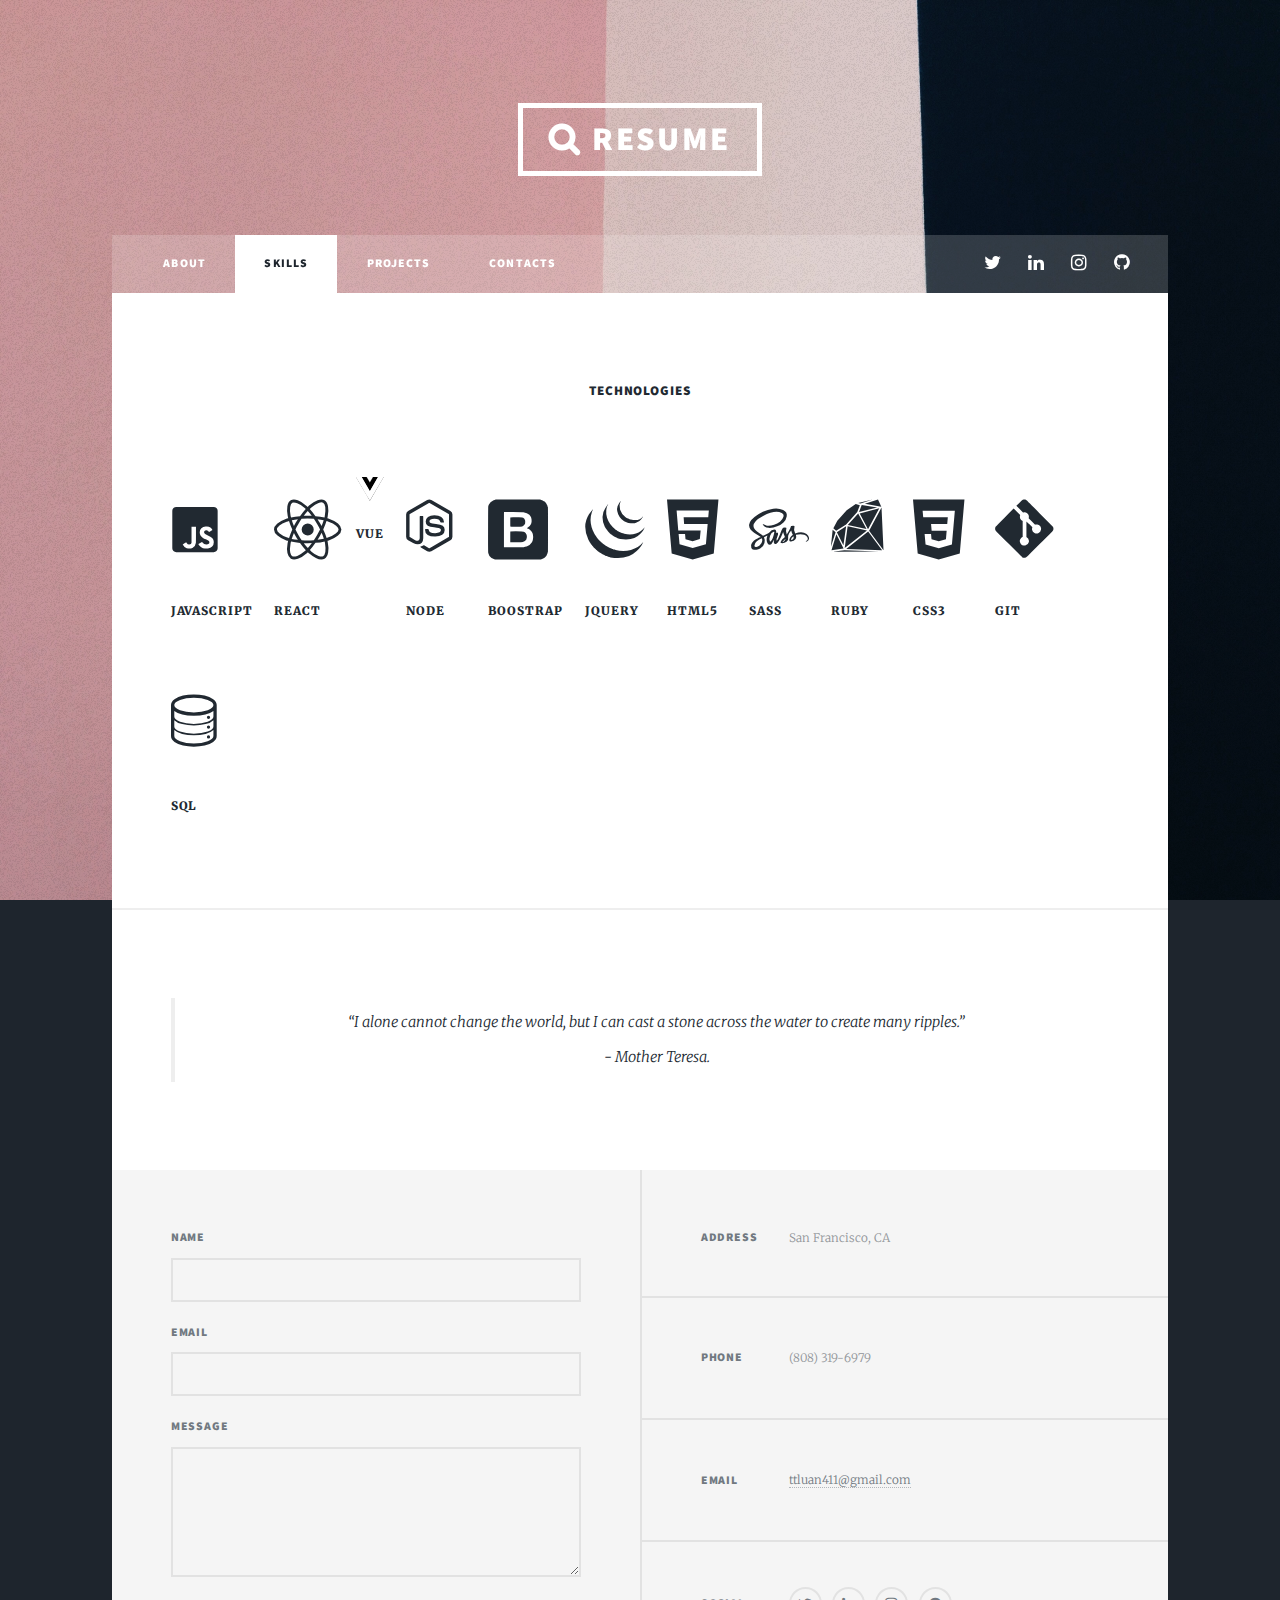
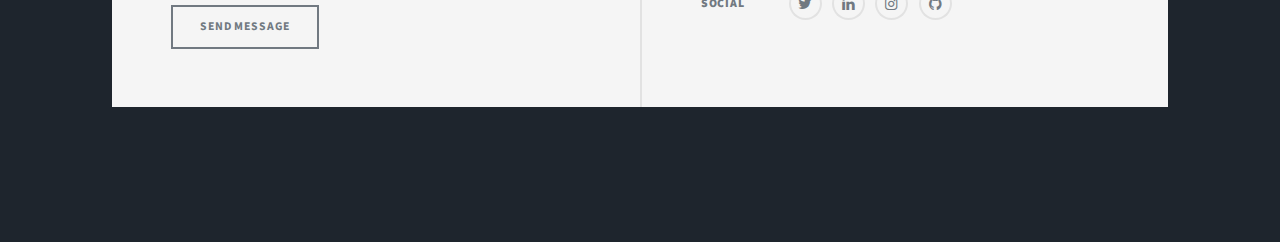
<file: skills.html>
<!DOCTYPE HTML>

<html>
	<head>
		<title>Logan Truong</title>
		<meta charset="utf-8" />
		<meta name="keywords" content="Logan Truong, Portfolio, San Francisco, USA, Web Developer, FrontEnd, FullStack, React, Vue, Javascript">
		<meta name="viewport" content="width=device-width, initial-scale=1, user-scalable=no" />
		<link rel="stylesheet" href="logo/font-mfizz.css"/>
		<link rel="stylesheet" href="assets/css/main.css"/>
		<link rel="shortcut icon" href="images/LoganLogo.png">
		<link rel="stylesheet" href="https://maxcdn.bootstrapcdn.com/bootstrap/4.0.0-beta/css/bootstrap.min.css" integrity="sha384-/Y6pD6FV/Vv2HJnA6t+vslU6fwYXjCFtcEpHbNJ0lyAFsXTsjBbfaDjzALeQsN6M" crossorigin="anonymous"/>
		<noscript><link rel="stylesheet" href="assets/css/noscript.css" /></noscript>
	</head>
	<body class="is-loading">

		<!-- Wrapper -->
			<div id="wrapper">

				<!-- Header -->
					<header id="header">
							<a target="_blank" href="./Logan-Resume.pdf" class="logo icon fa-search"> Resume</a>
					</header>

				<!-- Nav -->
					<nav id="nav">
						<ul class="links">
							<li><a href="index.html">About</a></li>
							<li class="active"><a href="skills.html">Skills</a></li>
							<li><a href="projects.html">Projects</a></li>
							<li><a href="#bottom">Contacts</a></li>
						</ul>
						<ul class="icons">
							<li><a target="_blank" href="https://twitter.com/NauTruong" class="icon alt fa-twitter"><span class="label">Twitter</span></a></li>
							<li><a target="_blank" href="https://www.linkedin.com/in/logan-truong/" class="icon alt fa-linkedin"><span class="label">Linkedin</span></a></li>
							<li><a target="_blank" href="https://www.instagram.com/luluhii/" class="icon alt fa-instagram"><span class="label">Instagram</span></a></li>
							<li><a target="_blank" href="https://github.com/ttluan411" class="icon alt fa-github"><span class="label">GitHub</span></a></li>
						</ul>
					</nav>

				<!-- Main -->
					<div id="main">

						<!-- Post -->
							<div class="post">

								<header class="major">
									<div class="col-lg-12 text-center">
										<h5 class="section-heading" style="font-family: Source Sans Pro">Technologies</h5>
									</div>
								</header>

									<div class="row text-center">
					          <div class="col-md-4" style="margin-bottom: 20px">
											<i style="font-size: 60px" class="icon-javascript-alt"></i>
					            <h6 style="font-family: Merriweather">Javascript</h6>
					          </div>
					          <div class="col-md-4" style="margin-bottom: 20px">
					   					<i style="font-size: 60px" class="icon-reactjs"></i>
					            <h6 style="font-family: Merriweather">React</h6>
					          </div>
										<div class="col-md-4" style="margin-bottom: 20px">
											<svg class="devicon1" viewBox="0 0 128 128">
<path d="m-2.3125e-8 8.9337 49.854 0.1586 14.167 24.47 14.432-24.47 49.547-0.1577-63.834 110.14zm126.98 0.6374-24.36 0.0207-38.476 66.052-38.453-66.052-24.749-0.0194 63.211 107.89zm-25.149-0.008-22.745 0.16758l-15.053 24.647-14.817-24.647-22.794-0.1679 37.731 64.476zM25.997 9.3929l23.002 0.0087M25.997 9.3929l23.002 0.0087" fill="#000"></path><path d="m25.997 9.3929 23.002 0.0087l15.036 24.958 14.983-24.956 22.982-0.0057-37.85 65.655z" fill="#000"></path><path d="m0.91068 9.5686 25.066-0.1711 38.151 65.658 37.852-65.654 25.11 0.0263-62.966 108.06z" fill="#fff"></path>
</svg>
											<h6 style="font-family: Merriweather">Vue</h6>
										</div>
											<div class="col-md-4" style="margin-bottom: 20px">
												<i style="font-size: 60px" class="icon-nodejs"></i>
												<h6 style="font-family: Merriweather">Node</h6>
											</div>
					          <div class="col-md-4" style="margin-bottom: 20px">
					   					<i style="font-size: 60px" class="icon-bootstrap"></i>
					            <h6 style="font-family: Merriweather">boostrap</h6>
					          </div>
					          <div class="col-md-4" style="margin-bottom: 20px">
					            <i style="font-size: 60px" class="icon-jquery"></i>
					            <h6 style="font-family: Merriweather">Jquery</h6>
					          </div>
										<div class="col-md-4" style="margin-bottom: 20px">
											<i style="font-size: 60px" class="icon-html5-alt"></i>
					            <h6 style="font-family: Merriweather">html5</h6>
					          </div>
					          <div class="col-md-4" style="margin-bottom: 20px">
					   					<i style="font-size: 60px" class="icon-sass"></i>
					            <h6 style="font-family: Merriweather">sass</h6>
					          </div>
					          <div class="col-md-4" style="margin-bottom: 20px">
					            <i style="font-size: 60px" class="icon-ruby"></i>
					            <h6 style="font-family: Merriweather">Ruby</h6>
					          </div>
										<div class="col-md-4" style="margin-bottom: 20px">
											<i style="font-size: 60px" class="icon-css3-alt"></i>
					            <h6 style="font-family: Merriweather">CSS3</h6>
					          </div>
					          <div class="col-md-4" style="margin-bottom: 20px">
					   					<i style="font-size: 60px" class="icon-git"></i>
					            <h6 style="font-family: Merriweather">git</h6>
					          </div>
					          <div class="col-md-4" style="margin-bottom: 20px">
					            <i style="font-size: 60px" class="icon-database-alt2"></i>
					            <h6 style="font-family: Merriweather">SQL</h6>
					          </div>
								</div>

							</div>
								<!-- Blockquote -->
								<article class="post featured">
								<blockquote style="font-family: Merriweather">“I alone cannot change the world, but I can cast a stone across the water to create many ripples.”
									<br/> - Mother Teresa.
								</blockquote>
								</article>
					</div>

				<!-- Footer -->
					<footer id="footer">
						<section>
							<form action="https://formspree.io/ttluan411@gmail.com" method="POST">
								<div class="field">
									<label for="name">Name</label>
									<input type="text" name="name" id="name" />
								</div>
								<div class="field">
									<label for="email">Email</label>
									<input type="email" name="_replyto" id="email" />
								</div>
								<div class="field">
									<label for="message">Message</label>
									<textarea name="message" id="message" rows="3"></textarea>
								</div>
								<ul class="actions">
									<li><input type="submit" value="Send Message" /></li>
								</ul>
							</form>
						</section>
						<section class="split contact">
							<section class="alt">
								<h3 style="font-family: Source Sans Pro">Address</h3>
								<p style="font-family: Merriweather">San Francisco, CA</p>
							</section>
							<section>
								<h3 style="font-family: Source Sans Pro">Phone</h3>
								<p style="font-family: Merriweather">(808) 319-6979</a></p>
							</section>
							<section>
								<h3 style="font-family: Source Sans Pro">Email</h3>
								<p><a style="font-family: Merriweather" href="mailto: ttluan411@gmail.com">ttluan411@gmail.com</a></p>
							</section>
							<section>
								<h3 style="font-family: Source Sans Pro">Social</h3>
								<ul class="icons alt">
									<li><a target="_blank" href="https://twitter.com/NauTruong" class="icon alt fa-twitter"><span class="label">Twitter</span></a></li>
									<li><a target="_blank" href="https://www.linkedin.com/in/logan-truong/" class="icon alt fa-linkedin"><span class="label">Linkedin</span></a></li>
									<li><a target="_blank" href="https://www.instagram.com/luluhii/" class="icon alt fa-instagram"><span class="label">Instagram</span></a></li>
									<li><a target="_blank" href="https://github.com/ttluan411" class="icon alt fa-github"><span class="label">GitHub</span></a></li>
								</ul>
							</section>
						</section>
					</footer>

				<!-- Copyright -->
				<div id="copyright">
						<br/>
							<a name="bottom"/>
				</div>


		<!-- Scripts -->
			<script src="assets/js/jquery.min.js"></script>
			<script src="assets/js/jquery.scrollex.min.js"></script>
			<script src="assets/js/jquery.scrolly.min.js"></script>
			<script src="assets/js/skel.min.js"></script>
			<script src="assets/js/util.js"></script>
			<script src="assets/js/main.js"></script>

	</body>
</html>
</file>
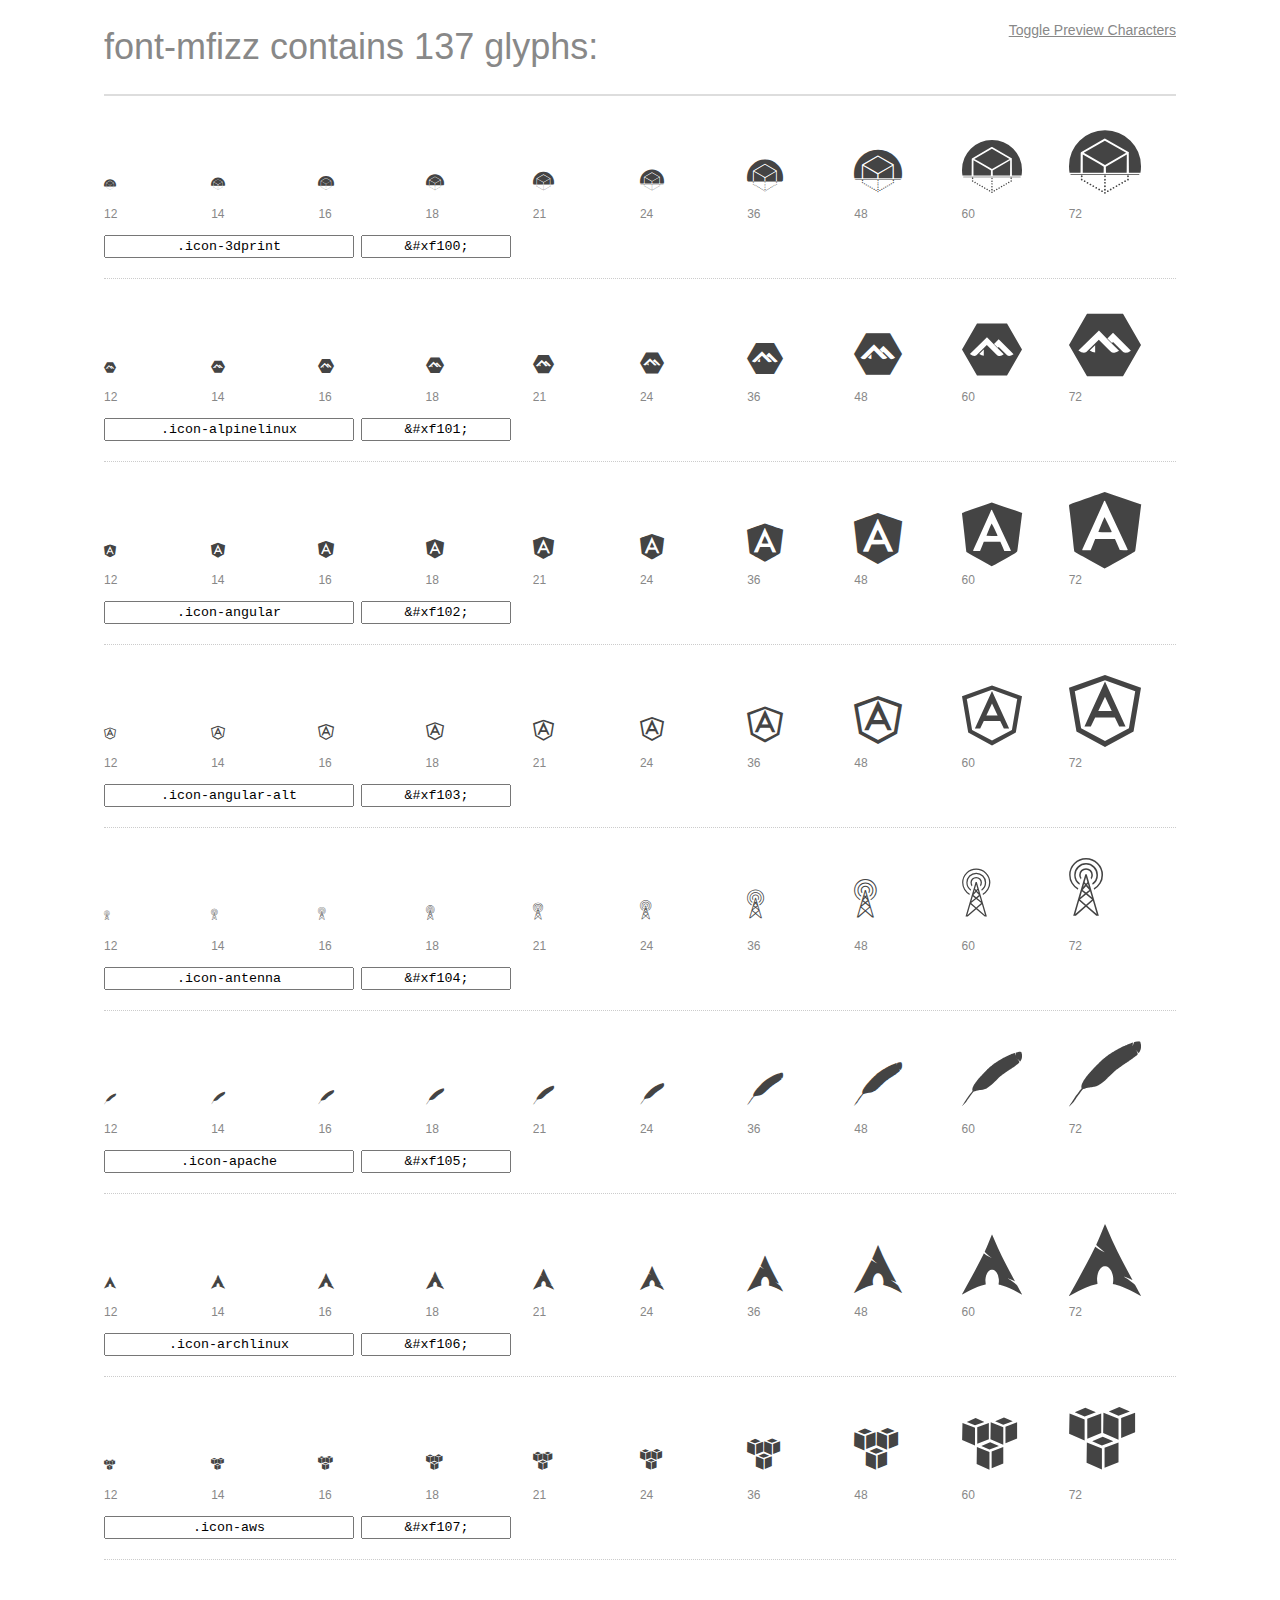
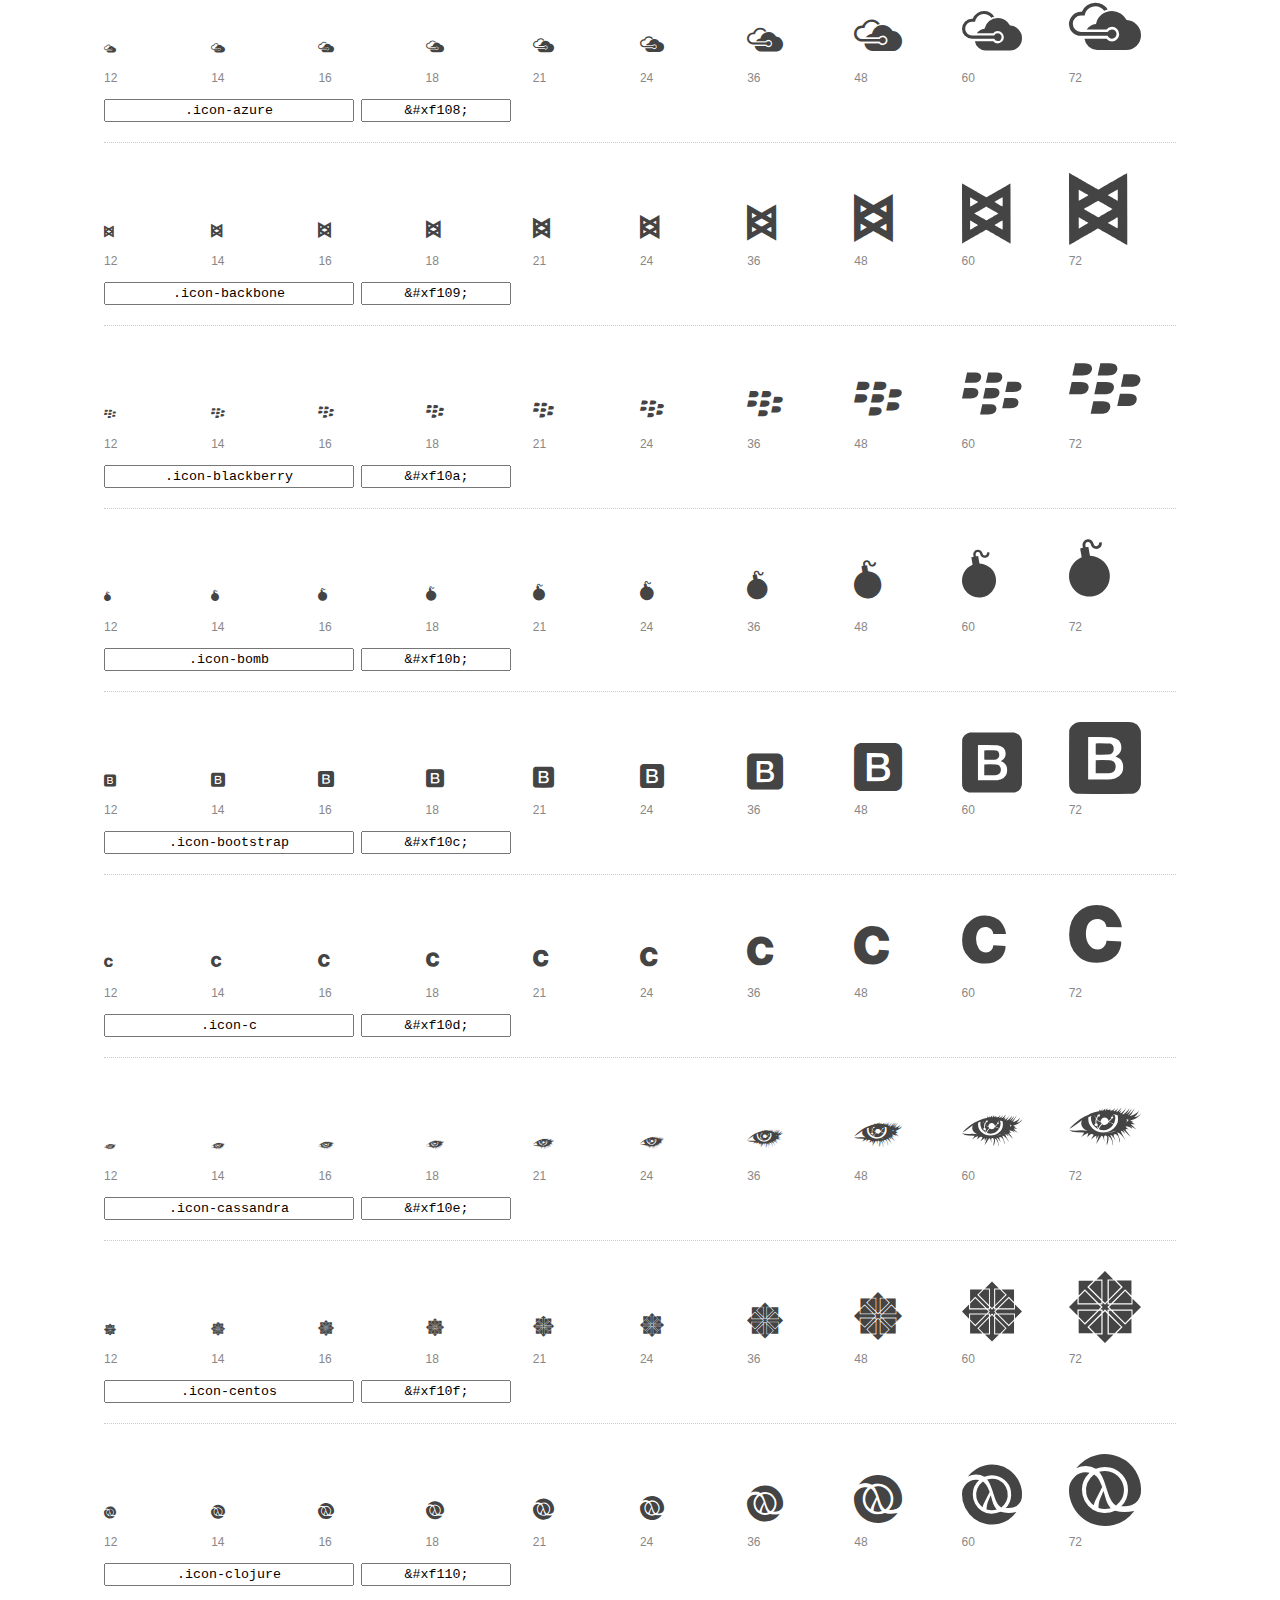
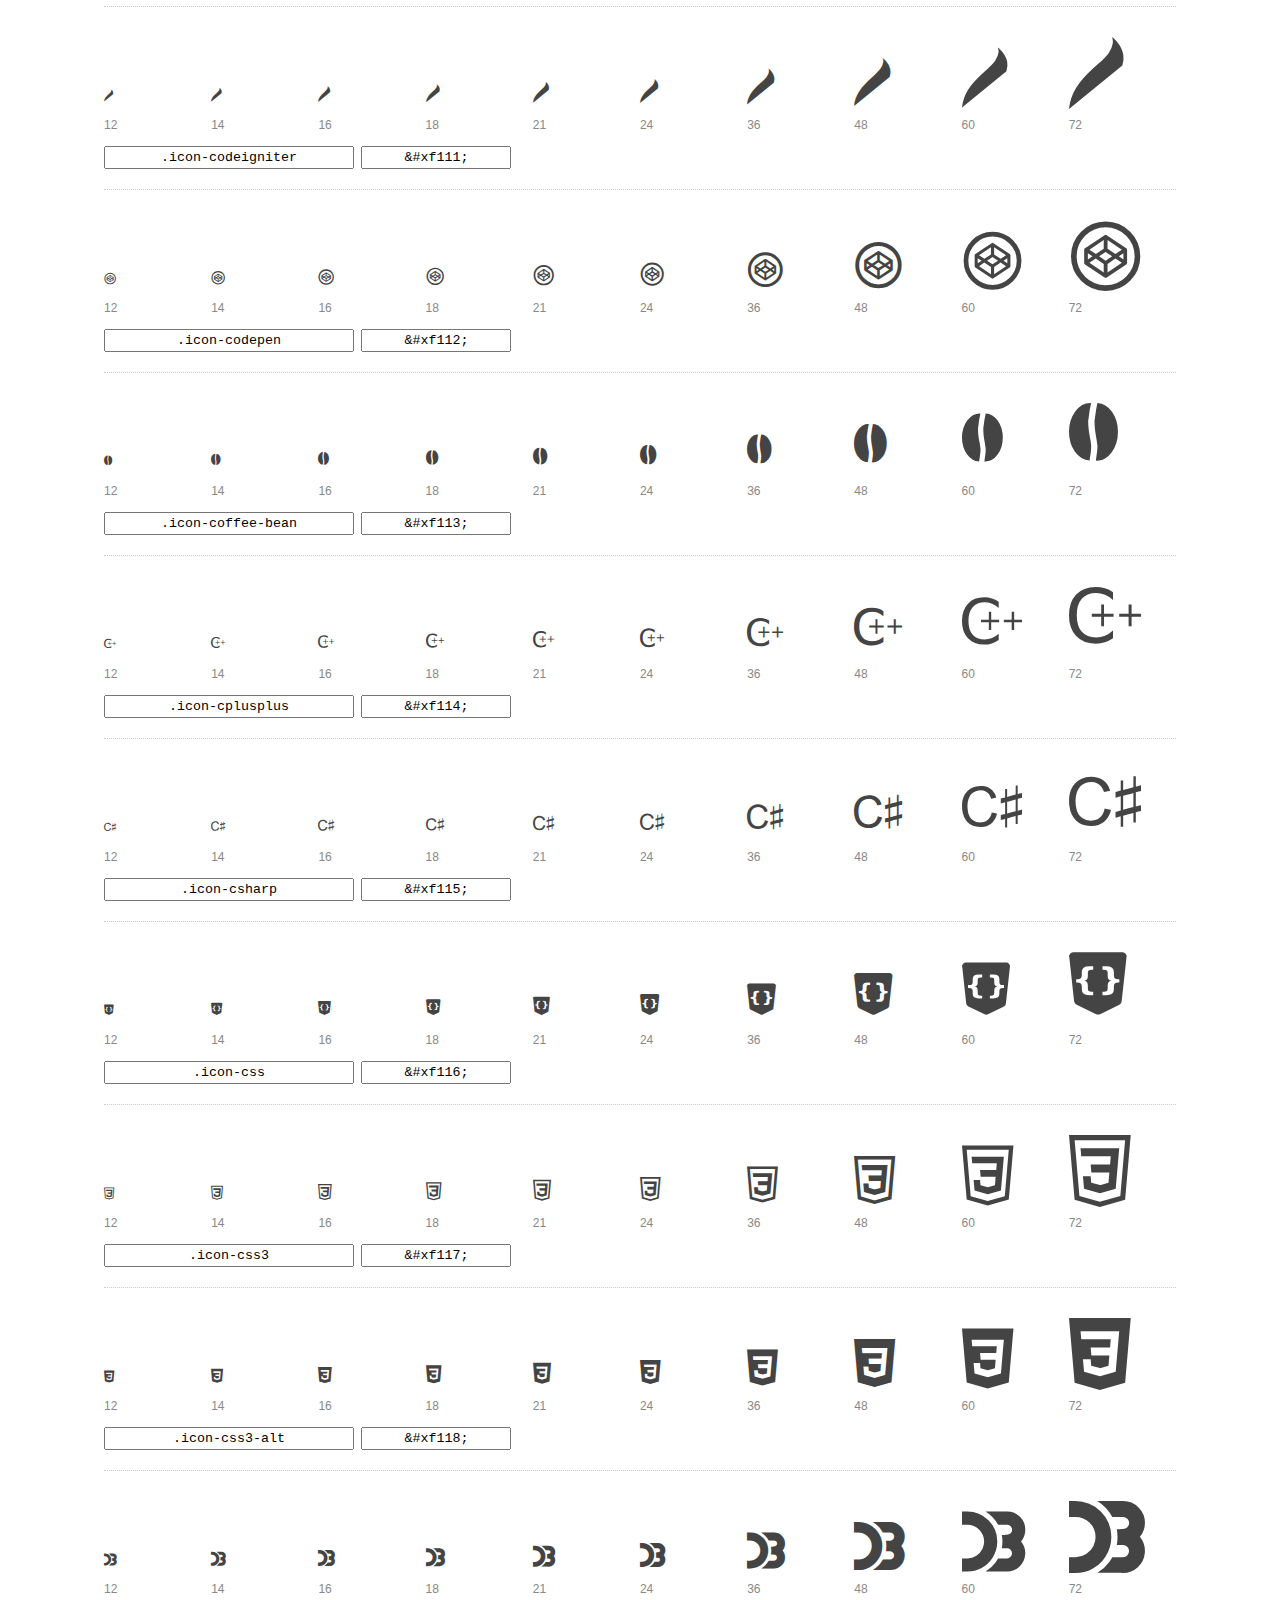
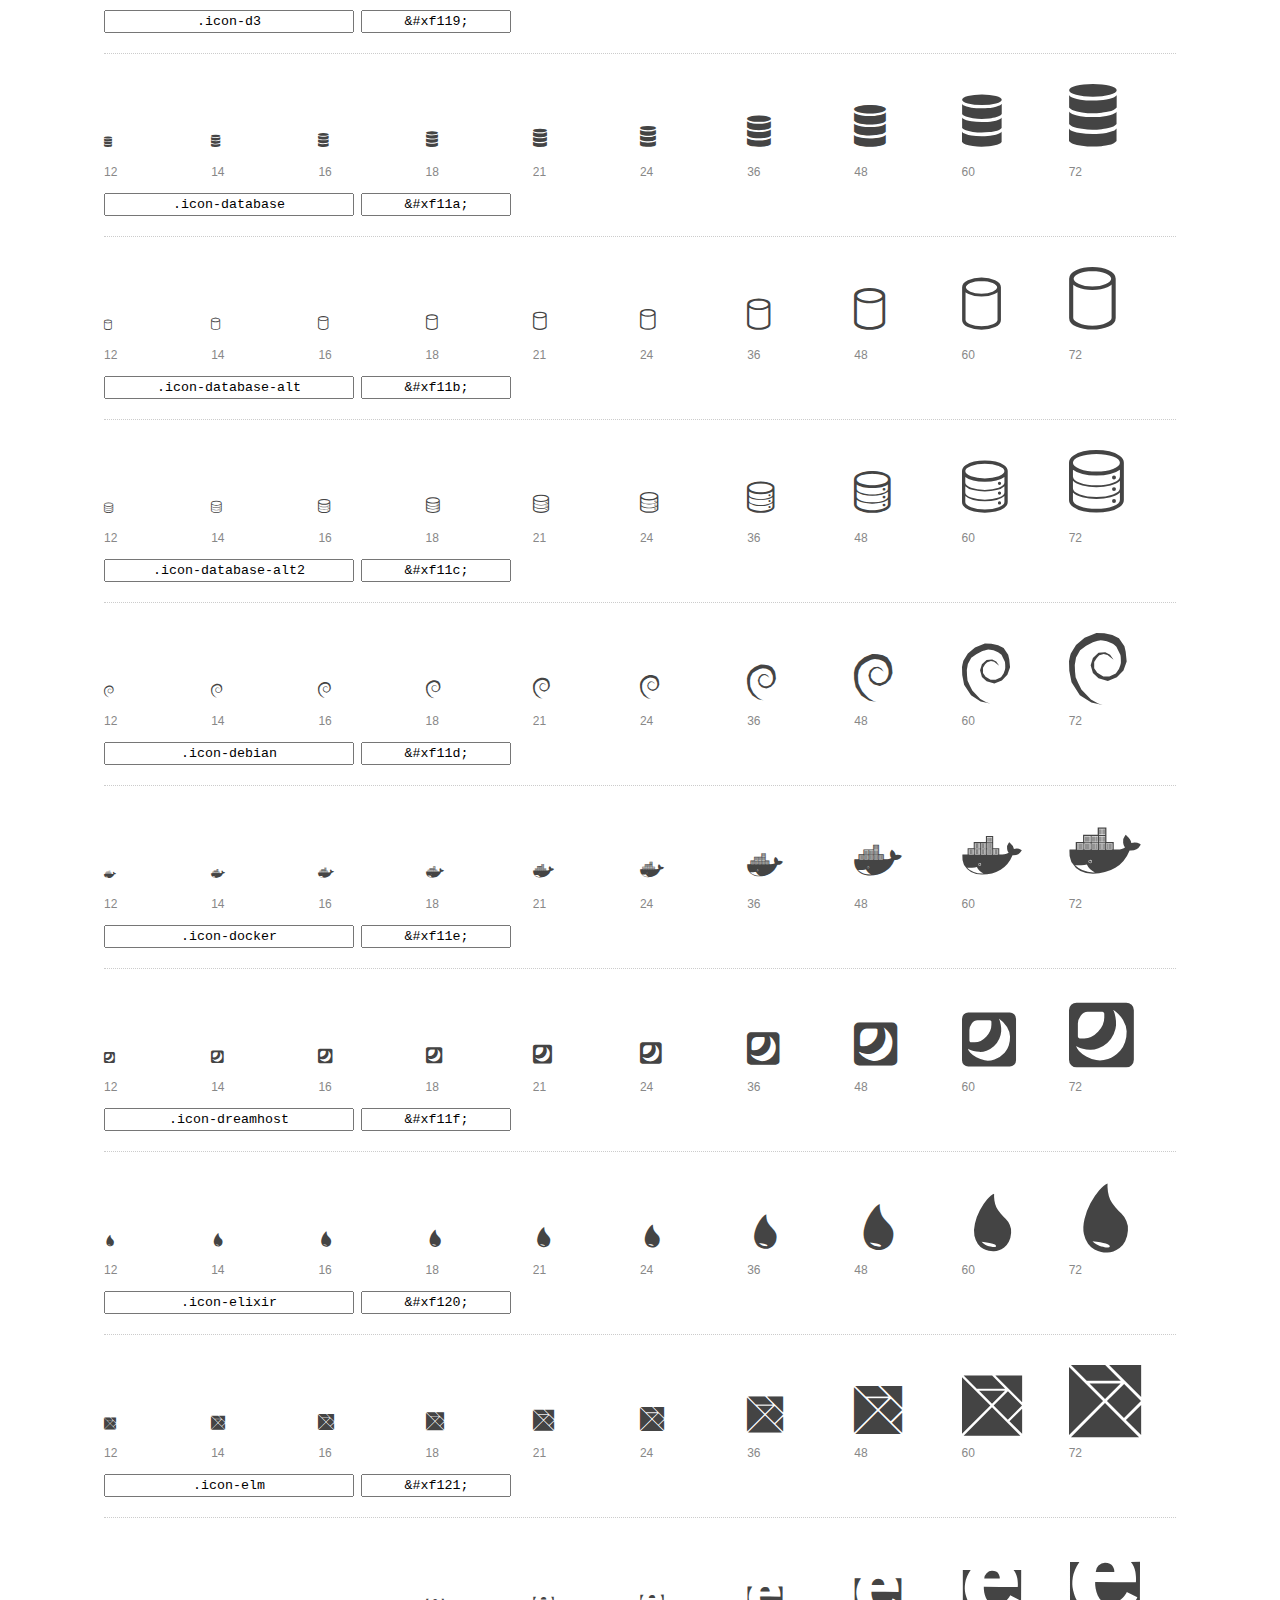
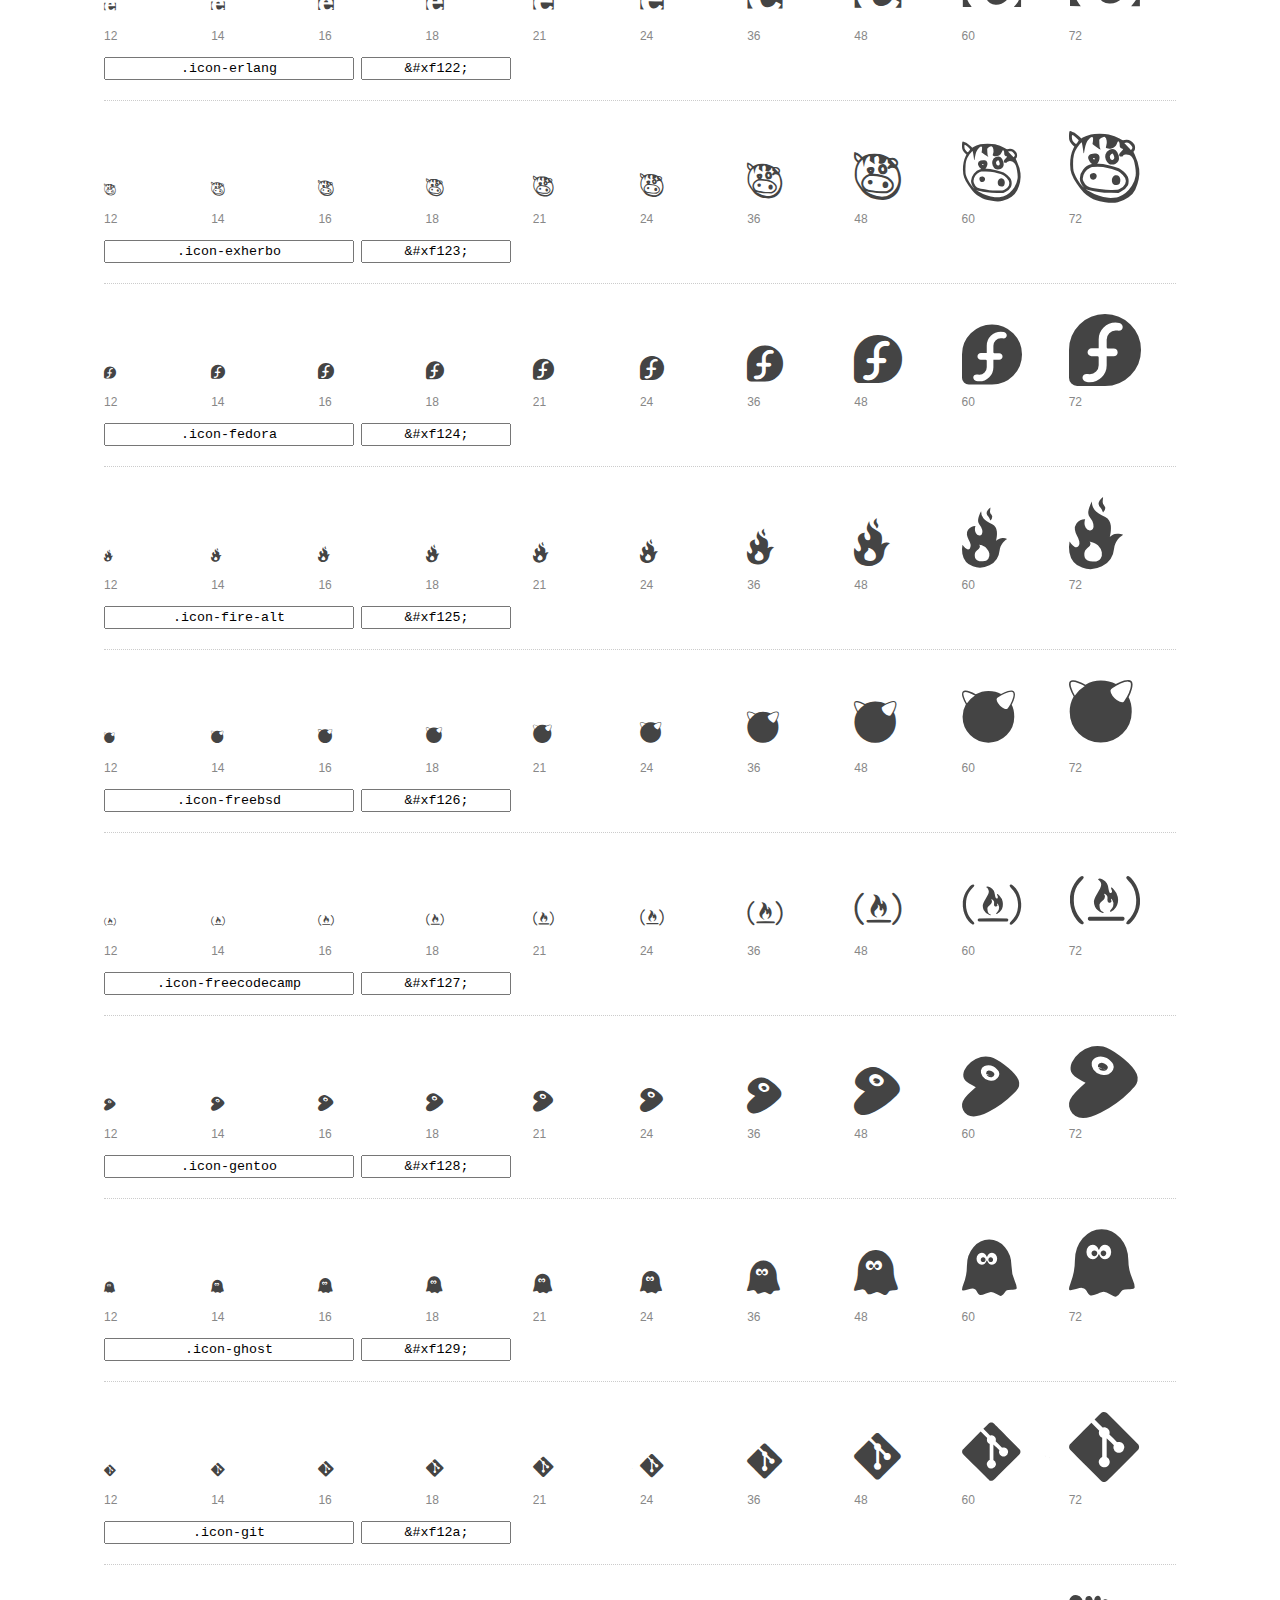
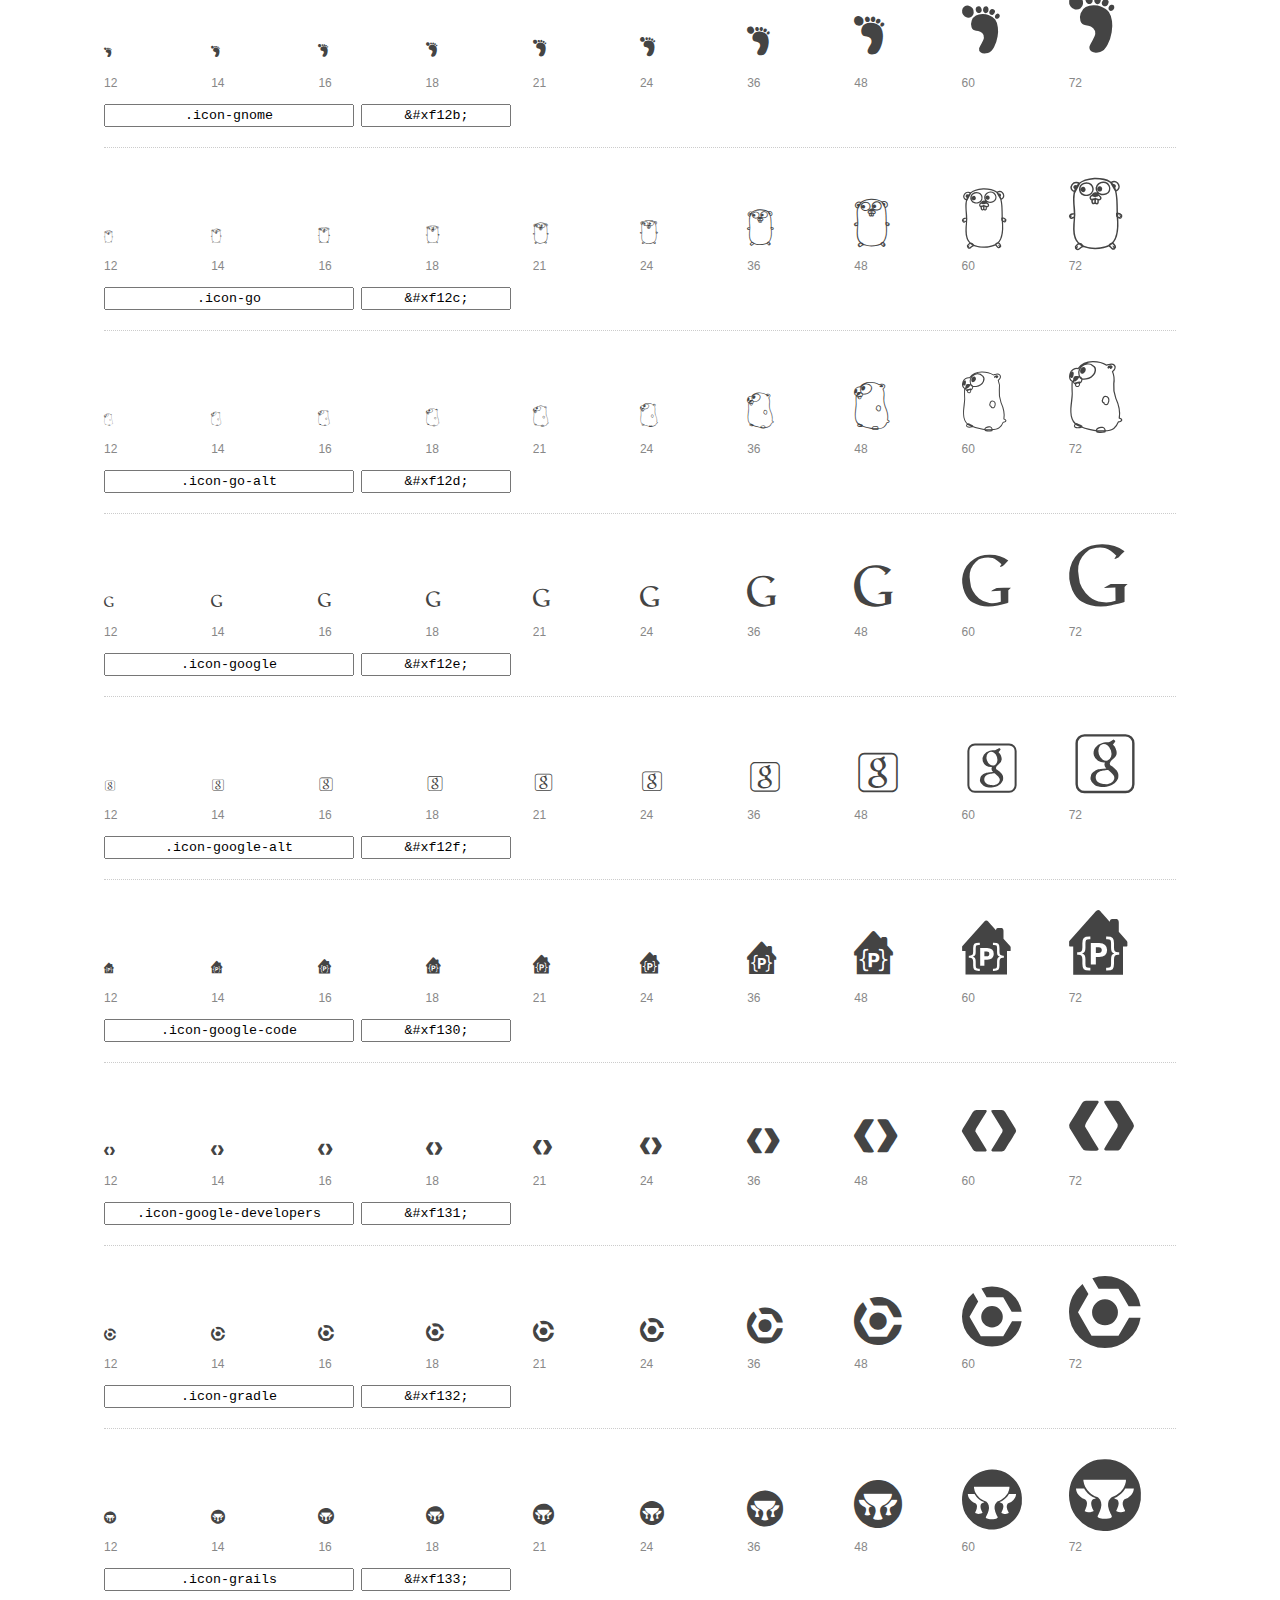
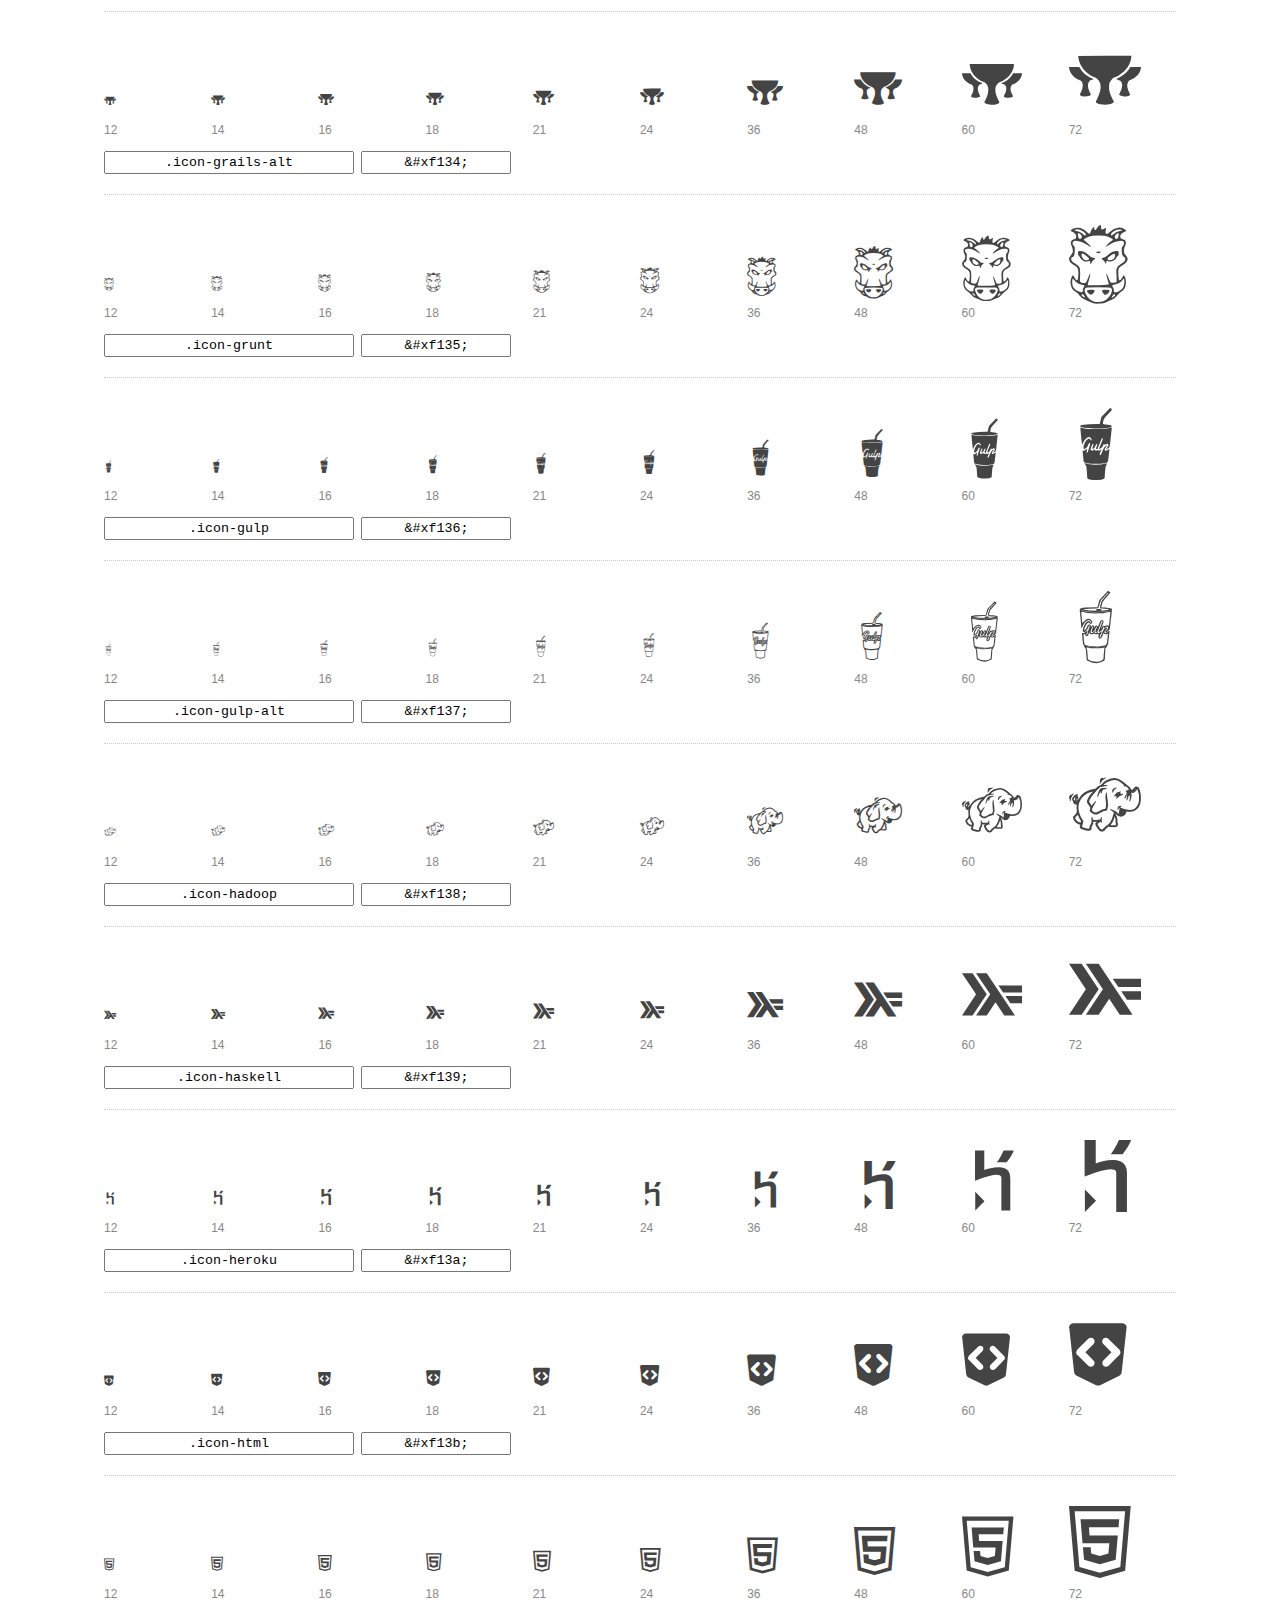
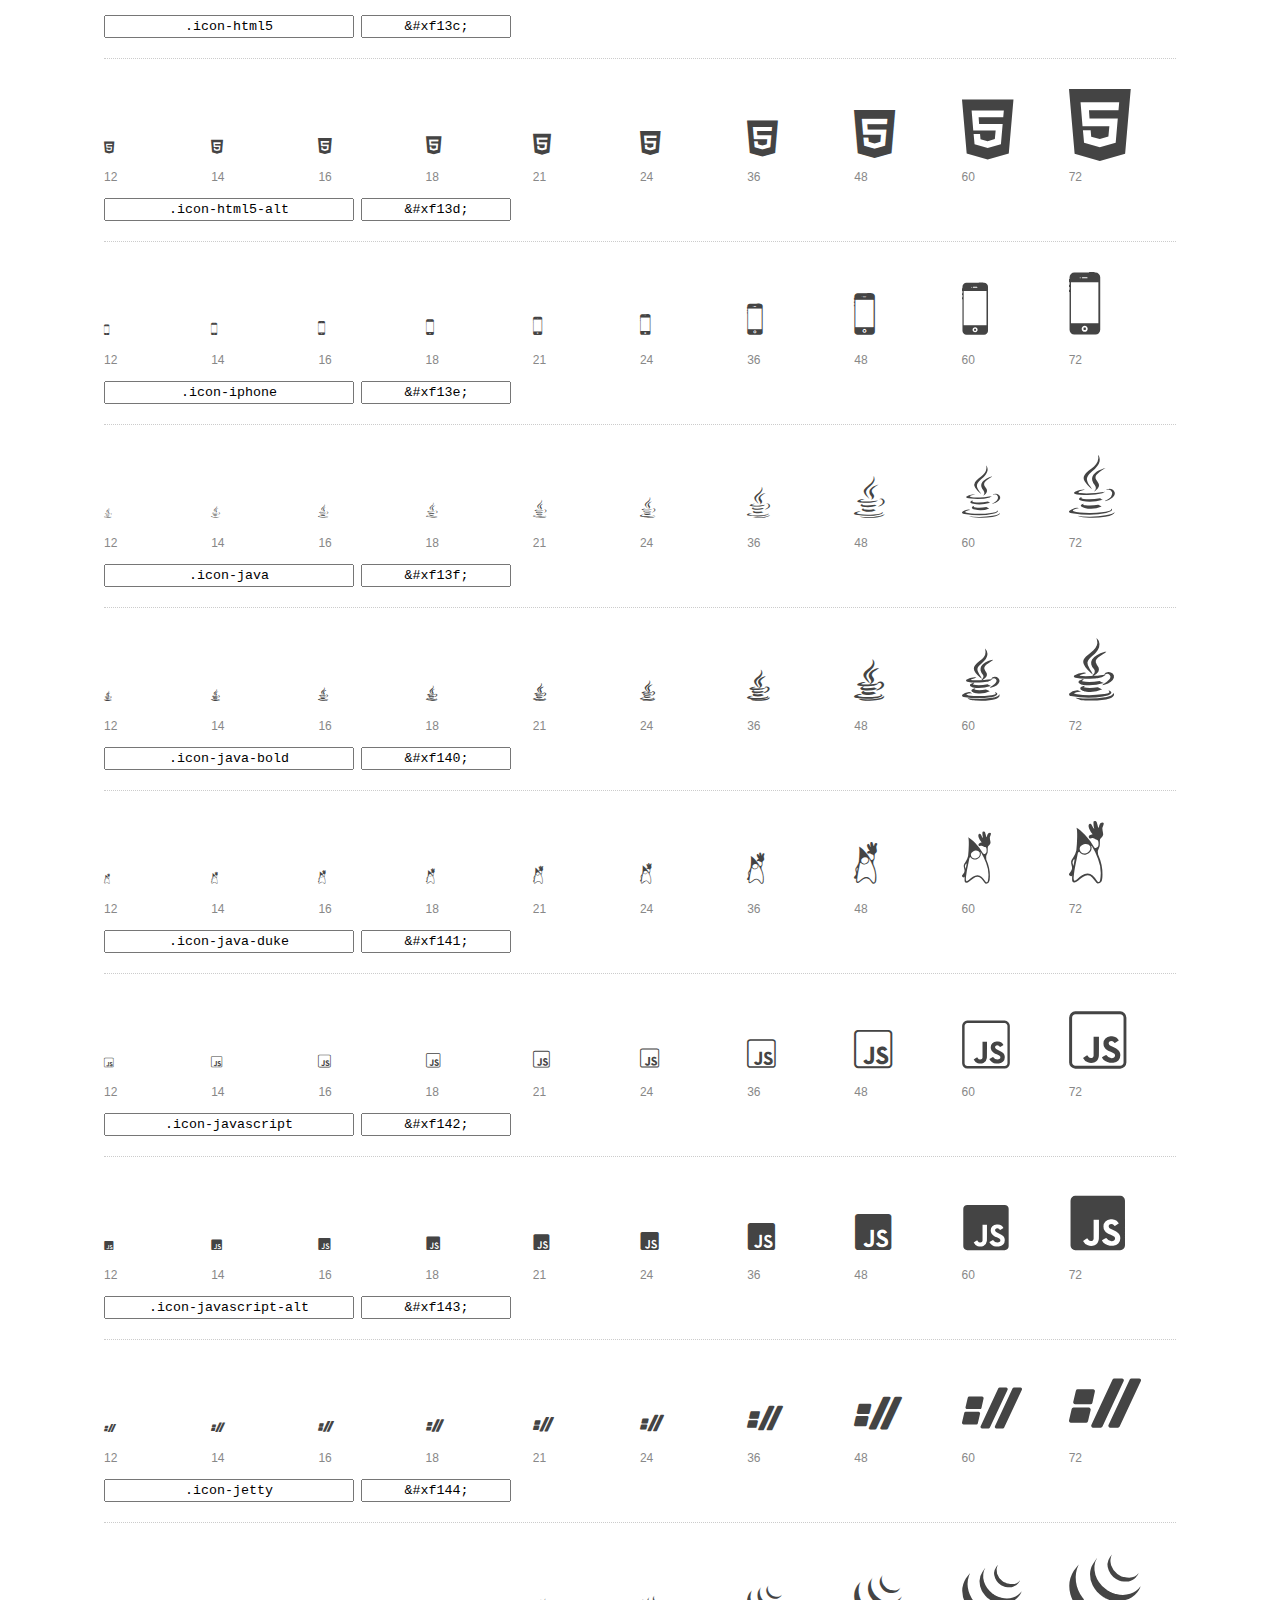
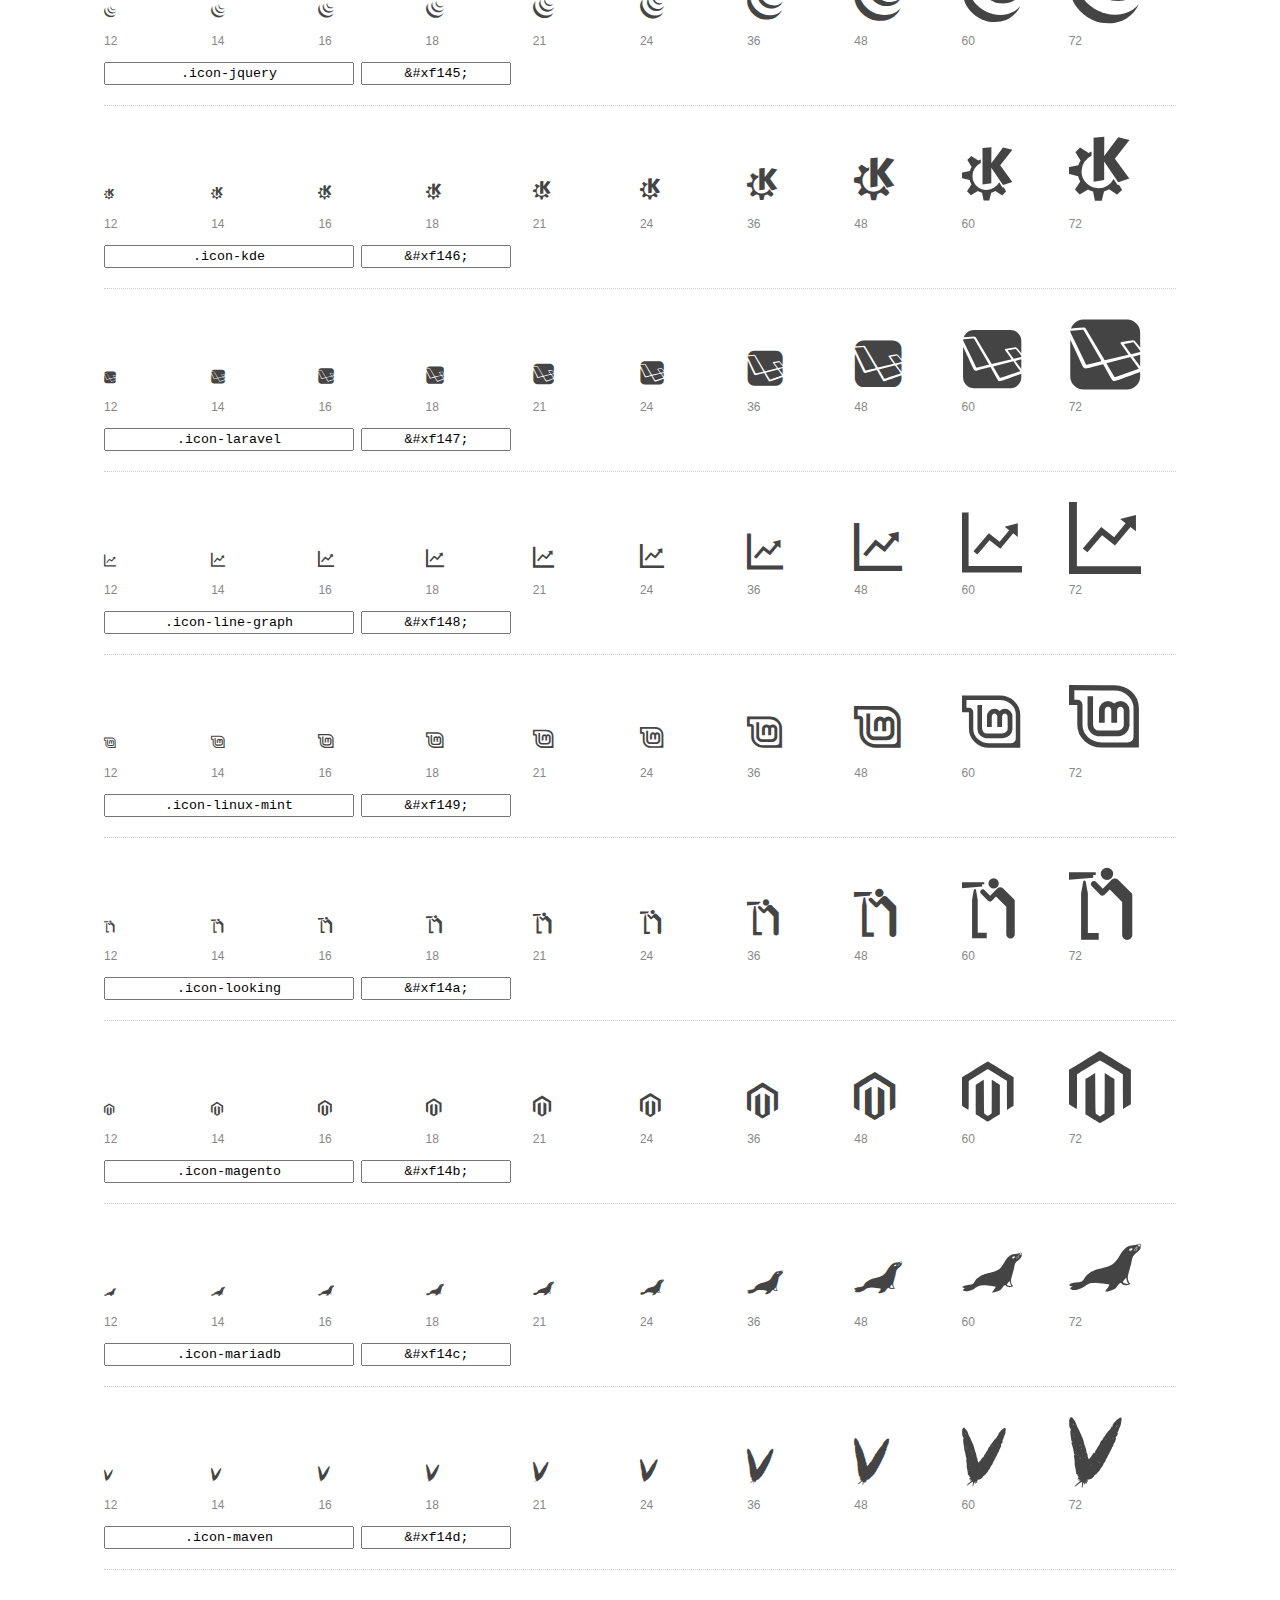
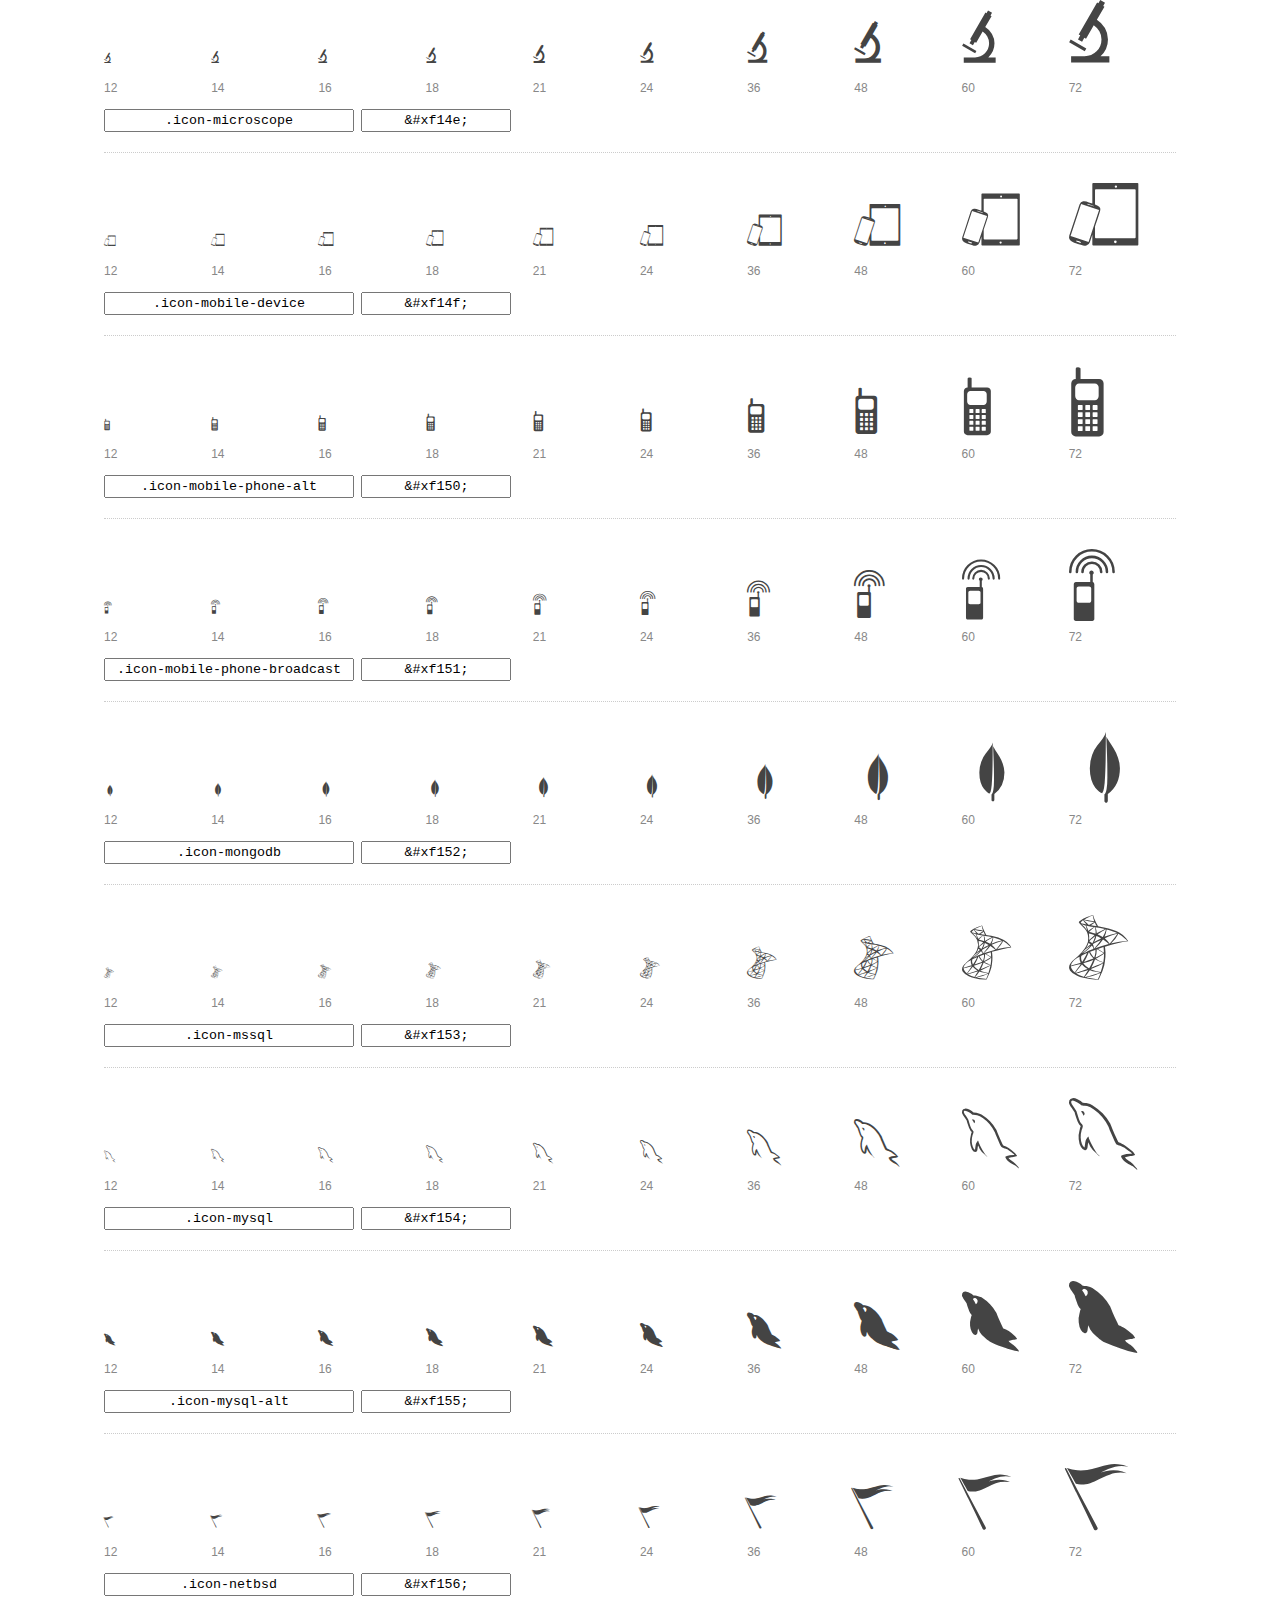
<file: logo/preview.html>
<!DOCTYPE html>
<html>
  <head>
    <title>font-mfizz glyphs preview</title>

    <style>
      /* Page Styles */

      * {
        -moz-box-sizing: border-box;
        -webkit-box-sizing: border-box;
        box-sizing: border-box;
        margin: 0;
        padding: 0;
      }

      body {
        background: #fff;
        color: #444;
        font: 16px/1.5 "Helvetica Neue", Helvetica, Arial, sans-serif;
      }

      a,
      a:visited {
        color: #888;
        text-decoration: underline;
      }
      a:hover,
      a:focus { color: #000; }

      header {
        border-bottom: 2px solid #ddd;
        margin-bottom: 20px;
        overflow: hidden;
        padding: 20px 0;
      }

      header h1 {
        color: #888;
        float: left;
        font-size: 36px;
        font-weight: 300;
      }

      header a {
        float: right;
        font-size: 14px;
      }

      .container {
        margin: 0 auto;
        max-width: 1200px;
        min-width: 960px;
        padding: 0 40px;
        width: 90%;
      }

      .glyph {
        border-bottom: 1px dotted #ccc;
        padding: 10px 0 20px;
        margin-bottom: 20px;
      }

      .preview-glyphs { vertical-align: bottom; }

      .preview-scale {
        color: #888;
        font-size: 12px;
        margin-top: 5px;
      }

      .step {
        display: inline-block;
        line-height: 1;
        position: relative;
        width: 10%;
      }

      .step .letters,
      .step i {
        -webkit-transition: opacity .3s;
        -moz-transition: opacity .3s;
        -ms-transition: opacity .3s;
        -o-transition: opacity .3s;
        transition: opacity .3s;
      }

      .step:hover .letters { opacity: 1; }
      .step:hover i { opacity: .3; }

      .letters {
        opacity: .3;
        position: absolute;
      }

      .characters-off .letters { display: none; }
      .characters-off .step:hover i { opacity: 1; }

      
      .size-12 { font-size: 12px; }
      
      .size-14 { font-size: 14px; }
      
      .size-16 { font-size: 16px; }
      
      .size-18 { font-size: 18px; }
      
      .size-21 { font-size: 21px; }
      
      .size-24 { font-size: 24px; }
      
      .size-36 { font-size: 36px; }
      
      .size-48 { font-size: 48px; }
      
      .size-60 { font-size: 60px; }
      
      .size-72 { font-size: 72px; }
      

      .usage { margin-top: 10px; }

      .usage input {
        font-family: monospace;
        margin-right: 3px;
        padding: 2px 5px;
        text-align: center;
      }

      .usage .point { width: 150px; }

      .usage .class { width: 250px; }

      footer {
        color: #888;
        font-size: 12px;
        padding: 20px 0;
      }

      /* Icon Font: font-mfizz */

      @font-face {
  font-family: "font-mfizz";
  src: url("./font-mfizz.eot");
  src: url("./font-mfizz.eot?#iefix") format("embedded-opentype"),
       url("./font-mfizz.woff") format("woff"),
       url("./font-mfizz.ttf") format("truetype"),
       url("./font-mfizz.svg#font-mfizz") format("svg");
  font-weight: normal;
  font-style: normal;
}

@media screen and (-webkit-min-device-pixel-ratio:0) {
  @font-face {
    font-family: "font-mfizz";
    src: url("./font-mfizz.svg#font-mfizz") format("svg");
  }
}

      [data-icon]:before { content: attr(data-icon); }

      [data-icon]:before,
      .icon-3dprint:before,
.icon-alpinelinux:before,
.icon-angular:before,
.icon-angular-alt:before,
.icon-antenna:before,
.icon-apache:before,
.icon-archlinux:before,
.icon-aws:before,
.icon-azure:before,
.icon-backbone:before,
.icon-blackberry:before,
.icon-bomb:before,
.icon-bootstrap:before,
.icon-c:before,
.icon-cassandra:before,
.icon-centos:before,
.icon-clojure:before,
.icon-codeigniter:before,
.icon-codepen:before,
.icon-coffee-bean:before,
.icon-cplusplus:before,
.icon-csharp:before,
.icon-css:before,
.icon-css3:before,
.icon-css3-alt:before,
.icon-d3:before,
.icon-database:before,
.icon-database-alt:before,
.icon-database-alt2:before,
.icon-debian:before,
.icon-docker:before,
.icon-dreamhost:before,
.icon-elixir:before,
.icon-elm:before,
.icon-erlang:before,
.icon-exherbo:before,
.icon-fedora:before,
.icon-fire-alt:before,
.icon-freebsd:before,
.icon-freecodecamp:before,
.icon-gentoo:before,
.icon-ghost:before,
.icon-git:before,
.icon-gnome:before,
.icon-go:before,
.icon-go-alt:before,
.icon-google:before,
.icon-google-alt:before,
.icon-google-code:before,
.icon-google-developers:before,
.icon-gradle:before,
.icon-grails:before,
.icon-grails-alt:before,
.icon-grunt:before,
.icon-gulp:before,
.icon-gulp-alt:before,
.icon-hadoop:before,
.icon-haskell:before,
.icon-heroku:before,
.icon-html:before,
.icon-html5:before,
.icon-html5-alt:before,
.icon-iphone:before,
.icon-java:before,
.icon-java-bold:before,
.icon-java-duke:before,
.icon-javascript:before,
.icon-javascript-alt:before,
.icon-jetty:before,
.icon-jquery:before,
.icon-kde:before,
.icon-laravel:before,
.icon-line-graph:before,
.icon-linux-mint:before,
.icon-looking:before,
.icon-magento:before,
.icon-mariadb:before,
.icon-maven:before,
.icon-microscope:before,
.icon-mobile-device:before,
.icon-mobile-phone-alt:before,
.icon-mobile-phone-broadcast:before,
.icon-mongodb:before,
.icon-mssql:before,
.icon-mysql:before,
.icon-mysql-alt:before,
.icon-netbsd:before,
.icon-nginx:before,
.icon-nginx-alt:before,
.icon-nginx-alt2:before,
.icon-nodejs:before,
.icon-npm:before,
.icon-objc:before,
.icon-openshift:before,
.icon-oracle:before,
.icon-oracle-alt:before,
.icon-osx:before,
.icon-perl:before,
.icon-phone-alt:before,
.icon-phone-gap:before,
.icon-phone-retro:before,
.icon-php:before,
.icon-php-alt:before,
.icon-playframework:before,
.icon-playframework-alt:before,
.icon-plone:before,
.icon-postgres:before,
.icon-postgres-alt:before,
.icon-python:before,
.icon-raspberrypi:before,
.icon-reactjs:before,
.icon-redhat:before,
.icon-redis:before,
.icon-ruby:before,
.icon-ruby-on-rails:before,
.icon-ruby-on-rails-alt:before,
.icon-rust:before,
.icon-sass:before,
.icon-satellite:before,
.icon-scala:before,
.icon-scala-alt:before,
.icon-script:before,
.icon-script-alt:before,
.icon-shell:before,
.icon-sitefinity:before,
.icon-solaris:before,
.icon-splatter:before,
.icon-spring:before,
.icon-suse:before,
.icon-svg:before,
.icon-symfony:before,
.icon-tomcat:before,
.icon-ubuntu:before,
.icon-unity:before,
.icon-wireless:before,
.icon-wordpress:before,
.icon-x11:before {
        display: inline-block;
  font-family: "font-mfizz";
  font-style: normal;
  font-weight: normal;
  font-variant: normal;
  line-height: 1;
  text-decoration: inherit;
  text-rendering: optimizeLegibility;
  text-transform: none;
  -moz-osx-font-smoothing: grayscale;
  -webkit-font-smoothing: antialiased;
  font-smoothing: antialiased;
      }

      .icon-3dprint:before { content: "\f100"; }
.icon-alpinelinux:before { content: "\f101"; }
.icon-angular:before { content: "\f102"; }
.icon-angular-alt:before { content: "\f103"; }
.icon-antenna:before { content: "\f104"; }
.icon-apache:before { content: "\f105"; }
.icon-archlinux:before { content: "\f106"; }
.icon-aws:before { content: "\f107"; }
.icon-azure:before { content: "\f108"; }
.icon-backbone:before { content: "\f109"; }
.icon-blackberry:before { content: "\f10a"; }
.icon-bomb:before { content: "\f10b"; }
.icon-bootstrap:before { content: "\f10c"; }
.icon-c:before { content: "\f10d"; }
.icon-cassandra:before { content: "\f10e"; }
.icon-centos:before { content: "\f10f"; }
.icon-clojure:before { content: "\f110"; }
.icon-codeigniter:before { content: "\f111"; }
.icon-codepen:before { content: "\f112"; }
.icon-coffee-bean:before { content: "\f113"; }
.icon-cplusplus:before { content: "\f114"; }
.icon-csharp:before { content: "\f115"; }
.icon-css:before { content: "\f116"; }
.icon-css3:before { content: "\f117"; }
.icon-css3-alt:before { content: "\f118"; }
.icon-d3:before { content: "\f119"; }
.icon-database:before { content: "\f11a"; }
.icon-database-alt:before { content: "\f11b"; }
.icon-database-alt2:before { content: "\f11c"; }
.icon-debian:before { content: "\f11d"; }
.icon-docker:before { content: "\f11e"; }
.icon-dreamhost:before { content: "\f11f"; }
.icon-elixir:before { content: "\f120"; }
.icon-elm:before { content: "\f121"; }
.icon-erlang:before { content: "\f122"; }
.icon-exherbo:before { content: "\f123"; }
.icon-fedora:before { content: "\f124"; }
.icon-fire-alt:before { content: "\f125"; }
.icon-freebsd:before { content: "\f126"; }
.icon-freecodecamp:before { content: "\f127"; }
.icon-gentoo:before { content: "\f128"; }
.icon-ghost:before { content: "\f129"; }
.icon-git:before { content: "\f12a"; }
.icon-gnome:before { content: "\f12b"; }
.icon-go:before { content: "\f12c"; }
.icon-go-alt:before { content: "\f12d"; }
.icon-google:before { content: "\f12e"; }
.icon-google-alt:before { content: "\f12f"; }
.icon-google-code:before { content: "\f130"; }
.icon-google-developers:before { content: "\f131"; }
.icon-gradle:before { content: "\f132"; }
.icon-grails:before { content: "\f133"; }
.icon-grails-alt:before { content: "\f134"; }
.icon-grunt:before { content: "\f135"; }
.icon-gulp:before { content: "\f136"; }
.icon-gulp-alt:before { content: "\f137"; }
.icon-hadoop:before { content: "\f138"; }
.icon-haskell:before { content: "\f139"; }
.icon-heroku:before { content: "\f13a"; }
.icon-html:before { content: "\f13b"; }
.icon-html5:before { content: "\f13c"; }
.icon-html5-alt:before { content: "\f13d"; }
.icon-iphone:before { content: "\f13e"; }
.icon-java:before { content: "\f13f"; }
.icon-java-bold:before { content: "\f140"; }
.icon-java-duke:before { content: "\f141"; }
.icon-javascript:before { content: "\f142"; }
.icon-javascript-alt:before { content: "\f143"; }
.icon-jetty:before { content: "\f144"; }
.icon-jquery:before { content: "\f145"; }
.icon-kde:before { content: "\f146"; }
.icon-laravel:before { content: "\f147"; }
.icon-line-graph:before { content: "\f148"; }
.icon-linux-mint:before { content: "\f149"; }
.icon-looking:before { content: "\f14a"; }
.icon-magento:before { content: "\f14b"; }
.icon-mariadb:before { content: "\f14c"; }
.icon-maven:before { content: "\f14d"; }
.icon-microscope:before { content: "\f14e"; }
.icon-mobile-device:before { content: "\f14f"; }
.icon-mobile-phone-alt:before { content: "\f150"; }
.icon-mobile-phone-broadcast:before { content: "\f151"; }
.icon-mongodb:before { content: "\f152"; }
.icon-mssql:before { content: "\f153"; }
.icon-mysql:before { content: "\f154"; }
.icon-mysql-alt:before { content: "\f155"; }
.icon-netbsd:before { content: "\f156"; }
.icon-nginx:before { content: "\f157"; }
.icon-nginx-alt:before { content: "\f158"; }
.icon-nginx-alt2:before { content: "\f159"; }
.icon-nodejs:before { content: "\f15a"; }
.icon-npm:before { content: "\f15b"; }
.icon-objc:before { content: "\f15c"; }
.icon-openshift:before { content: "\f15d"; }
.icon-oracle:before { content: "\f15e"; }
.icon-oracle-alt:before { content: "\f15f"; }
.icon-osx:before { content: "\f160"; }
.icon-perl:before { content: "\f161"; }
.icon-phone-alt:before { content: "\f162"; }
.icon-phone-gap:before { content: "\f163"; }
.icon-phone-retro:before { content: "\f164"; }
.icon-php:before { content: "\f165"; }
.icon-php-alt:before { content: "\f166"; }
.icon-playframework:before { content: "\f167"; }
.icon-playframework-alt:before { content: "\f168"; }
.icon-plone:before { content: "\f169"; }
.icon-postgres:before { content: "\f16a"; }
.icon-postgres-alt:before { content: "\f16b"; }
.icon-python:before { content: "\f16c"; }
.icon-raspberrypi:before { content: "\f16d"; }
.icon-reactjs:before { content: "\f16e"; }
.icon-redhat:before { content: "\f16f"; }
.icon-redis:before { content: "\f170"; }
.icon-ruby:before { content: "\f171"; }
.icon-ruby-on-rails:before { content: "\f172"; }
.icon-ruby-on-rails-alt:before { content: "\f173"; }
.icon-rust:before { content: "\f174"; }
.icon-sass:before { content: "\f175"; }
.icon-satellite:before { content: "\f176"; }
.icon-scala:before { content: "\f177"; }
.icon-scala-alt:before { content: "\f178"; }
.icon-script:before { content: "\f179"; }
.icon-script-alt:before { content: "\f17a"; }
.icon-shell:before { content: "\f17b"; }
.icon-sitefinity:before { content: "\f17c"; }
.icon-solaris:before { content: "\f17d"; }
.icon-splatter:before { content: "\f17e"; }
.icon-spring:before { content: "\f17f"; }
.icon-suse:before { content: "\f180"; }
.icon-svg:before { content: "\f181"; }
.icon-symfony:before { content: "\f182"; }
.icon-tomcat:before { content: "\f183"; }
.icon-ubuntu:before { content: "\f184"; }
.icon-unity:before { content: "\f185"; }
.icon-wireless:before { content: "\f186"; }
.icon-wordpress:before { content: "\f187"; }
.icon-x11:before { content: "\f188"; }
    </style>

    <!--[if lte IE 8]><script src="http://html5shiv.googlecode.com/svn/trunk/html5.js"></script><![endif]-->

    <script>
      function toggleCharacters() {
        var body = document.getElementsByTagName('body')[0];
        body.className = body.className === 'characters-off' ? '' : 'characters-off';
      }
    </script>
  </head>

  <body class="characters-off">
    <div id="page" class="container">
      <header>
        <h1>font-mfizz contains 137 glyphs:</h1>
        <a onclick="toggleCharacters(); return false;" href="#">Toggle Preview Characters</a>
      </header>

      
      <div class="glyph">
        <div class="preview-glyphs">
          <span class="step size-12"><span class="letters">Pp</span><i id="icon-3dprint" class="icon-3dprint"></i></span><span class="step size-14"><span class="letters">Pp</span><i id="icon-3dprint" class="icon-3dprint"></i></span><span class="step size-16"><span class="letters">Pp</span><i id="icon-3dprint" class="icon-3dprint"></i></span><span class="step size-18"><span class="letters">Pp</span><i id="icon-3dprint" class="icon-3dprint"></i></span><span class="step size-21"><span class="letters">Pp</span><i id="icon-3dprint" class="icon-3dprint"></i></span><span class="step size-24"><span class="letters">Pp</span><i id="icon-3dprint" class="icon-3dprint"></i></span><span class="step size-36"><span class="letters">Pp</span><i id="icon-3dprint" class="icon-3dprint"></i></span><span class="step size-48"><span class="letters">Pp</span><i id="icon-3dprint" class="icon-3dprint"></i></span><span class="step size-60"><span class="letters">Pp</span><i id="icon-3dprint" class="icon-3dprint"></i></span><span class="step size-72"><span class="letters">Pp</span><i id="icon-3dprint" class="icon-3dprint"></i></span>
        </div>
        <div class="preview-scale">
          <span class="step">12</span><span class="step">14</span><span class="step">16</span><span class="step">18</span><span class="step">21</span><span class="step">24</span><span class="step">36</span><span class="step">48</span><span class="step">60</span><span class="step">72</span>
        </div>
        <div class="usage">
          <input class="class" type="text" readonly="readonly" onClick="this.select();" value=".icon-3dprint" />
          <input class="point" type="text" readonly="readonly" onClick="this.select();" value="&amp;#xf100;" />
        </div>
      </div>
      
      <div class="glyph">
        <div class="preview-glyphs">
          <span class="step size-12"><span class="letters">Pp</span><i id="icon-alpinelinux" class="icon-alpinelinux"></i></span><span class="step size-14"><span class="letters">Pp</span><i id="icon-alpinelinux" class="icon-alpinelinux"></i></span><span class="step size-16"><span class="letters">Pp</span><i id="icon-alpinelinux" class="icon-alpinelinux"></i></span><span class="step size-18"><span class="letters">Pp</span><i id="icon-alpinelinux" class="icon-alpinelinux"></i></span><span class="step size-21"><span class="letters">Pp</span><i id="icon-alpinelinux" class="icon-alpinelinux"></i></span><span class="step size-24"><span class="letters">Pp</span><i id="icon-alpinelinux" class="icon-alpinelinux"></i></span><span class="step size-36"><span class="letters">Pp</span><i id="icon-alpinelinux" class="icon-alpinelinux"></i></span><span class="step size-48"><span class="letters">Pp</span><i id="icon-alpinelinux" class="icon-alpinelinux"></i></span><span class="step size-60"><span class="letters">Pp</span><i id="icon-alpinelinux" class="icon-alpinelinux"></i></span><span class="step size-72"><span class="letters">Pp</span><i id="icon-alpinelinux" class="icon-alpinelinux"></i></span>
        </div>
        <div class="preview-scale">
          <span class="step">12</span><span class="step">14</span><span class="step">16</span><span class="step">18</span><span class="step">21</span><span class="step">24</span><span class="step">36</span><span class="step">48</span><span class="step">60</span><span class="step">72</span>
        </div>
        <div class="usage">
          <input class="class" type="text" readonly="readonly" onClick="this.select();" value=".icon-alpinelinux" />
          <input class="point" type="text" readonly="readonly" onClick="this.select();" value="&amp;#xf101;" />
        </div>
      </div>
      
      <div class="glyph">
        <div class="preview-glyphs">
          <span class="step size-12"><span class="letters">Pp</span><i id="icon-angular" class="icon-angular"></i></span><span class="step size-14"><span class="letters">Pp</span><i id="icon-angular" class="icon-angular"></i></span><span class="step size-16"><span class="letters">Pp</span><i id="icon-angular" class="icon-angular"></i></span><span class="step size-18"><span class="letters">Pp</span><i id="icon-angular" class="icon-angular"></i></span><span class="step size-21"><span class="letters">Pp</span><i id="icon-angular" class="icon-angular"></i></span><span class="step size-24"><span class="letters">Pp</span><i id="icon-angular" class="icon-angular"></i></span><span class="step size-36"><span class="letters">Pp</span><i id="icon-angular" class="icon-angular"></i></span><span class="step size-48"><span class="letters">Pp</span><i id="icon-angular" class="icon-angular"></i></span><span class="step size-60"><span class="letters">Pp</span><i id="icon-angular" class="icon-angular"></i></span><span class="step size-72"><span class="letters">Pp</span><i id="icon-angular" class="icon-angular"></i></span>
        </div>
        <div class="preview-scale">
          <span class="step">12</span><span class="step">14</span><span class="step">16</span><span class="step">18</span><span class="step">21</span><span class="step">24</span><span class="step">36</span><span class="step">48</span><span class="step">60</span><span class="step">72</span>
        </div>
        <div class="usage">
          <input class="class" type="text" readonly="readonly" onClick="this.select();" value=".icon-angular" />
          <input class="point" type="text" readonly="readonly" onClick="this.select();" value="&amp;#xf102;" />
        </div>
      </div>
      
      <div class="glyph">
        <div class="preview-glyphs">
          <span class="step size-12"><span class="letters">Pp</span><i id="icon-angular-alt" class="icon-angular-alt"></i></span><span class="step size-14"><span class="letters">Pp</span><i id="icon-angular-alt" class="icon-angular-alt"></i></span><span class="step size-16"><span class="letters">Pp</span><i id="icon-angular-alt" class="icon-angular-alt"></i></span><span class="step size-18"><span class="letters">Pp</span><i id="icon-angular-alt" class="icon-angular-alt"></i></span><span class="step size-21"><span class="letters">Pp</span><i id="icon-angular-alt" class="icon-angular-alt"></i></span><span class="step size-24"><span class="letters">Pp</span><i id="icon-angular-alt" class="icon-angular-alt"></i></span><span class="step size-36"><span class="letters">Pp</span><i id="icon-angular-alt" class="icon-angular-alt"></i></span><span class="step size-48"><span class="letters">Pp</span><i id="icon-angular-alt" class="icon-angular-alt"></i></span><span class="step size-60"><span class="letters">Pp</span><i id="icon-angular-alt" class="icon-angular-alt"></i></span><span class="step size-72"><span class="letters">Pp</span><i id="icon-angular-alt" class="icon-angular-alt"></i></span>
        </div>
        <div class="preview-scale">
          <span class="step">12</span><span class="step">14</span><span class="step">16</span><span class="step">18</span><span class="step">21</span><span class="step">24</span><span class="step">36</span><span class="step">48</span><span class="step">60</span><span class="step">72</span>
        </div>
        <div class="usage">
          <input class="class" type="text" readonly="readonly" onClick="this.select();" value=".icon-angular-alt" />
          <input class="point" type="text" readonly="readonly" onClick="this.select();" value="&amp;#xf103;" />
        </div>
      </div>
      
      <div class="glyph">
        <div class="preview-glyphs">
          <span class="step size-12"><span class="letters">Pp</span><i id="icon-antenna" class="icon-antenna"></i></span><span class="step size-14"><span class="letters">Pp</span><i id="icon-antenna" class="icon-antenna"></i></span><span class="step size-16"><span class="letters">Pp</span><i id="icon-antenna" class="icon-antenna"></i></span><span class="step size-18"><span class="letters">Pp</span><i id="icon-antenna" class="icon-antenna"></i></span><span class="step size-21"><span class="letters">Pp</span><i id="icon-antenna" class="icon-antenna"></i></span><span class="step size-24"><span class="letters">Pp</span><i id="icon-antenna" class="icon-antenna"></i></span><span class="step size-36"><span class="letters">Pp</span><i id="icon-antenna" class="icon-antenna"></i></span><span class="step size-48"><span class="letters">Pp</span><i id="icon-antenna" class="icon-antenna"></i></span><span class="step size-60"><span class="letters">Pp</span><i id="icon-antenna" class="icon-antenna"></i></span><span class="step size-72"><span class="letters">Pp</span><i id="icon-antenna" class="icon-antenna"></i></span>
        </div>
        <div class="preview-scale">
          <span class="step">12</span><span class="step">14</span><span class="step">16</span><span class="step">18</span><span class="step">21</span><span class="step">24</span><span class="step">36</span><span class="step">48</span><span class="step">60</span><span class="step">72</span>
        </div>
        <div class="usage">
          <input class="class" type="text" readonly="readonly" onClick="this.select();" value=".icon-antenna" />
          <input class="point" type="text" readonly="readonly" onClick="this.select();" value="&amp;#xf104;" />
        </div>
      </div>
      
      <div class="glyph">
        <div class="preview-glyphs">
          <span class="step size-12"><span class="letters">Pp</span><i id="icon-apache" class="icon-apache"></i></span><span class="step size-14"><span class="letters">Pp</span><i id="icon-apache" class="icon-apache"></i></span><span class="step size-16"><span class="letters">Pp</span><i id="icon-apache" class="icon-apache"></i></span><span class="step size-18"><span class="letters">Pp</span><i id="icon-apache" class="icon-apache"></i></span><span class="step size-21"><span class="letters">Pp</span><i id="icon-apache" class="icon-apache"></i></span><span class="step size-24"><span class="letters">Pp</span><i id="icon-apache" class="icon-apache"></i></span><span class="step size-36"><span class="letters">Pp</span><i id="icon-apache" class="icon-apache"></i></span><span class="step size-48"><span class="letters">Pp</span><i id="icon-apache" class="icon-apache"></i></span><span class="step size-60"><span class="letters">Pp</span><i id="icon-apache" class="icon-apache"></i></span><span class="step size-72"><span class="letters">Pp</span><i id="icon-apache" class="icon-apache"></i></span>
        </div>
        <div class="preview-scale">
          <span class="step">12</span><span class="step">14</span><span class="step">16</span><span class="step">18</span><span class="step">21</span><span class="step">24</span><span class="step">36</span><span class="step">48</span><span class="step">60</span><span class="step">72</span>
        </div>
        <div class="usage">
          <input class="class" type="text" readonly="readonly" onClick="this.select();" value=".icon-apache" />
          <input class="point" type="text" readonly="readonly" onClick="this.select();" value="&amp;#xf105;" />
        </div>
      </div>
      
      <div class="glyph">
        <div class="preview-glyphs">
          <span class="step size-12"><span class="letters">Pp</span><i id="icon-archlinux" class="icon-archlinux"></i></span><span class="step size-14"><span class="letters">Pp</span><i id="icon-archlinux" class="icon-archlinux"></i></span><span class="step size-16"><span class="letters">Pp</span><i id="icon-archlinux" class="icon-archlinux"></i></span><span class="step size-18"><span class="letters">Pp</span><i id="icon-archlinux" class="icon-archlinux"></i></span><span class="step size-21"><span class="letters">Pp</span><i id="icon-archlinux" class="icon-archlinux"></i></span><span class="step size-24"><span class="letters">Pp</span><i id="icon-archlinux" class="icon-archlinux"></i></span><span class="step size-36"><span class="letters">Pp</span><i id="icon-archlinux" class="icon-archlinux"></i></span><span class="step size-48"><span class="letters">Pp</span><i id="icon-archlinux" class="icon-archlinux"></i></span><span class="step size-60"><span class="letters">Pp</span><i id="icon-archlinux" class="icon-archlinux"></i></span><span class="step size-72"><span class="letters">Pp</span><i id="icon-archlinux" class="icon-archlinux"></i></span>
        </div>
        <div class="preview-scale">
          <span class="step">12</span><span class="step">14</span><span class="step">16</span><span class="step">18</span><span class="step">21</span><span class="step">24</span><span class="step">36</span><span class="step">48</span><span class="step">60</span><span class="step">72</span>
        </div>
        <div class="usage">
          <input class="class" type="text" readonly="readonly" onClick="this.select();" value=".icon-archlinux" />
          <input class="point" type="text" readonly="readonly" onClick="this.select();" value="&amp;#xf106;" />
        </div>
      </div>
      
      <div class="glyph">
        <div class="preview-glyphs">
          <span class="step size-12"><span class="letters">Pp</span><i id="icon-aws" class="icon-aws"></i></span><span class="step size-14"><span class="letters">Pp</span><i id="icon-aws" class="icon-aws"></i></span><span class="step size-16"><span class="letters">Pp</span><i id="icon-aws" class="icon-aws"></i></span><span class="step size-18"><span class="letters">Pp</span><i id="icon-aws" class="icon-aws"></i></span><span class="step size-21"><span class="letters">Pp</span><i id="icon-aws" class="icon-aws"></i></span><span class="step size-24"><span class="letters">Pp</span><i id="icon-aws" class="icon-aws"></i></span><span class="step size-36"><span class="letters">Pp</span><i id="icon-aws" class="icon-aws"></i></span><span class="step size-48"><span class="letters">Pp</span><i id="icon-aws" class="icon-aws"></i></span><span class="step size-60"><span class="letters">Pp</span><i id="icon-aws" class="icon-aws"></i></span><span class="step size-72"><span class="letters">Pp</span><i id="icon-aws" class="icon-aws"></i></span>
        </div>
        <div class="preview-scale">
          <span class="step">12</span><span class="step">14</span><span class="step">16</span><span class="step">18</span><span class="step">21</span><span class="step">24</span><span class="step">36</span><span class="step">48</span><span class="step">60</span><span class="step">72</span>
        </div>
        <div class="usage">
          <input class="class" type="text" readonly="readonly" onClick="this.select();" value=".icon-aws" />
          <input class="point" type="text" readonly="readonly" onClick="this.select();" value="&amp;#xf107;" />
        </div>
      </div>
      
      <div class="glyph">
        <div class="preview-glyphs">
          <span class="step size-12"><span class="letters">Pp</span><i id="icon-azure" class="icon-azure"></i></span><span class="step size-14"><span class="letters">Pp</span><i id="icon-azure" class="icon-azure"></i></span><span class="step size-16"><span class="letters">Pp</span><i id="icon-azure" class="icon-azure"></i></span><span class="step size-18"><span class="letters">Pp</span><i id="icon-azure" class="icon-azure"></i></span><span class="step size-21"><span class="letters">Pp</span><i id="icon-azure" class="icon-azure"></i></span><span class="step size-24"><span class="letters">Pp</span><i id="icon-azure" class="icon-azure"></i></span><span class="step size-36"><span class="letters">Pp</span><i id="icon-azure" class="icon-azure"></i></span><span class="step size-48"><span class="letters">Pp</span><i id="icon-azure" class="icon-azure"></i></span><span class="step size-60"><span class="letters">Pp</span><i id="icon-azure" class="icon-azure"></i></span><span class="step size-72"><span class="letters">Pp</span><i id="icon-azure" class="icon-azure"></i></span>
        </div>
        <div class="preview-scale">
          <span class="step">12</span><span class="step">14</span><span class="step">16</span><span class="step">18</span><span class="step">21</span><span class="step">24</span><span class="step">36</span><span class="step">48</span><span class="step">60</span><span class="step">72</span>
        </div>
        <div class="usage">
          <input class="class" type="text" readonly="readonly" onClick="this.select();" value=".icon-azure" />
          <input class="point" type="text" readonly="readonly" onClick="this.select();" value="&amp;#xf108;" />
        </div>
      </div>
      
      <div class="glyph">
        <div class="preview-glyphs">
          <span class="step size-12"><span class="letters">Pp</span><i id="icon-backbone" class="icon-backbone"></i></span><span class="step size-14"><span class="letters">Pp</span><i id="icon-backbone" class="icon-backbone"></i></span><span class="step size-16"><span class="letters">Pp</span><i id="icon-backbone" class="icon-backbone"></i></span><span class="step size-18"><span class="letters">Pp</span><i id="icon-backbone" class="icon-backbone"></i></span><span class="step size-21"><span class="letters">Pp</span><i id="icon-backbone" class="icon-backbone"></i></span><span class="step size-24"><span class="letters">Pp</span><i id="icon-backbone" class="icon-backbone"></i></span><span class="step size-36"><span class="letters">Pp</span><i id="icon-backbone" class="icon-backbone"></i></span><span class="step size-48"><span class="letters">Pp</span><i id="icon-backbone" class="icon-backbone"></i></span><span class="step size-60"><span class="letters">Pp</span><i id="icon-backbone" class="icon-backbone"></i></span><span class="step size-72"><span class="letters">Pp</span><i id="icon-backbone" class="icon-backbone"></i></span>
        </div>
        <div class="preview-scale">
          <span class="step">12</span><span class="step">14</span><span class="step">16</span><span class="step">18</span><span class="step">21</span><span class="step">24</span><span class="step">36</span><span class="step">48</span><span class="step">60</span><span class="step">72</span>
        </div>
        <div class="usage">
          <input class="class" type="text" readonly="readonly" onClick="this.select();" value=".icon-backbone" />
          <input class="point" type="text" readonly="readonly" onClick="this.select();" value="&amp;#xf109;" />
        </div>
      </div>
      
      <div class="glyph">
        <div class="preview-glyphs">
          <span class="step size-12"><span class="letters">Pp</span><i id="icon-blackberry" class="icon-blackberry"></i></span><span class="step size-14"><span class="letters">Pp</span><i id="icon-blackberry" class="icon-blackberry"></i></span><span class="step size-16"><span class="letters">Pp</span><i id="icon-blackberry" class="icon-blackberry"></i></span><span class="step size-18"><span class="letters">Pp</span><i id="icon-blackberry" class="icon-blackberry"></i></span><span class="step size-21"><span class="letters">Pp</span><i id="icon-blackberry" class="icon-blackberry"></i></span><span class="step size-24"><span class="letters">Pp</span><i id="icon-blackberry" class="icon-blackberry"></i></span><span class="step size-36"><span class="letters">Pp</span><i id="icon-blackberry" class="icon-blackberry"></i></span><span class="step size-48"><span class="letters">Pp</span><i id="icon-blackberry" class="icon-blackberry"></i></span><span class="step size-60"><span class="letters">Pp</span><i id="icon-blackberry" class="icon-blackberry"></i></span><span class="step size-72"><span class="letters">Pp</span><i id="icon-blackberry" class="icon-blackberry"></i></span>
        </div>
        <div class="preview-scale">
          <span class="step">12</span><span class="step">14</span><span class="step">16</span><span class="step">18</span><span class="step">21</span><span class="step">24</span><span class="step">36</span><span class="step">48</span><span class="step">60</span><span class="step">72</span>
        </div>
        <div class="usage">
          <input class="class" type="text" readonly="readonly" onClick="this.select();" value=".icon-blackberry" />
          <input class="point" type="text" readonly="readonly" onClick="this.select();" value="&amp;#xf10a;" />
        </div>
      </div>
      
      <div class="glyph">
        <div class="preview-glyphs">
          <span class="step size-12"><span class="letters">Pp</span><i id="icon-bomb" class="icon-bomb"></i></span><span class="step size-14"><span class="letters">Pp</span><i id="icon-bomb" class="icon-bomb"></i></span><span class="step size-16"><span class="letters">Pp</span><i id="icon-bomb" class="icon-bomb"></i></span><span class="step size-18"><span class="letters">Pp</span><i id="icon-bomb" class="icon-bomb"></i></span><span class="step size-21"><span class="letters">Pp</span><i id="icon-bomb" class="icon-bomb"></i></span><span class="step size-24"><span class="letters">Pp</span><i id="icon-bomb" class="icon-bomb"></i></span><span class="step size-36"><span class="letters">Pp</span><i id="icon-bomb" class="icon-bomb"></i></span><span class="step size-48"><span class="letters">Pp</span><i id="icon-bomb" class="icon-bomb"></i></span><span class="step size-60"><span class="letters">Pp</span><i id="icon-bomb" class="icon-bomb"></i></span><span class="step size-72"><span class="letters">Pp</span><i id="icon-bomb" class="icon-bomb"></i></span>
        </div>
        <div class="preview-scale">
          <span class="step">12</span><span class="step">14</span><span class="step">16</span><span class="step">18</span><span class="step">21</span><span class="step">24</span><span class="step">36</span><span class="step">48</span><span class="step">60</span><span class="step">72</span>
        </div>
        <div class="usage">
          <input class="class" type="text" readonly="readonly" onClick="this.select();" value=".icon-bomb" />
          <input class="point" type="text" readonly="readonly" onClick="this.select();" value="&amp;#xf10b;" />
        </div>
      </div>
      
      <div class="glyph">
        <div class="preview-glyphs">
          <span class="step size-12"><span class="letters">Pp</span><i id="icon-bootstrap" class="icon-bootstrap"></i></span><span class="step size-14"><span class="letters">Pp</span><i id="icon-bootstrap" class="icon-bootstrap"></i></span><span class="step size-16"><span class="letters">Pp</span><i id="icon-bootstrap" class="icon-bootstrap"></i></span><span class="step size-18"><span class="letters">Pp</span><i id="icon-bootstrap" class="icon-bootstrap"></i></span><span class="step size-21"><span class="letters">Pp</span><i id="icon-bootstrap" class="icon-bootstrap"></i></span><span class="step size-24"><span class="letters">Pp</span><i id="icon-bootstrap" class="icon-bootstrap"></i></span><span class="step size-36"><span class="letters">Pp</span><i id="icon-bootstrap" class="icon-bootstrap"></i></span><span class="step size-48"><span class="letters">Pp</span><i id="icon-bootstrap" class="icon-bootstrap"></i></span><span class="step size-60"><span class="letters">Pp</span><i id="icon-bootstrap" class="icon-bootstrap"></i></span><span class="step size-72"><span class="letters">Pp</span><i id="icon-bootstrap" class="icon-bootstrap"></i></span>
        </div>
        <div class="preview-scale">
          <span class="step">12</span><span class="step">14</span><span class="step">16</span><span class="step">18</span><span class="step">21</span><span class="step">24</span><span class="step">36</span><span class="step">48</span><span class="step">60</span><span class="step">72</span>
        </div>
        <div class="usage">
          <input class="class" type="text" readonly="readonly" onClick="this.select();" value=".icon-bootstrap" />
          <input class="point" type="text" readonly="readonly" onClick="this.select();" value="&amp;#xf10c;" />
        </div>
      </div>
      
      <div class="glyph">
        <div class="preview-glyphs">
          <span class="step size-12"><span class="letters">Pp</span><i id="icon-c" class="icon-c"></i></span><span class="step size-14"><span class="letters">Pp</span><i id="icon-c" class="icon-c"></i></span><span class="step size-16"><span class="letters">Pp</span><i id="icon-c" class="icon-c"></i></span><span class="step size-18"><span class="letters">Pp</span><i id="icon-c" class="icon-c"></i></span><span class="step size-21"><span class="letters">Pp</span><i id="icon-c" class="icon-c"></i></span><span class="step size-24"><span class="letters">Pp</span><i id="icon-c" class="icon-c"></i></span><span class="step size-36"><span class="letters">Pp</span><i id="icon-c" class="icon-c"></i></span><span class="step size-48"><span class="letters">Pp</span><i id="icon-c" class="icon-c"></i></span><span class="step size-60"><span class="letters">Pp</span><i id="icon-c" class="icon-c"></i></span><span class="step size-72"><span class="letters">Pp</span><i id="icon-c" class="icon-c"></i></span>
        </div>
        <div class="preview-scale">
          <span class="step">12</span><span class="step">14</span><span class="step">16</span><span class="step">18</span><span class="step">21</span><span class="step">24</span><span class="step">36</span><span class="step">48</span><span class="step">60</span><span class="step">72</span>
        </div>
        <div class="usage">
          <input class="class" type="text" readonly="readonly" onClick="this.select();" value=".icon-c" />
          <input class="point" type="text" readonly="readonly" onClick="this.select();" value="&amp;#xf10d;" />
        </div>
      </div>
      
      <div class="glyph">
        <div class="preview-glyphs">
          <span class="step size-12"><span class="letters">Pp</span><i id="icon-cassandra" class="icon-cassandra"></i></span><span class="step size-14"><span class="letters">Pp</span><i id="icon-cassandra" class="icon-cassandra"></i></span><span class="step size-16"><span class="letters">Pp</span><i id="icon-cassandra" class="icon-cassandra"></i></span><span class="step size-18"><span class="letters">Pp</span><i id="icon-cassandra" class="icon-cassandra"></i></span><span class="step size-21"><span class="letters">Pp</span><i id="icon-cassandra" class="icon-cassandra"></i></span><span class="step size-24"><span class="letters">Pp</span><i id="icon-cassandra" class="icon-cassandra"></i></span><span class="step size-36"><span class="letters">Pp</span><i id="icon-cassandra" class="icon-cassandra"></i></span><span class="step size-48"><span class="letters">Pp</span><i id="icon-cassandra" class="icon-cassandra"></i></span><span class="step size-60"><span class="letters">Pp</span><i id="icon-cassandra" class="icon-cassandra"></i></span><span class="step size-72"><span class="letters">Pp</span><i id="icon-cassandra" class="icon-cassandra"></i></span>
        </div>
        <div class="preview-scale">
          <span class="step">12</span><span class="step">14</span><span class="step">16</span><span class="step">18</span><span class="step">21</span><span class="step">24</span><span class="step">36</span><span class="step">48</span><span class="step">60</span><span class="step">72</span>
        </div>
        <div class="usage">
          <input class="class" type="text" readonly="readonly" onClick="this.select();" value=".icon-cassandra" />
          <input class="point" type="text" readonly="readonly" onClick="this.select();" value="&amp;#xf10e;" />
        </div>
      </div>
      
      <div class="glyph">
        <div class="preview-glyphs">
          <span class="step size-12"><span class="letters">Pp</span><i id="icon-centos" class="icon-centos"></i></span><span class="step size-14"><span class="letters">Pp</span><i id="icon-centos" class="icon-centos"></i></span><span class="step size-16"><span class="letters">Pp</span><i id="icon-centos" class="icon-centos"></i></span><span class="step size-18"><span class="letters">Pp</span><i id="icon-centos" class="icon-centos"></i></span><span class="step size-21"><span class="letters">Pp</span><i id="icon-centos" class="icon-centos"></i></span><span class="step size-24"><span class="letters">Pp</span><i id="icon-centos" class="icon-centos"></i></span><span class="step size-36"><span class="letters">Pp</span><i id="icon-centos" class="icon-centos"></i></span><span class="step size-48"><span class="letters">Pp</span><i id="icon-centos" class="icon-centos"></i></span><span class="step size-60"><span class="letters">Pp</span><i id="icon-centos" class="icon-centos"></i></span><span class="step size-72"><span class="letters">Pp</span><i id="icon-centos" class="icon-centos"></i></span>
        </div>
        <div class="preview-scale">
          <span class="step">12</span><span class="step">14</span><span class="step">16</span><span class="step">18</span><span class="step">21</span><span class="step">24</span><span class="step">36</span><span class="step">48</span><span class="step">60</span><span class="step">72</span>
        </div>
        <div class="usage">
          <input class="class" type="text" readonly="readonly" onClick="this.select();" value=".icon-centos" />
          <input class="point" type="text" readonly="readonly" onClick="this.select();" value="&amp;#xf10f;" />
        </div>
      </div>
      
      <div class="glyph">
        <div class="preview-glyphs">
          <span class="step size-12"><span class="letters">Pp</span><i id="icon-clojure" class="icon-clojure"></i></span><span class="step size-14"><span class="letters">Pp</span><i id="icon-clojure" class="icon-clojure"></i></span><span class="step size-16"><span class="letters">Pp</span><i id="icon-clojure" class="icon-clojure"></i></span><span class="step size-18"><span class="letters">Pp</span><i id="icon-clojure" class="icon-clojure"></i></span><span class="step size-21"><span class="letters">Pp</span><i id="icon-clojure" class="icon-clojure"></i></span><span class="step size-24"><span class="letters">Pp</span><i id="icon-clojure" class="icon-clojure"></i></span><span class="step size-36"><span class="letters">Pp</span><i id="icon-clojure" class="icon-clojure"></i></span><span class="step size-48"><span class="letters">Pp</span><i id="icon-clojure" class="icon-clojure"></i></span><span class="step size-60"><span class="letters">Pp</span><i id="icon-clojure" class="icon-clojure"></i></span><span class="step size-72"><span class="letters">Pp</span><i id="icon-clojure" class="icon-clojure"></i></span>
        </div>
        <div class="preview-scale">
          <span class="step">12</span><span class="step">14</span><span class="step">16</span><span class="step">18</span><span class="step">21</span><span class="step">24</span><span class="step">36</span><span class="step">48</span><span class="step">60</span><span class="step">72</span>
        </div>
        <div class="usage">
          <input class="class" type="text" readonly="readonly" onClick="this.select();" value=".icon-clojure" />
          <input class="point" type="text" readonly="readonly" onClick="this.select();" value="&amp;#xf110;" />
        </div>
      </div>
      
      <div class="glyph">
        <div class="preview-glyphs">
          <span class="step size-12"><span class="letters">Pp</span><i id="icon-codeigniter" class="icon-codeigniter"></i></span><span class="step size-14"><span class="letters">Pp</span><i id="icon-codeigniter" class="icon-codeigniter"></i></span><span class="step size-16"><span class="letters">Pp</span><i id="icon-codeigniter" class="icon-codeigniter"></i></span><span class="step size-18"><span class="letters">Pp</span><i id="icon-codeigniter" class="icon-codeigniter"></i></span><span class="step size-21"><span class="letters">Pp</span><i id="icon-codeigniter" class="icon-codeigniter"></i></span><span class="step size-24"><span class="letters">Pp</span><i id="icon-codeigniter" class="icon-codeigniter"></i></span><span class="step size-36"><span class="letters">Pp</span><i id="icon-codeigniter" class="icon-codeigniter"></i></span><span class="step size-48"><span class="letters">Pp</span><i id="icon-codeigniter" class="icon-codeigniter"></i></span><span class="step size-60"><span class="letters">Pp</span><i id="icon-codeigniter" class="icon-codeigniter"></i></span><span class="step size-72"><span class="letters">Pp</span><i id="icon-codeigniter" class="icon-codeigniter"></i></span>
        </div>
        <div class="preview-scale">
          <span class="step">12</span><span class="step">14</span><span class="step">16</span><span class="step">18</span><span class="step">21</span><span class="step">24</span><span class="step">36</span><span class="step">48</span><span class="step">60</span><span class="step">72</span>
        </div>
        <div class="usage">
          <input class="class" type="text" readonly="readonly" onClick="this.select();" value=".icon-codeigniter" />
          <input class="point" type="text" readonly="readonly" onClick="this.select();" value="&amp;#xf111;" />
        </div>
      </div>
      
      <div class="glyph">
        <div class="preview-glyphs">
          <span class="step size-12"><span class="letters">Pp</span><i id="icon-codepen" class="icon-codepen"></i></span><span class="step size-14"><span class="letters">Pp</span><i id="icon-codepen" class="icon-codepen"></i></span><span class="step size-16"><span class="letters">Pp</span><i id="icon-codepen" class="icon-codepen"></i></span><span class="step size-18"><span class="letters">Pp</span><i id="icon-codepen" class="icon-codepen"></i></span><span class="step size-21"><span class="letters">Pp</span><i id="icon-codepen" class="icon-codepen"></i></span><span class="step size-24"><span class="letters">Pp</span><i id="icon-codepen" class="icon-codepen"></i></span><span class="step size-36"><span class="letters">Pp</span><i id="icon-codepen" class="icon-codepen"></i></span><span class="step size-48"><span class="letters">Pp</span><i id="icon-codepen" class="icon-codepen"></i></span><span class="step size-60"><span class="letters">Pp</span><i id="icon-codepen" class="icon-codepen"></i></span><span class="step size-72"><span class="letters">Pp</span><i id="icon-codepen" class="icon-codepen"></i></span>
        </div>
        <div class="preview-scale">
          <span class="step">12</span><span class="step">14</span><span class="step">16</span><span class="step">18</span><span class="step">21</span><span class="step">24</span><span class="step">36</span><span class="step">48</span><span class="step">60</span><span class="step">72</span>
        </div>
        <div class="usage">
          <input class="class" type="text" readonly="readonly" onClick="this.select();" value=".icon-codepen" />
          <input class="point" type="text" readonly="readonly" onClick="this.select();" value="&amp;#xf112;" />
        </div>
      </div>
      
      <div class="glyph">
        <div class="preview-glyphs">
          <span class="step size-12"><span class="letters">Pp</span><i id="icon-coffee-bean" class="icon-coffee-bean"></i></span><span class="step size-14"><span class="letters">Pp</span><i id="icon-coffee-bean" class="icon-coffee-bean"></i></span><span class="step size-16"><span class="letters">Pp</span><i id="icon-coffee-bean" class="icon-coffee-bean"></i></span><span class="step size-18"><span class="letters">Pp</span><i id="icon-coffee-bean" class="icon-coffee-bean"></i></span><span class="step size-21"><span class="letters">Pp</span><i id="icon-coffee-bean" class="icon-coffee-bean"></i></span><span class="step size-24"><span class="letters">Pp</span><i id="icon-coffee-bean" class="icon-coffee-bean"></i></span><span class="step size-36"><span class="letters">Pp</span><i id="icon-coffee-bean" class="icon-coffee-bean"></i></span><span class="step size-48"><span class="letters">Pp</span><i id="icon-coffee-bean" class="icon-coffee-bean"></i></span><span class="step size-60"><span class="letters">Pp</span><i id="icon-coffee-bean" class="icon-coffee-bean"></i></span><span class="step size-72"><span class="letters">Pp</span><i id="icon-coffee-bean" class="icon-coffee-bean"></i></span>
        </div>
        <div class="preview-scale">
          <span class="step">12</span><span class="step">14</span><span class="step">16</span><span class="step">18</span><span class="step">21</span><span class="step">24</span><span class="step">36</span><span class="step">48</span><span class="step">60</span><span class="step">72</span>
        </div>
        <div class="usage">
          <input class="class" type="text" readonly="readonly" onClick="this.select();" value=".icon-coffee-bean" />
          <input class="point" type="text" readonly="readonly" onClick="this.select();" value="&amp;#xf113;" />
        </div>
      </div>
      
      <div class="glyph">
        <div class="preview-glyphs">
          <span class="step size-12"><span class="letters">Pp</span><i id="icon-cplusplus" class="icon-cplusplus"></i></span><span class="step size-14"><span class="letters">Pp</span><i id="icon-cplusplus" class="icon-cplusplus"></i></span><span class="step size-16"><span class="letters">Pp</span><i id="icon-cplusplus" class="icon-cplusplus"></i></span><span class="step size-18"><span class="letters">Pp</span><i id="icon-cplusplus" class="icon-cplusplus"></i></span><span class="step size-21"><span class="letters">Pp</span><i id="icon-cplusplus" class="icon-cplusplus"></i></span><span class="step size-24"><span class="letters">Pp</span><i id="icon-cplusplus" class="icon-cplusplus"></i></span><span class="step size-36"><span class="letters">Pp</span><i id="icon-cplusplus" class="icon-cplusplus"></i></span><span class="step size-48"><span class="letters">Pp</span><i id="icon-cplusplus" class="icon-cplusplus"></i></span><span class="step size-60"><span class="letters">Pp</span><i id="icon-cplusplus" class="icon-cplusplus"></i></span><span class="step size-72"><span class="letters">Pp</span><i id="icon-cplusplus" class="icon-cplusplus"></i></span>
        </div>
        <div class="preview-scale">
          <span class="step">12</span><span class="step">14</span><span class="step">16</span><span class="step">18</span><span class="step">21</span><span class="step">24</span><span class="step">36</span><span class="step">48</span><span class="step">60</span><span class="step">72</span>
        </div>
        <div class="usage">
          <input class="class" type="text" readonly="readonly" onClick="this.select();" value=".icon-cplusplus" />
          <input class="point" type="text" readonly="readonly" onClick="this.select();" value="&amp;#xf114;" />
        </div>
      </div>
      
      <div class="glyph">
        <div class="preview-glyphs">
          <span class="step size-12"><span class="letters">Pp</span><i id="icon-csharp" class="icon-csharp"></i></span><span class="step size-14"><span class="letters">Pp</span><i id="icon-csharp" class="icon-csharp"></i></span><span class="step size-16"><span class="letters">Pp</span><i id="icon-csharp" class="icon-csharp"></i></span><span class="step size-18"><span class="letters">Pp</span><i id="icon-csharp" class="icon-csharp"></i></span><span class="step size-21"><span class="letters">Pp</span><i id="icon-csharp" class="icon-csharp"></i></span><span class="step size-24"><span class="letters">Pp</span><i id="icon-csharp" class="icon-csharp"></i></span><span class="step size-36"><span class="letters">Pp</span><i id="icon-csharp" class="icon-csharp"></i></span><span class="step size-48"><span class="letters">Pp</span><i id="icon-csharp" class="icon-csharp"></i></span><span class="step size-60"><span class="letters">Pp</span><i id="icon-csharp" class="icon-csharp"></i></span><span class="step size-72"><span class="letters">Pp</span><i id="icon-csharp" class="icon-csharp"></i></span>
        </div>
        <div class="preview-scale">
          <span class="step">12</span><span class="step">14</span><span class="step">16</span><span class="step">18</span><span class="step">21</span><span class="step">24</span><span class="step">36</span><span class="step">48</span><span class="step">60</span><span class="step">72</span>
        </div>
        <div class="usage">
          <input class="class" type="text" readonly="readonly" onClick="this.select();" value=".icon-csharp" />
          <input class="point" type="text" readonly="readonly" onClick="this.select();" value="&amp;#xf115;" />
        </div>
      </div>
      
      <div class="glyph">
        <div class="preview-glyphs">
          <span class="step size-12"><span class="letters">Pp</span><i id="icon-css" class="icon-css"></i></span><span class="step size-14"><span class="letters">Pp</span><i id="icon-css" class="icon-css"></i></span><span class="step size-16"><span class="letters">Pp</span><i id="icon-css" class="icon-css"></i></span><span class="step size-18"><span class="letters">Pp</span><i id="icon-css" class="icon-css"></i></span><span class="step size-21"><span class="letters">Pp</span><i id="icon-css" class="icon-css"></i></span><span class="step size-24"><span class="letters">Pp</span><i id="icon-css" class="icon-css"></i></span><span class="step size-36"><span class="letters">Pp</span><i id="icon-css" class="icon-css"></i></span><span class="step size-48"><span class="letters">Pp</span><i id="icon-css" class="icon-css"></i></span><span class="step size-60"><span class="letters">Pp</span><i id="icon-css" class="icon-css"></i></span><span class="step size-72"><span class="letters">Pp</span><i id="icon-css" class="icon-css"></i></span>
        </div>
        <div class="preview-scale">
          <span class="step">12</span><span class="step">14</span><span class="step">16</span><span class="step">18</span><span class="step">21</span><span class="step">24</span><span class="step">36</span><span class="step">48</span><span class="step">60</span><span class="step">72</span>
        </div>
        <div class="usage">
          <input class="class" type="text" readonly="readonly" onClick="this.select();" value=".icon-css" />
          <input class="point" type="text" readonly="readonly" onClick="this.select();" value="&amp;#xf116;" />
        </div>
      </div>
      
      <div class="glyph">
        <div class="preview-glyphs">
          <span class="step size-12"><span class="letters">Pp</span><i id="icon-css3" class="icon-css3"></i></span><span class="step size-14"><span class="letters">Pp</span><i id="icon-css3" class="icon-css3"></i></span><span class="step size-16"><span class="letters">Pp</span><i id="icon-css3" class="icon-css3"></i></span><span class="step size-18"><span class="letters">Pp</span><i id="icon-css3" class="icon-css3"></i></span><span class="step size-21"><span class="letters">Pp</span><i id="icon-css3" class="icon-css3"></i></span><span class="step size-24"><span class="letters">Pp</span><i id="icon-css3" class="icon-css3"></i></span><span class="step size-36"><span class="letters">Pp</span><i id="icon-css3" class="icon-css3"></i></span><span class="step size-48"><span class="letters">Pp</span><i id="icon-css3" class="icon-css3"></i></span><span class="step size-60"><span class="letters">Pp</span><i id="icon-css3" class="icon-css3"></i></span><span class="step size-72"><span class="letters">Pp</span><i id="icon-css3" class="icon-css3"></i></span>
        </div>
        <div class="preview-scale">
          <span class="step">12</span><span class="step">14</span><span class="step">16</span><span class="step">18</span><span class="step">21</span><span class="step">24</span><span class="step">36</span><span class="step">48</span><span class="step">60</span><span class="step">72</span>
        </div>
        <div class="usage">
          <input class="class" type="text" readonly="readonly" onClick="this.select();" value=".icon-css3" />
          <input class="point" type="text" readonly="readonly" onClick="this.select();" value="&amp;#xf117;" />
        </div>
      </div>
      
      <div class="glyph">
        <div class="preview-glyphs">
          <span class="step size-12"><span class="letters">Pp</span><i id="icon-css3-alt" class="icon-css3-alt"></i></span><span class="step size-14"><span class="letters">Pp</span><i id="icon-css3-alt" class="icon-css3-alt"></i></span><span class="step size-16"><span class="letters">Pp</span><i id="icon-css3-alt" class="icon-css3-alt"></i></span><span class="step size-18"><span class="letters">Pp</span><i id="icon-css3-alt" class="icon-css3-alt"></i></span><span class="step size-21"><span class="letters">Pp</span><i id="icon-css3-alt" class="icon-css3-alt"></i></span><span class="step size-24"><span class="letters">Pp</span><i id="icon-css3-alt" class="icon-css3-alt"></i></span><span class="step size-36"><span class="letters">Pp</span><i id="icon-css3-alt" class="icon-css3-alt"></i></span><span class="step size-48"><span class="letters">Pp</span><i id="icon-css3-alt" class="icon-css3-alt"></i></span><span class="step size-60"><span class="letters">Pp</span><i id="icon-css3-alt" class="icon-css3-alt"></i></span><span class="step size-72"><span class="letters">Pp</span><i id="icon-css3-alt" class="icon-css3-alt"></i></span>
        </div>
        <div class="preview-scale">
          <span class="step">12</span><span class="step">14</span><span class="step">16</span><span class="step">18</span><span class="step">21</span><span class="step">24</span><span class="step">36</span><span class="step">48</span><span class="step">60</span><span class="step">72</span>
        </div>
        <div class="usage">
          <input class="class" type="text" readonly="readonly" onClick="this.select();" value=".icon-css3-alt" />
          <input class="point" type="text" readonly="readonly" onClick="this.select();" value="&amp;#xf118;" />
        </div>
      </div>
      
      <div class="glyph">
        <div class="preview-glyphs">
          <span class="step size-12"><span class="letters">Pp</span><i id="icon-d3" class="icon-d3"></i></span><span class="step size-14"><span class="letters">Pp</span><i id="icon-d3" class="icon-d3"></i></span><span class="step size-16"><span class="letters">Pp</span><i id="icon-d3" class="icon-d3"></i></span><span class="step size-18"><span class="letters">Pp</span><i id="icon-d3" class="icon-d3"></i></span><span class="step size-21"><span class="letters">Pp</span><i id="icon-d3" class="icon-d3"></i></span><span class="step size-24"><span class="letters">Pp</span><i id="icon-d3" class="icon-d3"></i></span><span class="step size-36"><span class="letters">Pp</span><i id="icon-d3" class="icon-d3"></i></span><span class="step size-48"><span class="letters">Pp</span><i id="icon-d3" class="icon-d3"></i></span><span class="step size-60"><span class="letters">Pp</span><i id="icon-d3" class="icon-d3"></i></span><span class="step size-72"><span class="letters">Pp</span><i id="icon-d3" class="icon-d3"></i></span>
        </div>
        <div class="preview-scale">
          <span class="step">12</span><span class="step">14</span><span class="step">16</span><span class="step">18</span><span class="step">21</span><span class="step">24</span><span class="step">36</span><span class="step">48</span><span class="step">60</span><span class="step">72</span>
        </div>
        <div class="usage">
          <input class="class" type="text" readonly="readonly" onClick="this.select();" value=".icon-d3" />
          <input class="point" type="text" readonly="readonly" onClick="this.select();" value="&amp;#xf119;" />
        </div>
      </div>
      
      <div class="glyph">
        <div class="preview-glyphs">
          <span class="step size-12"><span class="letters">Pp</span><i id="icon-database" class="icon-database"></i></span><span class="step size-14"><span class="letters">Pp</span><i id="icon-database" class="icon-database"></i></span><span class="step size-16"><span class="letters">Pp</span><i id="icon-database" class="icon-database"></i></span><span class="step size-18"><span class="letters">Pp</span><i id="icon-database" class="icon-database"></i></span><span class="step size-21"><span class="letters">Pp</span><i id="icon-database" class="icon-database"></i></span><span class="step size-24"><span class="letters">Pp</span><i id="icon-database" class="icon-database"></i></span><span class="step size-36"><span class="letters">Pp</span><i id="icon-database" class="icon-database"></i></span><span class="step size-48"><span class="letters">Pp</span><i id="icon-database" class="icon-database"></i></span><span class="step size-60"><span class="letters">Pp</span><i id="icon-database" class="icon-database"></i></span><span class="step size-72"><span class="letters">Pp</span><i id="icon-database" class="icon-database"></i></span>
        </div>
        <div class="preview-scale">
          <span class="step">12</span><span class="step">14</span><span class="step">16</span><span class="step">18</span><span class="step">21</span><span class="step">24</span><span class="step">36</span><span class="step">48</span><span class="step">60</span><span class="step">72</span>
        </div>
        <div class="usage">
          <input class="class" type="text" readonly="readonly" onClick="this.select();" value=".icon-database" />
          <input class="point" type="text" readonly="readonly" onClick="this.select();" value="&amp;#xf11a;" />
        </div>
      </div>
      
      <div class="glyph">
        <div class="preview-glyphs">
          <span class="step size-12"><span class="letters">Pp</span><i id="icon-database-alt" class="icon-database-alt"></i></span><span class="step size-14"><span class="letters">Pp</span><i id="icon-database-alt" class="icon-database-alt"></i></span><span class="step size-16"><span class="letters">Pp</span><i id="icon-database-alt" class="icon-database-alt"></i></span><span class="step size-18"><span class="letters">Pp</span><i id="icon-database-alt" class="icon-database-alt"></i></span><span class="step size-21"><span class="letters">Pp</span><i id="icon-database-alt" class="icon-database-alt"></i></span><span class="step size-24"><span class="letters">Pp</span><i id="icon-database-alt" class="icon-database-alt"></i></span><span class="step size-36"><span class="letters">Pp</span><i id="icon-database-alt" class="icon-database-alt"></i></span><span class="step size-48"><span class="letters">Pp</span><i id="icon-database-alt" class="icon-database-alt"></i></span><span class="step size-60"><span class="letters">Pp</span><i id="icon-database-alt" class="icon-database-alt"></i></span><span class="step size-72"><span class="letters">Pp</span><i id="icon-database-alt" class="icon-database-alt"></i></span>
        </div>
        <div class="preview-scale">
          <span class="step">12</span><span class="step">14</span><span class="step">16</span><span class="step">18</span><span class="step">21</span><span class="step">24</span><span class="step">36</span><span class="step">48</span><span class="step">60</span><span class="step">72</span>
        </div>
        <div class="usage">
          <input class="class" type="text" readonly="readonly" onClick="this.select();" value=".icon-database-alt" />
          <input class="point" type="text" readonly="readonly" onClick="this.select();" value="&amp;#xf11b;" />
        </div>
      </div>
      
      <div class="glyph">
        <div class="preview-glyphs">
          <span class="step size-12"><span class="letters">Pp</span><i id="icon-database-alt2" class="icon-database-alt2"></i></span><span class="step size-14"><span class="letters">Pp</span><i id="icon-database-alt2" class="icon-database-alt2"></i></span><span class="step size-16"><span class="letters">Pp</span><i id="icon-database-alt2" class="icon-database-alt2"></i></span><span class="step size-18"><span class="letters">Pp</span><i id="icon-database-alt2" class="icon-database-alt2"></i></span><span class="step size-21"><span class="letters">Pp</span><i id="icon-database-alt2" class="icon-database-alt2"></i></span><span class="step size-24"><span class="letters">Pp</span><i id="icon-database-alt2" class="icon-database-alt2"></i></span><span class="step size-36"><span class="letters">Pp</span><i id="icon-database-alt2" class="icon-database-alt2"></i></span><span class="step size-48"><span class="letters">Pp</span><i id="icon-database-alt2" class="icon-database-alt2"></i></span><span class="step size-60"><span class="letters">Pp</span><i id="icon-database-alt2" class="icon-database-alt2"></i></span><span class="step size-72"><span class="letters">Pp</span><i id="icon-database-alt2" class="icon-database-alt2"></i></span>
        </div>
        <div class="preview-scale">
          <span class="step">12</span><span class="step">14</span><span class="step">16</span><span class="step">18</span><span class="step">21</span><span class="step">24</span><span class="step">36</span><span class="step">48</span><span class="step">60</span><span class="step">72</span>
        </div>
        <div class="usage">
          <input class="class" type="text" readonly="readonly" onClick="this.select();" value=".icon-database-alt2" />
          <input class="point" type="text" readonly="readonly" onClick="this.select();" value="&amp;#xf11c;" />
        </div>
      </div>
      
      <div class="glyph">
        <div class="preview-glyphs">
          <span class="step size-12"><span class="letters">Pp</span><i id="icon-debian" class="icon-debian"></i></span><span class="step size-14"><span class="letters">Pp</span><i id="icon-debian" class="icon-debian"></i></span><span class="step size-16"><span class="letters">Pp</span><i id="icon-debian" class="icon-debian"></i></span><span class="step size-18"><span class="letters">Pp</span><i id="icon-debian" class="icon-debian"></i></span><span class="step size-21"><span class="letters">Pp</span><i id="icon-debian" class="icon-debian"></i></span><span class="step size-24"><span class="letters">Pp</span><i id="icon-debian" class="icon-debian"></i></span><span class="step size-36"><span class="letters">Pp</span><i id="icon-debian" class="icon-debian"></i></span><span class="step size-48"><span class="letters">Pp</span><i id="icon-debian" class="icon-debian"></i></span><span class="step size-60"><span class="letters">Pp</span><i id="icon-debian" class="icon-debian"></i></span><span class="step size-72"><span class="letters">Pp</span><i id="icon-debian" class="icon-debian"></i></span>
        </div>
        <div class="preview-scale">
          <span class="step">12</span><span class="step">14</span><span class="step">16</span><span class="step">18</span><span class="step">21</span><span class="step">24</span><span class="step">36</span><span class="step">48</span><span class="step">60</span><span class="step">72</span>
        </div>
        <div class="usage">
          <input class="class" type="text" readonly="readonly" onClick="this.select();" value=".icon-debian" />
          <input class="point" type="text" readonly="readonly" onClick="this.select();" value="&amp;#xf11d;" />
        </div>
      </div>
      
      <div class="glyph">
        <div class="preview-glyphs">
          <span class="step size-12"><span class="letters">Pp</span><i id="icon-docker" class="icon-docker"></i></span><span class="step size-14"><span class="letters">Pp</span><i id="icon-docker" class="icon-docker"></i></span><span class="step size-16"><span class="letters">Pp</span><i id="icon-docker" class="icon-docker"></i></span><span class="step size-18"><span class="letters">Pp</span><i id="icon-docker" class="icon-docker"></i></span><span class="step size-21"><span class="letters">Pp</span><i id="icon-docker" class="icon-docker"></i></span><span class="step size-24"><span class="letters">Pp</span><i id="icon-docker" class="icon-docker"></i></span><span class="step size-36"><span class="letters">Pp</span><i id="icon-docker" class="icon-docker"></i></span><span class="step size-48"><span class="letters">Pp</span><i id="icon-docker" class="icon-docker"></i></span><span class="step size-60"><span class="letters">Pp</span><i id="icon-docker" class="icon-docker"></i></span><span class="step size-72"><span class="letters">Pp</span><i id="icon-docker" class="icon-docker"></i></span>
        </div>
        <div class="preview-scale">
          <span class="step">12</span><span class="step">14</span><span class="step">16</span><span class="step">18</span><span class="step">21</span><span class="step">24</span><span class="step">36</span><span class="step">48</span><span class="step">60</span><span class="step">72</span>
        </div>
        <div class="usage">
          <input class="class" type="text" readonly="readonly" onClick="this.select();" value=".icon-docker" />
          <input class="point" type="text" readonly="readonly" onClick="this.select();" value="&amp;#xf11e;" />
        </div>
      </div>
      
      <div class="glyph">
        <div class="preview-glyphs">
          <span class="step size-12"><span class="letters">Pp</span><i id="icon-dreamhost" class="icon-dreamhost"></i></span><span class="step size-14"><span class="letters">Pp</span><i id="icon-dreamhost" class="icon-dreamhost"></i></span><span class="step size-16"><span class="letters">Pp</span><i id="icon-dreamhost" class="icon-dreamhost"></i></span><span class="step size-18"><span class="letters">Pp</span><i id="icon-dreamhost" class="icon-dreamhost"></i></span><span class="step size-21"><span class="letters">Pp</span><i id="icon-dreamhost" class="icon-dreamhost"></i></span><span class="step size-24"><span class="letters">Pp</span><i id="icon-dreamhost" class="icon-dreamhost"></i></span><span class="step size-36"><span class="letters">Pp</span><i id="icon-dreamhost" class="icon-dreamhost"></i></span><span class="step size-48"><span class="letters">Pp</span><i id="icon-dreamhost" class="icon-dreamhost"></i></span><span class="step size-60"><span class="letters">Pp</span><i id="icon-dreamhost" class="icon-dreamhost"></i></span><span class="step size-72"><span class="letters">Pp</span><i id="icon-dreamhost" class="icon-dreamhost"></i></span>
        </div>
        <div class="preview-scale">
          <span class="step">12</span><span class="step">14</span><span class="step">16</span><span class="step">18</span><span class="step">21</span><span class="step">24</span><span class="step">36</span><span class="step">48</span><span class="step">60</span><span class="step">72</span>
        </div>
        <div class="usage">
          <input class="class" type="text" readonly="readonly" onClick="this.select();" value=".icon-dreamhost" />
          <input class="point" type="text" readonly="readonly" onClick="this.select();" value="&amp;#xf11f;" />
        </div>
      </div>
      
      <div class="glyph">
        <div class="preview-glyphs">
          <span class="step size-12"><span class="letters">Pp</span><i id="icon-elixir" class="icon-elixir"></i></span><span class="step size-14"><span class="letters">Pp</span><i id="icon-elixir" class="icon-elixir"></i></span><span class="step size-16"><span class="letters">Pp</span><i id="icon-elixir" class="icon-elixir"></i></span><span class="step size-18"><span class="letters">Pp</span><i id="icon-elixir" class="icon-elixir"></i></span><span class="step size-21"><span class="letters">Pp</span><i id="icon-elixir" class="icon-elixir"></i></span><span class="step size-24"><span class="letters">Pp</span><i id="icon-elixir" class="icon-elixir"></i></span><span class="step size-36"><span class="letters">Pp</span><i id="icon-elixir" class="icon-elixir"></i></span><span class="step size-48"><span class="letters">Pp</span><i id="icon-elixir" class="icon-elixir"></i></span><span class="step size-60"><span class="letters">Pp</span><i id="icon-elixir" class="icon-elixir"></i></span><span class="step size-72"><span class="letters">Pp</span><i id="icon-elixir" class="icon-elixir"></i></span>
        </div>
        <div class="preview-scale">
          <span class="step">12</span><span class="step">14</span><span class="step">16</span><span class="step">18</span><span class="step">21</span><span class="step">24</span><span class="step">36</span><span class="step">48</span><span class="step">60</span><span class="step">72</span>
        </div>
        <div class="usage">
          <input class="class" type="text" readonly="readonly" onClick="this.select();" value=".icon-elixir" />
          <input class="point" type="text" readonly="readonly" onClick="this.select();" value="&amp;#xf120;" />
        </div>
      </div>
      
      <div class="glyph">
        <div class="preview-glyphs">
          <span class="step size-12"><span class="letters">Pp</span><i id="icon-elm" class="icon-elm"></i></span><span class="step size-14"><span class="letters">Pp</span><i id="icon-elm" class="icon-elm"></i></span><span class="step size-16"><span class="letters">Pp</span><i id="icon-elm" class="icon-elm"></i></span><span class="step size-18"><span class="letters">Pp</span><i id="icon-elm" class="icon-elm"></i></span><span class="step size-21"><span class="letters">Pp</span><i id="icon-elm" class="icon-elm"></i></span><span class="step size-24"><span class="letters">Pp</span><i id="icon-elm" class="icon-elm"></i></span><span class="step size-36"><span class="letters">Pp</span><i id="icon-elm" class="icon-elm"></i></span><span class="step size-48"><span class="letters">Pp</span><i id="icon-elm" class="icon-elm"></i></span><span class="step size-60"><span class="letters">Pp</span><i id="icon-elm" class="icon-elm"></i></span><span class="step size-72"><span class="letters">Pp</span><i id="icon-elm" class="icon-elm"></i></span>
        </div>
        <div class="preview-scale">
          <span class="step">12</span><span class="step">14</span><span class="step">16</span><span class="step">18</span><span class="step">21</span><span class="step">24</span><span class="step">36</span><span class="step">48</span><span class="step">60</span><span class="step">72</span>
        </div>
        <div class="usage">
          <input class="class" type="text" readonly="readonly" onClick="this.select();" value=".icon-elm" />
          <input class="point" type="text" readonly="readonly" onClick="this.select();" value="&amp;#xf121;" />
        </div>
      </div>
      
      <div class="glyph">
        <div class="preview-glyphs">
          <span class="step size-12"><span class="letters">Pp</span><i id="icon-erlang" class="icon-erlang"></i></span><span class="step size-14"><span class="letters">Pp</span><i id="icon-erlang" class="icon-erlang"></i></span><span class="step size-16"><span class="letters">Pp</span><i id="icon-erlang" class="icon-erlang"></i></span><span class="step size-18"><span class="letters">Pp</span><i id="icon-erlang" class="icon-erlang"></i></span><span class="step size-21"><span class="letters">Pp</span><i id="icon-erlang" class="icon-erlang"></i></span><span class="step size-24"><span class="letters">Pp</span><i id="icon-erlang" class="icon-erlang"></i></span><span class="step size-36"><span class="letters">Pp</span><i id="icon-erlang" class="icon-erlang"></i></span><span class="step size-48"><span class="letters">Pp</span><i id="icon-erlang" class="icon-erlang"></i></span><span class="step size-60"><span class="letters">Pp</span><i id="icon-erlang" class="icon-erlang"></i></span><span class="step size-72"><span class="letters">Pp</span><i id="icon-erlang" class="icon-erlang"></i></span>
        </div>
        <div class="preview-scale">
          <span class="step">12</span><span class="step">14</span><span class="step">16</span><span class="step">18</span><span class="step">21</span><span class="step">24</span><span class="step">36</span><span class="step">48</span><span class="step">60</span><span class="step">72</span>
        </div>
        <div class="usage">
          <input class="class" type="text" readonly="readonly" onClick="this.select();" value=".icon-erlang" />
          <input class="point" type="text" readonly="readonly" onClick="this.select();" value="&amp;#xf122;" />
        </div>
      </div>
      
      <div class="glyph">
        <div class="preview-glyphs">
          <span class="step size-12"><span class="letters">Pp</span><i id="icon-exherbo" class="icon-exherbo"></i></span><span class="step size-14"><span class="letters">Pp</span><i id="icon-exherbo" class="icon-exherbo"></i></span><span class="step size-16"><span class="letters">Pp</span><i id="icon-exherbo" class="icon-exherbo"></i></span><span class="step size-18"><span class="letters">Pp</span><i id="icon-exherbo" class="icon-exherbo"></i></span><span class="step size-21"><span class="letters">Pp</span><i id="icon-exherbo" class="icon-exherbo"></i></span><span class="step size-24"><span class="letters">Pp</span><i id="icon-exherbo" class="icon-exherbo"></i></span><span class="step size-36"><span class="letters">Pp</span><i id="icon-exherbo" class="icon-exherbo"></i></span><span class="step size-48"><span class="letters">Pp</span><i id="icon-exherbo" class="icon-exherbo"></i></span><span class="step size-60"><span class="letters">Pp</span><i id="icon-exherbo" class="icon-exherbo"></i></span><span class="step size-72"><span class="letters">Pp</span><i id="icon-exherbo" class="icon-exherbo"></i></span>
        </div>
        <div class="preview-scale">
          <span class="step">12</span><span class="step">14</span><span class="step">16</span><span class="step">18</span><span class="step">21</span><span class="step">24</span><span class="step">36</span><span class="step">48</span><span class="step">60</span><span class="step">72</span>
        </div>
        <div class="usage">
          <input class="class" type="text" readonly="readonly" onClick="this.select();" value=".icon-exherbo" />
          <input class="point" type="text" readonly="readonly" onClick="this.select();" value="&amp;#xf123;" />
        </div>
      </div>
      
      <div class="glyph">
        <div class="preview-glyphs">
          <span class="step size-12"><span class="letters">Pp</span><i id="icon-fedora" class="icon-fedora"></i></span><span class="step size-14"><span class="letters">Pp</span><i id="icon-fedora" class="icon-fedora"></i></span><span class="step size-16"><span class="letters">Pp</span><i id="icon-fedora" class="icon-fedora"></i></span><span class="step size-18"><span class="letters">Pp</span><i id="icon-fedora" class="icon-fedora"></i></span><span class="step size-21"><span class="letters">Pp</span><i id="icon-fedora" class="icon-fedora"></i></span><span class="step size-24"><span class="letters">Pp</span><i id="icon-fedora" class="icon-fedora"></i></span><span class="step size-36"><span class="letters">Pp</span><i id="icon-fedora" class="icon-fedora"></i></span><span class="step size-48"><span class="letters">Pp</span><i id="icon-fedora" class="icon-fedora"></i></span><span class="step size-60"><span class="letters">Pp</span><i id="icon-fedora" class="icon-fedora"></i></span><span class="step size-72"><span class="letters">Pp</span><i id="icon-fedora" class="icon-fedora"></i></span>
        </div>
        <div class="preview-scale">
          <span class="step">12</span><span class="step">14</span><span class="step">16</span><span class="step">18</span><span class="step">21</span><span class="step">24</span><span class="step">36</span><span class="step">48</span><span class="step">60</span><span class="step">72</span>
        </div>
        <div class="usage">
          <input class="class" type="text" readonly="readonly" onClick="this.select();" value=".icon-fedora" />
          <input class="point" type="text" readonly="readonly" onClick="this.select();" value="&amp;#xf124;" />
        </div>
      </div>
      
      <div class="glyph">
        <div class="preview-glyphs">
          <span class="step size-12"><span class="letters">Pp</span><i id="icon-fire-alt" class="icon-fire-alt"></i></span><span class="step size-14"><span class="letters">Pp</span><i id="icon-fire-alt" class="icon-fire-alt"></i></span><span class="step size-16"><span class="letters">Pp</span><i id="icon-fire-alt" class="icon-fire-alt"></i></span><span class="step size-18"><span class="letters">Pp</span><i id="icon-fire-alt" class="icon-fire-alt"></i></span><span class="step size-21"><span class="letters">Pp</span><i id="icon-fire-alt" class="icon-fire-alt"></i></span><span class="step size-24"><span class="letters">Pp</span><i id="icon-fire-alt" class="icon-fire-alt"></i></span><span class="step size-36"><span class="letters">Pp</span><i id="icon-fire-alt" class="icon-fire-alt"></i></span><span class="step size-48"><span class="letters">Pp</span><i id="icon-fire-alt" class="icon-fire-alt"></i></span><span class="step size-60"><span class="letters">Pp</span><i id="icon-fire-alt" class="icon-fire-alt"></i></span><span class="step size-72"><span class="letters">Pp</span><i id="icon-fire-alt" class="icon-fire-alt"></i></span>
        </div>
        <div class="preview-scale">
          <span class="step">12</span><span class="step">14</span><span class="step">16</span><span class="step">18</span><span class="step">21</span><span class="step">24</span><span class="step">36</span><span class="step">48</span><span class="step">60</span><span class="step">72</span>
        </div>
        <div class="usage">
          <input class="class" type="text" readonly="readonly" onClick="this.select();" value=".icon-fire-alt" />
          <input class="point" type="text" readonly="readonly" onClick="this.select();" value="&amp;#xf125;" />
        </div>
      </div>
      
      <div class="glyph">
        <div class="preview-glyphs">
          <span class="step size-12"><span class="letters">Pp</span><i id="icon-freebsd" class="icon-freebsd"></i></span><span class="step size-14"><span class="letters">Pp</span><i id="icon-freebsd" class="icon-freebsd"></i></span><span class="step size-16"><span class="letters">Pp</span><i id="icon-freebsd" class="icon-freebsd"></i></span><span class="step size-18"><span class="letters">Pp</span><i id="icon-freebsd" class="icon-freebsd"></i></span><span class="step size-21"><span class="letters">Pp</span><i id="icon-freebsd" class="icon-freebsd"></i></span><span class="step size-24"><span class="letters">Pp</span><i id="icon-freebsd" class="icon-freebsd"></i></span><span class="step size-36"><span class="letters">Pp</span><i id="icon-freebsd" class="icon-freebsd"></i></span><span class="step size-48"><span class="letters">Pp</span><i id="icon-freebsd" class="icon-freebsd"></i></span><span class="step size-60"><span class="letters">Pp</span><i id="icon-freebsd" class="icon-freebsd"></i></span><span class="step size-72"><span class="letters">Pp</span><i id="icon-freebsd" class="icon-freebsd"></i></span>
        </div>
        <div class="preview-scale">
          <span class="step">12</span><span class="step">14</span><span class="step">16</span><span class="step">18</span><span class="step">21</span><span class="step">24</span><span class="step">36</span><span class="step">48</span><span class="step">60</span><span class="step">72</span>
        </div>
        <div class="usage">
          <input class="class" type="text" readonly="readonly" onClick="this.select();" value=".icon-freebsd" />
          <input class="point" type="text" readonly="readonly" onClick="this.select();" value="&amp;#xf126;" />
        </div>
      </div>
      
      <div class="glyph">
        <div class="preview-glyphs">
          <span class="step size-12"><span class="letters">Pp</span><i id="icon-freecodecamp" class="icon-freecodecamp"></i></span><span class="step size-14"><span class="letters">Pp</span><i id="icon-freecodecamp" class="icon-freecodecamp"></i></span><span class="step size-16"><span class="letters">Pp</span><i id="icon-freecodecamp" class="icon-freecodecamp"></i></span><span class="step size-18"><span class="letters">Pp</span><i id="icon-freecodecamp" class="icon-freecodecamp"></i></span><span class="step size-21"><span class="letters">Pp</span><i id="icon-freecodecamp" class="icon-freecodecamp"></i></span><span class="step size-24"><span class="letters">Pp</span><i id="icon-freecodecamp" class="icon-freecodecamp"></i></span><span class="step size-36"><span class="letters">Pp</span><i id="icon-freecodecamp" class="icon-freecodecamp"></i></span><span class="step size-48"><span class="letters">Pp</span><i id="icon-freecodecamp" class="icon-freecodecamp"></i></span><span class="step size-60"><span class="letters">Pp</span><i id="icon-freecodecamp" class="icon-freecodecamp"></i></span><span class="step size-72"><span class="letters">Pp</span><i id="icon-freecodecamp" class="icon-freecodecamp"></i></span>
        </div>
        <div class="preview-scale">
          <span class="step">12</span><span class="step">14</span><span class="step">16</span><span class="step">18</span><span class="step">21</span><span class="step">24</span><span class="step">36</span><span class="step">48</span><span class="step">60</span><span class="step">72</span>
        </div>
        <div class="usage">
          <input class="class" type="text" readonly="readonly" onClick="this.select();" value=".icon-freecodecamp" />
          <input class="point" type="text" readonly="readonly" onClick="this.select();" value="&amp;#xf127;" />
        </div>
      </div>
      
      <div class="glyph">
        <div class="preview-glyphs">
          <span class="step size-12"><span class="letters">Pp</span><i id="icon-gentoo" class="icon-gentoo"></i></span><span class="step size-14"><span class="letters">Pp</span><i id="icon-gentoo" class="icon-gentoo"></i></span><span class="step size-16"><span class="letters">Pp</span><i id="icon-gentoo" class="icon-gentoo"></i></span><span class="step size-18"><span class="letters">Pp</span><i id="icon-gentoo" class="icon-gentoo"></i></span><span class="step size-21"><span class="letters">Pp</span><i id="icon-gentoo" class="icon-gentoo"></i></span><span class="step size-24"><span class="letters">Pp</span><i id="icon-gentoo" class="icon-gentoo"></i></span><span class="step size-36"><span class="letters">Pp</span><i id="icon-gentoo" class="icon-gentoo"></i></span><span class="step size-48"><span class="letters">Pp</span><i id="icon-gentoo" class="icon-gentoo"></i></span><span class="step size-60"><span class="letters">Pp</span><i id="icon-gentoo" class="icon-gentoo"></i></span><span class="step size-72"><span class="letters">Pp</span><i id="icon-gentoo" class="icon-gentoo"></i></span>
        </div>
        <div class="preview-scale">
          <span class="step">12</span><span class="step">14</span><span class="step">16</span><span class="step">18</span><span class="step">21</span><span class="step">24</span><span class="step">36</span><span class="step">48</span><span class="step">60</span><span class="step">72</span>
        </div>
        <div class="usage">
          <input class="class" type="text" readonly="readonly" onClick="this.select();" value=".icon-gentoo" />
          <input class="point" type="text" readonly="readonly" onClick="this.select();" value="&amp;#xf128;" />
        </div>
      </div>
      
      <div class="glyph">
        <div class="preview-glyphs">
          <span class="step size-12"><span class="letters">Pp</span><i id="icon-ghost" class="icon-ghost"></i></span><span class="step size-14"><span class="letters">Pp</span><i id="icon-ghost" class="icon-ghost"></i></span><span class="step size-16"><span class="letters">Pp</span><i id="icon-ghost" class="icon-ghost"></i></span><span class="step size-18"><span class="letters">Pp</span><i id="icon-ghost" class="icon-ghost"></i></span><span class="step size-21"><span class="letters">Pp</span><i id="icon-ghost" class="icon-ghost"></i></span><span class="step size-24"><span class="letters">Pp</span><i id="icon-ghost" class="icon-ghost"></i></span><span class="step size-36"><span class="letters">Pp</span><i id="icon-ghost" class="icon-ghost"></i></span><span class="step size-48"><span class="letters">Pp</span><i id="icon-ghost" class="icon-ghost"></i></span><span class="step size-60"><span class="letters">Pp</span><i id="icon-ghost" class="icon-ghost"></i></span><span class="step size-72"><span class="letters">Pp</span><i id="icon-ghost" class="icon-ghost"></i></span>
        </div>
        <div class="preview-scale">
          <span class="step">12</span><span class="step">14</span><span class="step">16</span><span class="step">18</span><span class="step">21</span><span class="step">24</span><span class="step">36</span><span class="step">48</span><span class="step">60</span><span class="step">72</span>
        </div>
        <div class="usage">
          <input class="class" type="text" readonly="readonly" onClick="this.select();" value=".icon-ghost" />
          <input class="point" type="text" readonly="readonly" onClick="this.select();" value="&amp;#xf129;" />
        </div>
      </div>
      
      <div class="glyph">
        <div class="preview-glyphs">
          <span class="step size-12"><span class="letters">Pp</span><i id="icon-git" class="icon-git"></i></span><span class="step size-14"><span class="letters">Pp</span><i id="icon-git" class="icon-git"></i></span><span class="step size-16"><span class="letters">Pp</span><i id="icon-git" class="icon-git"></i></span><span class="step size-18"><span class="letters">Pp</span><i id="icon-git" class="icon-git"></i></span><span class="step size-21"><span class="letters">Pp</span><i id="icon-git" class="icon-git"></i></span><span class="step size-24"><span class="letters">Pp</span><i id="icon-git" class="icon-git"></i></span><span class="step size-36"><span class="letters">Pp</span><i id="icon-git" class="icon-git"></i></span><span class="step size-48"><span class="letters">Pp</span><i id="icon-git" class="icon-git"></i></span><span class="step size-60"><span class="letters">Pp</span><i id="icon-git" class="icon-git"></i></span><span class="step size-72"><span class="letters">Pp</span><i id="icon-git" class="icon-git"></i></span>
        </div>
        <div class="preview-scale">
          <span class="step">12</span><span class="step">14</span><span class="step">16</span><span class="step">18</span><span class="step">21</span><span class="step">24</span><span class="step">36</span><span class="step">48</span><span class="step">60</span><span class="step">72</span>
        </div>
        <div class="usage">
          <input class="class" type="text" readonly="readonly" onClick="this.select();" value=".icon-git" />
          <input class="point" type="text" readonly="readonly" onClick="this.select();" value="&amp;#xf12a;" />
        </div>
      </div>
      
      <div class="glyph">
        <div class="preview-glyphs">
          <span class="step size-12"><span class="letters">Pp</span><i id="icon-gnome" class="icon-gnome"></i></span><span class="step size-14"><span class="letters">Pp</span><i id="icon-gnome" class="icon-gnome"></i></span><span class="step size-16"><span class="letters">Pp</span><i id="icon-gnome" class="icon-gnome"></i></span><span class="step size-18"><span class="letters">Pp</span><i id="icon-gnome" class="icon-gnome"></i></span><span class="step size-21"><span class="letters">Pp</span><i id="icon-gnome" class="icon-gnome"></i></span><span class="step size-24"><span class="letters">Pp</span><i id="icon-gnome" class="icon-gnome"></i></span><span class="step size-36"><span class="letters">Pp</span><i id="icon-gnome" class="icon-gnome"></i></span><span class="step size-48"><span class="letters">Pp</span><i id="icon-gnome" class="icon-gnome"></i></span><span class="step size-60"><span class="letters">Pp</span><i id="icon-gnome" class="icon-gnome"></i></span><span class="step size-72"><span class="letters">Pp</span><i id="icon-gnome" class="icon-gnome"></i></span>
        </div>
        <div class="preview-scale">
          <span class="step">12</span><span class="step">14</span><span class="step">16</span><span class="step">18</span><span class="step">21</span><span class="step">24</span><span class="step">36</span><span class="step">48</span><span class="step">60</span><span class="step">72</span>
        </div>
        <div class="usage">
          <input class="class" type="text" readonly="readonly" onClick="this.select();" value=".icon-gnome" />
          <input class="point" type="text" readonly="readonly" onClick="this.select();" value="&amp;#xf12b;" />
        </div>
      </div>
      
      <div class="glyph">
        <div class="preview-glyphs">
          <span class="step size-12"><span class="letters">Pp</span><i id="icon-go" class="icon-go"></i></span><span class="step size-14"><span class="letters">Pp</span><i id="icon-go" class="icon-go"></i></span><span class="step size-16"><span class="letters">Pp</span><i id="icon-go" class="icon-go"></i></span><span class="step size-18"><span class="letters">Pp</span><i id="icon-go" class="icon-go"></i></span><span class="step size-21"><span class="letters">Pp</span><i id="icon-go" class="icon-go"></i></span><span class="step size-24"><span class="letters">Pp</span><i id="icon-go" class="icon-go"></i></span><span class="step size-36"><span class="letters">Pp</span><i id="icon-go" class="icon-go"></i></span><span class="step size-48"><span class="letters">Pp</span><i id="icon-go" class="icon-go"></i></span><span class="step size-60"><span class="letters">Pp</span><i id="icon-go" class="icon-go"></i></span><span class="step size-72"><span class="letters">Pp</span><i id="icon-go" class="icon-go"></i></span>
        </div>
        <div class="preview-scale">
          <span class="step">12</span><span class="step">14</span><span class="step">16</span><span class="step">18</span><span class="step">21</span><span class="step">24</span><span class="step">36</span><span class="step">48</span><span class="step">60</span><span class="step">72</span>
        </div>
        <div class="usage">
          <input class="class" type="text" readonly="readonly" onClick="this.select();" value=".icon-go" />
          <input class="point" type="text" readonly="readonly" onClick="this.select();" value="&amp;#xf12c;" />
        </div>
      </div>
      
      <div class="glyph">
        <div class="preview-glyphs">
          <span class="step size-12"><span class="letters">Pp</span><i id="icon-go-alt" class="icon-go-alt"></i></span><span class="step size-14"><span class="letters">Pp</span><i id="icon-go-alt" class="icon-go-alt"></i></span><span class="step size-16"><span class="letters">Pp</span><i id="icon-go-alt" class="icon-go-alt"></i></span><span class="step size-18"><span class="letters">Pp</span><i id="icon-go-alt" class="icon-go-alt"></i></span><span class="step size-21"><span class="letters">Pp</span><i id="icon-go-alt" class="icon-go-alt"></i></span><span class="step size-24"><span class="letters">Pp</span><i id="icon-go-alt" class="icon-go-alt"></i></span><span class="step size-36"><span class="letters">Pp</span><i id="icon-go-alt" class="icon-go-alt"></i></span><span class="step size-48"><span class="letters">Pp</span><i id="icon-go-alt" class="icon-go-alt"></i></span><span class="step size-60"><span class="letters">Pp</span><i id="icon-go-alt" class="icon-go-alt"></i></span><span class="step size-72"><span class="letters">Pp</span><i id="icon-go-alt" class="icon-go-alt"></i></span>
        </div>
        <div class="preview-scale">
          <span class="step">12</span><span class="step">14</span><span class="step">16</span><span class="step">18</span><span class="step">21</span><span class="step">24</span><span class="step">36</span><span class="step">48</span><span class="step">60</span><span class="step">72</span>
        </div>
        <div class="usage">
          <input class="class" type="text" readonly="readonly" onClick="this.select();" value=".icon-go-alt" />
          <input class="point" type="text" readonly="readonly" onClick="this.select();" value="&amp;#xf12d;" />
        </div>
      </div>
      
      <div class="glyph">
        <div class="preview-glyphs">
          <span class="step size-12"><span class="letters">Pp</span><i id="icon-google" class="icon-google"></i></span><span class="step size-14"><span class="letters">Pp</span><i id="icon-google" class="icon-google"></i></span><span class="step size-16"><span class="letters">Pp</span><i id="icon-google" class="icon-google"></i></span><span class="step size-18"><span class="letters">Pp</span><i id="icon-google" class="icon-google"></i></span><span class="step size-21"><span class="letters">Pp</span><i id="icon-google" class="icon-google"></i></span><span class="step size-24"><span class="letters">Pp</span><i id="icon-google" class="icon-google"></i></span><span class="step size-36"><span class="letters">Pp</span><i id="icon-google" class="icon-google"></i></span><span class="step size-48"><span class="letters">Pp</span><i id="icon-google" class="icon-google"></i></span><span class="step size-60"><span class="letters">Pp</span><i id="icon-google" class="icon-google"></i></span><span class="step size-72"><span class="letters">Pp</span><i id="icon-google" class="icon-google"></i></span>
        </div>
        <div class="preview-scale">
          <span class="step">12</span><span class="step">14</span><span class="step">16</span><span class="step">18</span><span class="step">21</span><span class="step">24</span><span class="step">36</span><span class="step">48</span><span class="step">60</span><span class="step">72</span>
        </div>
        <div class="usage">
          <input class="class" type="text" readonly="readonly" onClick="this.select();" value=".icon-google" />
          <input class="point" type="text" readonly="readonly" onClick="this.select();" value="&amp;#xf12e;" />
        </div>
      </div>
      
      <div class="glyph">
        <div class="preview-glyphs">
          <span class="step size-12"><span class="letters">Pp</span><i id="icon-google-alt" class="icon-google-alt"></i></span><span class="step size-14"><span class="letters">Pp</span><i id="icon-google-alt" class="icon-google-alt"></i></span><span class="step size-16"><span class="letters">Pp</span><i id="icon-google-alt" class="icon-google-alt"></i></span><span class="step size-18"><span class="letters">Pp</span><i id="icon-google-alt" class="icon-google-alt"></i></span><span class="step size-21"><span class="letters">Pp</span><i id="icon-google-alt" class="icon-google-alt"></i></span><span class="step size-24"><span class="letters">Pp</span><i id="icon-google-alt" class="icon-google-alt"></i></span><span class="step size-36"><span class="letters">Pp</span><i id="icon-google-alt" class="icon-google-alt"></i></span><span class="step size-48"><span class="letters">Pp</span><i id="icon-google-alt" class="icon-google-alt"></i></span><span class="step size-60"><span class="letters">Pp</span><i id="icon-google-alt" class="icon-google-alt"></i></span><span class="step size-72"><span class="letters">Pp</span><i id="icon-google-alt" class="icon-google-alt"></i></span>
        </div>
        <div class="preview-scale">
          <span class="step">12</span><span class="step">14</span><span class="step">16</span><span class="step">18</span><span class="step">21</span><span class="step">24</span><span class="step">36</span><span class="step">48</span><span class="step">60</span><span class="step">72</span>
        </div>
        <div class="usage">
          <input class="class" type="text" readonly="readonly" onClick="this.select();" value=".icon-google-alt" />
          <input class="point" type="text" readonly="readonly" onClick="this.select();" value="&amp;#xf12f;" />
        </div>
      </div>
      
      <div class="glyph">
        <div class="preview-glyphs">
          <span class="step size-12"><span class="letters">Pp</span><i id="icon-google-code" class="icon-google-code"></i></span><span class="step size-14"><span class="letters">Pp</span><i id="icon-google-code" class="icon-google-code"></i></span><span class="step size-16"><span class="letters">Pp</span><i id="icon-google-code" class="icon-google-code"></i></span><span class="step size-18"><span class="letters">Pp</span><i id="icon-google-code" class="icon-google-code"></i></span><span class="step size-21"><span class="letters">Pp</span><i id="icon-google-code" class="icon-google-code"></i></span><span class="step size-24"><span class="letters">Pp</span><i id="icon-google-code" class="icon-google-code"></i></span><span class="step size-36"><span class="letters">Pp</span><i id="icon-google-code" class="icon-google-code"></i></span><span class="step size-48"><span class="letters">Pp</span><i id="icon-google-code" class="icon-google-code"></i></span><span class="step size-60"><span class="letters">Pp</span><i id="icon-google-code" class="icon-google-code"></i></span><span class="step size-72"><span class="letters">Pp</span><i id="icon-google-code" class="icon-google-code"></i></span>
        </div>
        <div class="preview-scale">
          <span class="step">12</span><span class="step">14</span><span class="step">16</span><span class="step">18</span><span class="step">21</span><span class="step">24</span><span class="step">36</span><span class="step">48</span><span class="step">60</span><span class="step">72</span>
        </div>
        <div class="usage">
          <input class="class" type="text" readonly="readonly" onClick="this.select();" value=".icon-google-code" />
          <input class="point" type="text" readonly="readonly" onClick="this.select();" value="&amp;#xf130;" />
        </div>
      </div>
      
      <div class="glyph">
        <div class="preview-glyphs">
          <span class="step size-12"><span class="letters">Pp</span><i id="icon-google-developers" class="icon-google-developers"></i></span><span class="step size-14"><span class="letters">Pp</span><i id="icon-google-developers" class="icon-google-developers"></i></span><span class="step size-16"><span class="letters">Pp</span><i id="icon-google-developers" class="icon-google-developers"></i></span><span class="step size-18"><span class="letters">Pp</span><i id="icon-google-developers" class="icon-google-developers"></i></span><span class="step size-21"><span class="letters">Pp</span><i id="icon-google-developers" class="icon-google-developers"></i></span><span class="step size-24"><span class="letters">Pp</span><i id="icon-google-developers" class="icon-google-developers"></i></span><span class="step size-36"><span class="letters">Pp</span><i id="icon-google-developers" class="icon-google-developers"></i></span><span class="step size-48"><span class="letters">Pp</span><i id="icon-google-developers" class="icon-google-developers"></i></span><span class="step size-60"><span class="letters">Pp</span><i id="icon-google-developers" class="icon-google-developers"></i></span><span class="step size-72"><span class="letters">Pp</span><i id="icon-google-developers" class="icon-google-developers"></i></span>
        </div>
        <div class="preview-scale">
          <span class="step">12</span><span class="step">14</span><span class="step">16</span><span class="step">18</span><span class="step">21</span><span class="step">24</span><span class="step">36</span><span class="step">48</span><span class="step">60</span><span class="step">72</span>
        </div>
        <div class="usage">
          <input class="class" type="text" readonly="readonly" onClick="this.select();" value=".icon-google-developers" />
          <input class="point" type="text" readonly="readonly" onClick="this.select();" value="&amp;#xf131;" />
        </div>
      </div>
      
      <div class="glyph">
        <div class="preview-glyphs">
          <span class="step size-12"><span class="letters">Pp</span><i id="icon-gradle" class="icon-gradle"></i></span><span class="step size-14"><span class="letters">Pp</span><i id="icon-gradle" class="icon-gradle"></i></span><span class="step size-16"><span class="letters">Pp</span><i id="icon-gradle" class="icon-gradle"></i></span><span class="step size-18"><span class="letters">Pp</span><i id="icon-gradle" class="icon-gradle"></i></span><span class="step size-21"><span class="letters">Pp</span><i id="icon-gradle" class="icon-gradle"></i></span><span class="step size-24"><span class="letters">Pp</span><i id="icon-gradle" class="icon-gradle"></i></span><span class="step size-36"><span class="letters">Pp</span><i id="icon-gradle" class="icon-gradle"></i></span><span class="step size-48"><span class="letters">Pp</span><i id="icon-gradle" class="icon-gradle"></i></span><span class="step size-60"><span class="letters">Pp</span><i id="icon-gradle" class="icon-gradle"></i></span><span class="step size-72"><span class="letters">Pp</span><i id="icon-gradle" class="icon-gradle"></i></span>
        </div>
        <div class="preview-scale">
          <span class="step">12</span><span class="step">14</span><span class="step">16</span><span class="step">18</span><span class="step">21</span><span class="step">24</span><span class="step">36</span><span class="step">48</span><span class="step">60</span><span class="step">72</span>
        </div>
        <div class="usage">
          <input class="class" type="text" readonly="readonly" onClick="this.select();" value=".icon-gradle" />
          <input class="point" type="text" readonly="readonly" onClick="this.select();" value="&amp;#xf132;" />
        </div>
      </div>
      
      <div class="glyph">
        <div class="preview-glyphs">
          <span class="step size-12"><span class="letters">Pp</span><i id="icon-grails" class="icon-grails"></i></span><span class="step size-14"><span class="letters">Pp</span><i id="icon-grails" class="icon-grails"></i></span><span class="step size-16"><span class="letters">Pp</span><i id="icon-grails" class="icon-grails"></i></span><span class="step size-18"><span class="letters">Pp</span><i id="icon-grails" class="icon-grails"></i></span><span class="step size-21"><span class="letters">Pp</span><i id="icon-grails" class="icon-grails"></i></span><span class="step size-24"><span class="letters">Pp</span><i id="icon-grails" class="icon-grails"></i></span><span class="step size-36"><span class="letters">Pp</span><i id="icon-grails" class="icon-grails"></i></span><span class="step size-48"><span class="letters">Pp</span><i id="icon-grails" class="icon-grails"></i></span><span class="step size-60"><span class="letters">Pp</span><i id="icon-grails" class="icon-grails"></i></span><span class="step size-72"><span class="letters">Pp</span><i id="icon-grails" class="icon-grails"></i></span>
        </div>
        <div class="preview-scale">
          <span class="step">12</span><span class="step">14</span><span class="step">16</span><span class="step">18</span><span class="step">21</span><span class="step">24</span><span class="step">36</span><span class="step">48</span><span class="step">60</span><span class="step">72</span>
        </div>
        <div class="usage">
          <input class="class" type="text" readonly="readonly" onClick="this.select();" value=".icon-grails" />
          <input class="point" type="text" readonly="readonly" onClick="this.select();" value="&amp;#xf133;" />
        </div>
      </div>
      
      <div class="glyph">
        <div class="preview-glyphs">
          <span class="step size-12"><span class="letters">Pp</span><i id="icon-grails-alt" class="icon-grails-alt"></i></span><span class="step size-14"><span class="letters">Pp</span><i id="icon-grails-alt" class="icon-grails-alt"></i></span><span class="step size-16"><span class="letters">Pp</span><i id="icon-grails-alt" class="icon-grails-alt"></i></span><span class="step size-18"><span class="letters">Pp</span><i id="icon-grails-alt" class="icon-grails-alt"></i></span><span class="step size-21"><span class="letters">Pp</span><i id="icon-grails-alt" class="icon-grails-alt"></i></span><span class="step size-24"><span class="letters">Pp</span><i id="icon-grails-alt" class="icon-grails-alt"></i></span><span class="step size-36"><span class="letters">Pp</span><i id="icon-grails-alt" class="icon-grails-alt"></i></span><span class="step size-48"><span class="letters">Pp</span><i id="icon-grails-alt" class="icon-grails-alt"></i></span><span class="step size-60"><span class="letters">Pp</span><i id="icon-grails-alt" class="icon-grails-alt"></i></span><span class="step size-72"><span class="letters">Pp</span><i id="icon-grails-alt" class="icon-grails-alt"></i></span>
        </div>
        <div class="preview-scale">
          <span class="step">12</span><span class="step">14</span><span class="step">16</span><span class="step">18</span><span class="step">21</span><span class="step">24</span><span class="step">36</span><span class="step">48</span><span class="step">60</span><span class="step">72</span>
        </div>
        <div class="usage">
          <input class="class" type="text" readonly="readonly" onClick="this.select();" value=".icon-grails-alt" />
          <input class="point" type="text" readonly="readonly" onClick="this.select();" value="&amp;#xf134;" />
        </div>
      </div>
      
      <div class="glyph">
        <div class="preview-glyphs">
          <span class="step size-12"><span class="letters">Pp</span><i id="icon-grunt" class="icon-grunt"></i></span><span class="step size-14"><span class="letters">Pp</span><i id="icon-grunt" class="icon-grunt"></i></span><span class="step size-16"><span class="letters">Pp</span><i id="icon-grunt" class="icon-grunt"></i></span><span class="step size-18"><span class="letters">Pp</span><i id="icon-grunt" class="icon-grunt"></i></span><span class="step size-21"><span class="letters">Pp</span><i id="icon-grunt" class="icon-grunt"></i></span><span class="step size-24"><span class="letters">Pp</span><i id="icon-grunt" class="icon-grunt"></i></span><span class="step size-36"><span class="letters">Pp</span><i id="icon-grunt" class="icon-grunt"></i></span><span class="step size-48"><span class="letters">Pp</span><i id="icon-grunt" class="icon-grunt"></i></span><span class="step size-60"><span class="letters">Pp</span><i id="icon-grunt" class="icon-grunt"></i></span><span class="step size-72"><span class="letters">Pp</span><i id="icon-grunt" class="icon-grunt"></i></span>
        </div>
        <div class="preview-scale">
          <span class="step">12</span><span class="step">14</span><span class="step">16</span><span class="step">18</span><span class="step">21</span><span class="step">24</span><span class="step">36</span><span class="step">48</span><span class="step">60</span><span class="step">72</span>
        </div>
        <div class="usage">
          <input class="class" type="text" readonly="readonly" onClick="this.select();" value=".icon-grunt" />
          <input class="point" type="text" readonly="readonly" onClick="this.select();" value="&amp;#xf135;" />
        </div>
      </div>
      
      <div class="glyph">
        <div class="preview-glyphs">
          <span class="step size-12"><span class="letters">Pp</span><i id="icon-gulp" class="icon-gulp"></i></span><span class="step size-14"><span class="letters">Pp</span><i id="icon-gulp" class="icon-gulp"></i></span><span class="step size-16"><span class="letters">Pp</span><i id="icon-gulp" class="icon-gulp"></i></span><span class="step size-18"><span class="letters">Pp</span><i id="icon-gulp" class="icon-gulp"></i></span><span class="step size-21"><span class="letters">Pp</span><i id="icon-gulp" class="icon-gulp"></i></span><span class="step size-24"><span class="letters">Pp</span><i id="icon-gulp" class="icon-gulp"></i></span><span class="step size-36"><span class="letters">Pp</span><i id="icon-gulp" class="icon-gulp"></i></span><span class="step size-48"><span class="letters">Pp</span><i id="icon-gulp" class="icon-gulp"></i></span><span class="step size-60"><span class="letters">Pp</span><i id="icon-gulp" class="icon-gulp"></i></span><span class="step size-72"><span class="letters">Pp</span><i id="icon-gulp" class="icon-gulp"></i></span>
        </div>
        <div class="preview-scale">
          <span class="step">12</span><span class="step">14</span><span class="step">16</span><span class="step">18</span><span class="step">21</span><span class="step">24</span><span class="step">36</span><span class="step">48</span><span class="step">60</span><span class="step">72</span>
        </div>
        <div class="usage">
          <input class="class" type="text" readonly="readonly" onClick="this.select();" value=".icon-gulp" />
          <input class="point" type="text" readonly="readonly" onClick="this.select();" value="&amp;#xf136;" />
        </div>
      </div>
      
      <div class="glyph">
        <div class="preview-glyphs">
          <span class="step size-12"><span class="letters">Pp</span><i id="icon-gulp-alt" class="icon-gulp-alt"></i></span><span class="step size-14"><span class="letters">Pp</span><i id="icon-gulp-alt" class="icon-gulp-alt"></i></span><span class="step size-16"><span class="letters">Pp</span><i id="icon-gulp-alt" class="icon-gulp-alt"></i></span><span class="step size-18"><span class="letters">Pp</span><i id="icon-gulp-alt" class="icon-gulp-alt"></i></span><span class="step size-21"><span class="letters">Pp</span><i id="icon-gulp-alt" class="icon-gulp-alt"></i></span><span class="step size-24"><span class="letters">Pp</span><i id="icon-gulp-alt" class="icon-gulp-alt"></i></span><span class="step size-36"><span class="letters">Pp</span><i id="icon-gulp-alt" class="icon-gulp-alt"></i></span><span class="step size-48"><span class="letters">Pp</span><i id="icon-gulp-alt" class="icon-gulp-alt"></i></span><span class="step size-60"><span class="letters">Pp</span><i id="icon-gulp-alt" class="icon-gulp-alt"></i></span><span class="step size-72"><span class="letters">Pp</span><i id="icon-gulp-alt" class="icon-gulp-alt"></i></span>
        </div>
        <div class="preview-scale">
          <span class="step">12</span><span class="step">14</span><span class="step">16</span><span class="step">18</span><span class="step">21</span><span class="step">24</span><span class="step">36</span><span class="step">48</span><span class="step">60</span><span class="step">72</span>
        </div>
        <div class="usage">
          <input class="class" type="text" readonly="readonly" onClick="this.select();" value=".icon-gulp-alt" />
          <input class="point" type="text" readonly="readonly" onClick="this.select();" value="&amp;#xf137;" />
        </div>
      </div>
      
      <div class="glyph">
        <div class="preview-glyphs">
          <span class="step size-12"><span class="letters">Pp</span><i id="icon-hadoop" class="icon-hadoop"></i></span><span class="step size-14"><span class="letters">Pp</span><i id="icon-hadoop" class="icon-hadoop"></i></span><span class="step size-16"><span class="letters">Pp</span><i id="icon-hadoop" class="icon-hadoop"></i></span><span class="step size-18"><span class="letters">Pp</span><i id="icon-hadoop" class="icon-hadoop"></i></span><span class="step size-21"><span class="letters">Pp</span><i id="icon-hadoop" class="icon-hadoop"></i></span><span class="step size-24"><span class="letters">Pp</span><i id="icon-hadoop" class="icon-hadoop"></i></span><span class="step size-36"><span class="letters">Pp</span><i id="icon-hadoop" class="icon-hadoop"></i></span><span class="step size-48"><span class="letters">Pp</span><i id="icon-hadoop" class="icon-hadoop"></i></span><span class="step size-60"><span class="letters">Pp</span><i id="icon-hadoop" class="icon-hadoop"></i></span><span class="step size-72"><span class="letters">Pp</span><i id="icon-hadoop" class="icon-hadoop"></i></span>
        </div>
        <div class="preview-scale">
          <span class="step">12</span><span class="step">14</span><span class="step">16</span><span class="step">18</span><span class="step">21</span><span class="step">24</span><span class="step">36</span><span class="step">48</span><span class="step">60</span><span class="step">72</span>
        </div>
        <div class="usage">
          <input class="class" type="text" readonly="readonly" onClick="this.select();" value=".icon-hadoop" />
          <input class="point" type="text" readonly="readonly" onClick="this.select();" value="&amp;#xf138;" />
        </div>
      </div>
      
      <div class="glyph">
        <div class="preview-glyphs">
          <span class="step size-12"><span class="letters">Pp</span><i id="icon-haskell" class="icon-haskell"></i></span><span class="step size-14"><span class="letters">Pp</span><i id="icon-haskell" class="icon-haskell"></i></span><span class="step size-16"><span class="letters">Pp</span><i id="icon-haskell" class="icon-haskell"></i></span><span class="step size-18"><span class="letters">Pp</span><i id="icon-haskell" class="icon-haskell"></i></span><span class="step size-21"><span class="letters">Pp</span><i id="icon-haskell" class="icon-haskell"></i></span><span class="step size-24"><span class="letters">Pp</span><i id="icon-haskell" class="icon-haskell"></i></span><span class="step size-36"><span class="letters">Pp</span><i id="icon-haskell" class="icon-haskell"></i></span><span class="step size-48"><span class="letters">Pp</span><i id="icon-haskell" class="icon-haskell"></i></span><span class="step size-60"><span class="letters">Pp</span><i id="icon-haskell" class="icon-haskell"></i></span><span class="step size-72"><span class="letters">Pp</span><i id="icon-haskell" class="icon-haskell"></i></span>
        </div>
        <div class="preview-scale">
          <span class="step">12</span><span class="step">14</span><span class="step">16</span><span class="step">18</span><span class="step">21</span><span class="step">24</span><span class="step">36</span><span class="step">48</span><span class="step">60</span><span class="step">72</span>
        </div>
        <div class="usage">
          <input class="class" type="text" readonly="readonly" onClick="this.select();" value=".icon-haskell" />
          <input class="point" type="text" readonly="readonly" onClick="this.select();" value="&amp;#xf139;" />
        </div>
      </div>
      
      <div class="glyph">
        <div class="preview-glyphs">
          <span class="step size-12"><span class="letters">Pp</span><i id="icon-heroku" class="icon-heroku"></i></span><span class="step size-14"><span class="letters">Pp</span><i id="icon-heroku" class="icon-heroku"></i></span><span class="step size-16"><span class="letters">Pp</span><i id="icon-heroku" class="icon-heroku"></i></span><span class="step size-18"><span class="letters">Pp</span><i id="icon-heroku" class="icon-heroku"></i></span><span class="step size-21"><span class="letters">Pp</span><i id="icon-heroku" class="icon-heroku"></i></span><span class="step size-24"><span class="letters">Pp</span><i id="icon-heroku" class="icon-heroku"></i></span><span class="step size-36"><span class="letters">Pp</span><i id="icon-heroku" class="icon-heroku"></i></span><span class="step size-48"><span class="letters">Pp</span><i id="icon-heroku" class="icon-heroku"></i></span><span class="step size-60"><span class="letters">Pp</span><i id="icon-heroku" class="icon-heroku"></i></span><span class="step size-72"><span class="letters">Pp</span><i id="icon-heroku" class="icon-heroku"></i></span>
        </div>
        <div class="preview-scale">
          <span class="step">12</span><span class="step">14</span><span class="step">16</span><span class="step">18</span><span class="step">21</span><span class="step">24</span><span class="step">36</span><span class="step">48</span><span class="step">60</span><span class="step">72</span>
        </div>
        <div class="usage">
          <input class="class" type="text" readonly="readonly" onClick="this.select();" value=".icon-heroku" />
          <input class="point" type="text" readonly="readonly" onClick="this.select();" value="&amp;#xf13a;" />
        </div>
      </div>
      
      <div class="glyph">
        <div class="preview-glyphs">
          <span class="step size-12"><span class="letters">Pp</span><i id="icon-html" class="icon-html"></i></span><span class="step size-14"><span class="letters">Pp</span><i id="icon-html" class="icon-html"></i></span><span class="step size-16"><span class="letters">Pp</span><i id="icon-html" class="icon-html"></i></span><span class="step size-18"><span class="letters">Pp</span><i id="icon-html" class="icon-html"></i></span><span class="step size-21"><span class="letters">Pp</span><i id="icon-html" class="icon-html"></i></span><span class="step size-24"><span class="letters">Pp</span><i id="icon-html" class="icon-html"></i></span><span class="step size-36"><span class="letters">Pp</span><i id="icon-html" class="icon-html"></i></span><span class="step size-48"><span class="letters">Pp</span><i id="icon-html" class="icon-html"></i></span><span class="step size-60"><span class="letters">Pp</span><i id="icon-html" class="icon-html"></i></span><span class="step size-72"><span class="letters">Pp</span><i id="icon-html" class="icon-html"></i></span>
        </div>
        <div class="preview-scale">
          <span class="step">12</span><span class="step">14</span><span class="step">16</span><span class="step">18</span><span class="step">21</span><span class="step">24</span><span class="step">36</span><span class="step">48</span><span class="step">60</span><span class="step">72</span>
        </div>
        <div class="usage">
          <input class="class" type="text" readonly="readonly" onClick="this.select();" value=".icon-html" />
          <input class="point" type="text" readonly="readonly" onClick="this.select();" value="&amp;#xf13b;" />
        </div>
      </div>
      
      <div class="glyph">
        <div class="preview-glyphs">
          <span class="step size-12"><span class="letters">Pp</span><i id="icon-html5" class="icon-html5"></i></span><span class="step size-14"><span class="letters">Pp</span><i id="icon-html5" class="icon-html5"></i></span><span class="step size-16"><span class="letters">Pp</span><i id="icon-html5" class="icon-html5"></i></span><span class="step size-18"><span class="letters">Pp</span><i id="icon-html5" class="icon-html5"></i></span><span class="step size-21"><span class="letters">Pp</span><i id="icon-html5" class="icon-html5"></i></span><span class="step size-24"><span class="letters">Pp</span><i id="icon-html5" class="icon-html5"></i></span><span class="step size-36"><span class="letters">Pp</span><i id="icon-html5" class="icon-html5"></i></span><span class="step size-48"><span class="letters">Pp</span><i id="icon-html5" class="icon-html5"></i></span><span class="step size-60"><span class="letters">Pp</span><i id="icon-html5" class="icon-html5"></i></span><span class="step size-72"><span class="letters">Pp</span><i id="icon-html5" class="icon-html5"></i></span>
        </div>
        <div class="preview-scale">
          <span class="step">12</span><span class="step">14</span><span class="step">16</span><span class="step">18</span><span class="step">21</span><span class="step">24</span><span class="step">36</span><span class="step">48</span><span class="step">60</span><span class="step">72</span>
        </div>
        <div class="usage">
          <input class="class" type="text" readonly="readonly" onClick="this.select();" value=".icon-html5" />
          <input class="point" type="text" readonly="readonly" onClick="this.select();" value="&amp;#xf13c;" />
        </div>
      </div>
      
      <div class="glyph">
        <div class="preview-glyphs">
          <span class="step size-12"><span class="letters">Pp</span><i id="icon-html5-alt" class="icon-html5-alt"></i></span><span class="step size-14"><span class="letters">Pp</span><i id="icon-html5-alt" class="icon-html5-alt"></i></span><span class="step size-16"><span class="letters">Pp</span><i id="icon-html5-alt" class="icon-html5-alt"></i></span><span class="step size-18"><span class="letters">Pp</span><i id="icon-html5-alt" class="icon-html5-alt"></i></span><span class="step size-21"><span class="letters">Pp</span><i id="icon-html5-alt" class="icon-html5-alt"></i></span><span class="step size-24"><span class="letters">Pp</span><i id="icon-html5-alt" class="icon-html5-alt"></i></span><span class="step size-36"><span class="letters">Pp</span><i id="icon-html5-alt" class="icon-html5-alt"></i></span><span class="step size-48"><span class="letters">Pp</span><i id="icon-html5-alt" class="icon-html5-alt"></i></span><span class="step size-60"><span class="letters">Pp</span><i id="icon-html5-alt" class="icon-html5-alt"></i></span><span class="step size-72"><span class="letters">Pp</span><i id="icon-html5-alt" class="icon-html5-alt"></i></span>
        </div>
        <div class="preview-scale">
          <span class="step">12</span><span class="step">14</span><span class="step">16</span><span class="step">18</span><span class="step">21</span><span class="step">24</span><span class="step">36</span><span class="step">48</span><span class="step">60</span><span class="step">72</span>
        </div>
        <div class="usage">
          <input class="class" type="text" readonly="readonly" onClick="this.select();" value=".icon-html5-alt" />
          <input class="point" type="text" readonly="readonly" onClick="this.select();" value="&amp;#xf13d;" />
        </div>
      </div>
      
      <div class="glyph">
        <div class="preview-glyphs">
          <span class="step size-12"><span class="letters">Pp</span><i id="icon-iphone" class="icon-iphone"></i></span><span class="step size-14"><span class="letters">Pp</span><i id="icon-iphone" class="icon-iphone"></i></span><span class="step size-16"><span class="letters">Pp</span><i id="icon-iphone" class="icon-iphone"></i></span><span class="step size-18"><span class="letters">Pp</span><i id="icon-iphone" class="icon-iphone"></i></span><span class="step size-21"><span class="letters">Pp</span><i id="icon-iphone" class="icon-iphone"></i></span><span class="step size-24"><span class="letters">Pp</span><i id="icon-iphone" class="icon-iphone"></i></span><span class="step size-36"><span class="letters">Pp</span><i id="icon-iphone" class="icon-iphone"></i></span><span class="step size-48"><span class="letters">Pp</span><i id="icon-iphone" class="icon-iphone"></i></span><span class="step size-60"><span class="letters">Pp</span><i id="icon-iphone" class="icon-iphone"></i></span><span class="step size-72"><span class="letters">Pp</span><i id="icon-iphone" class="icon-iphone"></i></span>
        </div>
        <div class="preview-scale">
          <span class="step">12</span><span class="step">14</span><span class="step">16</span><span class="step">18</span><span class="step">21</span><span class="step">24</span><span class="step">36</span><span class="step">48</span><span class="step">60</span><span class="step">72</span>
        </div>
        <div class="usage">
          <input class="class" type="text" readonly="readonly" onClick="this.select();" value=".icon-iphone" />
          <input class="point" type="text" readonly="readonly" onClick="this.select();" value="&amp;#xf13e;" />
        </div>
      </div>
      
      <div class="glyph">
        <div class="preview-glyphs">
          <span class="step size-12"><span class="letters">Pp</span><i id="icon-java" class="icon-java"></i></span><span class="step size-14"><span class="letters">Pp</span><i id="icon-java" class="icon-java"></i></span><span class="step size-16"><span class="letters">Pp</span><i id="icon-java" class="icon-java"></i></span><span class="step size-18"><span class="letters">Pp</span><i id="icon-java" class="icon-java"></i></span><span class="step size-21"><span class="letters">Pp</span><i id="icon-java" class="icon-java"></i></span><span class="step size-24"><span class="letters">Pp</span><i id="icon-java" class="icon-java"></i></span><span class="step size-36"><span class="letters">Pp</span><i id="icon-java" class="icon-java"></i></span><span class="step size-48"><span class="letters">Pp</span><i id="icon-java" class="icon-java"></i></span><span class="step size-60"><span class="letters">Pp</span><i id="icon-java" class="icon-java"></i></span><span class="step size-72"><span class="letters">Pp</span><i id="icon-java" class="icon-java"></i></span>
        </div>
        <div class="preview-scale">
          <span class="step">12</span><span class="step">14</span><span class="step">16</span><span class="step">18</span><span class="step">21</span><span class="step">24</span><span class="step">36</span><span class="step">48</span><span class="step">60</span><span class="step">72</span>
        </div>
        <div class="usage">
          <input class="class" type="text" readonly="readonly" onClick="this.select();" value=".icon-java" />
          <input class="point" type="text" readonly="readonly" onClick="this.select();" value="&amp;#xf13f;" />
        </div>
      </div>
      
      <div class="glyph">
        <div class="preview-glyphs">
          <span class="step size-12"><span class="letters">Pp</span><i id="icon-java-bold" class="icon-java-bold"></i></span><span class="step size-14"><span class="letters">Pp</span><i id="icon-java-bold" class="icon-java-bold"></i></span><span class="step size-16"><span class="letters">Pp</span><i id="icon-java-bold" class="icon-java-bold"></i></span><span class="step size-18"><span class="letters">Pp</span><i id="icon-java-bold" class="icon-java-bold"></i></span><span class="step size-21"><span class="letters">Pp</span><i id="icon-java-bold" class="icon-java-bold"></i></span><span class="step size-24"><span class="letters">Pp</span><i id="icon-java-bold" class="icon-java-bold"></i></span><span class="step size-36"><span class="letters">Pp</span><i id="icon-java-bold" class="icon-java-bold"></i></span><span class="step size-48"><span class="letters">Pp</span><i id="icon-java-bold" class="icon-java-bold"></i></span><span class="step size-60"><span class="letters">Pp</span><i id="icon-java-bold" class="icon-java-bold"></i></span><span class="step size-72"><span class="letters">Pp</span><i id="icon-java-bold" class="icon-java-bold"></i></span>
        </div>
        <div class="preview-scale">
          <span class="step">12</span><span class="step">14</span><span class="step">16</span><span class="step">18</span><span class="step">21</span><span class="step">24</span><span class="step">36</span><span class="step">48</span><span class="step">60</span><span class="step">72</span>
        </div>
        <div class="usage">
          <input class="class" type="text" readonly="readonly" onClick="this.select();" value=".icon-java-bold" />
          <input class="point" type="text" readonly="readonly" onClick="this.select();" value="&amp;#xf140;" />
        </div>
      </div>
      
      <div class="glyph">
        <div class="preview-glyphs">
          <span class="step size-12"><span class="letters">Pp</span><i id="icon-java-duke" class="icon-java-duke"></i></span><span class="step size-14"><span class="letters">Pp</span><i id="icon-java-duke" class="icon-java-duke"></i></span><span class="step size-16"><span class="letters">Pp</span><i id="icon-java-duke" class="icon-java-duke"></i></span><span class="step size-18"><span class="letters">Pp</span><i id="icon-java-duke" class="icon-java-duke"></i></span><span class="step size-21"><span class="letters">Pp</span><i id="icon-java-duke" class="icon-java-duke"></i></span><span class="step size-24"><span class="letters">Pp</span><i id="icon-java-duke" class="icon-java-duke"></i></span><span class="step size-36"><span class="letters">Pp</span><i id="icon-java-duke" class="icon-java-duke"></i></span><span class="step size-48"><span class="letters">Pp</span><i id="icon-java-duke" class="icon-java-duke"></i></span><span class="step size-60"><span class="letters">Pp</span><i id="icon-java-duke" class="icon-java-duke"></i></span><span class="step size-72"><span class="letters">Pp</span><i id="icon-java-duke" class="icon-java-duke"></i></span>
        </div>
        <div class="preview-scale">
          <span class="step">12</span><span class="step">14</span><span class="step">16</span><span class="step">18</span><span class="step">21</span><span class="step">24</span><span class="step">36</span><span class="step">48</span><span class="step">60</span><span class="step">72</span>
        </div>
        <div class="usage">
          <input class="class" type="text" readonly="readonly" onClick="this.select();" value=".icon-java-duke" />
          <input class="point" type="text" readonly="readonly" onClick="this.select();" value="&amp;#xf141;" />
        </div>
      </div>
      
      <div class="glyph">
        <div class="preview-glyphs">
          <span class="step size-12"><span class="letters">Pp</span><i id="icon-javascript" class="icon-javascript"></i></span><span class="step size-14"><span class="letters">Pp</span><i id="icon-javascript" class="icon-javascript"></i></span><span class="step size-16"><span class="letters">Pp</span><i id="icon-javascript" class="icon-javascript"></i></span><span class="step size-18"><span class="letters">Pp</span><i id="icon-javascript" class="icon-javascript"></i></span><span class="step size-21"><span class="letters">Pp</span><i id="icon-javascript" class="icon-javascript"></i></span><span class="step size-24"><span class="letters">Pp</span><i id="icon-javascript" class="icon-javascript"></i></span><span class="step size-36"><span class="letters">Pp</span><i id="icon-javascript" class="icon-javascript"></i></span><span class="step size-48"><span class="letters">Pp</span><i id="icon-javascript" class="icon-javascript"></i></span><span class="step size-60"><span class="letters">Pp</span><i id="icon-javascript" class="icon-javascript"></i></span><span class="step size-72"><span class="letters">Pp</span><i id="icon-javascript" class="icon-javascript"></i></span>
        </div>
        <div class="preview-scale">
          <span class="step">12</span><span class="step">14</span><span class="step">16</span><span class="step">18</span><span class="step">21</span><span class="step">24</span><span class="step">36</span><span class="step">48</span><span class="step">60</span><span class="step">72</span>
        </div>
        <div class="usage">
          <input class="class" type="text" readonly="readonly" onClick="this.select();" value=".icon-javascript" />
          <input class="point" type="text" readonly="readonly" onClick="this.select();" value="&amp;#xf142;" />
        </div>
      </div>
      
      <div class="glyph">
        <div class="preview-glyphs">
          <span class="step size-12"><span class="letters">Pp</span><i id="icon-javascript-alt" class="icon-javascript-alt"></i></span><span class="step size-14"><span class="letters">Pp</span><i id="icon-javascript-alt" class="icon-javascript-alt"></i></span><span class="step size-16"><span class="letters">Pp</span><i id="icon-javascript-alt" class="icon-javascript-alt"></i></span><span class="step size-18"><span class="letters">Pp</span><i id="icon-javascript-alt" class="icon-javascript-alt"></i></span><span class="step size-21"><span class="letters">Pp</span><i id="icon-javascript-alt" class="icon-javascript-alt"></i></span><span class="step size-24"><span class="letters">Pp</span><i id="icon-javascript-alt" class="icon-javascript-alt"></i></span><span class="step size-36"><span class="letters">Pp</span><i id="icon-javascript-alt" class="icon-javascript-alt"></i></span><span class="step size-48"><span class="letters">Pp</span><i id="icon-javascript-alt" class="icon-javascript-alt"></i></span><span class="step size-60"><span class="letters">Pp</span><i id="icon-javascript-alt" class="icon-javascript-alt"></i></span><span class="step size-72"><span class="letters">Pp</span><i id="icon-javascript-alt" class="icon-javascript-alt"></i></span>
        </div>
        <div class="preview-scale">
          <span class="step">12</span><span class="step">14</span><span class="step">16</span><span class="step">18</span><span class="step">21</span><span class="step">24</span><span class="step">36</span><span class="step">48</span><span class="step">60</span><span class="step">72</span>
        </div>
        <div class="usage">
          <input class="class" type="text" readonly="readonly" onClick="this.select();" value=".icon-javascript-alt" />
          <input class="point" type="text" readonly="readonly" onClick="this.select();" value="&amp;#xf143;" />
        </div>
      </div>
      
      <div class="glyph">
        <div class="preview-glyphs">
          <span class="step size-12"><span class="letters">Pp</span><i id="icon-jetty" class="icon-jetty"></i></span><span class="step size-14"><span class="letters">Pp</span><i id="icon-jetty" class="icon-jetty"></i></span><span class="step size-16"><span class="letters">Pp</span><i id="icon-jetty" class="icon-jetty"></i></span><span class="step size-18"><span class="letters">Pp</span><i id="icon-jetty" class="icon-jetty"></i></span><span class="step size-21"><span class="letters">Pp</span><i id="icon-jetty" class="icon-jetty"></i></span><span class="step size-24"><span class="letters">Pp</span><i id="icon-jetty" class="icon-jetty"></i></span><span class="step size-36"><span class="letters">Pp</span><i id="icon-jetty" class="icon-jetty"></i></span><span class="step size-48"><span class="letters">Pp</span><i id="icon-jetty" class="icon-jetty"></i></span><span class="step size-60"><span class="letters">Pp</span><i id="icon-jetty" class="icon-jetty"></i></span><span class="step size-72"><span class="letters">Pp</span><i id="icon-jetty" class="icon-jetty"></i></span>
        </div>
        <div class="preview-scale">
          <span class="step">12</span><span class="step">14</span><span class="step">16</span><span class="step">18</span><span class="step">21</span><span class="step">24</span><span class="step">36</span><span class="step">48</span><span class="step">60</span><span class="step">72</span>
        </div>
        <div class="usage">
          <input class="class" type="text" readonly="readonly" onClick="this.select();" value=".icon-jetty" />
          <input class="point" type="text" readonly="readonly" onClick="this.select();" value="&amp;#xf144;" />
        </div>
      </div>
      
      <div class="glyph">
        <div class="preview-glyphs">
          <span class="step size-12"><span class="letters">Pp</span><i id="icon-jquery" class="icon-jquery"></i></span><span class="step size-14"><span class="letters">Pp</span><i id="icon-jquery" class="icon-jquery"></i></span><span class="step size-16"><span class="letters">Pp</span><i id="icon-jquery" class="icon-jquery"></i></span><span class="step size-18"><span class="letters">Pp</span><i id="icon-jquery" class="icon-jquery"></i></span><span class="step size-21"><span class="letters">Pp</span><i id="icon-jquery" class="icon-jquery"></i></span><span class="step size-24"><span class="letters">Pp</span><i id="icon-jquery" class="icon-jquery"></i></span><span class="step size-36"><span class="letters">Pp</span><i id="icon-jquery" class="icon-jquery"></i></span><span class="step size-48"><span class="letters">Pp</span><i id="icon-jquery" class="icon-jquery"></i></span><span class="step size-60"><span class="letters">Pp</span><i id="icon-jquery" class="icon-jquery"></i></span><span class="step size-72"><span class="letters">Pp</span><i id="icon-jquery" class="icon-jquery"></i></span>
        </div>
        <div class="preview-scale">
          <span class="step">12</span><span class="step">14</span><span class="step">16</span><span class="step">18</span><span class="step">21</span><span class="step">24</span><span class="step">36</span><span class="step">48</span><span class="step">60</span><span class="step">72</span>
        </div>
        <div class="usage">
          <input class="class" type="text" readonly="readonly" onClick="this.select();" value=".icon-jquery" />
          <input class="point" type="text" readonly="readonly" onClick="this.select();" value="&amp;#xf145;" />
        </div>
      </div>
      
      <div class="glyph">
        <div class="preview-glyphs">
          <span class="step size-12"><span class="letters">Pp</span><i id="icon-kde" class="icon-kde"></i></span><span class="step size-14"><span class="letters">Pp</span><i id="icon-kde" class="icon-kde"></i></span><span class="step size-16"><span class="letters">Pp</span><i id="icon-kde" class="icon-kde"></i></span><span class="step size-18"><span class="letters">Pp</span><i id="icon-kde" class="icon-kde"></i></span><span class="step size-21"><span class="letters">Pp</span><i id="icon-kde" class="icon-kde"></i></span><span class="step size-24"><span class="letters">Pp</span><i id="icon-kde" class="icon-kde"></i></span><span class="step size-36"><span class="letters">Pp</span><i id="icon-kde" class="icon-kde"></i></span><span class="step size-48"><span class="letters">Pp</span><i id="icon-kde" class="icon-kde"></i></span><span class="step size-60"><span class="letters">Pp</span><i id="icon-kde" class="icon-kde"></i></span><span class="step size-72"><span class="letters">Pp</span><i id="icon-kde" class="icon-kde"></i></span>
        </div>
        <div class="preview-scale">
          <span class="step">12</span><span class="step">14</span><span class="step">16</span><span class="step">18</span><span class="step">21</span><span class="step">24</span><span class="step">36</span><span class="step">48</span><span class="step">60</span><span class="step">72</span>
        </div>
        <div class="usage">
          <input class="class" type="text" readonly="readonly" onClick="this.select();" value=".icon-kde" />
          <input class="point" type="text" readonly="readonly" onClick="this.select();" value="&amp;#xf146;" />
        </div>
      </div>
      
      <div class="glyph">
        <div class="preview-glyphs">
          <span class="step size-12"><span class="letters">Pp</span><i id="icon-laravel" class="icon-laravel"></i></span><span class="step size-14"><span class="letters">Pp</span><i id="icon-laravel" class="icon-laravel"></i></span><span class="step size-16"><span class="letters">Pp</span><i id="icon-laravel" class="icon-laravel"></i></span><span class="step size-18"><span class="letters">Pp</span><i id="icon-laravel" class="icon-laravel"></i></span><span class="step size-21"><span class="letters">Pp</span><i id="icon-laravel" class="icon-laravel"></i></span><span class="step size-24"><span class="letters">Pp</span><i id="icon-laravel" class="icon-laravel"></i></span><span class="step size-36"><span class="letters">Pp</span><i id="icon-laravel" class="icon-laravel"></i></span><span class="step size-48"><span class="letters">Pp</span><i id="icon-laravel" class="icon-laravel"></i></span><span class="step size-60"><span class="letters">Pp</span><i id="icon-laravel" class="icon-laravel"></i></span><span class="step size-72"><span class="letters">Pp</span><i id="icon-laravel" class="icon-laravel"></i></span>
        </div>
        <div class="preview-scale">
          <span class="step">12</span><span class="step">14</span><span class="step">16</span><span class="step">18</span><span class="step">21</span><span class="step">24</span><span class="step">36</span><span class="step">48</span><span class="step">60</span><span class="step">72</span>
        </div>
        <div class="usage">
          <input class="class" type="text" readonly="readonly" onClick="this.select();" value=".icon-laravel" />
          <input class="point" type="text" readonly="readonly" onClick="this.select();" value="&amp;#xf147;" />
        </div>
      </div>
      
      <div class="glyph">
        <div class="preview-glyphs">
          <span class="step size-12"><span class="letters">Pp</span><i id="icon-line-graph" class="icon-line-graph"></i></span><span class="step size-14"><span class="letters">Pp</span><i id="icon-line-graph" class="icon-line-graph"></i></span><span class="step size-16"><span class="letters">Pp</span><i id="icon-line-graph" class="icon-line-graph"></i></span><span class="step size-18"><span class="letters">Pp</span><i id="icon-line-graph" class="icon-line-graph"></i></span><span class="step size-21"><span class="letters">Pp</span><i id="icon-line-graph" class="icon-line-graph"></i></span><span class="step size-24"><span class="letters">Pp</span><i id="icon-line-graph" class="icon-line-graph"></i></span><span class="step size-36"><span class="letters">Pp</span><i id="icon-line-graph" class="icon-line-graph"></i></span><span class="step size-48"><span class="letters">Pp</span><i id="icon-line-graph" class="icon-line-graph"></i></span><span class="step size-60"><span class="letters">Pp</span><i id="icon-line-graph" class="icon-line-graph"></i></span><span class="step size-72"><span class="letters">Pp</span><i id="icon-line-graph" class="icon-line-graph"></i></span>
        </div>
        <div class="preview-scale">
          <span class="step">12</span><span class="step">14</span><span class="step">16</span><span class="step">18</span><span class="step">21</span><span class="step">24</span><span class="step">36</span><span class="step">48</span><span class="step">60</span><span class="step">72</span>
        </div>
        <div class="usage">
          <input class="class" type="text" readonly="readonly" onClick="this.select();" value=".icon-line-graph" />
          <input class="point" type="text" readonly="readonly" onClick="this.select();" value="&amp;#xf148;" />
        </div>
      </div>
      
      <div class="glyph">
        <div class="preview-glyphs">
          <span class="step size-12"><span class="letters">Pp</span><i id="icon-linux-mint" class="icon-linux-mint"></i></span><span class="step size-14"><span class="letters">Pp</span><i id="icon-linux-mint" class="icon-linux-mint"></i></span><span class="step size-16"><span class="letters">Pp</span><i id="icon-linux-mint" class="icon-linux-mint"></i></span><span class="step size-18"><span class="letters">Pp</span><i id="icon-linux-mint" class="icon-linux-mint"></i></span><span class="step size-21"><span class="letters">Pp</span><i id="icon-linux-mint" class="icon-linux-mint"></i></span><span class="step size-24"><span class="letters">Pp</span><i id="icon-linux-mint" class="icon-linux-mint"></i></span><span class="step size-36"><span class="letters">Pp</span><i id="icon-linux-mint" class="icon-linux-mint"></i></span><span class="step size-48"><span class="letters">Pp</span><i id="icon-linux-mint" class="icon-linux-mint"></i></span><span class="step size-60"><span class="letters">Pp</span><i id="icon-linux-mint" class="icon-linux-mint"></i></span><span class="step size-72"><span class="letters">Pp</span><i id="icon-linux-mint" class="icon-linux-mint"></i></span>
        </div>
        <div class="preview-scale">
          <span class="step">12</span><span class="step">14</span><span class="step">16</span><span class="step">18</span><span class="step">21</span><span class="step">24</span><span class="step">36</span><span class="step">48</span><span class="step">60</span><span class="step">72</span>
        </div>
        <div class="usage">
          <input class="class" type="text" readonly="readonly" onClick="this.select();" value=".icon-linux-mint" />
          <input class="point" type="text" readonly="readonly" onClick="this.select();" value="&amp;#xf149;" />
        </div>
      </div>
      
      <div class="glyph">
        <div class="preview-glyphs">
          <span class="step size-12"><span class="letters">Pp</span><i id="icon-looking" class="icon-looking"></i></span><span class="step size-14"><span class="letters">Pp</span><i id="icon-looking" class="icon-looking"></i></span><span class="step size-16"><span class="letters">Pp</span><i id="icon-looking" class="icon-looking"></i></span><span class="step size-18"><span class="letters">Pp</span><i id="icon-looking" class="icon-looking"></i></span><span class="step size-21"><span class="letters">Pp</span><i id="icon-looking" class="icon-looking"></i></span><span class="step size-24"><span class="letters">Pp</span><i id="icon-looking" class="icon-looking"></i></span><span class="step size-36"><span class="letters">Pp</span><i id="icon-looking" class="icon-looking"></i></span><span class="step size-48"><span class="letters">Pp</span><i id="icon-looking" class="icon-looking"></i></span><span class="step size-60"><span class="letters">Pp</span><i id="icon-looking" class="icon-looking"></i></span><span class="step size-72"><span class="letters">Pp</span><i id="icon-looking" class="icon-looking"></i></span>
        </div>
        <div class="preview-scale">
          <span class="step">12</span><span class="step">14</span><span class="step">16</span><span class="step">18</span><span class="step">21</span><span class="step">24</span><span class="step">36</span><span class="step">48</span><span class="step">60</span><span class="step">72</span>
        </div>
        <div class="usage">
          <input class="class" type="text" readonly="readonly" onClick="this.select();" value=".icon-looking" />
          <input class="point" type="text" readonly="readonly" onClick="this.select();" value="&amp;#xf14a;" />
        </div>
      </div>
      
      <div class="glyph">
        <div class="preview-glyphs">
          <span class="step size-12"><span class="letters">Pp</span><i id="icon-magento" class="icon-magento"></i></span><span class="step size-14"><span class="letters">Pp</span><i id="icon-magento" class="icon-magento"></i></span><span class="step size-16"><span class="letters">Pp</span><i id="icon-magento" class="icon-magento"></i></span><span class="step size-18"><span class="letters">Pp</span><i id="icon-magento" class="icon-magento"></i></span><span class="step size-21"><span class="letters">Pp</span><i id="icon-magento" class="icon-magento"></i></span><span class="step size-24"><span class="letters">Pp</span><i id="icon-magento" class="icon-magento"></i></span><span class="step size-36"><span class="letters">Pp</span><i id="icon-magento" class="icon-magento"></i></span><span class="step size-48"><span class="letters">Pp</span><i id="icon-magento" class="icon-magento"></i></span><span class="step size-60"><span class="letters">Pp</span><i id="icon-magento" class="icon-magento"></i></span><span class="step size-72"><span class="letters">Pp</span><i id="icon-magento" class="icon-magento"></i></span>
        </div>
        <div class="preview-scale">
          <span class="step">12</span><span class="step">14</span><span class="step">16</span><span class="step">18</span><span class="step">21</span><span class="step">24</span><span class="step">36</span><span class="step">48</span><span class="step">60</span><span class="step">72</span>
        </div>
        <div class="usage">
          <input class="class" type="text" readonly="readonly" onClick="this.select();" value=".icon-magento" />
          <input class="point" type="text" readonly="readonly" onClick="this.select();" value="&amp;#xf14b;" />
        </div>
      </div>
      
      <div class="glyph">
        <div class="preview-glyphs">
          <span class="step size-12"><span class="letters">Pp</span><i id="icon-mariadb" class="icon-mariadb"></i></span><span class="step size-14"><span class="letters">Pp</span><i id="icon-mariadb" class="icon-mariadb"></i></span><span class="step size-16"><span class="letters">Pp</span><i id="icon-mariadb" class="icon-mariadb"></i></span><span class="step size-18"><span class="letters">Pp</span><i id="icon-mariadb" class="icon-mariadb"></i></span><span class="step size-21"><span class="letters">Pp</span><i id="icon-mariadb" class="icon-mariadb"></i></span><span class="step size-24"><span class="letters">Pp</span><i id="icon-mariadb" class="icon-mariadb"></i></span><span class="step size-36"><span class="letters">Pp</span><i id="icon-mariadb" class="icon-mariadb"></i></span><span class="step size-48"><span class="letters">Pp</span><i id="icon-mariadb" class="icon-mariadb"></i></span><span class="step size-60"><span class="letters">Pp</span><i id="icon-mariadb" class="icon-mariadb"></i></span><span class="step size-72"><span class="letters">Pp</span><i id="icon-mariadb" class="icon-mariadb"></i></span>
        </div>
        <div class="preview-scale">
          <span class="step">12</span><span class="step">14</span><span class="step">16</span><span class="step">18</span><span class="step">21</span><span class="step">24</span><span class="step">36</span><span class="step">48</span><span class="step">60</span><span class="step">72</span>
        </div>
        <div class="usage">
          <input class="class" type="text" readonly="readonly" onClick="this.select();" value=".icon-mariadb" />
          <input class="point" type="text" readonly="readonly" onClick="this.select();" value="&amp;#xf14c;" />
        </div>
      </div>
      
      <div class="glyph">
        <div class="preview-glyphs">
          <span class="step size-12"><span class="letters">Pp</span><i id="icon-maven" class="icon-maven"></i></span><span class="step size-14"><span class="letters">Pp</span><i id="icon-maven" class="icon-maven"></i></span><span class="step size-16"><span class="letters">Pp</span><i id="icon-maven" class="icon-maven"></i></span><span class="step size-18"><span class="letters">Pp</span><i id="icon-maven" class="icon-maven"></i></span><span class="step size-21"><span class="letters">Pp</span><i id="icon-maven" class="icon-maven"></i></span><span class="step size-24"><span class="letters">Pp</span><i id="icon-maven" class="icon-maven"></i></span><span class="step size-36"><span class="letters">Pp</span><i id="icon-maven" class="icon-maven"></i></span><span class="step size-48"><span class="letters">Pp</span><i id="icon-maven" class="icon-maven"></i></span><span class="step size-60"><span class="letters">Pp</span><i id="icon-maven" class="icon-maven"></i></span><span class="step size-72"><span class="letters">Pp</span><i id="icon-maven" class="icon-maven"></i></span>
        </div>
        <div class="preview-scale">
          <span class="step">12</span><span class="step">14</span><span class="step">16</span><span class="step">18</span><span class="step">21</span><span class="step">24</span><span class="step">36</span><span class="step">48</span><span class="step">60</span><span class="step">72</span>
        </div>
        <div class="usage">
          <input class="class" type="text" readonly="readonly" onClick="this.select();" value=".icon-maven" />
          <input class="point" type="text" readonly="readonly" onClick="this.select();" value="&amp;#xf14d;" />
        </div>
      </div>
      
      <div class="glyph">
        <div class="preview-glyphs">
          <span class="step size-12"><span class="letters">Pp</span><i id="icon-microscope" class="icon-microscope"></i></span><span class="step size-14"><span class="letters">Pp</span><i id="icon-microscope" class="icon-microscope"></i></span><span class="step size-16"><span class="letters">Pp</span><i id="icon-microscope" class="icon-microscope"></i></span><span class="step size-18"><span class="letters">Pp</span><i id="icon-microscope" class="icon-microscope"></i></span><span class="step size-21"><span class="letters">Pp</span><i id="icon-microscope" class="icon-microscope"></i></span><span class="step size-24"><span class="letters">Pp</span><i id="icon-microscope" class="icon-microscope"></i></span><span class="step size-36"><span class="letters">Pp</span><i id="icon-microscope" class="icon-microscope"></i></span><span class="step size-48"><span class="letters">Pp</span><i id="icon-microscope" class="icon-microscope"></i></span><span class="step size-60"><span class="letters">Pp</span><i id="icon-microscope" class="icon-microscope"></i></span><span class="step size-72"><span class="letters">Pp</span><i id="icon-microscope" class="icon-microscope"></i></span>
        </div>
        <div class="preview-scale">
          <span class="step">12</span><span class="step">14</span><span class="step">16</span><span class="step">18</span><span class="step">21</span><span class="step">24</span><span class="step">36</span><span class="step">48</span><span class="step">60</span><span class="step">72</span>
        </div>
        <div class="usage">
          <input class="class" type="text" readonly="readonly" onClick="this.select();" value=".icon-microscope" />
          <input class="point" type="text" readonly="readonly" onClick="this.select();" value="&amp;#xf14e;" />
        </div>
      </div>
      
      <div class="glyph">
        <div class="preview-glyphs">
          <span class="step size-12"><span class="letters">Pp</span><i id="icon-mobile-device" class="icon-mobile-device"></i></span><span class="step size-14"><span class="letters">Pp</span><i id="icon-mobile-device" class="icon-mobile-device"></i></span><span class="step size-16"><span class="letters">Pp</span><i id="icon-mobile-device" class="icon-mobile-device"></i></span><span class="step size-18"><span class="letters">Pp</span><i id="icon-mobile-device" class="icon-mobile-device"></i></span><span class="step size-21"><span class="letters">Pp</span><i id="icon-mobile-device" class="icon-mobile-device"></i></span><span class="step size-24"><span class="letters">Pp</span><i id="icon-mobile-device" class="icon-mobile-device"></i></span><span class="step size-36"><span class="letters">Pp</span><i id="icon-mobile-device" class="icon-mobile-device"></i></span><span class="step size-48"><span class="letters">Pp</span><i id="icon-mobile-device" class="icon-mobile-device"></i></span><span class="step size-60"><span class="letters">Pp</span><i id="icon-mobile-device" class="icon-mobile-device"></i></span><span class="step size-72"><span class="letters">Pp</span><i id="icon-mobile-device" class="icon-mobile-device"></i></span>
        </div>
        <div class="preview-scale">
          <span class="step">12</span><span class="step">14</span><span class="step">16</span><span class="step">18</span><span class="step">21</span><span class="step">24</span><span class="step">36</span><span class="step">48</span><span class="step">60</span><span class="step">72</span>
        </div>
        <div class="usage">
          <input class="class" type="text" readonly="readonly" onClick="this.select();" value=".icon-mobile-device" />
          <input class="point" type="text" readonly="readonly" onClick="this.select();" value="&amp;#xf14f;" />
        </div>
      </div>
      
      <div class="glyph">
        <div class="preview-glyphs">
          <span class="step size-12"><span class="letters">Pp</span><i id="icon-mobile-phone-alt" class="icon-mobile-phone-alt"></i></span><span class="step size-14"><span class="letters">Pp</span><i id="icon-mobile-phone-alt" class="icon-mobile-phone-alt"></i></span><span class="step size-16"><span class="letters">Pp</span><i id="icon-mobile-phone-alt" class="icon-mobile-phone-alt"></i></span><span class="step size-18"><span class="letters">Pp</span><i id="icon-mobile-phone-alt" class="icon-mobile-phone-alt"></i></span><span class="step size-21"><span class="letters">Pp</span><i id="icon-mobile-phone-alt" class="icon-mobile-phone-alt"></i></span><span class="step size-24"><span class="letters">Pp</span><i id="icon-mobile-phone-alt" class="icon-mobile-phone-alt"></i></span><span class="step size-36"><span class="letters">Pp</span><i id="icon-mobile-phone-alt" class="icon-mobile-phone-alt"></i></span><span class="step size-48"><span class="letters">Pp</span><i id="icon-mobile-phone-alt" class="icon-mobile-phone-alt"></i></span><span class="step size-60"><span class="letters">Pp</span><i id="icon-mobile-phone-alt" class="icon-mobile-phone-alt"></i></span><span class="step size-72"><span class="letters">Pp</span><i id="icon-mobile-phone-alt" class="icon-mobile-phone-alt"></i></span>
        </div>
        <div class="preview-scale">
          <span class="step">12</span><span class="step">14</span><span class="step">16</span><span class="step">18</span><span class="step">21</span><span class="step">24</span><span class="step">36</span><span class="step">48</span><span class="step">60</span><span class="step">72</span>
        </div>
        <div class="usage">
          <input class="class" type="text" readonly="readonly" onClick="this.select();" value=".icon-mobile-phone-alt" />
          <input class="point" type="text" readonly="readonly" onClick="this.select();" value="&amp;#xf150;" />
        </div>
      </div>
      
      <div class="glyph">
        <div class="preview-glyphs">
          <span class="step size-12"><span class="letters">Pp</span><i id="icon-mobile-phone-broadcast" class="icon-mobile-phone-broadcast"></i></span><span class="step size-14"><span class="letters">Pp</span><i id="icon-mobile-phone-broadcast" class="icon-mobile-phone-broadcast"></i></span><span class="step size-16"><span class="letters">Pp</span><i id="icon-mobile-phone-broadcast" class="icon-mobile-phone-broadcast"></i></span><span class="step size-18"><span class="letters">Pp</span><i id="icon-mobile-phone-broadcast" class="icon-mobile-phone-broadcast"></i></span><span class="step size-21"><span class="letters">Pp</span><i id="icon-mobile-phone-broadcast" class="icon-mobile-phone-broadcast"></i></span><span class="step size-24"><span class="letters">Pp</span><i id="icon-mobile-phone-broadcast" class="icon-mobile-phone-broadcast"></i></span><span class="step size-36"><span class="letters">Pp</span><i id="icon-mobile-phone-broadcast" class="icon-mobile-phone-broadcast"></i></span><span class="step size-48"><span class="letters">Pp</span><i id="icon-mobile-phone-broadcast" class="icon-mobile-phone-broadcast"></i></span><span class="step size-60"><span class="letters">Pp</span><i id="icon-mobile-phone-broadcast" class="icon-mobile-phone-broadcast"></i></span><span class="step size-72"><span class="letters">Pp</span><i id="icon-mobile-phone-broadcast" class="icon-mobile-phone-broadcast"></i></span>
        </div>
        <div class="preview-scale">
          <span class="step">12</span><span class="step">14</span><span class="step">16</span><span class="step">18</span><span class="step">21</span><span class="step">24</span><span class="step">36</span><span class="step">48</span><span class="step">60</span><span class="step">72</span>
        </div>
        <div class="usage">
          <input class="class" type="text" readonly="readonly" onClick="this.select();" value=".icon-mobile-phone-broadcast" />
          <input class="point" type="text" readonly="readonly" onClick="this.select();" value="&amp;#xf151;" />
        </div>
      </div>
      
      <div class="glyph">
        <div class="preview-glyphs">
          <span class="step size-12"><span class="letters">Pp</span><i id="icon-mongodb" class="icon-mongodb"></i></span><span class="step size-14"><span class="letters">Pp</span><i id="icon-mongodb" class="icon-mongodb"></i></span><span class="step size-16"><span class="letters">Pp</span><i id="icon-mongodb" class="icon-mongodb"></i></span><span class="step size-18"><span class="letters">Pp</span><i id="icon-mongodb" class="icon-mongodb"></i></span><span class="step size-21"><span class="letters">Pp</span><i id="icon-mongodb" class="icon-mongodb"></i></span><span class="step size-24"><span class="letters">Pp</span><i id="icon-mongodb" class="icon-mongodb"></i></span><span class="step size-36"><span class="letters">Pp</span><i id="icon-mongodb" class="icon-mongodb"></i></span><span class="step size-48"><span class="letters">Pp</span><i id="icon-mongodb" class="icon-mongodb"></i></span><span class="step size-60"><span class="letters">Pp</span><i id="icon-mongodb" class="icon-mongodb"></i></span><span class="step size-72"><span class="letters">Pp</span><i id="icon-mongodb" class="icon-mongodb"></i></span>
        </div>
        <div class="preview-scale">
          <span class="step">12</span><span class="step">14</span><span class="step">16</span><span class="step">18</span><span class="step">21</span><span class="step">24</span><span class="step">36</span><span class="step">48</span><span class="step">60</span><span class="step">72</span>
        </div>
        <div class="usage">
          <input class="class" type="text" readonly="readonly" onClick="this.select();" value=".icon-mongodb" />
          <input class="point" type="text" readonly="readonly" onClick="this.select();" value="&amp;#xf152;" />
        </div>
      </div>
      
      <div class="glyph">
        <div class="preview-glyphs">
          <span class="step size-12"><span class="letters">Pp</span><i id="icon-mssql" class="icon-mssql"></i></span><span class="step size-14"><span class="letters">Pp</span><i id="icon-mssql" class="icon-mssql"></i></span><span class="step size-16"><span class="letters">Pp</span><i id="icon-mssql" class="icon-mssql"></i></span><span class="step size-18"><span class="letters">Pp</span><i id="icon-mssql" class="icon-mssql"></i></span><span class="step size-21"><span class="letters">Pp</span><i id="icon-mssql" class="icon-mssql"></i></span><span class="step size-24"><span class="letters">Pp</span><i id="icon-mssql" class="icon-mssql"></i></span><span class="step size-36"><span class="letters">Pp</span><i id="icon-mssql" class="icon-mssql"></i></span><span class="step size-48"><span class="letters">Pp</span><i id="icon-mssql" class="icon-mssql"></i></span><span class="step size-60"><span class="letters">Pp</span><i id="icon-mssql" class="icon-mssql"></i></span><span class="step size-72"><span class="letters">Pp</span><i id="icon-mssql" class="icon-mssql"></i></span>
        </div>
        <div class="preview-scale">
          <span class="step">12</span><span class="step">14</span><span class="step">16</span><span class="step">18</span><span class="step">21</span><span class="step">24</span><span class="step">36</span><span class="step">48</span><span class="step">60</span><span class="step">72</span>
        </div>
        <div class="usage">
          <input class="class" type="text" readonly="readonly" onClick="this.select();" value=".icon-mssql" />
          <input class="point" type="text" readonly="readonly" onClick="this.select();" value="&amp;#xf153;" />
        </div>
      </div>
      
      <div class="glyph">
        <div class="preview-glyphs">
          <span class="step size-12"><span class="letters">Pp</span><i id="icon-mysql" class="icon-mysql"></i></span><span class="step size-14"><span class="letters">Pp</span><i id="icon-mysql" class="icon-mysql"></i></span><span class="step size-16"><span class="letters">Pp</span><i id="icon-mysql" class="icon-mysql"></i></span><span class="step size-18"><span class="letters">Pp</span><i id="icon-mysql" class="icon-mysql"></i></span><span class="step size-21"><span class="letters">Pp</span><i id="icon-mysql" class="icon-mysql"></i></span><span class="step size-24"><span class="letters">Pp</span><i id="icon-mysql" class="icon-mysql"></i></span><span class="step size-36"><span class="letters">Pp</span><i id="icon-mysql" class="icon-mysql"></i></span><span class="step size-48"><span class="letters">Pp</span><i id="icon-mysql" class="icon-mysql"></i></span><span class="step size-60"><span class="letters">Pp</span><i id="icon-mysql" class="icon-mysql"></i></span><span class="step size-72"><span class="letters">Pp</span><i id="icon-mysql" class="icon-mysql"></i></span>
        </div>
        <div class="preview-scale">
          <span class="step">12</span><span class="step">14</span><span class="step">16</span><span class="step">18</span><span class="step">21</span><span class="step">24</span><span class="step">36</span><span class="step">48</span><span class="step">60</span><span class="step">72</span>
        </div>
        <div class="usage">
          <input class="class" type="text" readonly="readonly" onClick="this.select();" value=".icon-mysql" />
          <input class="point" type="text" readonly="readonly" onClick="this.select();" value="&amp;#xf154;" />
        </div>
      </div>
      
      <div class="glyph">
        <div class="preview-glyphs">
          <span class="step size-12"><span class="letters">Pp</span><i id="icon-mysql-alt" class="icon-mysql-alt"></i></span><span class="step size-14"><span class="letters">Pp</span><i id="icon-mysql-alt" class="icon-mysql-alt"></i></span><span class="step size-16"><span class="letters">Pp</span><i id="icon-mysql-alt" class="icon-mysql-alt"></i></span><span class="step size-18"><span class="letters">Pp</span><i id="icon-mysql-alt" class="icon-mysql-alt"></i></span><span class="step size-21"><span class="letters">Pp</span><i id="icon-mysql-alt" class="icon-mysql-alt"></i></span><span class="step size-24"><span class="letters">Pp</span><i id="icon-mysql-alt" class="icon-mysql-alt"></i></span><span class="step size-36"><span class="letters">Pp</span><i id="icon-mysql-alt" class="icon-mysql-alt"></i></span><span class="step size-48"><span class="letters">Pp</span><i id="icon-mysql-alt" class="icon-mysql-alt"></i></span><span class="step size-60"><span class="letters">Pp</span><i id="icon-mysql-alt" class="icon-mysql-alt"></i></span><span class="step size-72"><span class="letters">Pp</span><i id="icon-mysql-alt" class="icon-mysql-alt"></i></span>
        </div>
        <div class="preview-scale">
          <span class="step">12</span><span class="step">14</span><span class="step">16</span><span class="step">18</span><span class="step">21</span><span class="step">24</span><span class="step">36</span><span class="step">48</span><span class="step">60</span><span class="step">72</span>
        </div>
        <div class="usage">
          <input class="class" type="text" readonly="readonly" onClick="this.select();" value=".icon-mysql-alt" />
          <input class="point" type="text" readonly="readonly" onClick="this.select();" value="&amp;#xf155;" />
        </div>
      </div>
      
      <div class="glyph">
        <div class="preview-glyphs">
          <span class="step size-12"><span class="letters">Pp</span><i id="icon-netbsd" class="icon-netbsd"></i></span><span class="step size-14"><span class="letters">Pp</span><i id="icon-netbsd" class="icon-netbsd"></i></span><span class="step size-16"><span class="letters">Pp</span><i id="icon-netbsd" class="icon-netbsd"></i></span><span class="step size-18"><span class="letters">Pp</span><i id="icon-netbsd" class="icon-netbsd"></i></span><span class="step size-21"><span class="letters">Pp</span><i id="icon-netbsd" class="icon-netbsd"></i></span><span class="step size-24"><span class="letters">Pp</span><i id="icon-netbsd" class="icon-netbsd"></i></span><span class="step size-36"><span class="letters">Pp</span><i id="icon-netbsd" class="icon-netbsd"></i></span><span class="step size-48"><span class="letters">Pp</span><i id="icon-netbsd" class="icon-netbsd"></i></span><span class="step size-60"><span class="letters">Pp</span><i id="icon-netbsd" class="icon-netbsd"></i></span><span class="step size-72"><span class="letters">Pp</span><i id="icon-netbsd" class="icon-netbsd"></i></span>
        </div>
        <div class="preview-scale">
          <span class="step">12</span><span class="step">14</span><span class="step">16</span><span class="step">18</span><span class="step">21</span><span class="step">24</span><span class="step">36</span><span class="step">48</span><span class="step">60</span><span class="step">72</span>
        </div>
        <div class="usage">
          <input class="class" type="text" readonly="readonly" onClick="this.select();" value=".icon-netbsd" />
          <input class="point" type="text" readonly="readonly" onClick="this.select();" value="&amp;#xf156;" />
        </div>
      </div>
      
      <div class="glyph">
        <div class="preview-glyphs">
          <span class="step size-12"><span class="letters">Pp</span><i id="icon-nginx" class="icon-nginx"></i></span><span class="step size-14"><span class="letters">Pp</span><i id="icon-nginx" class="icon-nginx"></i></span><span class="step size-16"><span class="letters">Pp</span><i id="icon-nginx" class="icon-nginx"></i></span><span class="step size-18"><span class="letters">Pp</span><i id="icon-nginx" class="icon-nginx"></i></span><span class="step size-21"><span class="letters">Pp</span><i id="icon-nginx" class="icon-nginx"></i></span><span class="step size-24"><span class="letters">Pp</span><i id="icon-nginx" class="icon-nginx"></i></span><span class="step size-36"><span class="letters">Pp</span><i id="icon-nginx" class="icon-nginx"></i></span><span class="step size-48"><span class="letters">Pp</span><i id="icon-nginx" class="icon-nginx"></i></span><span class="step size-60"><span class="letters">Pp</span><i id="icon-nginx" class="icon-nginx"></i></span><span class="step size-72"><span class="letters">Pp</span><i id="icon-nginx" class="icon-nginx"></i></span>
        </div>
        <div class="preview-scale">
          <span class="step">12</span><span class="step">14</span><span class="step">16</span><span class="step">18</span><span class="step">21</span><span class="step">24</span><span class="step">36</span><span class="step">48</span><span class="step">60</span><span class="step">72</span>
        </div>
        <div class="usage">
          <input class="class" type="text" readonly="readonly" onClick="this.select();" value=".icon-nginx" />
          <input class="point" type="text" readonly="readonly" onClick="this.select();" value="&amp;#xf157;" />
        </div>
      </div>
      
      <div class="glyph">
        <div class="preview-glyphs">
          <span class="step size-12"><span class="letters">Pp</span><i id="icon-nginx-alt" class="icon-nginx-alt"></i></span><span class="step size-14"><span class="letters">Pp</span><i id="icon-nginx-alt" class="icon-nginx-alt"></i></span><span class="step size-16"><span class="letters">Pp</span><i id="icon-nginx-alt" class="icon-nginx-alt"></i></span><span class="step size-18"><span class="letters">Pp</span><i id="icon-nginx-alt" class="icon-nginx-alt"></i></span><span class="step size-21"><span class="letters">Pp</span><i id="icon-nginx-alt" class="icon-nginx-alt"></i></span><span class="step size-24"><span class="letters">Pp</span><i id="icon-nginx-alt" class="icon-nginx-alt"></i></span><span class="step size-36"><span class="letters">Pp</span><i id="icon-nginx-alt" class="icon-nginx-alt"></i></span><span class="step size-48"><span class="letters">Pp</span><i id="icon-nginx-alt" class="icon-nginx-alt"></i></span><span class="step size-60"><span class="letters">Pp</span><i id="icon-nginx-alt" class="icon-nginx-alt"></i></span><span class="step size-72"><span class="letters">Pp</span><i id="icon-nginx-alt" class="icon-nginx-alt"></i></span>
        </div>
        <div class="preview-scale">
          <span class="step">12</span><span class="step">14</span><span class="step">16</span><span class="step">18</span><span class="step">21</span><span class="step">24</span><span class="step">36</span><span class="step">48</span><span class="step">60</span><span class="step">72</span>
        </div>
        <div class="usage">
          <input class="class" type="text" readonly="readonly" onClick="this.select();" value=".icon-nginx-alt" />
          <input class="point" type="text" readonly="readonly" onClick="this.select();" value="&amp;#xf158;" />
        </div>
      </div>
      
      <div class="glyph">
        <div class="preview-glyphs">
          <span class="step size-12"><span class="letters">Pp</span><i id="icon-nginx-alt2" class="icon-nginx-alt2"></i></span><span class="step size-14"><span class="letters">Pp</span><i id="icon-nginx-alt2" class="icon-nginx-alt2"></i></span><span class="step size-16"><span class="letters">Pp</span><i id="icon-nginx-alt2" class="icon-nginx-alt2"></i></span><span class="step size-18"><span class="letters">Pp</span><i id="icon-nginx-alt2" class="icon-nginx-alt2"></i></span><span class="step size-21"><span class="letters">Pp</span><i id="icon-nginx-alt2" class="icon-nginx-alt2"></i></span><span class="step size-24"><span class="letters">Pp</span><i id="icon-nginx-alt2" class="icon-nginx-alt2"></i></span><span class="step size-36"><span class="letters">Pp</span><i id="icon-nginx-alt2" class="icon-nginx-alt2"></i></span><span class="step size-48"><span class="letters">Pp</span><i id="icon-nginx-alt2" class="icon-nginx-alt2"></i></span><span class="step size-60"><span class="letters">Pp</span><i id="icon-nginx-alt2" class="icon-nginx-alt2"></i></span><span class="step size-72"><span class="letters">Pp</span><i id="icon-nginx-alt2" class="icon-nginx-alt2"></i></span>
        </div>
        <div class="preview-scale">
          <span class="step">12</span><span class="step">14</span><span class="step">16</span><span class="step">18</span><span class="step">21</span><span class="step">24</span><span class="step">36</span><span class="step">48</span><span class="step">60</span><span class="step">72</span>
        </div>
        <div class="usage">
          <input class="class" type="text" readonly="readonly" onClick="this.select();" value=".icon-nginx-alt2" />
          <input class="point" type="text" readonly="readonly" onClick="this.select();" value="&amp;#xf159;" />
        </div>
      </div>
      
      <div class="glyph">
        <div class="preview-glyphs">
          <span class="step size-12"><span class="letters">Pp</span><i id="icon-nodejs" class="icon-nodejs"></i></span><span class="step size-14"><span class="letters">Pp</span><i id="icon-nodejs" class="icon-nodejs"></i></span><span class="step size-16"><span class="letters">Pp</span><i id="icon-nodejs" class="icon-nodejs"></i></span><span class="step size-18"><span class="letters">Pp</span><i id="icon-nodejs" class="icon-nodejs"></i></span><span class="step size-21"><span class="letters">Pp</span><i id="icon-nodejs" class="icon-nodejs"></i></span><span class="step size-24"><span class="letters">Pp</span><i id="icon-nodejs" class="icon-nodejs"></i></span><span class="step size-36"><span class="letters">Pp</span><i id="icon-nodejs" class="icon-nodejs"></i></span><span class="step size-48"><span class="letters">Pp</span><i id="icon-nodejs" class="icon-nodejs"></i></span><span class="step size-60"><span class="letters">Pp</span><i id="icon-nodejs" class="icon-nodejs"></i></span><span class="step size-72"><span class="letters">Pp</span><i id="icon-nodejs" class="icon-nodejs"></i></span>
        </div>
        <div class="preview-scale">
          <span class="step">12</span><span class="step">14</span><span class="step">16</span><span class="step">18</span><span class="step">21</span><span class="step">24</span><span class="step">36</span><span class="step">48</span><span class="step">60</span><span class="step">72</span>
        </div>
        <div class="usage">
          <input class="class" type="text" readonly="readonly" onClick="this.select();" value=".icon-nodejs" />
          <input class="point" type="text" readonly="readonly" onClick="this.select();" value="&amp;#xf15a;" />
        </div>
      </div>
      
      <div class="glyph">
        <div class="preview-glyphs">
          <span class="step size-12"><span class="letters">Pp</span><i id="icon-npm" class="icon-npm"></i></span><span class="step size-14"><span class="letters">Pp</span><i id="icon-npm" class="icon-npm"></i></span><span class="step size-16"><span class="letters">Pp</span><i id="icon-npm" class="icon-npm"></i></span><span class="step size-18"><span class="letters">Pp</span><i id="icon-npm" class="icon-npm"></i></span><span class="step size-21"><span class="letters">Pp</span><i id="icon-npm" class="icon-npm"></i></span><span class="step size-24"><span class="letters">Pp</span><i id="icon-npm" class="icon-npm"></i></span><span class="step size-36"><span class="letters">Pp</span><i id="icon-npm" class="icon-npm"></i></span><span class="step size-48"><span class="letters">Pp</span><i id="icon-npm" class="icon-npm"></i></span><span class="step size-60"><span class="letters">Pp</span><i id="icon-npm" class="icon-npm"></i></span><span class="step size-72"><span class="letters">Pp</span><i id="icon-npm" class="icon-npm"></i></span>
        </div>
        <div class="preview-scale">
          <span class="step">12</span><span class="step">14</span><span class="step">16</span><span class="step">18</span><span class="step">21</span><span class="step">24</span><span class="step">36</span><span class="step">48</span><span class="step">60</span><span class="step">72</span>
        </div>
        <div class="usage">
          <input class="class" type="text" readonly="readonly" onClick="this.select();" value=".icon-npm" />
          <input class="point" type="text" readonly="readonly" onClick="this.select();" value="&amp;#xf15b;" />
        </div>
      </div>
      
      <div class="glyph">
        <div class="preview-glyphs">
          <span class="step size-12"><span class="letters">Pp</span><i id="icon-objc" class="icon-objc"></i></span><span class="step size-14"><span class="letters">Pp</span><i id="icon-objc" class="icon-objc"></i></span><span class="step size-16"><span class="letters">Pp</span><i id="icon-objc" class="icon-objc"></i></span><span class="step size-18"><span class="letters">Pp</span><i id="icon-objc" class="icon-objc"></i></span><span class="step size-21"><span class="letters">Pp</span><i id="icon-objc" class="icon-objc"></i></span><span class="step size-24"><span class="letters">Pp</span><i id="icon-objc" class="icon-objc"></i></span><span class="step size-36"><span class="letters">Pp</span><i id="icon-objc" class="icon-objc"></i></span><span class="step size-48"><span class="letters">Pp</span><i id="icon-objc" class="icon-objc"></i></span><span class="step size-60"><span class="letters">Pp</span><i id="icon-objc" class="icon-objc"></i></span><span class="step size-72"><span class="letters">Pp</span><i id="icon-objc" class="icon-objc"></i></span>
        </div>
        <div class="preview-scale">
          <span class="step">12</span><span class="step">14</span><span class="step">16</span><span class="step">18</span><span class="step">21</span><span class="step">24</span><span class="step">36</span><span class="step">48</span><span class="step">60</span><span class="step">72</span>
        </div>
        <div class="usage">
          <input class="class" type="text" readonly="readonly" onClick="this.select();" value=".icon-objc" />
          <input class="point" type="text" readonly="readonly" onClick="this.select();" value="&amp;#xf15c;" />
        </div>
      </div>
      
      <div class="glyph">
        <div class="preview-glyphs">
          <span class="step size-12"><span class="letters">Pp</span><i id="icon-openshift" class="icon-openshift"></i></span><span class="step size-14"><span class="letters">Pp</span><i id="icon-openshift" class="icon-openshift"></i></span><span class="step size-16"><span class="letters">Pp</span><i id="icon-openshift" class="icon-openshift"></i></span><span class="step size-18"><span class="letters">Pp</span><i id="icon-openshift" class="icon-openshift"></i></span><span class="step size-21"><span class="letters">Pp</span><i id="icon-openshift" class="icon-openshift"></i></span><span class="step size-24"><span class="letters">Pp</span><i id="icon-openshift" class="icon-openshift"></i></span><span class="step size-36"><span class="letters">Pp</span><i id="icon-openshift" class="icon-openshift"></i></span><span class="step size-48"><span class="letters">Pp</span><i id="icon-openshift" class="icon-openshift"></i></span><span class="step size-60"><span class="letters">Pp</span><i id="icon-openshift" class="icon-openshift"></i></span><span class="step size-72"><span class="letters">Pp</span><i id="icon-openshift" class="icon-openshift"></i></span>
        </div>
        <div class="preview-scale">
          <span class="step">12</span><span class="step">14</span><span class="step">16</span><span class="step">18</span><span class="step">21</span><span class="step">24</span><span class="step">36</span><span class="step">48</span><span class="step">60</span><span class="step">72</span>
        </div>
        <div class="usage">
          <input class="class" type="text" readonly="readonly" onClick="this.select();" value=".icon-openshift" />
          <input class="point" type="text" readonly="readonly" onClick="this.select();" value="&amp;#xf15d;" />
        </div>
      </div>
      
      <div class="glyph">
        <div class="preview-glyphs">
          <span class="step size-12"><span class="letters">Pp</span><i id="icon-oracle" class="icon-oracle"></i></span><span class="step size-14"><span class="letters">Pp</span><i id="icon-oracle" class="icon-oracle"></i></span><span class="step size-16"><span class="letters">Pp</span><i id="icon-oracle" class="icon-oracle"></i></span><span class="step size-18"><span class="letters">Pp</span><i id="icon-oracle" class="icon-oracle"></i></span><span class="step size-21"><span class="letters">Pp</span><i id="icon-oracle" class="icon-oracle"></i></span><span class="step size-24"><span class="letters">Pp</span><i id="icon-oracle" class="icon-oracle"></i></span><span class="step size-36"><span class="letters">Pp</span><i id="icon-oracle" class="icon-oracle"></i></span><span class="step size-48"><span class="letters">Pp</span><i id="icon-oracle" class="icon-oracle"></i></span><span class="step size-60"><span class="letters">Pp</span><i id="icon-oracle" class="icon-oracle"></i></span><span class="step size-72"><span class="letters">Pp</span><i id="icon-oracle" class="icon-oracle"></i></span>
        </div>
        <div class="preview-scale">
          <span class="step">12</span><span class="step">14</span><span class="step">16</span><span class="step">18</span><span class="step">21</span><span class="step">24</span><span class="step">36</span><span class="step">48</span><span class="step">60</span><span class="step">72</span>
        </div>
        <div class="usage">
          <input class="class" type="text" readonly="readonly" onClick="this.select();" value=".icon-oracle" />
          <input class="point" type="text" readonly="readonly" onClick="this.select();" value="&amp;#xf15e;" />
        </div>
      </div>
      
      <div class="glyph">
        <div class="preview-glyphs">
          <span class="step size-12"><span class="letters">Pp</span><i id="icon-oracle-alt" class="icon-oracle-alt"></i></span><span class="step size-14"><span class="letters">Pp</span><i id="icon-oracle-alt" class="icon-oracle-alt"></i></span><span class="step size-16"><span class="letters">Pp</span><i id="icon-oracle-alt" class="icon-oracle-alt"></i></span><span class="step size-18"><span class="letters">Pp</span><i id="icon-oracle-alt" class="icon-oracle-alt"></i></span><span class="step size-21"><span class="letters">Pp</span><i id="icon-oracle-alt" class="icon-oracle-alt"></i></span><span class="step size-24"><span class="letters">Pp</span><i id="icon-oracle-alt" class="icon-oracle-alt"></i></span><span class="step size-36"><span class="letters">Pp</span><i id="icon-oracle-alt" class="icon-oracle-alt"></i></span><span class="step size-48"><span class="letters">Pp</span><i id="icon-oracle-alt" class="icon-oracle-alt"></i></span><span class="step size-60"><span class="letters">Pp</span><i id="icon-oracle-alt" class="icon-oracle-alt"></i></span><span class="step size-72"><span class="letters">Pp</span><i id="icon-oracle-alt" class="icon-oracle-alt"></i></span>
        </div>
        <div class="preview-scale">
          <span class="step">12</span><span class="step">14</span><span class="step">16</span><span class="step">18</span><span class="step">21</span><span class="step">24</span><span class="step">36</span><span class="step">48</span><span class="step">60</span><span class="step">72</span>
        </div>
        <div class="usage">
          <input class="class" type="text" readonly="readonly" onClick="this.select();" value=".icon-oracle-alt" />
          <input class="point" type="text" readonly="readonly" onClick="this.select();" value="&amp;#xf15f;" />
        </div>
      </div>
      
      <div class="glyph">
        <div class="preview-glyphs">
          <span class="step size-12"><span class="letters">Pp</span><i id="icon-osx" class="icon-osx"></i></span><span class="step size-14"><span class="letters">Pp</span><i id="icon-osx" class="icon-osx"></i></span><span class="step size-16"><span class="letters">Pp</span><i id="icon-osx" class="icon-osx"></i></span><span class="step size-18"><span class="letters">Pp</span><i id="icon-osx" class="icon-osx"></i></span><span class="step size-21"><span class="letters">Pp</span><i id="icon-osx" class="icon-osx"></i></span><span class="step size-24"><span class="letters">Pp</span><i id="icon-osx" class="icon-osx"></i></span><span class="step size-36"><span class="letters">Pp</span><i id="icon-osx" class="icon-osx"></i></span><span class="step size-48"><span class="letters">Pp</span><i id="icon-osx" class="icon-osx"></i></span><span class="step size-60"><span class="letters">Pp</span><i id="icon-osx" class="icon-osx"></i></span><span class="step size-72"><span class="letters">Pp</span><i id="icon-osx" class="icon-osx"></i></span>
        </div>
        <div class="preview-scale">
          <span class="step">12</span><span class="step">14</span><span class="step">16</span><span class="step">18</span><span class="step">21</span><span class="step">24</span><span class="step">36</span><span class="step">48</span><span class="step">60</span><span class="step">72</span>
        </div>
        <div class="usage">
          <input class="class" type="text" readonly="readonly" onClick="this.select();" value=".icon-osx" />
          <input class="point" type="text" readonly="readonly" onClick="this.select();" value="&amp;#xf160;" />
        </div>
      </div>
      
      <div class="glyph">
        <div class="preview-glyphs">
          <span class="step size-12"><span class="letters">Pp</span><i id="icon-perl" class="icon-perl"></i></span><span class="step size-14"><span class="letters">Pp</span><i id="icon-perl" class="icon-perl"></i></span><span class="step size-16"><span class="letters">Pp</span><i id="icon-perl" class="icon-perl"></i></span><span class="step size-18"><span class="letters">Pp</span><i id="icon-perl" class="icon-perl"></i></span><span class="step size-21"><span class="letters">Pp</span><i id="icon-perl" class="icon-perl"></i></span><span class="step size-24"><span class="letters">Pp</span><i id="icon-perl" class="icon-perl"></i></span><span class="step size-36"><span class="letters">Pp</span><i id="icon-perl" class="icon-perl"></i></span><span class="step size-48"><span class="letters">Pp</span><i id="icon-perl" class="icon-perl"></i></span><span class="step size-60"><span class="letters">Pp</span><i id="icon-perl" class="icon-perl"></i></span><span class="step size-72"><span class="letters">Pp</span><i id="icon-perl" class="icon-perl"></i></span>
        </div>
        <div class="preview-scale">
          <span class="step">12</span><span class="step">14</span><span class="step">16</span><span class="step">18</span><span class="step">21</span><span class="step">24</span><span class="step">36</span><span class="step">48</span><span class="step">60</span><span class="step">72</span>
        </div>
        <div class="usage">
          <input class="class" type="text" readonly="readonly" onClick="this.select();" value=".icon-perl" />
          <input class="point" type="text" readonly="readonly" onClick="this.select();" value="&amp;#xf161;" />
        </div>
      </div>
      
      <div class="glyph">
        <div class="preview-glyphs">
          <span class="step size-12"><span class="letters">Pp</span><i id="icon-phone-alt" class="icon-phone-alt"></i></span><span class="step size-14"><span class="letters">Pp</span><i id="icon-phone-alt" class="icon-phone-alt"></i></span><span class="step size-16"><span class="letters">Pp</span><i id="icon-phone-alt" class="icon-phone-alt"></i></span><span class="step size-18"><span class="letters">Pp</span><i id="icon-phone-alt" class="icon-phone-alt"></i></span><span class="step size-21"><span class="letters">Pp</span><i id="icon-phone-alt" class="icon-phone-alt"></i></span><span class="step size-24"><span class="letters">Pp</span><i id="icon-phone-alt" class="icon-phone-alt"></i></span><span class="step size-36"><span class="letters">Pp</span><i id="icon-phone-alt" class="icon-phone-alt"></i></span><span class="step size-48"><span class="letters">Pp</span><i id="icon-phone-alt" class="icon-phone-alt"></i></span><span class="step size-60"><span class="letters">Pp</span><i id="icon-phone-alt" class="icon-phone-alt"></i></span><span class="step size-72"><span class="letters">Pp</span><i id="icon-phone-alt" class="icon-phone-alt"></i></span>
        </div>
        <div class="preview-scale">
          <span class="step">12</span><span class="step">14</span><span class="step">16</span><span class="step">18</span><span class="step">21</span><span class="step">24</span><span class="step">36</span><span class="step">48</span><span class="step">60</span><span class="step">72</span>
        </div>
        <div class="usage">
          <input class="class" type="text" readonly="readonly" onClick="this.select();" value=".icon-phone-alt" />
          <input class="point" type="text" readonly="readonly" onClick="this.select();" value="&amp;#xf162;" />
        </div>
      </div>
      
      <div class="glyph">
        <div class="preview-glyphs">
          <span class="step size-12"><span class="letters">Pp</span><i id="icon-phone-gap" class="icon-phone-gap"></i></span><span class="step size-14"><span class="letters">Pp</span><i id="icon-phone-gap" class="icon-phone-gap"></i></span><span class="step size-16"><span class="letters">Pp</span><i id="icon-phone-gap" class="icon-phone-gap"></i></span><span class="step size-18"><span class="letters">Pp</span><i id="icon-phone-gap" class="icon-phone-gap"></i></span><span class="step size-21"><span class="letters">Pp</span><i id="icon-phone-gap" class="icon-phone-gap"></i></span><span class="step size-24"><span class="letters">Pp</span><i id="icon-phone-gap" class="icon-phone-gap"></i></span><span class="step size-36"><span class="letters">Pp</span><i id="icon-phone-gap" class="icon-phone-gap"></i></span><span class="step size-48"><span class="letters">Pp</span><i id="icon-phone-gap" class="icon-phone-gap"></i></span><span class="step size-60"><span class="letters">Pp</span><i id="icon-phone-gap" class="icon-phone-gap"></i></span><span class="step size-72"><span class="letters">Pp</span><i id="icon-phone-gap" class="icon-phone-gap"></i></span>
        </div>
        <div class="preview-scale">
          <span class="step">12</span><span class="step">14</span><span class="step">16</span><span class="step">18</span><span class="step">21</span><span class="step">24</span><span class="step">36</span><span class="step">48</span><span class="step">60</span><span class="step">72</span>
        </div>
        <div class="usage">
          <input class="class" type="text" readonly="readonly" onClick="this.select();" value=".icon-phone-gap" />
          <input class="point" type="text" readonly="readonly" onClick="this.select();" value="&amp;#xf163;" />
        </div>
      </div>
      
      <div class="glyph">
        <div class="preview-glyphs">
          <span class="step size-12"><span class="letters">Pp</span><i id="icon-phone-retro" class="icon-phone-retro"></i></span><span class="step size-14"><span class="letters">Pp</span><i id="icon-phone-retro" class="icon-phone-retro"></i></span><span class="step size-16"><span class="letters">Pp</span><i id="icon-phone-retro" class="icon-phone-retro"></i></span><span class="step size-18"><span class="letters">Pp</span><i id="icon-phone-retro" class="icon-phone-retro"></i></span><span class="step size-21"><span class="letters">Pp</span><i id="icon-phone-retro" class="icon-phone-retro"></i></span><span class="step size-24"><span class="letters">Pp</span><i id="icon-phone-retro" class="icon-phone-retro"></i></span><span class="step size-36"><span class="letters">Pp</span><i id="icon-phone-retro" class="icon-phone-retro"></i></span><span class="step size-48"><span class="letters">Pp</span><i id="icon-phone-retro" class="icon-phone-retro"></i></span><span class="step size-60"><span class="letters">Pp</span><i id="icon-phone-retro" class="icon-phone-retro"></i></span><span class="step size-72"><span class="letters">Pp</span><i id="icon-phone-retro" class="icon-phone-retro"></i></span>
        </div>
        <div class="preview-scale">
          <span class="step">12</span><span class="step">14</span><span class="step">16</span><span class="step">18</span><span class="step">21</span><span class="step">24</span><span class="step">36</span><span class="step">48</span><span class="step">60</span><span class="step">72</span>
        </div>
        <div class="usage">
          <input class="class" type="text" readonly="readonly" onClick="this.select();" value=".icon-phone-retro" />
          <input class="point" type="text" readonly="readonly" onClick="this.select();" value="&amp;#xf164;" />
        </div>
      </div>
      
      <div class="glyph">
        <div class="preview-glyphs">
          <span class="step size-12"><span class="letters">Pp</span><i id="icon-php" class="icon-php"></i></span><span class="step size-14"><span class="letters">Pp</span><i id="icon-php" class="icon-php"></i></span><span class="step size-16"><span class="letters">Pp</span><i id="icon-php" class="icon-php"></i></span><span class="step size-18"><span class="letters">Pp</span><i id="icon-php" class="icon-php"></i></span><span class="step size-21"><span class="letters">Pp</span><i id="icon-php" class="icon-php"></i></span><span class="step size-24"><span class="letters">Pp</span><i id="icon-php" class="icon-php"></i></span><span class="step size-36"><span class="letters">Pp</span><i id="icon-php" class="icon-php"></i></span><span class="step size-48"><span class="letters">Pp</span><i id="icon-php" class="icon-php"></i></span><span class="step size-60"><span class="letters">Pp</span><i id="icon-php" class="icon-php"></i></span><span class="step size-72"><span class="letters">Pp</span><i id="icon-php" class="icon-php"></i></span>
        </div>
        <div class="preview-scale">
          <span class="step">12</span><span class="step">14</span><span class="step">16</span><span class="step">18</span><span class="step">21</span><span class="step">24</span><span class="step">36</span><span class="step">48</span><span class="step">60</span><span class="step">72</span>
        </div>
        <div class="usage">
          <input class="class" type="text" readonly="readonly" onClick="this.select();" value=".icon-php" />
          <input class="point" type="text" readonly="readonly" onClick="this.select();" value="&amp;#xf165;" />
        </div>
      </div>
      
      <div class="glyph">
        <div class="preview-glyphs">
          <span class="step size-12"><span class="letters">Pp</span><i id="icon-php-alt" class="icon-php-alt"></i></span><span class="step size-14"><span class="letters">Pp</span><i id="icon-php-alt" class="icon-php-alt"></i></span><span class="step size-16"><span class="letters">Pp</span><i id="icon-php-alt" class="icon-php-alt"></i></span><span class="step size-18"><span class="letters">Pp</span><i id="icon-php-alt" class="icon-php-alt"></i></span><span class="step size-21"><span class="letters">Pp</span><i id="icon-php-alt" class="icon-php-alt"></i></span><span class="step size-24"><span class="letters">Pp</span><i id="icon-php-alt" class="icon-php-alt"></i></span><span class="step size-36"><span class="letters">Pp</span><i id="icon-php-alt" class="icon-php-alt"></i></span><span class="step size-48"><span class="letters">Pp</span><i id="icon-php-alt" class="icon-php-alt"></i></span><span class="step size-60"><span class="letters">Pp</span><i id="icon-php-alt" class="icon-php-alt"></i></span><span class="step size-72"><span class="letters">Pp</span><i id="icon-php-alt" class="icon-php-alt"></i></span>
        </div>
        <div class="preview-scale">
          <span class="step">12</span><span class="step">14</span><span class="step">16</span><span class="step">18</span><span class="step">21</span><span class="step">24</span><span class="step">36</span><span class="step">48</span><span class="step">60</span><span class="step">72</span>
        </div>
        <div class="usage">
          <input class="class" type="text" readonly="readonly" onClick="this.select();" value=".icon-php-alt" />
          <input class="point" type="text" readonly="readonly" onClick="this.select();" value="&amp;#xf166;" />
        </div>
      </div>
      
      <div class="glyph">
        <div class="preview-glyphs">
          <span class="step size-12"><span class="letters">Pp</span><i id="icon-playframework" class="icon-playframework"></i></span><span class="step size-14"><span class="letters">Pp</span><i id="icon-playframework" class="icon-playframework"></i></span><span class="step size-16"><span class="letters">Pp</span><i id="icon-playframework" class="icon-playframework"></i></span><span class="step size-18"><span class="letters">Pp</span><i id="icon-playframework" class="icon-playframework"></i></span><span class="step size-21"><span class="letters">Pp</span><i id="icon-playframework" class="icon-playframework"></i></span><span class="step size-24"><span class="letters">Pp</span><i id="icon-playframework" class="icon-playframework"></i></span><span class="step size-36"><span class="letters">Pp</span><i id="icon-playframework" class="icon-playframework"></i></span><span class="step size-48"><span class="letters">Pp</span><i id="icon-playframework" class="icon-playframework"></i></span><span class="step size-60"><span class="letters">Pp</span><i id="icon-playframework" class="icon-playframework"></i></span><span class="step size-72"><span class="letters">Pp</span><i id="icon-playframework" class="icon-playframework"></i></span>
        </div>
        <div class="preview-scale">
          <span class="step">12</span><span class="step">14</span><span class="step">16</span><span class="step">18</span><span class="step">21</span><span class="step">24</span><span class="step">36</span><span class="step">48</span><span class="step">60</span><span class="step">72</span>
        </div>
        <div class="usage">
          <input class="class" type="text" readonly="readonly" onClick="this.select();" value=".icon-playframework" />
          <input class="point" type="text" readonly="readonly" onClick="this.select();" value="&amp;#xf167;" />
        </div>
      </div>
      
      <div class="glyph">
        <div class="preview-glyphs">
          <span class="step size-12"><span class="letters">Pp</span><i id="icon-playframework-alt" class="icon-playframework-alt"></i></span><span class="step size-14"><span class="letters">Pp</span><i id="icon-playframework-alt" class="icon-playframework-alt"></i></span><span class="step size-16"><span class="letters">Pp</span><i id="icon-playframework-alt" class="icon-playframework-alt"></i></span><span class="step size-18"><span class="letters">Pp</span><i id="icon-playframework-alt" class="icon-playframework-alt"></i></span><span class="step size-21"><span class="letters">Pp</span><i id="icon-playframework-alt" class="icon-playframework-alt"></i></span><span class="step size-24"><span class="letters">Pp</span><i id="icon-playframework-alt" class="icon-playframework-alt"></i></span><span class="step size-36"><span class="letters">Pp</span><i id="icon-playframework-alt" class="icon-playframework-alt"></i></span><span class="step size-48"><span class="letters">Pp</span><i id="icon-playframework-alt" class="icon-playframework-alt"></i></span><span class="step size-60"><span class="letters">Pp</span><i id="icon-playframework-alt" class="icon-playframework-alt"></i></span><span class="step size-72"><span class="letters">Pp</span><i id="icon-playframework-alt" class="icon-playframework-alt"></i></span>
        </div>
        <div class="preview-scale">
          <span class="step">12</span><span class="step">14</span><span class="step">16</span><span class="step">18</span><span class="step">21</span><span class="step">24</span><span class="step">36</span><span class="step">48</span><span class="step">60</span><span class="step">72</span>
        </div>
        <div class="usage">
          <input class="class" type="text" readonly="readonly" onClick="this.select();" value=".icon-playframework-alt" />
          <input class="point" type="text" readonly="readonly" onClick="this.select();" value="&amp;#xf168;" />
        </div>
      </div>
      
      <div class="glyph">
        <div class="preview-glyphs">
          <span class="step size-12"><span class="letters">Pp</span><i id="icon-plone" class="icon-plone"></i></span><span class="step size-14"><span class="letters">Pp</span><i id="icon-plone" class="icon-plone"></i></span><span class="step size-16"><span class="letters">Pp</span><i id="icon-plone" class="icon-plone"></i></span><span class="step size-18"><span class="letters">Pp</span><i id="icon-plone" class="icon-plone"></i></span><span class="step size-21"><span class="letters">Pp</span><i id="icon-plone" class="icon-plone"></i></span><span class="step size-24"><span class="letters">Pp</span><i id="icon-plone" class="icon-plone"></i></span><span class="step size-36"><span class="letters">Pp</span><i id="icon-plone" class="icon-plone"></i></span><span class="step size-48"><span class="letters">Pp</span><i id="icon-plone" class="icon-plone"></i></span><span class="step size-60"><span class="letters">Pp</span><i id="icon-plone" class="icon-plone"></i></span><span class="step size-72"><span class="letters">Pp</span><i id="icon-plone" class="icon-plone"></i></span>
        </div>
        <div class="preview-scale">
          <span class="step">12</span><span class="step">14</span><span class="step">16</span><span class="step">18</span><span class="step">21</span><span class="step">24</span><span class="step">36</span><span class="step">48</span><span class="step">60</span><span class="step">72</span>
        </div>
        <div class="usage">
          <input class="class" type="text" readonly="readonly" onClick="this.select();" value=".icon-plone" />
          <input class="point" type="text" readonly="readonly" onClick="this.select();" value="&amp;#xf169;" />
        </div>
      </div>
      
      <div class="glyph">
        <div class="preview-glyphs">
          <span class="step size-12"><span class="letters">Pp</span><i id="icon-postgres" class="icon-postgres"></i></span><span class="step size-14"><span class="letters">Pp</span><i id="icon-postgres" class="icon-postgres"></i></span><span class="step size-16"><span class="letters">Pp</span><i id="icon-postgres" class="icon-postgres"></i></span><span class="step size-18"><span class="letters">Pp</span><i id="icon-postgres" class="icon-postgres"></i></span><span class="step size-21"><span class="letters">Pp</span><i id="icon-postgres" class="icon-postgres"></i></span><span class="step size-24"><span class="letters">Pp</span><i id="icon-postgres" class="icon-postgres"></i></span><span class="step size-36"><span class="letters">Pp</span><i id="icon-postgres" class="icon-postgres"></i></span><span class="step size-48"><span class="letters">Pp</span><i id="icon-postgres" class="icon-postgres"></i></span><span class="step size-60"><span class="letters">Pp</span><i id="icon-postgres" class="icon-postgres"></i></span><span class="step size-72"><span class="letters">Pp</span><i id="icon-postgres" class="icon-postgres"></i></span>
        </div>
        <div class="preview-scale">
          <span class="step">12</span><span class="step">14</span><span class="step">16</span><span class="step">18</span><span class="step">21</span><span class="step">24</span><span class="step">36</span><span class="step">48</span><span class="step">60</span><span class="step">72</span>
        </div>
        <div class="usage">
          <input class="class" type="text" readonly="readonly" onClick="this.select();" value=".icon-postgres" />
          <input class="point" type="text" readonly="readonly" onClick="this.select();" value="&amp;#xf16a;" />
        </div>
      </div>
      
      <div class="glyph">
        <div class="preview-glyphs">
          <span class="step size-12"><span class="letters">Pp</span><i id="icon-postgres-alt" class="icon-postgres-alt"></i></span><span class="step size-14"><span class="letters">Pp</span><i id="icon-postgres-alt" class="icon-postgres-alt"></i></span><span class="step size-16"><span class="letters">Pp</span><i id="icon-postgres-alt" class="icon-postgres-alt"></i></span><span class="step size-18"><span class="letters">Pp</span><i id="icon-postgres-alt" class="icon-postgres-alt"></i></span><span class="step size-21"><span class="letters">Pp</span><i id="icon-postgres-alt" class="icon-postgres-alt"></i></span><span class="step size-24"><span class="letters">Pp</span><i id="icon-postgres-alt" class="icon-postgres-alt"></i></span><span class="step size-36"><span class="letters">Pp</span><i id="icon-postgres-alt" class="icon-postgres-alt"></i></span><span class="step size-48"><span class="letters">Pp</span><i id="icon-postgres-alt" class="icon-postgres-alt"></i></span><span class="step size-60"><span class="letters">Pp</span><i id="icon-postgres-alt" class="icon-postgres-alt"></i></span><span class="step size-72"><span class="letters">Pp</span><i id="icon-postgres-alt" class="icon-postgres-alt"></i></span>
        </div>
        <div class="preview-scale">
          <span class="step">12</span><span class="step">14</span><span class="step">16</span><span class="step">18</span><span class="step">21</span><span class="step">24</span><span class="step">36</span><span class="step">48</span><span class="step">60</span><span class="step">72</span>
        </div>
        <div class="usage">
          <input class="class" type="text" readonly="readonly" onClick="this.select();" value=".icon-postgres-alt" />
          <input class="point" type="text" readonly="readonly" onClick="this.select();" value="&amp;#xf16b;" />
        </div>
      </div>
      
      <div class="glyph">
        <div class="preview-glyphs">
          <span class="step size-12"><span class="letters">Pp</span><i id="icon-python" class="icon-python"></i></span><span class="step size-14"><span class="letters">Pp</span><i id="icon-python" class="icon-python"></i></span><span class="step size-16"><span class="letters">Pp</span><i id="icon-python" class="icon-python"></i></span><span class="step size-18"><span class="letters">Pp</span><i id="icon-python" class="icon-python"></i></span><span class="step size-21"><span class="letters">Pp</span><i id="icon-python" class="icon-python"></i></span><span class="step size-24"><span class="letters">Pp</span><i id="icon-python" class="icon-python"></i></span><span class="step size-36"><span class="letters">Pp</span><i id="icon-python" class="icon-python"></i></span><span class="step size-48"><span class="letters">Pp</span><i id="icon-python" class="icon-python"></i></span><span class="step size-60"><span class="letters">Pp</span><i id="icon-python" class="icon-python"></i></span><span class="step size-72"><span class="letters">Pp</span><i id="icon-python" class="icon-python"></i></span>
        </div>
        <div class="preview-scale">
          <span class="step">12</span><span class="step">14</span><span class="step">16</span><span class="step">18</span><span class="step">21</span><span class="step">24</span><span class="step">36</span><span class="step">48</span><span class="step">60</span><span class="step">72</span>
        </div>
        <div class="usage">
          <input class="class" type="text" readonly="readonly" onClick="this.select();" value=".icon-python" />
          <input class="point" type="text" readonly="readonly" onClick="this.select();" value="&amp;#xf16c;" />
        </div>
      </div>
      
      <div class="glyph">
        <div class="preview-glyphs">
          <span class="step size-12"><span class="letters">Pp</span><i id="icon-raspberrypi" class="icon-raspberrypi"></i></span><span class="step size-14"><span class="letters">Pp</span><i id="icon-raspberrypi" class="icon-raspberrypi"></i></span><span class="step size-16"><span class="letters">Pp</span><i id="icon-raspberrypi" class="icon-raspberrypi"></i></span><span class="step size-18"><span class="letters">Pp</span><i id="icon-raspberrypi" class="icon-raspberrypi"></i></span><span class="step size-21"><span class="letters">Pp</span><i id="icon-raspberrypi" class="icon-raspberrypi"></i></span><span class="step size-24"><span class="letters">Pp</span><i id="icon-raspberrypi" class="icon-raspberrypi"></i></span><span class="step size-36"><span class="letters">Pp</span><i id="icon-raspberrypi" class="icon-raspberrypi"></i></span><span class="step size-48"><span class="letters">Pp</span><i id="icon-raspberrypi" class="icon-raspberrypi"></i></span><span class="step size-60"><span class="letters">Pp</span><i id="icon-raspberrypi" class="icon-raspberrypi"></i></span><span class="step size-72"><span class="letters">Pp</span><i id="icon-raspberrypi" class="icon-raspberrypi"></i></span>
        </div>
        <div class="preview-scale">
          <span class="step">12</span><span class="step">14</span><span class="step">16</span><span class="step">18</span><span class="step">21</span><span class="step">24</span><span class="step">36</span><span class="step">48</span><span class="step">60</span><span class="step">72</span>
        </div>
        <div class="usage">
          <input class="class" type="text" readonly="readonly" onClick="this.select();" value=".icon-raspberrypi" />
          <input class="point" type="text" readonly="readonly" onClick="this.select();" value="&amp;#xf16d;" />
        </div>
      </div>
      
      <div class="glyph">
        <div class="preview-glyphs">
          <span class="step size-12"><span class="letters">Pp</span><i id="icon-reactjs" class="icon-reactjs"></i></span><span class="step size-14"><span class="letters">Pp</span><i id="icon-reactjs" class="icon-reactjs"></i></span><span class="step size-16"><span class="letters">Pp</span><i id="icon-reactjs" class="icon-reactjs"></i></span><span class="step size-18"><span class="letters">Pp</span><i id="icon-reactjs" class="icon-reactjs"></i></span><span class="step size-21"><span class="letters">Pp</span><i id="icon-reactjs" class="icon-reactjs"></i></span><span class="step size-24"><span class="letters">Pp</span><i id="icon-reactjs" class="icon-reactjs"></i></span><span class="step size-36"><span class="letters">Pp</span><i id="icon-reactjs" class="icon-reactjs"></i></span><span class="step size-48"><span class="letters">Pp</span><i id="icon-reactjs" class="icon-reactjs"></i></span><span class="step size-60"><span class="letters">Pp</span><i id="icon-reactjs" class="icon-reactjs"></i></span><span class="step size-72"><span class="letters">Pp</span><i id="icon-reactjs" class="icon-reactjs"></i></span>
        </div>
        <div class="preview-scale">
          <span class="step">12</span><span class="step">14</span><span class="step">16</span><span class="step">18</span><span class="step">21</span><span class="step">24</span><span class="step">36</span><span class="step">48</span><span class="step">60</span><span class="step">72</span>
        </div>
        <div class="usage">
          <input class="class" type="text" readonly="readonly" onClick="this.select();" value=".icon-reactjs" />
          <input class="point" type="text" readonly="readonly" onClick="this.select();" value="&amp;#xf16e;" />
        </div>
      </div>
      
      <div class="glyph">
        <div class="preview-glyphs">
          <span class="step size-12"><span class="letters">Pp</span><i id="icon-redhat" class="icon-redhat"></i></span><span class="step size-14"><span class="letters">Pp</span><i id="icon-redhat" class="icon-redhat"></i></span><span class="step size-16"><span class="letters">Pp</span><i id="icon-redhat" class="icon-redhat"></i></span><span class="step size-18"><span class="letters">Pp</span><i id="icon-redhat" class="icon-redhat"></i></span><span class="step size-21"><span class="letters">Pp</span><i id="icon-redhat" class="icon-redhat"></i></span><span class="step size-24"><span class="letters">Pp</span><i id="icon-redhat" class="icon-redhat"></i></span><span class="step size-36"><span class="letters">Pp</span><i id="icon-redhat" class="icon-redhat"></i></span><span class="step size-48"><span class="letters">Pp</span><i id="icon-redhat" class="icon-redhat"></i></span><span class="step size-60"><span class="letters">Pp</span><i id="icon-redhat" class="icon-redhat"></i></span><span class="step size-72"><span class="letters">Pp</span><i id="icon-redhat" class="icon-redhat"></i></span>
        </div>
        <div class="preview-scale">
          <span class="step">12</span><span class="step">14</span><span class="step">16</span><span class="step">18</span><span class="step">21</span><span class="step">24</span><span class="step">36</span><span class="step">48</span><span class="step">60</span><span class="step">72</span>
        </div>
        <div class="usage">
          <input class="class" type="text" readonly="readonly" onClick="this.select();" value=".icon-redhat" />
          <input class="point" type="text" readonly="readonly" onClick="this.select();" value="&amp;#xf16f;" />
        </div>
      </div>
      
      <div class="glyph">
        <div class="preview-glyphs">
          <span class="step size-12"><span class="letters">Pp</span><i id="icon-redis" class="icon-redis"></i></span><span class="step size-14"><span class="letters">Pp</span><i id="icon-redis" class="icon-redis"></i></span><span class="step size-16"><span class="letters">Pp</span><i id="icon-redis" class="icon-redis"></i></span><span class="step size-18"><span class="letters">Pp</span><i id="icon-redis" class="icon-redis"></i></span><span class="step size-21"><span class="letters">Pp</span><i id="icon-redis" class="icon-redis"></i></span><span class="step size-24"><span class="letters">Pp</span><i id="icon-redis" class="icon-redis"></i></span><span class="step size-36"><span class="letters">Pp</span><i id="icon-redis" class="icon-redis"></i></span><span class="step size-48"><span class="letters">Pp</span><i id="icon-redis" class="icon-redis"></i></span><span class="step size-60"><span class="letters">Pp</span><i id="icon-redis" class="icon-redis"></i></span><span class="step size-72"><span class="letters">Pp</span><i id="icon-redis" class="icon-redis"></i></span>
        </div>
        <div class="preview-scale">
          <span class="step">12</span><span class="step">14</span><span class="step">16</span><span class="step">18</span><span class="step">21</span><span class="step">24</span><span class="step">36</span><span class="step">48</span><span class="step">60</span><span class="step">72</span>
        </div>
        <div class="usage">
          <input class="class" type="text" readonly="readonly" onClick="this.select();" value=".icon-redis" />
          <input class="point" type="text" readonly="readonly" onClick="this.select();" value="&amp;#xf170;" />
        </div>
      </div>
      
      <div class="glyph">
        <div class="preview-glyphs">
          <span class="step size-12"><span class="letters">Pp</span><i id="icon-ruby" class="icon-ruby"></i></span><span class="step size-14"><span class="letters">Pp</span><i id="icon-ruby" class="icon-ruby"></i></span><span class="step size-16"><span class="letters">Pp</span><i id="icon-ruby" class="icon-ruby"></i></span><span class="step size-18"><span class="letters">Pp</span><i id="icon-ruby" class="icon-ruby"></i></span><span class="step size-21"><span class="letters">Pp</span><i id="icon-ruby" class="icon-ruby"></i></span><span class="step size-24"><span class="letters">Pp</span><i id="icon-ruby" class="icon-ruby"></i></span><span class="step size-36"><span class="letters">Pp</span><i id="icon-ruby" class="icon-ruby"></i></span><span class="step size-48"><span class="letters">Pp</span><i id="icon-ruby" class="icon-ruby"></i></span><span class="step size-60"><span class="letters">Pp</span><i id="icon-ruby" class="icon-ruby"></i></span><span class="step size-72"><span class="letters">Pp</span><i id="icon-ruby" class="icon-ruby"></i></span>
        </div>
        <div class="preview-scale">
          <span class="step">12</span><span class="step">14</span><span class="step">16</span><span class="step">18</span><span class="step">21</span><span class="step">24</span><span class="step">36</span><span class="step">48</span><span class="step">60</span><span class="step">72</span>
        </div>
        <div class="usage">
          <input class="class" type="text" readonly="readonly" onClick="this.select();" value=".icon-ruby" />
          <input class="point" type="text" readonly="readonly" onClick="this.select();" value="&amp;#xf171;" />
        </div>
      </div>
      
      <div class="glyph">
        <div class="preview-glyphs">
          <span class="step size-12"><span class="letters">Pp</span><i id="icon-ruby-on-rails" class="icon-ruby-on-rails"></i></span><span class="step size-14"><span class="letters">Pp</span><i id="icon-ruby-on-rails" class="icon-ruby-on-rails"></i></span><span class="step size-16"><span class="letters">Pp</span><i id="icon-ruby-on-rails" class="icon-ruby-on-rails"></i></span><span class="step size-18"><span class="letters">Pp</span><i id="icon-ruby-on-rails" class="icon-ruby-on-rails"></i></span><span class="step size-21"><span class="letters">Pp</span><i id="icon-ruby-on-rails" class="icon-ruby-on-rails"></i></span><span class="step size-24"><span class="letters">Pp</span><i id="icon-ruby-on-rails" class="icon-ruby-on-rails"></i></span><span class="step size-36"><span class="letters">Pp</span><i id="icon-ruby-on-rails" class="icon-ruby-on-rails"></i></span><span class="step size-48"><span class="letters">Pp</span><i id="icon-ruby-on-rails" class="icon-ruby-on-rails"></i></span><span class="step size-60"><span class="letters">Pp</span><i id="icon-ruby-on-rails" class="icon-ruby-on-rails"></i></span><span class="step size-72"><span class="letters">Pp</span><i id="icon-ruby-on-rails" class="icon-ruby-on-rails"></i></span>
        </div>
        <div class="preview-scale">
          <span class="step">12</span><span class="step">14</span><span class="step">16</span><span class="step">18</span><span class="step">21</span><span class="step">24</span><span class="step">36</span><span class="step">48</span><span class="step">60</span><span class="step">72</span>
        </div>
        <div class="usage">
          <input class="class" type="text" readonly="readonly" onClick="this.select();" value=".icon-ruby-on-rails" />
          <input class="point" type="text" readonly="readonly" onClick="this.select();" value="&amp;#xf172;" />
        </div>
      </div>
      
      <div class="glyph">
        <div class="preview-glyphs">
          <span class="step size-12"><span class="letters">Pp</span><i id="icon-ruby-on-rails-alt" class="icon-ruby-on-rails-alt"></i></span><span class="step size-14"><span class="letters">Pp</span><i id="icon-ruby-on-rails-alt" class="icon-ruby-on-rails-alt"></i></span><span class="step size-16"><span class="letters">Pp</span><i id="icon-ruby-on-rails-alt" class="icon-ruby-on-rails-alt"></i></span><span class="step size-18"><span class="letters">Pp</span><i id="icon-ruby-on-rails-alt" class="icon-ruby-on-rails-alt"></i></span><span class="step size-21"><span class="letters">Pp</span><i id="icon-ruby-on-rails-alt" class="icon-ruby-on-rails-alt"></i></span><span class="step size-24"><span class="letters">Pp</span><i id="icon-ruby-on-rails-alt" class="icon-ruby-on-rails-alt"></i></span><span class="step size-36"><span class="letters">Pp</span><i id="icon-ruby-on-rails-alt" class="icon-ruby-on-rails-alt"></i></span><span class="step size-48"><span class="letters">Pp</span><i id="icon-ruby-on-rails-alt" class="icon-ruby-on-rails-alt"></i></span><span class="step size-60"><span class="letters">Pp</span><i id="icon-ruby-on-rails-alt" class="icon-ruby-on-rails-alt"></i></span><span class="step size-72"><span class="letters">Pp</span><i id="icon-ruby-on-rails-alt" class="icon-ruby-on-rails-alt"></i></span>
        </div>
        <div class="preview-scale">
          <span class="step">12</span><span class="step">14</span><span class="step">16</span><span class="step">18</span><span class="step">21</span><span class="step">24</span><span class="step">36</span><span class="step">48</span><span class="step">60</span><span class="step">72</span>
        </div>
        <div class="usage">
          <input class="class" type="text" readonly="readonly" onClick="this.select();" value=".icon-ruby-on-rails-alt" />
          <input class="point" type="text" readonly="readonly" onClick="this.select();" value="&amp;#xf173;" />
        </div>
      </div>
      
      <div class="glyph">
        <div class="preview-glyphs">
          <span class="step size-12"><span class="letters">Pp</span><i id="icon-rust" class="icon-rust"></i></span><span class="step size-14"><span class="letters">Pp</span><i id="icon-rust" class="icon-rust"></i></span><span class="step size-16"><span class="letters">Pp</span><i id="icon-rust" class="icon-rust"></i></span><span class="step size-18"><span class="letters">Pp</span><i id="icon-rust" class="icon-rust"></i></span><span class="step size-21"><span class="letters">Pp</span><i id="icon-rust" class="icon-rust"></i></span><span class="step size-24"><span class="letters">Pp</span><i id="icon-rust" class="icon-rust"></i></span><span class="step size-36"><span class="letters">Pp</span><i id="icon-rust" class="icon-rust"></i></span><span class="step size-48"><span class="letters">Pp</span><i id="icon-rust" class="icon-rust"></i></span><span class="step size-60"><span class="letters">Pp</span><i id="icon-rust" class="icon-rust"></i></span><span class="step size-72"><span class="letters">Pp</span><i id="icon-rust" class="icon-rust"></i></span>
        </div>
        <div class="preview-scale">
          <span class="step">12</span><span class="step">14</span><span class="step">16</span><span class="step">18</span><span class="step">21</span><span class="step">24</span><span class="step">36</span><span class="step">48</span><span class="step">60</span><span class="step">72</span>
        </div>
        <div class="usage">
          <input class="class" type="text" readonly="readonly" onClick="this.select();" value=".icon-rust" />
          <input class="point" type="text" readonly="readonly" onClick="this.select();" value="&amp;#xf174;" />
        </div>
      </div>
      
      <div class="glyph">
        <div class="preview-glyphs">
          <span class="step size-12"><span class="letters">Pp</span><i id="icon-sass" class="icon-sass"></i></span><span class="step size-14"><span class="letters">Pp</span><i id="icon-sass" class="icon-sass"></i></span><span class="step size-16"><span class="letters">Pp</span><i id="icon-sass" class="icon-sass"></i></span><span class="step size-18"><span class="letters">Pp</span><i id="icon-sass" class="icon-sass"></i></span><span class="step size-21"><span class="letters">Pp</span><i id="icon-sass" class="icon-sass"></i></span><span class="step size-24"><span class="letters">Pp</span><i id="icon-sass" class="icon-sass"></i></span><span class="step size-36"><span class="letters">Pp</span><i id="icon-sass" class="icon-sass"></i></span><span class="step size-48"><span class="letters">Pp</span><i id="icon-sass" class="icon-sass"></i></span><span class="step size-60"><span class="letters">Pp</span><i id="icon-sass" class="icon-sass"></i></span><span class="step size-72"><span class="letters">Pp</span><i id="icon-sass" class="icon-sass"></i></span>
        </div>
        <div class="preview-scale">
          <span class="step">12</span><span class="step">14</span><span class="step">16</span><span class="step">18</span><span class="step">21</span><span class="step">24</span><span class="step">36</span><span class="step">48</span><span class="step">60</span><span class="step">72</span>
        </div>
        <div class="usage">
          <input class="class" type="text" readonly="readonly" onClick="this.select();" value=".icon-sass" />
          <input class="point" type="text" readonly="readonly" onClick="this.select();" value="&amp;#xf175;" />
        </div>
      </div>
      
      <div class="glyph">
        <div class="preview-glyphs">
          <span class="step size-12"><span class="letters">Pp</span><i id="icon-satellite" class="icon-satellite"></i></span><span class="step size-14"><span class="letters">Pp</span><i id="icon-satellite" class="icon-satellite"></i></span><span class="step size-16"><span class="letters">Pp</span><i id="icon-satellite" class="icon-satellite"></i></span><span class="step size-18"><span class="letters">Pp</span><i id="icon-satellite" class="icon-satellite"></i></span><span class="step size-21"><span class="letters">Pp</span><i id="icon-satellite" class="icon-satellite"></i></span><span class="step size-24"><span class="letters">Pp</span><i id="icon-satellite" class="icon-satellite"></i></span><span class="step size-36"><span class="letters">Pp</span><i id="icon-satellite" class="icon-satellite"></i></span><span class="step size-48"><span class="letters">Pp</span><i id="icon-satellite" class="icon-satellite"></i></span><span class="step size-60"><span class="letters">Pp</span><i id="icon-satellite" class="icon-satellite"></i></span><span class="step size-72"><span class="letters">Pp</span><i id="icon-satellite" class="icon-satellite"></i></span>
        </div>
        <div class="preview-scale">
          <span class="step">12</span><span class="step">14</span><span class="step">16</span><span class="step">18</span><span class="step">21</span><span class="step">24</span><span class="step">36</span><span class="step">48</span><span class="step">60</span><span class="step">72</span>
        </div>
        <div class="usage">
          <input class="class" type="text" readonly="readonly" onClick="this.select();" value=".icon-satellite" />
          <input class="point" type="text" readonly="readonly" onClick="this.select();" value="&amp;#xf176;" />
        </div>
      </div>
      
      <div class="glyph">
        <div class="preview-glyphs">
          <span class="step size-12"><span class="letters">Pp</span><i id="icon-scala" class="icon-scala"></i></span><span class="step size-14"><span class="letters">Pp</span><i id="icon-scala" class="icon-scala"></i></span><span class="step size-16"><span class="letters">Pp</span><i id="icon-scala" class="icon-scala"></i></span><span class="step size-18"><span class="letters">Pp</span><i id="icon-scala" class="icon-scala"></i></span><span class="step size-21"><span class="letters">Pp</span><i id="icon-scala" class="icon-scala"></i></span><span class="step size-24"><span class="letters">Pp</span><i id="icon-scala" class="icon-scala"></i></span><span class="step size-36"><span class="letters">Pp</span><i id="icon-scala" class="icon-scala"></i></span><span class="step size-48"><span class="letters">Pp</span><i id="icon-scala" class="icon-scala"></i></span><span class="step size-60"><span class="letters">Pp</span><i id="icon-scala" class="icon-scala"></i></span><span class="step size-72"><span class="letters">Pp</span><i id="icon-scala" class="icon-scala"></i></span>
        </div>
        <div class="preview-scale">
          <span class="step">12</span><span class="step">14</span><span class="step">16</span><span class="step">18</span><span class="step">21</span><span class="step">24</span><span class="step">36</span><span class="step">48</span><span class="step">60</span><span class="step">72</span>
        </div>
        <div class="usage">
          <input class="class" type="text" readonly="readonly" onClick="this.select();" value=".icon-scala" />
          <input class="point" type="text" readonly="readonly" onClick="this.select();" value="&amp;#xf177;" />
        </div>
      </div>
      
      <div class="glyph">
        <div class="preview-glyphs">
          <span class="step size-12"><span class="letters">Pp</span><i id="icon-scala-alt" class="icon-scala-alt"></i></span><span class="step size-14"><span class="letters">Pp</span><i id="icon-scala-alt" class="icon-scala-alt"></i></span><span class="step size-16"><span class="letters">Pp</span><i id="icon-scala-alt" class="icon-scala-alt"></i></span><span class="step size-18"><span class="letters">Pp</span><i id="icon-scala-alt" class="icon-scala-alt"></i></span><span class="step size-21"><span class="letters">Pp</span><i id="icon-scala-alt" class="icon-scala-alt"></i></span><span class="step size-24"><span class="letters">Pp</span><i id="icon-scala-alt" class="icon-scala-alt"></i></span><span class="step size-36"><span class="letters">Pp</span><i id="icon-scala-alt" class="icon-scala-alt"></i></span><span class="step size-48"><span class="letters">Pp</span><i id="icon-scala-alt" class="icon-scala-alt"></i></span><span class="step size-60"><span class="letters">Pp</span><i id="icon-scala-alt" class="icon-scala-alt"></i></span><span class="step size-72"><span class="letters">Pp</span><i id="icon-scala-alt" class="icon-scala-alt"></i></span>
        </div>
        <div class="preview-scale">
          <span class="step">12</span><span class="step">14</span><span class="step">16</span><span class="step">18</span><span class="step">21</span><span class="step">24</span><span class="step">36</span><span class="step">48</span><span class="step">60</span><span class="step">72</span>
        </div>
        <div class="usage">
          <input class="class" type="text" readonly="readonly" onClick="this.select();" value=".icon-scala-alt" />
          <input class="point" type="text" readonly="readonly" onClick="this.select();" value="&amp;#xf178;" />
        </div>
      </div>
      
      <div class="glyph">
        <div class="preview-glyphs">
          <span class="step size-12"><span class="letters">Pp</span><i id="icon-script" class="icon-script"></i></span><span class="step size-14"><span class="letters">Pp</span><i id="icon-script" class="icon-script"></i></span><span class="step size-16"><span class="letters">Pp</span><i id="icon-script" class="icon-script"></i></span><span class="step size-18"><span class="letters">Pp</span><i id="icon-script" class="icon-script"></i></span><span class="step size-21"><span class="letters">Pp</span><i id="icon-script" class="icon-script"></i></span><span class="step size-24"><span class="letters">Pp</span><i id="icon-script" class="icon-script"></i></span><span class="step size-36"><span class="letters">Pp</span><i id="icon-script" class="icon-script"></i></span><span class="step size-48"><span class="letters">Pp</span><i id="icon-script" class="icon-script"></i></span><span class="step size-60"><span class="letters">Pp</span><i id="icon-script" class="icon-script"></i></span><span class="step size-72"><span class="letters">Pp</span><i id="icon-script" class="icon-script"></i></span>
        </div>
        <div class="preview-scale">
          <span class="step">12</span><span class="step">14</span><span class="step">16</span><span class="step">18</span><span class="step">21</span><span class="step">24</span><span class="step">36</span><span class="step">48</span><span class="step">60</span><span class="step">72</span>
        </div>
        <div class="usage">
          <input class="class" type="text" readonly="readonly" onClick="this.select();" value=".icon-script" />
          <input class="point" type="text" readonly="readonly" onClick="this.select();" value="&amp;#xf179;" />
        </div>
      </div>
      
      <div class="glyph">
        <div class="preview-glyphs">
          <span class="step size-12"><span class="letters">Pp</span><i id="icon-script-alt" class="icon-script-alt"></i></span><span class="step size-14"><span class="letters">Pp</span><i id="icon-script-alt" class="icon-script-alt"></i></span><span class="step size-16"><span class="letters">Pp</span><i id="icon-script-alt" class="icon-script-alt"></i></span><span class="step size-18"><span class="letters">Pp</span><i id="icon-script-alt" class="icon-script-alt"></i></span><span class="step size-21"><span class="letters">Pp</span><i id="icon-script-alt" class="icon-script-alt"></i></span><span class="step size-24"><span class="letters">Pp</span><i id="icon-script-alt" class="icon-script-alt"></i></span><span class="step size-36"><span class="letters">Pp</span><i id="icon-script-alt" class="icon-script-alt"></i></span><span class="step size-48"><span class="letters">Pp</span><i id="icon-script-alt" class="icon-script-alt"></i></span><span class="step size-60"><span class="letters">Pp</span><i id="icon-script-alt" class="icon-script-alt"></i></span><span class="step size-72"><span class="letters">Pp</span><i id="icon-script-alt" class="icon-script-alt"></i></span>
        </div>
        <div class="preview-scale">
          <span class="step">12</span><span class="step">14</span><span class="step">16</span><span class="step">18</span><span class="step">21</span><span class="step">24</span><span class="step">36</span><span class="step">48</span><span class="step">60</span><span class="step">72</span>
        </div>
        <div class="usage">
          <input class="class" type="text" readonly="readonly" onClick="this.select();" value=".icon-script-alt" />
          <input class="point" type="text" readonly="readonly" onClick="this.select();" value="&amp;#xf17a;" />
        </div>
      </div>
      
      <div class="glyph">
        <div class="preview-glyphs">
          <span class="step size-12"><span class="letters">Pp</span><i id="icon-shell" class="icon-shell"></i></span><span class="step size-14"><span class="letters">Pp</span><i id="icon-shell" class="icon-shell"></i></span><span class="step size-16"><span class="letters">Pp</span><i id="icon-shell" class="icon-shell"></i></span><span class="step size-18"><span class="letters">Pp</span><i id="icon-shell" class="icon-shell"></i></span><span class="step size-21"><span class="letters">Pp</span><i id="icon-shell" class="icon-shell"></i></span><span class="step size-24"><span class="letters">Pp</span><i id="icon-shell" class="icon-shell"></i></span><span class="step size-36"><span class="letters">Pp</span><i id="icon-shell" class="icon-shell"></i></span><span class="step size-48"><span class="letters">Pp</span><i id="icon-shell" class="icon-shell"></i></span><span class="step size-60"><span class="letters">Pp</span><i id="icon-shell" class="icon-shell"></i></span><span class="step size-72"><span class="letters">Pp</span><i id="icon-shell" class="icon-shell"></i></span>
        </div>
        <div class="preview-scale">
          <span class="step">12</span><span class="step">14</span><span class="step">16</span><span class="step">18</span><span class="step">21</span><span class="step">24</span><span class="step">36</span><span class="step">48</span><span class="step">60</span><span class="step">72</span>
        </div>
        <div class="usage">
          <input class="class" type="text" readonly="readonly" onClick="this.select();" value=".icon-shell" />
          <input class="point" type="text" readonly="readonly" onClick="this.select();" value="&amp;#xf17b;" />
        </div>
      </div>
      
      <div class="glyph">
        <div class="preview-glyphs">
          <span class="step size-12"><span class="letters">Pp</span><i id="icon-sitefinity" class="icon-sitefinity"></i></span><span class="step size-14"><span class="letters">Pp</span><i id="icon-sitefinity" class="icon-sitefinity"></i></span><span class="step size-16"><span class="letters">Pp</span><i id="icon-sitefinity" class="icon-sitefinity"></i></span><span class="step size-18"><span class="letters">Pp</span><i id="icon-sitefinity" class="icon-sitefinity"></i></span><span class="step size-21"><span class="letters">Pp</span><i id="icon-sitefinity" class="icon-sitefinity"></i></span><span class="step size-24"><span class="letters">Pp</span><i id="icon-sitefinity" class="icon-sitefinity"></i></span><span class="step size-36"><span class="letters">Pp</span><i id="icon-sitefinity" class="icon-sitefinity"></i></span><span class="step size-48"><span class="letters">Pp</span><i id="icon-sitefinity" class="icon-sitefinity"></i></span><span class="step size-60"><span class="letters">Pp</span><i id="icon-sitefinity" class="icon-sitefinity"></i></span><span class="step size-72"><span class="letters">Pp</span><i id="icon-sitefinity" class="icon-sitefinity"></i></span>
        </div>
        <div class="preview-scale">
          <span class="step">12</span><span class="step">14</span><span class="step">16</span><span class="step">18</span><span class="step">21</span><span class="step">24</span><span class="step">36</span><span class="step">48</span><span class="step">60</span><span class="step">72</span>
        </div>
        <div class="usage">
          <input class="class" type="text" readonly="readonly" onClick="this.select();" value=".icon-sitefinity" />
          <input class="point" type="text" readonly="readonly" onClick="this.select();" value="&amp;#xf17c;" />
        </div>
      </div>
      
      <div class="glyph">
        <div class="preview-glyphs">
          <span class="step size-12"><span class="letters">Pp</span><i id="icon-solaris" class="icon-solaris"></i></span><span class="step size-14"><span class="letters">Pp</span><i id="icon-solaris" class="icon-solaris"></i></span><span class="step size-16"><span class="letters">Pp</span><i id="icon-solaris" class="icon-solaris"></i></span><span class="step size-18"><span class="letters">Pp</span><i id="icon-solaris" class="icon-solaris"></i></span><span class="step size-21"><span class="letters">Pp</span><i id="icon-solaris" class="icon-solaris"></i></span><span class="step size-24"><span class="letters">Pp</span><i id="icon-solaris" class="icon-solaris"></i></span><span class="step size-36"><span class="letters">Pp</span><i id="icon-solaris" class="icon-solaris"></i></span><span class="step size-48"><span class="letters">Pp</span><i id="icon-solaris" class="icon-solaris"></i></span><span class="step size-60"><span class="letters">Pp</span><i id="icon-solaris" class="icon-solaris"></i></span><span class="step size-72"><span class="letters">Pp</span><i id="icon-solaris" class="icon-solaris"></i></span>
        </div>
        <div class="preview-scale">
          <span class="step">12</span><span class="step">14</span><span class="step">16</span><span class="step">18</span><span class="step">21</span><span class="step">24</span><span class="step">36</span><span class="step">48</span><span class="step">60</span><span class="step">72</span>
        </div>
        <div class="usage">
          <input class="class" type="text" readonly="readonly" onClick="this.select();" value=".icon-solaris" />
          <input class="point" type="text" readonly="readonly" onClick="this.select();" value="&amp;#xf17d;" />
        </div>
      </div>
      
      <div class="glyph">
        <div class="preview-glyphs">
          <span class="step size-12"><span class="letters">Pp</span><i id="icon-splatter" class="icon-splatter"></i></span><span class="step size-14"><span class="letters">Pp</span><i id="icon-splatter" class="icon-splatter"></i></span><span class="step size-16"><span class="letters">Pp</span><i id="icon-splatter" class="icon-splatter"></i></span><span class="step size-18"><span class="letters">Pp</span><i id="icon-splatter" class="icon-splatter"></i></span><span class="step size-21"><span class="letters">Pp</span><i id="icon-splatter" class="icon-splatter"></i></span><span class="step size-24"><span class="letters">Pp</span><i id="icon-splatter" class="icon-splatter"></i></span><span class="step size-36"><span class="letters">Pp</span><i id="icon-splatter" class="icon-splatter"></i></span><span class="step size-48"><span class="letters">Pp</span><i id="icon-splatter" class="icon-splatter"></i></span><span class="step size-60"><span class="letters">Pp</span><i id="icon-splatter" class="icon-splatter"></i></span><span class="step size-72"><span class="letters">Pp</span><i id="icon-splatter" class="icon-splatter"></i></span>
        </div>
        <div class="preview-scale">
          <span class="step">12</span><span class="step">14</span><span class="step">16</span><span class="step">18</span><span class="step">21</span><span class="step">24</span><span class="step">36</span><span class="step">48</span><span class="step">60</span><span class="step">72</span>
        </div>
        <div class="usage">
          <input class="class" type="text" readonly="readonly" onClick="this.select();" value=".icon-splatter" />
          <input class="point" type="text" readonly="readonly" onClick="this.select();" value="&amp;#xf17e;" />
        </div>
      </div>
      
      <div class="glyph">
        <div class="preview-glyphs">
          <span class="step size-12"><span class="letters">Pp</span><i id="icon-spring" class="icon-spring"></i></span><span class="step size-14"><span class="letters">Pp</span><i id="icon-spring" class="icon-spring"></i></span><span class="step size-16"><span class="letters">Pp</span><i id="icon-spring" class="icon-spring"></i></span><span class="step size-18"><span class="letters">Pp</span><i id="icon-spring" class="icon-spring"></i></span><span class="step size-21"><span class="letters">Pp</span><i id="icon-spring" class="icon-spring"></i></span><span class="step size-24"><span class="letters">Pp</span><i id="icon-spring" class="icon-spring"></i></span><span class="step size-36"><span class="letters">Pp</span><i id="icon-spring" class="icon-spring"></i></span><span class="step size-48"><span class="letters">Pp</span><i id="icon-spring" class="icon-spring"></i></span><span class="step size-60"><span class="letters">Pp</span><i id="icon-spring" class="icon-spring"></i></span><span class="step size-72"><span class="letters">Pp</span><i id="icon-spring" class="icon-spring"></i></span>
        </div>
        <div class="preview-scale">
          <span class="step">12</span><span class="step">14</span><span class="step">16</span><span class="step">18</span><span class="step">21</span><span class="step">24</span><span class="step">36</span><span class="step">48</span><span class="step">60</span><span class="step">72</span>
        </div>
        <div class="usage">
          <input class="class" type="text" readonly="readonly" onClick="this.select();" value=".icon-spring" />
          <input class="point" type="text" readonly="readonly" onClick="this.select();" value="&amp;#xf17f;" />
        </div>
      </div>
      
      <div class="glyph">
        <div class="preview-glyphs">
          <span class="step size-12"><span class="letters">Pp</span><i id="icon-suse" class="icon-suse"></i></span><span class="step size-14"><span class="letters">Pp</span><i id="icon-suse" class="icon-suse"></i></span><span class="step size-16"><span class="letters">Pp</span><i id="icon-suse" class="icon-suse"></i></span><span class="step size-18"><span class="letters">Pp</span><i id="icon-suse" class="icon-suse"></i></span><span class="step size-21"><span class="letters">Pp</span><i id="icon-suse" class="icon-suse"></i></span><span class="step size-24"><span class="letters">Pp</span><i id="icon-suse" class="icon-suse"></i></span><span class="step size-36"><span class="letters">Pp</span><i id="icon-suse" class="icon-suse"></i></span><span class="step size-48"><span class="letters">Pp</span><i id="icon-suse" class="icon-suse"></i></span><span class="step size-60"><span class="letters">Pp</span><i id="icon-suse" class="icon-suse"></i></span><span class="step size-72"><span class="letters">Pp</span><i id="icon-suse" class="icon-suse"></i></span>
        </div>
        <div class="preview-scale">
          <span class="step">12</span><span class="step">14</span><span class="step">16</span><span class="step">18</span><span class="step">21</span><span class="step">24</span><span class="step">36</span><span class="step">48</span><span class="step">60</span><span class="step">72</span>
        </div>
        <div class="usage">
          <input class="class" type="text" readonly="readonly" onClick="this.select();" value=".icon-suse" />
          <input class="point" type="text" readonly="readonly" onClick="this.select();" value="&amp;#xf180;" />
        </div>
      </div>
      
      <div class="glyph">
        <div class="preview-glyphs">
          <span class="step size-12"><span class="letters">Pp</span><i id="icon-svg" class="icon-svg"></i></span><span class="step size-14"><span class="letters">Pp</span><i id="icon-svg" class="icon-svg"></i></span><span class="step size-16"><span class="letters">Pp</span><i id="icon-svg" class="icon-svg"></i></span><span class="step size-18"><span class="letters">Pp</span><i id="icon-svg" class="icon-svg"></i></span><span class="step size-21"><span class="letters">Pp</span><i id="icon-svg" class="icon-svg"></i></span><span class="step size-24"><span class="letters">Pp</span><i id="icon-svg" class="icon-svg"></i></span><span class="step size-36"><span class="letters">Pp</span><i id="icon-svg" class="icon-svg"></i></span><span class="step size-48"><span class="letters">Pp</span><i id="icon-svg" class="icon-svg"></i></span><span class="step size-60"><span class="letters">Pp</span><i id="icon-svg" class="icon-svg"></i></span><span class="step size-72"><span class="letters">Pp</span><i id="icon-svg" class="icon-svg"></i></span>
        </div>
        <div class="preview-scale">
          <span class="step">12</span><span class="step">14</span><span class="step">16</span><span class="step">18</span><span class="step">21</span><span class="step">24</span><span class="step">36</span><span class="step">48</span><span class="step">60</span><span class="step">72</span>
        </div>
        <div class="usage">
          <input class="class" type="text" readonly="readonly" onClick="this.select();" value=".icon-svg" />
          <input class="point" type="text" readonly="readonly" onClick="this.select();" value="&amp;#xf181;" />
        </div>
      </div>
      
      <div class="glyph">
        <div class="preview-glyphs">
          <span class="step size-12"><span class="letters">Pp</span><i id="icon-symfony" class="icon-symfony"></i></span><span class="step size-14"><span class="letters">Pp</span><i id="icon-symfony" class="icon-symfony"></i></span><span class="step size-16"><span class="letters">Pp</span><i id="icon-symfony" class="icon-symfony"></i></span><span class="step size-18"><span class="letters">Pp</span><i id="icon-symfony" class="icon-symfony"></i></span><span class="step size-21"><span class="letters">Pp</span><i id="icon-symfony" class="icon-symfony"></i></span><span class="step size-24"><span class="letters">Pp</span><i id="icon-symfony" class="icon-symfony"></i></span><span class="step size-36"><span class="letters">Pp</span><i id="icon-symfony" class="icon-symfony"></i></span><span class="step size-48"><span class="letters">Pp</span><i id="icon-symfony" class="icon-symfony"></i></span><span class="step size-60"><span class="letters">Pp</span><i id="icon-symfony" class="icon-symfony"></i></span><span class="step size-72"><span class="letters">Pp</span><i id="icon-symfony" class="icon-symfony"></i></span>
        </div>
        <div class="preview-scale">
          <span class="step">12</span><span class="step">14</span><span class="step">16</span><span class="step">18</span><span class="step">21</span><span class="step">24</span><span class="step">36</span><span class="step">48</span><span class="step">60</span><span class="step">72</span>
        </div>
        <div class="usage">
          <input class="class" type="text" readonly="readonly" onClick="this.select();" value=".icon-symfony" />
          <input class="point" type="text" readonly="readonly" onClick="this.select();" value="&amp;#xf182;" />
        </div>
      </div>
      
      <div class="glyph">
        <div class="preview-glyphs">
          <span class="step size-12"><span class="letters">Pp</span><i id="icon-tomcat" class="icon-tomcat"></i></span><span class="step size-14"><span class="letters">Pp</span><i id="icon-tomcat" class="icon-tomcat"></i></span><span class="step size-16"><span class="letters">Pp</span><i id="icon-tomcat" class="icon-tomcat"></i></span><span class="step size-18"><span class="letters">Pp</span><i id="icon-tomcat" class="icon-tomcat"></i></span><span class="step size-21"><span class="letters">Pp</span><i id="icon-tomcat" class="icon-tomcat"></i></span><span class="step size-24"><span class="letters">Pp</span><i id="icon-tomcat" class="icon-tomcat"></i></span><span class="step size-36"><span class="letters">Pp</span><i id="icon-tomcat" class="icon-tomcat"></i></span><span class="step size-48"><span class="letters">Pp</span><i id="icon-tomcat" class="icon-tomcat"></i></span><span class="step size-60"><span class="letters">Pp</span><i id="icon-tomcat" class="icon-tomcat"></i></span><span class="step size-72"><span class="letters">Pp</span><i id="icon-tomcat" class="icon-tomcat"></i></span>
        </div>
        <div class="preview-scale">
          <span class="step">12</span><span class="step">14</span><span class="step">16</span><span class="step">18</span><span class="step">21</span><span class="step">24</span><span class="step">36</span><span class="step">48</span><span class="step">60</span><span class="step">72</span>
        </div>
        <div class="usage">
          <input class="class" type="text" readonly="readonly" onClick="this.select();" value=".icon-tomcat" />
          <input class="point" type="text" readonly="readonly" onClick="this.select();" value="&amp;#xf183;" />
        </div>
      </div>
      
      <div class="glyph">
        <div class="preview-glyphs">
          <span class="step size-12"><span class="letters">Pp</span><i id="icon-ubuntu" class="icon-ubuntu"></i></span><span class="step size-14"><span class="letters">Pp</span><i id="icon-ubuntu" class="icon-ubuntu"></i></span><span class="step size-16"><span class="letters">Pp</span><i id="icon-ubuntu" class="icon-ubuntu"></i></span><span class="step size-18"><span class="letters">Pp</span><i id="icon-ubuntu" class="icon-ubuntu"></i></span><span class="step size-21"><span class="letters">Pp</span><i id="icon-ubuntu" class="icon-ubuntu"></i></span><span class="step size-24"><span class="letters">Pp</span><i id="icon-ubuntu" class="icon-ubuntu"></i></span><span class="step size-36"><span class="letters">Pp</span><i id="icon-ubuntu" class="icon-ubuntu"></i></span><span class="step size-48"><span class="letters">Pp</span><i id="icon-ubuntu" class="icon-ubuntu"></i></span><span class="step size-60"><span class="letters">Pp</span><i id="icon-ubuntu" class="icon-ubuntu"></i></span><span class="step size-72"><span class="letters">Pp</span><i id="icon-ubuntu" class="icon-ubuntu"></i></span>
        </div>
        <div class="preview-scale">
          <span class="step">12</span><span class="step">14</span><span class="step">16</span><span class="step">18</span><span class="step">21</span><span class="step">24</span><span class="step">36</span><span class="step">48</span><span class="step">60</span><span class="step">72</span>
        </div>
        <div class="usage">
          <input class="class" type="text" readonly="readonly" onClick="this.select();" value=".icon-ubuntu" />
          <input class="point" type="text" readonly="readonly" onClick="this.select();" value="&amp;#xf184;" />
        </div>
      </div>
      
      <div class="glyph">
        <div class="preview-glyphs">
          <span class="step size-12"><span class="letters">Pp</span><i id="icon-unity" class="icon-unity"></i></span><span class="step size-14"><span class="letters">Pp</span><i id="icon-unity" class="icon-unity"></i></span><span class="step size-16"><span class="letters">Pp</span><i id="icon-unity" class="icon-unity"></i></span><span class="step size-18"><span class="letters">Pp</span><i id="icon-unity" class="icon-unity"></i></span><span class="step size-21"><span class="letters">Pp</span><i id="icon-unity" class="icon-unity"></i></span><span class="step size-24"><span class="letters">Pp</span><i id="icon-unity" class="icon-unity"></i></span><span class="step size-36"><span class="letters">Pp</span><i id="icon-unity" class="icon-unity"></i></span><span class="step size-48"><span class="letters">Pp</span><i id="icon-unity" class="icon-unity"></i></span><span class="step size-60"><span class="letters">Pp</span><i id="icon-unity" class="icon-unity"></i></span><span class="step size-72"><span class="letters">Pp</span><i id="icon-unity" class="icon-unity"></i></span>
        </div>
        <div class="preview-scale">
          <span class="step">12</span><span class="step">14</span><span class="step">16</span><span class="step">18</span><span class="step">21</span><span class="step">24</span><span class="step">36</span><span class="step">48</span><span class="step">60</span><span class="step">72</span>
        </div>
        <div class="usage">
          <input class="class" type="text" readonly="readonly" onClick="this.select();" value=".icon-unity" />
          <input class="point" type="text" readonly="readonly" onClick="this.select();" value="&amp;#xf185;" />
        </div>
      </div>
      
      <div class="glyph">
        <div class="preview-glyphs">
          <span class="step size-12"><span class="letters">Pp</span><i id="icon-wireless" class="icon-wireless"></i></span><span class="step size-14"><span class="letters">Pp</span><i id="icon-wireless" class="icon-wireless"></i></span><span class="step size-16"><span class="letters">Pp</span><i id="icon-wireless" class="icon-wireless"></i></span><span class="step size-18"><span class="letters">Pp</span><i id="icon-wireless" class="icon-wireless"></i></span><span class="step size-21"><span class="letters">Pp</span><i id="icon-wireless" class="icon-wireless"></i></span><span class="step size-24"><span class="letters">Pp</span><i id="icon-wireless" class="icon-wireless"></i></span><span class="step size-36"><span class="letters">Pp</span><i id="icon-wireless" class="icon-wireless"></i></span><span class="step size-48"><span class="letters">Pp</span><i id="icon-wireless" class="icon-wireless"></i></span><span class="step size-60"><span class="letters">Pp</span><i id="icon-wireless" class="icon-wireless"></i></span><span class="step size-72"><span class="letters">Pp</span><i id="icon-wireless" class="icon-wireless"></i></span>
        </div>
        <div class="preview-scale">
          <span class="step">12</span><span class="step">14</span><span class="step">16</span><span class="step">18</span><span class="step">21</span><span class="step">24</span><span class="step">36</span><span class="step">48</span><span class="step">60</span><span class="step">72</span>
        </div>
        <div class="usage">
          <input class="class" type="text" readonly="readonly" onClick="this.select();" value=".icon-wireless" />
          <input class="point" type="text" readonly="readonly" onClick="this.select();" value="&amp;#xf186;" />
        </div>
      </div>
      
      <div class="glyph">
        <div class="preview-glyphs">
          <span class="step size-12"><span class="letters">Pp</span><i id="icon-wordpress" class="icon-wordpress"></i></span><span class="step size-14"><span class="letters">Pp</span><i id="icon-wordpress" class="icon-wordpress"></i></span><span class="step size-16"><span class="letters">Pp</span><i id="icon-wordpress" class="icon-wordpress"></i></span><span class="step size-18"><span class="letters">Pp</span><i id="icon-wordpress" class="icon-wordpress"></i></span><span class="step size-21"><span class="letters">Pp</span><i id="icon-wordpress" class="icon-wordpress"></i></span><span class="step size-24"><span class="letters">Pp</span><i id="icon-wordpress" class="icon-wordpress"></i></span><span class="step size-36"><span class="letters">Pp</span><i id="icon-wordpress" class="icon-wordpress"></i></span><span class="step size-48"><span class="letters">Pp</span><i id="icon-wordpress" class="icon-wordpress"></i></span><span class="step size-60"><span class="letters">Pp</span><i id="icon-wordpress" class="icon-wordpress"></i></span><span class="step size-72"><span class="letters">Pp</span><i id="icon-wordpress" class="icon-wordpress"></i></span>
        </div>
        <div class="preview-scale">
          <span class="step">12</span><span class="step">14</span><span class="step">16</span><span class="step">18</span><span class="step">21</span><span class="step">24</span><span class="step">36</span><span class="step">48</span><span class="step">60</span><span class="step">72</span>
        </div>
        <div class="usage">
          <input class="class" type="text" readonly="readonly" onClick="this.select();" value=".icon-wordpress" />
          <input class="point" type="text" readonly="readonly" onClick="this.select();" value="&amp;#xf187;" />
        </div>
      </div>
      
      <div class="glyph">
        <div class="preview-glyphs">
          <span class="step size-12"><span class="letters">Pp</span><i id="icon-x11" class="icon-x11"></i></span><span class="step size-14"><span class="letters">Pp</span><i id="icon-x11" class="icon-x11"></i></span><span class="step size-16"><span class="letters">Pp</span><i id="icon-x11" class="icon-x11"></i></span><span class="step size-18"><span class="letters">Pp</span><i id="icon-x11" class="icon-x11"></i></span><span class="step size-21"><span class="letters">Pp</span><i id="icon-x11" class="icon-x11"></i></span><span class="step size-24"><span class="letters">Pp</span><i id="icon-x11" class="icon-x11"></i></span><span class="step size-36"><span class="letters">Pp</span><i id="icon-x11" class="icon-x11"></i></span><span class="step size-48"><span class="letters">Pp</span><i id="icon-x11" class="icon-x11"></i></span><span class="step size-60"><span class="letters">Pp</span><i id="icon-x11" class="icon-x11"></i></span><span class="step size-72"><span class="letters">Pp</span><i id="icon-x11" class="icon-x11"></i></span>
        </div>
        <div class="preview-scale">
          <span class="step">12</span><span class="step">14</span><span class="step">16</span><span class="step">18</span><span class="step">21</span><span class="step">24</span><span class="step">36</span><span class="step">48</span><span class="step">60</span><span class="step">72</span>
        </div>
        <div class="usage">
          <input class="class" type="text" readonly="readonly" onClick="this.select();" value=".icon-x11" />
          <input class="point" type="text" readonly="readonly" onClick="this.select();" value="&amp;#xf188;" />
        </div>
      </div>
      

      <footer>
        Made with love using <a href="http://fontcustom.com">Font Custom</a>.
      </footer>
    </div>
  </body>
</html>
</file>
<file: logo/font-mfizz.css>
/*!
 * Font Mfizz 2.4.1
 * Copyright 2013-2017 Fizzed, Inc.
 * MIT License
 *
 * Project: http://fizzed.com/oss/font-mfizz
 *
 * The font designed for technology and software geeks representing programming
 * languages, operating systems, software engineering, and technology.
 *
 * Fizzed, Inc.
 * Web: http://fizzed.com/
 * Twitter: http://twitter.com/fizzed_inc
 */

@font-face {
  font-family: "FontMfizz";
  src: url("./font-mfizz.eot");
  src: url("./font-mfizz.eot?#iefix") format("embedded-opentype"),
       url("./font-mfizz.woff") format("woff"),
       url("./font-mfizz.ttf") format("truetype"),
       url("./font-mfizz.svg#font-mfizz") format("svg");
  font-weight: normal;
  font-style: normal;
}

@media screen and (-webkit-min-device-pixel-ratio:0) {
  @font-face {
    font-family: "FontMfizz";
    src: url("./font-mfizz.svg#font-mfizz") format("svg");
  }
}

[data-icon]:before { content: attr(data-icon); }

[data-icon]:before,
.icon-3dprint:before,
.icon-alpinelinux:before,
.icon-angular:before,
.icon-angular-alt:before,
.icon-antenna:before,
.icon-apache:before,
.icon-archlinux:before,
.icon-aws:before,
.icon-azure:before,
.icon-backbone:before,
.icon-blackberry:before,
.icon-bomb:before,
.icon-bootstrap:before,
.icon-c:before,
.icon-cassandra:before,
.icon-centos:before,
.icon-clojure:before,
.icon-codeigniter:before,
.icon-codepen:before,
.icon-coffee-bean:before,
.icon-cplusplus:before,
.icon-csharp:before,
.icon-css:before,
.icon-css3:before,
.icon-css3-alt:before,
.icon-d3:before,
.icon-database:before,
.icon-database-alt:before,
.icon-database-alt2:before,
.icon-debian:before,
.icon-docker:before,
.icon-dreamhost:before,
.icon-elixir:before,
.icon-elm:before,
.icon-erlang:before,
.icon-exherbo:before,
.icon-fedora:before,
.icon-fire-alt:before,
.icon-freebsd:before,
.icon-freecodecamp:before,
.icon-gentoo:before,
.icon-ghost:before,
.icon-git:before,
.icon-gnome:before,
.icon-go:before,
.icon-go-alt:before,
.icon-google:before,
.icon-google-alt:before,
.icon-google-code:before,
.icon-google-developers:before,
.icon-gradle:before,
.icon-grails:before,
.icon-grails-alt:before,
.icon-grunt:before,
.icon-gulp:before,
.icon-gulp-alt:before,
.icon-hadoop:before,
.icon-haskell:before,
.icon-heroku:before,
.icon-html:before,
.icon-html5:before,
.icon-html5-alt:before,
.icon-iphone:before,
.icon-java:before,
.icon-java-bold:before,
.icon-java-duke:before,
.icon-javascript:before,
.icon-javascript-alt:before,
.icon-jetty:before,
.icon-jquery:before,
.icon-kde:before,
.icon-laravel:before,
.icon-line-graph:before,
.icon-linux-mint:before,
.icon-looking:before,
.icon-magento:before,
.icon-mariadb:before,
.icon-maven:before,
.icon-microscope:before,
.icon-mobile-device:before,
.icon-mobile-phone-alt:before,
.icon-mobile-phone-broadcast:before,
.icon-mongodb:before,
.icon-mssql:before,
.icon-mysql:before,
.icon-mysql-alt:before,
.icon-netbsd:before,
.icon-nginx:before,
.icon-nginx-alt:before,
.icon-nginx-alt2:before,
.icon-nodejs:before,
.icon-npm:before,
.icon-objc:before,
.icon-openshift:before,
.icon-oracle:before,
.icon-oracle-alt:before,
.icon-osx:before,
.icon-perl:before,
.icon-phone-alt:before,
.icon-phone-gap:before,
.icon-phone-retro:before,
.icon-php:before,
.icon-php-alt:before,
.icon-playframework:before,
.icon-playframework-alt:before,
.icon-plone:before,
.icon-postgres:before,
.icon-postgres-alt:before,
.icon-python:before,
.icon-raspberrypi:before,
.icon-reactjs:before,
.icon-redhat:before,
.icon-redis:before,
.icon-ruby:before,
.icon-ruby-on-rails:before,
.icon-ruby-on-rails-alt:before,
.icon-rust:before,
.icon-sass:before,
.icon-satellite:before,
.icon-scala:before,
.icon-scala-alt:before,
.icon-script:before,
.icon-script-alt:before,
.icon-shell:before,
.icon-sitefinity:before,
.icon-solaris:before,
.icon-splatter:before,
.icon-spring:before,
.icon-suse:before,
.icon-svg:before,
.icon-symfony:before,
.icon-tomcat:before,
.icon-ubuntu:before,
.icon-unity:before,
.icon-wireless:before,
.icon-wordpress:before,
.icon-x11:before {
  display: inline-block;
  font-family: "FontMfizz";
  font-style: normal;
  font-weight: normal;
  font-variant: normal;
  line-height: 1;
  text-decoration: inherit;
  text-rendering: optimizeLegibility;
  text-transform: none;
  -moz-osx-font-smoothing: grayscale;
  -webkit-font-smoothing: antialiased;
  font-smoothing: antialiased;
}

.icon-3dprint:before { content: "\f100"; }
.icon-alpinelinux:before { content: "\f101"; }
.icon-angular:before { content: "\f102"; }
.icon-angular-alt:before { content: "\f103"; }
.icon-antenna:before { content: "\f104"; }
.icon-apache:before { content: "\f105"; }
.icon-archlinux:before { content: "\f106"; }
.icon-aws:before { content: "\f107"; }
.icon-azure:before { content: "\f108"; }
.icon-backbone:before { content: "\f109"; }
.icon-blackberry:before { content: "\f10a"; }
.icon-bomb:before { content: "\f10b"; }
.icon-bootstrap:before { content: "\f10c"; }
.icon-c:before { content: "\f10d"; }
.icon-cassandra:before { content: "\f10e"; }
.icon-centos:before { content: "\f10f"; }
.icon-clojure:before { content: "\f110"; }
.icon-codeigniter:before { content: "\f111"; }
.icon-codepen:before { content: "\f112"; }
.icon-coffee-bean:before { content: "\f113"; }
.icon-cplusplus:before { content: "\f114"; }
.icon-csharp:before { content: "\f115"; }
.icon-css:before { content: "\f116"; }
.icon-css3:before { content: "\f117"; }
.icon-css3-alt:before { content: "\f118"; }
.icon-d3:before { content: "\f119"; }
.icon-database:before { content: "\f11a"; }
.icon-database-alt:before { content: "\f11b"; }
.icon-database-alt2:before { content: "\f11c"; }
.icon-debian:before { content: "\f11d"; }
.icon-docker:before { content: "\f11e"; }
.icon-dreamhost:before { content: "\f11f"; }
.icon-elixir:before { content: "\f120"; }
.icon-elm:before { content: "\f121"; }
.icon-erlang:before { content: "\f122"; }
.icon-exherbo:before { content: "\f123"; }
.icon-fedora:before { content: "\f124"; }
.icon-fire-alt:before { content: "\f125"; }
.icon-freebsd:before { content: "\f126"; }
.icon-freecodecamp:before { content: "\f127"; }
.icon-gentoo:before { content: "\f128"; }
.icon-ghost:before { content: "\f129"; }
.icon-git:before { content: "\f12a"; }
.icon-gnome:before { content: "\f12b"; }
.icon-go:before { content: "\f12c"; }
.icon-go-alt:before { content: "\f12d"; }
.icon-google:before { content: "\f12e"; }
.icon-google-alt:before { content: "\f12f"; }
.icon-google-code:before { content: "\f130"; }
.icon-google-developers:before { content: "\f131"; }
.icon-gradle:before { content: "\f132"; }
.icon-grails:before { content: "\f133"; }
.icon-grails-alt:before { content: "\f134"; }
.icon-grunt:before { content: "\f135"; }
.icon-gulp:before { content: "\f136"; }
.icon-gulp-alt:before { content: "\f137"; }
.icon-hadoop:before { content: "\f138"; }
.icon-haskell:before { content: "\f139"; }
.icon-heroku:before { content: "\f13a"; }
.icon-html:before { content: "\f13b"; }
.icon-html5:before { content: "\f13c"; }
.icon-html5-alt:before { content: "\f13d"; }
.icon-iphone:before { content: "\f13e"; }
.icon-java:before { content: "\f13f"; }
.icon-java-bold:before { content: "\f140"; }
.icon-java-duke:before { content: "\f141"; }
.icon-javascript:before { content: "\f142"; }
.icon-javascript-alt:before { content: "\f143"; }
.icon-jetty:before { content: "\f144"; }
.icon-jquery:before { content: "\f145"; }
.icon-kde:before { content: "\f146"; }
.icon-laravel:before { content: "\f147"; }
.icon-line-graph:before { content: "\f148"; }
.icon-linux-mint:before { content: "\f149"; }
.icon-looking:before { content: "\f14a"; }
.icon-magento:before { content: "\f14b"; }
.icon-mariadb:before { content: "\f14c"; }
.icon-maven:before { content: "\f14d"; }
.icon-microscope:before { content: "\f14e"; }
.icon-mobile-device:before { content: "\f14f"; }
.icon-mobile-phone-alt:before { content: "\f150"; }
.icon-mobile-phone-broadcast:before { content: "\f151"; }
.icon-mongodb:before { content: "\f152"; }
.icon-mssql:before { content: "\f153"; }
.icon-mysql:before { content: "\f154"; }
.icon-mysql-alt:before { content: "\f155"; }
.icon-netbsd:before { content: "\f156"; }
.icon-nginx:before { content: "\f157"; }
.icon-nginx-alt:before { content: "\f158"; }
.icon-nginx-alt2:before { content: "\f159"; }
.icon-nodejs:before { content: "\f15a"; }
.icon-npm:before { content: "\f15b"; }
.icon-objc:before { content: "\f15c"; }
.icon-openshift:before { content: "\f15d"; }
.icon-oracle:before { content: "\f15e"; }
.icon-oracle-alt:before { content: "\f15f"; }
.icon-osx:before { content: "\f160"; }
.icon-perl:before { content: "\f161"; }
.icon-phone-alt:before { content: "\f162"; }
.icon-phone-gap:before { content: "\f163"; }
.icon-phone-retro:before { content: "\f164"; }
.icon-php:before { content: "\f165"; }
.icon-php-alt:before { content: "\f166"; }
.icon-playframework:before { content: "\f167"; }
.icon-playframework-alt:before { content: "\f168"; }
.icon-plone:before { content: "\f169"; }
.icon-postgres:before { content: "\f16a"; }
.icon-postgres-alt:before { content: "\f16b"; }
.icon-python:before { content: "\f16c"; }
.icon-raspberrypi:before { content: "\f16d"; }
.icon-reactjs:before { content: "\f16e"; }
.icon-redhat:before { content: "\f16f"; }
.icon-redis:before { content: "\f170"; }
.icon-ruby:before { content: "\f171"; }
.icon-ruby-on-rails:before { content: "\f172"; }
.icon-ruby-on-rails-alt:before { content: "\f173"; }
.icon-rust:before { content: "\f174"; }
.icon-sass:before { content: "\f175"; }
.icon-satellite:before { content: "\f176"; }
.icon-scala:before { content: "\f177"; }
.icon-scala-alt:before { content: "\f178"; }
.icon-script:before { content: "\f179"; }
.icon-script-alt:before { content: "\f17a"; }
.icon-shell:before { content: "\f17b"; }
.icon-sitefinity:before { content: "\f17c"; }
.icon-solaris:before { content: "\f17d"; }
.icon-splatter:before { content: "\f17e"; }
.icon-spring:before { content: "\f17f"; }
.icon-suse:before { content: "\f180"; }
.icon-svg:before { content: "\f181"; }
.icon-symfony:before { content: "\f182"; }
.icon-tomcat:before { content: "\f183"; }
.icon-ubuntu:before { content: "\f184"; }
.icon-unity:before { content: "\f185"; }
.icon-wireless:before { content: "\f186"; }
.icon-wordpress:before { content: "\f187"; }
.icon-x11:before { content: "\f188"; }
</file>
<file: assets/css/main.css>
@import url(font-awesome.min.css);
@import url("https://fonts.googleapis.com/css?family=Merriweather:300,700,300italic,700italic|Source+Sans+Pro:900");


.devicon1 {
	max-width: 4em;
	margin-top: 15px;
	margin-bottom: 10px;
}
/*


/* Reset */

	html, body, div, span, applet, object, iframe, h1, h2, h3, h4, h5, h6, p, blockquote, pre, a, abbr, acronym, address, big, cite, code, del, dfn, em, img, ins, kbd, q, s, samp, small, strike, strong, sub, sup, tt, var, b, u, i, center, dl, dt, dd, ol, ul, li, fieldset, form, label, legend, table, caption, tbody, tfoot, thead, tr, th, td, article, aside, canvas, details, embed, figure, figcaption, footer, header, hgroup, menu, nav, output, ruby, section, summary, time, mark, audio, video {
		margin: 0;
		padding: 0;
		border: 0;
		font-size: 100%;
		font: inherit;
		vertical-align: baseline;
	}

	article, aside, details, figcaption, figure, footer, header, hgroup, menu, nav, section {
		display: block;
	}

	body {
		line-height: 1;
	}

	ol, ul {
		list-style: none;
	}

	blockquote, q {
		quotes: none;
	}

	blockquote:before, blockquote:after, q:before, q:after {
		content: '';
		content: none;
	}

	table {
		border-collapse: collapse;
		border-spacing: 0;
	}

	body {
		-webkit-text-size-adjust: none;
	}

/* Box Model */

	*, *:before, *:after {
		-moz-box-sizing: border-box;
		-webkit-box-sizing: border-box;
		box-sizing: border-box;
	}

/* Grid */

	.row {
		border-bottom: solid 1px transparent;
		-moz-box-sizing: border-box;
		-webkit-box-sizing: border-box;
		box-sizing: border-box;
	}

	.row > * {
		float: left;
		-moz-box-sizing: border-box;
		-webkit-box-sizing: border-box;
		box-sizing: border-box;
	}

	.row:after, .row:before {
		content: '';
		display: block;
		clear: both;
		height: 0;
	}

	.row.uniform > * > :first-child {
		margin-top: 0;
	}

	.row.uniform > * > :last-child {
		margin-bottom: 0;
	}

	.row.\30 \25 > * {
		padding: 0 0 0 0rem;
	}

	.row.\30 \25 {
		margin: 0 0 -1px 0rem;
	}

	.row.uniform.\30 \25 > * {
		padding: 0rem 0 0 0rem;
	}

	.row.uniform.\30 \25 {
		margin: 0rem 0 -1px 0rem;
	}

	.row > * {
		padding: 0 0 0 1.5rem;
	}

	.row {
		margin: 0 0 -1px -1.5rem;
	}

	.row.uniform > * {
		padding: 1.5rem 0 0 1.5rem;
	}

	.row.uniform {
		margin: -1.5rem 0 -1px -1.5rem;
	}

	.row.\32 00\25 > * {
		padding: 0 0 0 3rem;
	}

	.row.\32 00\25 {
		margin: 0 0 -1px -3rem;
	}

	.row.uniform.\32 00\25 > * {
		padding: 3rem 0 0 3rem;
	}

	.row.uniform.\32 00\25 {
		margin: -3rem 0 -1px -3rem;
	}

	.row.\31 50\25 > * {
		padding: 0 0 0 2.25rem;
	}

	.row.\31 50\25 {
		margin: 0 0 -1px -2.25rem;
	}

	.row.uniform.\31 50\25 > * {
		padding: 2.25rem 0 0 2.25rem;
	}

	.row.uniform.\31 50\25 {
		margin: -2.25rem 0 -1px -2.25rem;
	}

	.row.\35 0\25 > * {
		padding: 0 0 0 0.75rem;
	}

	.row.\35 0\25 {
		margin: 0 0 -1px -0.75rem;
	}

	.row.uniform.\35 0\25 > * {
		padding: 0.75rem 0 0 0.75rem;
	}

	.row.uniform.\35 0\25 {
		margin: -0.75rem 0 -1px -0.75rem;
	}

	.row.\32 5\25 > * {
		padding: 0 0 0 0.375rem;
	}

	.row.\32 5\25 {
		margin: 0 0 -1px -0.375rem;
	}

	.row.uniform.\32 5\25 > * {
		padding: 0.375rem 0 0 0.375rem;
	}

	.row.uniform.\32 5\25 {
		margin: -0.375rem 0 -1px -0.375rem;
	}

	.\31 2u, .\31 2u\24 {
		width: 100%;
		clear: none;
		margin-left: 0;
	}

	.\31 1u, .\31 1u\24 {
		width: 91.6666666667%;
		clear: none;
		margin-left: 0;
	}

	.\31 0u, .\31 0u\24 {
		width: 83.3333333333%;
		clear: none;
		margin-left: 0;
	}

	.\39 u, .\39 u\24 {
		width: 75%;
		clear: none;
		margin-left: 0;
	}

	.\38 u, .\38 u\24 {
		width: 66.6666666667%;
		clear: none;
		margin-left: 0;
	}

	.\37 u, .\37 u\24 {
		width: 58.3333333333%;
		clear: none;
		margin-left: 0;
	}

	.\36 u, .\36 u\24 {
		width: 50%;
		clear: none;
		margin-left: 0;
	}

	.\35 u, .\35 u\24 {
		width: 41.6666666667%;
		clear: none;
		margin-left: 0;
	}

	.\34 u, .\34 u\24 {
		width: 33.3333333333%;
		clear: none;
		margin-left: 0;
	}

	.\33 u, .\33 u\24 {
		width: 25%;
		clear: none;
		margin-left: 0;
	}

	.\32 u, .\32 u\24 {
		width: 16.6666666667%;
		clear: none;
		margin-left: 0;
	}

	.\31 u, .\31 u\24 {
		width: 8.3333333333%;
		clear: none;
		margin-left: 0;
	}

	.\31 2u\24 + *,
	.\31 1u\24 + *,
	.\31 0u\24 + *,
	.\39 u\24 + *,
	.\38 u\24 + *,
	.\37 u\24 + *,
	.\36 u\24 + *,
	.\35 u\24 + *,
	.\34 u\24 + *,
	.\33 u\24 + *,
	.\32 u\24 + *,
	.\31 u\24 + * {
		clear: left;
	}

	.\-11u {
		margin-left: 91.66667%;
	}

	.\-10u {
		margin-left: 83.33333%;
	}

	.\-9u {
		margin-left: 75%;
	}

	.\-8u {
		margin-left: 66.66667%;
	}

	.\-7u {
		margin-left: 58.33333%;
	}

	.\-6u {
		margin-left: 50%;
	}

	.\-5u {
		margin-left: 41.66667%;
	}

	.\-4u {
		margin-left: 33.33333%;
	}

	.\-3u {
		margin-left: 25%;
	}

	.\-2u {
		margin-left: 16.66667%;
	}

	.\-1u {
		margin-left: 8.33333%;
	}

	@media screen and (max-width: 1680px) {

		.row > * {
			padding: 0 0 0 1.5rem;
		}

		.row {
			margin: 0 0 -1px -1.5rem;
		}

		.row.uniform > * {
			padding: 1.5rem 0 0 1.5rem;
		}

		.row.uniform {
			margin: -1.5rem 0 -1px -1.5rem;
		}

		.row.\32 00\25 > * {
			padding: 0 0 0 3rem;
		}

		.row.\32 00\25 {
			margin: 0 0 -1px -3rem;
		}

		.row.uniform.\32 00\25 > * {
			padding: 3rem 0 0 3rem;
		}

		.row.uniform.\32 00\25 {
			margin: -3rem 0 -1px -3rem;
		}

		.row.\31 50\25 > * {
			padding: 0 0 0 2.25rem;
		}

		.row.\31 50\25 {
			margin: 0 0 -1px -2.25rem;
		}

		.row.uniform.\31 50\25 > * {
			padding: 2.25rem 0 0 2.25rem;
		}

		.row.uniform.\31 50\25 {
			margin: -2.25rem 0 -1px -2.25rem;
		}

		.row.\35 0\25 > * {
			padding: 0 0 0 0.75rem;
		}

		.row.\35 0\25 {
			margin: 0 0 -1px -0.75rem;
		}

		.row.uniform.\35 0\25 > * {
			padding: 0.75rem 0 0 0.75rem;
		}

		.row.uniform.\35 0\25 {
			margin: -0.75rem 0 -1px -0.75rem;
		}

		.row.\32 5\25 > * {
			padding: 0 0 0 0.375rem;
		}

		.row.\32 5\25 {
			margin: 0 0 -1px -0.375rem;
		}

		.row.uniform.\32 5\25 > * {
			padding: 0.375rem 0 0 0.375rem;
		}

		.row.uniform.\32 5\25 {
			margin: -0.375rem 0 -1px -0.375rem;
		}

		.\31 2u\28xlarge\29, .\31 2u\24\28xlarge\29 {
			width: 100%;
			clear: none;
			margin-left: 0;
		}

		.\31 1u\28xlarge\29, .\31 1u\24\28xlarge\29 {
			width: 91.6666666667%;
			clear: none;
			margin-left: 0;
		}

		.\31 0u\28xlarge\29, .\31 0u\24\28xlarge\29 {
			width: 83.3333333333%;
			clear: none;
			margin-left: 0;
		}

		.\39 u\28xlarge\29, .\39 u\24\28xlarge\29 {
			width: 75%;
			clear: none;
			margin-left: 0;
		}

		.\38 u\28xlarge\29, .\38 u\24\28xlarge\29 {
			width: 66.6666666667%;
			clear: none;
			margin-left: 0;
		}

		.\37 u\28xlarge\29, .\37 u\24\28xlarge\29 {
			width: 58.3333333333%;
			clear: none;
			margin-left: 0;
		}

		.\36 u\28xlarge\29, .\36 u\24\28xlarge\29 {
			width: 50%;
			clear: none;
			margin-left: 0;
		}

		.\35 u\28xlarge\29, .\35 u\24\28xlarge\29 {
			width: 41.6666666667%;
			clear: none;
			margin-left: 0;
		}

		.\34 u\28xlarge\29, .\34 u\24\28xlarge\29 {
			width: 33.3333333333%;
			clear: none;
			margin-left: 0;
		}

		.\33 u\28xlarge\29, .\33 u\24\28xlarge\29 {
			width: 25%;
			clear: none;
			margin-left: 0;
		}

		.\32 u\28xlarge\29, .\32 u\24\28xlarge\29 {
			width: 16.6666666667%;
			clear: none;
			margin-left: 0;
		}

		.\31 u\28xlarge\29, .\31 u\24\28xlarge\29 {
			width: 8.3333333333%;
			clear: none;
			margin-left: 0;
		}

		.\31 2u\24\28xlarge\29 + *,
		.\31 1u\24\28xlarge\29 + *,
		.\31 0u\24\28xlarge\29 + *,
		.\39 u\24\28xlarge\29 + *,
		.\38 u\24\28xlarge\29 + *,
		.\37 u\24\28xlarge\29 + *,
		.\36 u\24\28xlarge\29 + *,
		.\35 u\24\28xlarge\29 + *,
		.\34 u\24\28xlarge\29 + *,
		.\33 u\24\28xlarge\29 + *,
		.\32 u\24\28xlarge\29 + *,
		.\31 u\24\28xlarge\29 + * {
			clear: left;
		}

		.\-11u\28xlarge\29 {
			margin-left: 91.66667%;
		}

		.\-10u\28xlarge\29 {
			margin-left: 83.33333%;
		}

		.\-9u\28xlarge\29 {
			margin-left: 75%;
		}

		.\-8u\28xlarge\29 {
			margin-left: 66.66667%;
		}

		.\-7u\28xlarge\29 {
			margin-left: 58.33333%;
		}

		.\-6u\28xlarge\29 {
			margin-left: 50%;
		}

		.\-5u\28xlarge\29 {
			margin-left: 41.66667%;
		}

		.\-4u\28xlarge\29 {
			margin-left: 33.33333%;
		}

		.\-3u\28xlarge\29 {
			margin-left: 25%;
		}

		.\-2u\28xlarge\29 {
			margin-left: 16.66667%;
		}

		.\-1u\28xlarge\29 {
			margin-left: 8.33333%;
		}

	}

	@media screen and (max-width: 1280px) {

		.row > * {
			padding: 0 0 0 1.5rem;
		}

		.row {
			margin: 0 0 -1px -1.5rem;
		}

		.row.uniform > * {
			padding: 1.5rem 0 0 1.5rem;
		}

		.row.uniform {
			margin: -1.5rem 0 -1px -1.5rem;
		}

		.row.\32 00\25 > * {
			padding: 0 0 0 3rem;
		}

		.row.\32 00\25 {
			margin: 0 0 -1px -3rem;
		}

		.row.uniform.\32 00\25 > * {
			padding: 3rem 0 0 3rem;
		}

		.row.uniform.\32 00\25 {
			margin: -3rem 0 -1px -3rem;
		}

		.row.\31 50\25 > * {
			padding: 0 0 0 2.25rem;
		}

		.row.\31 50\25 {
			margin: 0 0 -1px -2.25rem;
		}

		.row.uniform.\31 50\25 > * {
			padding: 2.25rem 0 0 2.25rem;
		}

		.row.uniform.\31 50\25 {
			margin: -2.25rem 0 -1px -2.25rem;
		}

		.row.\35 0\25 > * {
			padding: 0 0 0 0.75rem;
		}

		.row.\35 0\25 {
			margin: 0 0 -1px -0.75rem;
		}

		.row.uniform.\35 0\25 > * {
			padding: 0.75rem 0 0 0.75rem;
		}

		.row.uniform.\35 0\25 {
			margin: -0.75rem 0 -1px -0.75rem;
		}

		.row.\32 5\25 > * {
			padding: 0 0 0 0.375rem;
		}

		.row.\32 5\25 {
			margin: 0 0 -1px -0.375rem;
		}

		.row.uniform.\32 5\25 > * {
			padding: 0.375rem 0 0 0.375rem;
		}

		.row.uniform.\32 5\25 {
			margin: -0.375rem 0 -1px -0.375rem;
		}

		.\31 2u\28large\29, .\31 2u\24\28large\29 {
			width: 100%;
			clear: none;
			margin-left: 0;
		}

		.\31 1u\28large\29, .\31 1u\24\28large\29 {
			width: 91.6666666667%;
			clear: none;
			margin-left: 0;
		}

		.\31 0u\28large\29, .\31 0u\24\28large\29 {
			width: 83.3333333333%;
			clear: none;
			margin-left: 0;
		}

		.\39 u\28large\29, .\39 u\24\28large\29 {
			width: 75%;
			clear: none;
			margin-left: 0;
		}

		.\38 u\28large\29, .\38 u\24\28large\29 {
			width: 66.6666666667%;
			clear: none;
			margin-left: 0;
		}

		.\37 u\28large\29, .\37 u\24\28large\29 {
			width: 58.3333333333%;
			clear: none;
			margin-left: 0;
		}

		.\36 u\28large\29, .\36 u\24\28large\29 {
			width: 50%;
			clear: none;
			margin-left: 0;
		}

		.\35 u\28large\29, .\35 u\24\28large\29 {
			width: 41.6666666667%;
			clear: none;
			margin-left: 0;
		}

		.\34 u\28large\29, .\34 u\24\28large\29 {
			width: 33.3333333333%;
			clear: none;
			margin-left: 0;
		}

		.\33 u\28large\29, .\33 u\24\28large\29 {
			width: 25%;
			clear: none;
			margin-left: 0;
		}

		.\32 u\28large\29, .\32 u\24\28large\29 {
			width: 16.6666666667%;
			clear: none;
			margin-left: 0;
		}

		.\31 u\28large\29, .\31 u\24\28large\29 {
			width: 8.3333333333%;
			clear: none;
			margin-left: 0;
		}

		.\31 2u\24\28large\29 + *,
		.\31 1u\24\28large\29 + *,
		.\31 0u\24\28large\29 + *,
		.\39 u\24\28large\29 + *,
		.\38 u\24\28large\29 + *,
		.\37 u\24\28large\29 + *,
		.\36 u\24\28large\29 + *,
		.\35 u\24\28large\29 + *,
		.\34 u\24\28large\29 + *,
		.\33 u\24\28large\29 + *,
		.\32 u\24\28large\29 + *,
		.\31 u\24\28large\29 + * {
			clear: left;
		}

		.\-11u\28large\29 {
			margin-left: 91.66667%;
		}

		.\-10u\28large\29 {
			margin-left: 83.33333%;
		}

		.\-9u\28large\29 {
			margin-left: 75%;
		}

		.\-8u\28large\29 {
			margin-left: 66.66667%;
		}

		.\-7u\28large\29 {
			margin-left: 58.33333%;
		}

		.\-6u\28large\29 {
			margin-left: 50%;
		}

		.\-5u\28large\29 {
			margin-left: 41.66667%;
		}

		.\-4u\28large\29 {
			margin-left: 33.33333%;
		}

		.\-3u\28large\29 {
			margin-left: 25%;
		}

		.\-2u\28large\29 {
			margin-left: 16.66667%;
		}

		.\-1u\28large\29 {
			margin-left: 8.33333%;
		}

	}

	@media screen and (max-width: 980px) {

		.row > * {
			padding: 0 0 0 1.5rem;
		}

		.row {
			margin: 0 0 -1px -1.5rem;
		}

		.row.uniform > * {
			padding: 1.5rem 0 0 1.5rem;
		}

		.row.uniform {
			margin: -1.5rem 0 -1px -1.5rem;
		}

		.row.\32 00\25 > * {
			padding: 0 0 0 3rem;
		}

		.row.\32 00\25 {
			margin: 0 0 -1px -3rem;
		}

		.row.uniform.\32 00\25 > * {
			padding: 3rem 0 0 3rem;
		}

		.row.uniform.\32 00\25 {
			margin: -3rem 0 -1px -3rem;
		}

		.row.\31 50\25 > * {
			padding: 0 0 0 2.25rem;
		}

		.row.\31 50\25 {
			margin: 0 0 -1px -2.25rem;
		}

		.row.uniform.\31 50\25 > * {
			padding: 2.25rem 0 0 2.25rem;
		}

		.row.uniform.\31 50\25 {
			margin: -2.25rem 0 -1px -2.25rem;
		}

		.row.\35 0\25 > * {
			padding: 0 0 0 0.75rem;
		}

		.row.\35 0\25 {
			margin: 0 0 -1px -0.75rem;
		}

		.row.uniform.\35 0\25 > * {
			padding: 0.75rem 0 0 0.75rem;
		}

		.row.uniform.\35 0\25 {
			margin: -0.75rem 0 -1px -0.75rem;
		}

		.row.\32 5\25 > * {
			padding: 0 0 0 0.375rem;
		}

		.row.\32 5\25 {
			margin: 0 0 -1px -0.375rem;
		}

		.row.uniform.\32 5\25 > * {
			padding: 0.375rem 0 0 0.375rem;
		}

		.row.uniform.\32 5\25 {
			margin: -0.375rem 0 -1px -0.375rem;
		}

		.\31 2u\28medium\29, .\31 2u\24\28medium\29 {
			width: 100%;
			clear: none;
			margin-left: 0;
		}

		.\31 1u\28medium\29, .\31 1u\24\28medium\29 {
			width: 91.6666666667%;
			clear: none;
			margin-left: 0;
		}

		.\31 0u\28medium\29, .\31 0u\24\28medium\29 {
			width: 83.3333333333%;
			clear: none;
			margin-left: 0;
		}

		.\39 u\28medium\29, .\39 u\24\28medium\29 {
			width: 75%;
			clear: none;
			margin-left: 0;
		}

		.\38 u\28medium\29, .\38 u\24\28medium\29 {
			width: 66.6666666667%;
			clear: none;
			margin-left: 0;
		}

		.\37 u\28medium\29, .\37 u\24\28medium\29 {
			width: 58.3333333333%;
			clear: none;
			margin-left: 0;
		}

		.\36 u\28medium\29, .\36 u\24\28medium\29 {
			width: 50%;
			clear: none;
			margin-left: 0;
		}

		.\35 u\28medium\29, .\35 u\24\28medium\29 {
			width: 41.6666666667%;
			clear: none;
			margin-left: 0;
		}

		.\34 u\28medium\29, .\34 u\24\28medium\29 {
			width: 33.3333333333%;
			clear: none;
			margin-left: 0;
		}

		.\33 u\28medium\29, .\33 u\24\28medium\29 {
			width: 25%;
			clear: none;
			margin-left: 0;
		}

		.\32 u\28medium\29, .\32 u\24\28medium\29 {
			width: 16.6666666667%;
			clear: none;
			margin-left: 0;
		}

		.\31 u\28medium\29, .\31 u\24\28medium\29 {
			width: 8.3333333333%;
			clear: none;
			margin-left: 0;
		}

		.\31 2u\24\28medium\29 + *,
		.\31 1u\24\28medium\29 + *,
		.\31 0u\24\28medium\29 + *,
		.\39 u\24\28medium\29 + *,
		.\38 u\24\28medium\29 + *,
		.\37 u\24\28medium\29 + *,
		.\36 u\24\28medium\29 + *,
		.\35 u\24\28medium\29 + *,
		.\34 u\24\28medium\29 + *,
		.\33 u\24\28medium\29 + *,
		.\32 u\24\28medium\29 + *,
		.\31 u\24\28medium\29 + * {
			clear: left;
		}

		.\-11u\28medium\29 {
			margin-left: 91.66667%;
		}

		.\-10u\28medium\29 {
			margin-left: 83.33333%;
		}

		.\-9u\28medium\29 {
			margin-left: 75%;
		}

		.\-8u\28medium\29 {
			margin-left: 66.66667%;
		}

		.\-7u\28medium\29 {
			margin-left: 58.33333%;
		}

		.\-6u\28medium\29 {
			margin-left: 50%;
		}

		.\-5u\28medium\29 {
			margin-left: 41.66667%;
		}

		.\-4u\28medium\29 {
			margin-left: 33.33333%;
		}

		.\-3u\28medium\29 {
			margin-left: 25%;
		}

		.\-2u\28medium\29 {
			margin-left: 16.66667%;
		}

		.\-1u\28medium\29 {
			margin-left: 8.33333%;
		}

	}

	@media screen and (max-width: 736px) {

		.row > * {
			padding: 0 0 0 1.5rem;
		}

		.row {
			margin: 0 0 -1px -1.5rem;
		}

		.row.uniform > * {
			padding: 1.5rem 0 0 1.5rem;
		}

		.row.uniform {
			margin: -1.5rem 0 -1px -1.5rem;
		}

		.row.\32 00\25 > * {
			padding: 0 0 0 3rem;
		}

		.row.\32 00\25 {
			margin: 0 0 -1px -3rem;
		}

		.row.uniform.\32 00\25 > * {
			padding: 3rem 0 0 3rem;
		}

		.row.uniform.\32 00\25 {
			margin: -3rem 0 -1px -3rem;
		}

		.row.\31 50\25 > * {
			padding: 0 0 0 2.25rem;
		}

		.row.\31 50\25 {
			margin: 0 0 -1px -2.25rem;
		}

		.row.uniform.\31 50\25 > * {
			padding: 2.25rem 0 0 2.25rem;
		}

		.row.uniform.\31 50\25 {
			margin: -2.25rem 0 -1px -2.25rem;
		}

		.row.\35 0\25 > * {
			padding: 0 0 0 0.75rem;
		}

		.row.\35 0\25 {
			margin: 0 0 -1px -0.75rem;
		}

		.row.uniform.\35 0\25 > * {
			padding: 0.75rem 0 0 0.75rem;
		}

		.row.uniform.\35 0\25 {
			margin: -0.75rem 0 -1px -0.75rem;
		}

		.row.\32 5\25 > * {
			padding: 0 0 0 0.375rem;
		}

		.row.\32 5\25 {
			margin: 0 0 -1px -0.375rem;
		}

		.row.uniform.\32 5\25 > * {
			padding: 0.375rem 0 0 0.375rem;
		}

		.row.uniform.\32 5\25 {
			margin: -0.375rem 0 -1px -0.375rem;
		}

		.\31 2u\28small\29, .\31 2u\24\28small\29 {
			width: 100%;
			clear: none;
			margin-left: 0;
		}

		.\31 1u\28small\29, .\31 1u\24\28small\29 {
			width: 91.6666666667%;
			clear: none;
			margin-left: 0;
		}

		.\31 0u\28small\29, .\31 0u\24\28small\29 {
			width: 83.3333333333%;
			clear: none;
			margin-left: 0;
		}

		.\39 u\28small\29, .\39 u\24\28small\29 {
			width: 75%;
			clear: none;
			margin-left: 0;
		}

		.\38 u\28small\29, .\38 u\24\28small\29 {
			width: 66.6666666667%;
			clear: none;
			margin-left: 0;
		}

		.\37 u\28small\29, .\37 u\24\28small\29 {
			width: 58.3333333333%;
			clear: none;
			margin-left: 0;
		}

		.\36 u\28small\29, .\36 u\24\28small\29 {
			width: 50%;
			clear: none;
			margin-left: 0;
		}

		.\35 u\28small\29, .\35 u\24\28small\29 {
			width: 41.6666666667%;
			clear: none;
			margin-left: 0;
		}

		.\34 u\28small\29, .\34 u\24\28small\29 {
			width: 33.3333333333%;
			clear: none;
			margin-left: 0;
		}

		.\33 u\28small\29, .\33 u\24\28small\29 {
			width: 25%;
			clear: none;
			margin-left: 0;
		}

		.\32 u\28small\29, .\32 u\24\28small\29 {
			width: 16.6666666667%;
			clear: none;
			margin-left: 0;
		}

		.\31 u\28small\29, .\31 u\24\28small\29 {
			width: 8.3333333333%;
			clear: none;
			margin-left: 0;
		}

		.\31 2u\24\28small\29 + *,
		.\31 1u\24\28small\29 + *,
		.\31 0u\24\28small\29 + *,
		.\39 u\24\28small\29 + *,
		.\38 u\24\28small\29 + *,
		.\37 u\24\28small\29 + *,
		.\36 u\24\28small\29 + *,
		.\35 u\24\28small\29 + *,
		.\34 u\24\28small\29 + *,
		.\33 u\24\28small\29 + *,
		.\32 u\24\28small\29 + *,
		.\31 u\24\28small\29 + * {
			clear: left;
		}

		.\-11u\28small\29 {
			margin-left: 91.66667%;
		}

		.\-10u\28small\29 {
			margin-left: 83.33333%;
		}

		.\-9u\28small\29 {
			margin-left: 75%;
		}

		.\-8u\28small\29 {
			margin-left: 66.66667%;
		}

		.\-7u\28small\29 {
			margin-left: 58.33333%;
		}

		.\-6u\28small\29 {
			margin-left: 50%;
		}

		.\-5u\28small\29 {
			margin-left: 41.66667%;
		}

		.\-4u\28small\29 {
			margin-left: 33.33333%;
		}

		.\-3u\28small\29 {
			margin-left: 25%;
		}

		.\-2u\28small\29 {
			margin-left: 16.66667%;
		}

		.\-1u\28small\29 {
			margin-left: 8.33333%;
		}

	}

	@media screen and (max-width: 480px) {

		.row > * {
			padding: 0 0 0 1.5rem;
		}

		.row {
			margin: 0 0 -1px -1.5rem;
		}

		.row.uniform > * {
			padding: 1.5rem 0 0 1.5rem;
		}

		.row.uniform {
			margin: -1.5rem 0 -1px -1.5rem;
		}

		.row.\32 00\25 > * {
			padding: 0 0 0 3rem;
		}

		.row.\32 00\25 {
			margin: 0 0 -1px -3rem;
		}

		.row.uniform.\32 00\25 > * {
			padding: 3rem 0 0 3rem;
		}

		.row.uniform.\32 00\25 {
			margin: -3rem 0 -1px -3rem;
		}

		.row.\31 50\25 > * {
			padding: 0 0 0 2.25rem;
		}

		.row.\31 50\25 {
			margin: 0 0 -1px -2.25rem;
		}

		.row.uniform.\31 50\25 > * {
			padding: 2.25rem 0 0 2.25rem;
		}

		.row.uniform.\31 50\25 {
			margin: -2.25rem 0 -1px -2.25rem;
		}

		.row.\35 0\25 > * {
			padding: 0 0 0 0.75rem;
		}

		.row.\35 0\25 {
			margin: 0 0 -1px -0.75rem;
		}

		.row.uniform.\35 0\25 > * {
			padding: 0.75rem 0 0 0.75rem;
		}

		.row.uniform.\35 0\25 {
			margin: -0.75rem 0 -1px -0.75rem;
		}

		.row.\32 5\25 > * {
			padding: 0 0 0 0.375rem;
		}

		.row.\32 5\25 {
			margin: 0 0 -1px -0.375rem;
		}

		.row.uniform.\32 5\25 > * {
			padding: 0.375rem 0 0 0.375rem;
		}

		.row.uniform.\32 5\25 {
			margin: -0.375rem 0 -1px -0.375rem;
		}

		.\31 2u\28xsmall\29, .\31 2u\24\28xsmall\29 {
			width: 100%;
			clear: none;
			margin-left: 0;
		}

		.\31 1u\28xsmall\29, .\31 1u\24\28xsmall\29 {
			width: 91.6666666667%;
			clear: none;
			margin-left: 0;
		}

		.\31 0u\28xsmall\29, .\31 0u\24\28xsmall\29 {
			width: 83.3333333333%;
			clear: none;
			margin-left: 0;
		}

		.\39 u\28xsmall\29, .\39 u\24\28xsmall\29 {
			width: 75%;
			clear: none;
			margin-left: 0;
		}

		.\38 u\28xsmall\29, .\38 u\24\28xsmall\29 {
			width: 66.6666666667%;
			clear: none;
			margin-left: 0;
		}

		.\37 u\28xsmall\29, .\37 u\24\28xsmall\29 {
			width: 58.3333333333%;
			clear: none;
			margin-left: 0;
		}

		.\36 u\28xsmall\29, .\36 u\24\28xsmall\29 {
			width: 50%;
			clear: none;
			margin-left: 0;
		}

		.\35 u\28xsmall\29, .\35 u\24\28xsmall\29 {
			width: 41.6666666667%;
			clear: none;
			margin-left: 0;
		}

		.\34 u\28xsmall\29, .\34 u\24\28xsmall\29 {
			width: 33.3333333333%;
			clear: none;
			margin-left: 0;
		}

		.\33 u\28xsmall\29, .\33 u\24\28xsmall\29 {
			width: 25%;
			clear: none;
			margin-left: 0;
		}

		.\32 u\28xsmall\29, .\32 u\24\28xsmall\29 {
			width: 16.6666666667%;
			clear: none;
			margin-left: 0;
		}

		.\31 u\28xsmall\29, .\31 u\24\28xsmall\29 {
			width: 8.3333333333%;
			clear: none;
			margin-left: 0;
		}

		.\31 2u\24\28xsmall\29 + *,
		.\31 1u\24\28xsmall\29 + *,
		.\31 0u\24\28xsmall\29 + *,
		.\39 u\24\28xsmall\29 + *,
		.\38 u\24\28xsmall\29 + *,
		.\37 u\24\28xsmall\29 + *,
		.\36 u\24\28xsmall\29 + *,
		.\35 u\24\28xsmall\29 + *,
		.\34 u\24\28xsmall\29 + *,
		.\33 u\24\28xsmall\29 + *,
		.\32 u\24\28xsmall\29 + *,
		.\31 u\24\28xsmall\29 + * {
			clear: left;
		}

		.\-11u\28xsmall\29 {
			margin-left: 91.66667%;
		}

		.\-10u\28xsmall\29 {
			margin-left: 83.33333%;
		}

		.\-9u\28xsmall\29 {
			margin-left: 75%;
		}

		.\-8u\28xsmall\29 {
			margin-left: 66.66667%;
		}

		.\-7u\28xsmall\29 {
			margin-left: 58.33333%;
		}

		.\-6u\28xsmall\29 {
			margin-left: 50%;
		}

		.\-5u\28xsmall\29 {
			margin-left: 41.66667%;
		}

		.\-4u\28xsmall\29 {
			margin-left: 33.33333%;
		}

		.\-3u\28xsmall\29 {
			margin-left: 25%;
		}

		.\-2u\28xsmall\29 {
			margin-left: 16.66667%;
		}

		.\-1u\28xsmall\29 {
			margin-left: 8.33333%;
		}

	}

	@media screen and (max-width: 360px) {

		.row > * {
			padding: 0 0 0 1.5rem;
		}

		.row {
			margin: 0 0 -1px -1.5rem;
		}

		.row.uniform > * {
			padding: 1.5rem 0 0 1.5rem;
		}

		.row.uniform {
			margin: -1.5rem 0 -1px -1.5rem;
		}

		.row.\32 00\25 > * {
			padding: 0 0 0 3rem;
		}

		.row.\32 00\25 {
			margin: 0 0 -1px -3rem;
		}

		.row.uniform.\32 00\25 > * {
			padding: 3rem 0 0 3rem;
		}

		.row.uniform.\32 00\25 {
			margin: -3rem 0 -1px -3rem;
		}

		.row.\31 50\25 > * {
			padding: 0 0 0 2.25rem;
		}

		.row.\31 50\25 {
			margin: 0 0 -1px -2.25rem;
		}

		.row.uniform.\31 50\25 > * {
			padding: 2.25rem 0 0 2.25rem;
		}

		.row.uniform.\31 50\25 {
			margin: -2.25rem 0 -1px -2.25rem;
		}

		.row.\35 0\25 > * {
			padding: 0 0 0 0.75rem;
		}

		.row.\35 0\25 {
			margin: 0 0 -1px -0.75rem;
		}

		.row.uniform.\35 0\25 > * {
			padding: 0.75rem 0 0 0.75rem;
		}

		.row.uniform.\35 0\25 {
			margin: -0.75rem 0 -1px -0.75rem;
		}

		.row.\32 5\25 > * {
			padding: 0 0 0 0.375rem;
		}

		.row.\32 5\25 {
			margin: 0 0 -1px -0.375rem;
		}

		.row.uniform.\32 5\25 > * {
			padding: 0.375rem 0 0 0.375rem;
		}

		.row.uniform.\32 5\25 {
			margin: -0.375rem 0 -1px -0.375rem;
		}

		.\31 2u\28xxsmall\29, .\31 2u\24\28xxsmall\29 {
			width: 100%;
			clear: none;
			margin-left: 0;
		}

		.\31 1u\28xxsmall\29, .\31 1u\24\28xxsmall\29 {
			width: 91.6666666667%;
			clear: none;
			margin-left: 0;
		}

		.\31 0u\28xxsmall\29, .\31 0u\24\28xxsmall\29 {
			width: 83.3333333333%;
			clear: none;
			margin-left: 0;
		}

		.\39 u\28xxsmall\29, .\39 u\24\28xxsmall\29 {
			width: 75%;
			clear: none;
			margin-left: 0;
		}

		.\38 u\28xxsmall\29, .\38 u\24\28xxsmall\29 {
			width: 66.6666666667%;
			clear: none;
			margin-left: 0;
		}

		.\37 u\28xxsmall\29, .\37 u\24\28xxsmall\29 {
			width: 58.3333333333%;
			clear: none;
			margin-left: 0;
		}

		.\36 u\28xxsmall\29, .\36 u\24\28xxsmall\29 {
			width: 50%;
			clear: none;
			margin-left: 0;
		}

		.\35 u\28xxsmall\29, .\35 u\24\28xxsmall\29 {
			width: 41.6666666667%;
			clear: none;
			margin-left: 0;
		}

		.\34 u\28xxsmall\29, .\34 u\24\28xxsmall\29 {
			width: 33.3333333333%;
			clear: none;
			margin-left: 0;
		}

		.\33 u\28xxsmall\29, .\33 u\24\28xxsmall\29 {
			width: 25%;
			clear: none;
			margin-left: 0;
		}

		.\32 u\28xxsmall\29, .\32 u\24\28xxsmall\29 {
			width: 16.6666666667%;
			clear: none;
			margin-left: 0;
		}

		.\31 u\28xxsmall\29, .\31 u\24\28xxsmall\29 {
			width: 8.3333333333%;
			clear: none;
			margin-left: 0;
		}

		.\31 2u\24\28xxsmall\29 + *,
		.\31 1u\24\28xxsmall\29 + *,
		.\31 0u\24\28xxsmall\29 + *,
		.\39 u\24\28xxsmall\29 + *,
		.\38 u\24\28xxsmall\29 + *,
		.\37 u\24\28xxsmall\29 + *,
		.\36 u\24\28xxsmall\29 + *,
		.\35 u\24\28xxsmall\29 + *,
		.\34 u\24\28xxsmall\29 + *,
		.\33 u\24\28xxsmall\29 + *,
		.\32 u\24\28xxsmall\29 + *,
		.\31 u\24\28xxsmall\29 + * {
			clear: left;
		}

		.\-11u\28xxsmall\29 {
			margin-left: 91.66667%;
		}

		.\-10u\28xxsmall\29 {
			margin-left: 83.33333%;
		}

		.\-9u\28xxsmall\29 {
			margin-left: 75%;
		}

		.\-8u\28xxsmall\29 {
			margin-left: 66.66667%;
		}

		.\-7u\28xxsmall\29 {
			margin-left: 58.33333%;
		}

		.\-6u\28xxsmall\29 {
			margin-left: 50%;
		}

		.\-5u\28xxsmall\29 {
			margin-left: 41.66667%;
		}

		.\-4u\28xxsmall\29 {
			margin-left: 33.33333%;
		}

		.\-3u\28xxsmall\29 {
			margin-left: 25%;
		}

		.\-2u\28xxsmall\29 {
			margin-left: 16.66667%;
		}

		.\-1u\28xxsmall\29 {
			margin-left: 8.33333%;
		}

	}

/* Basic */

	@-ms-viewport {
		width: device-width;
	}

	body {
		-ms-overflow-style: scrollbar;
	}

	@media screen and (max-width: 480px) {

		html, body {
			min-width: 320px;
		}

	}

	body {
		background-color: #1e252d;
	}

		body.is-loading *, body.is-loading *:before, body.is-loading *:after {
			-moz-animation: none !important;
			-webkit-animation: none !important;
			-ms-animation: none !important;
			animation: none !important;
			-moz-transition: none !important;
			-webkit-transition: none !important;
			-ms-transition: none !important;
			transition: none !important;
		}

/* Type */

	html {
		font-size: 16pt;
	}

		@media screen and (max-width: 1680px) {

			html {
				font-size: 12pt;
			}

		}

		@media screen and (max-width: 1280px) {

			html {
				font-size: 11pt;
			}

		}

		@media screen and (max-width: 360px) {

			html {
				font-size: 10pt;
			}

		}

	body {
		color: #212931;
	}

	body, input, select, textarea {
		font-family: "Merriweather", Georgia, serif;
		font-weight: 300;
		font-size: 1rem;
		line-height: 2.375;
	}

	a {
		-moz-transition: color 0.2s ease-in-out, background-color 0.2s ease-in-out, border-color 0.2s ease-in-out, box-shadow 0.2s ease-in-out;
		-webkit-transition: color 0.2s ease-in-out, background-color 0.2s ease-in-out, border-color 0.2s ease-in-out, box-shadow 0.2s ease-in-out;
		-ms-transition: color 0.2s ease-in-out, background-color 0.2s ease-in-out, border-color 0.2s ease-in-out, box-shadow 0.2s ease-in-out;
		transition: color 0.2s ease-in-out, background-color 0.2s ease-in-out, border-color 0.2s ease-in-out, box-shadow 0.2s ease-in-out;
		border-bottom: dotted 1px;
		text-decoration: none;
	}

		a:hover {
			border-bottom-color: transparent;
		}

	strong, b {
		font-weight: 600;
	}

	em, i {
		font-style: italic;
	}

	p {
		text-align: justify;
		margin: 0 0 1rem 0;
	}

	h1, h2, h3, h4, h5, h6 {
		font-family: "Source Sans Pro", Helvetica, sans-serif;
		font-weight: 900;
		line-height: 1.5;
		letter-spacing: 0.075em;
		text-transform: uppercase;
		margin: 0 0 1rem 0;
	}

		h1 a, h2 a, h3 a, h4 a, h5 a, h6 a {
			border-bottom: 0;
			color: inherit;
			text-decoration: none;
		}

	h1 {
		font-size: 4rem;
		line-height: 1.1;
		margin: 0 0 2rem 0;
	}

	h2 {
		font-size: 1.75rem;
		line-height: 1.3;
		margin: 0 0 1.5rem 0;
	}

	h3 {
		font-size: 1.25rem;
		margin: 0 0 1.5rem 0;
	}

	h4 {
		font-size: 1rem;
	}

	h5 {
		font-size: 0.9rem;
	}

	h6 {
		font-size: 0.8rem;
	}

	sub {
		font-size: 0.8rem;
		position: relative;
		top: 0.5rem;
	}

	sup {
		font-size: 0.8rem;
		position: relative;
		top: -0.5rem;
	}

	blockquote {
		border-left: solid 4px;
		font-style: italic;
		margin: 0 0 2rem 0;
		padding: 0.5rem 0 0.5rem 2rem;
	}

	code {
		border: solid 2px;
		font-family: "Courier New", monospace;
		font-size: 0.9rem;
		margin: 0 0.25rem;
		padding: 0.25rem 0.65rem;
	}

	pre {
		-webkit-overflow-scrolling: touch;
		font-family: "Courier New", monospace;
		font-size: 0.9rem;
		margin: 0 0 2rem 0;
	}

		pre code {
			display: block;
			line-height: 1.75;
			padding: 1rem 1.5rem;
			overflow-x: auto;
		}

	hr {
		border: 0;
		border-bottom: solid 2px;
		margin: 3rem 0;
	}

		hr.major {
			margin: 5rem 0;
		}

	.align-left {
		text-align: left;
	}

	.align-center {
		text-align: center;
	}

	.align-right {
		text-align: right;
	}

	input, select, textarea {
		color: #212931;
	}

	a {
		color: #212931;
		border-bottom-color: rgba(33, 41, 49, 0.5);
	}

		a:hover {
			border-bottom-color: transparent;
			color: #18bfef !important;
		}

	strong, b {
		color: #212931;
	}

	h1, h2, h3, h4, h5, h6 {
		color: #212931;
	}

	blockquote {
		border-left-color: #eeeeee;
	}

	code {
		background: rgba(220, 220, 220, 0.25);
		border-color: #eeeeee;
	}

	hr {
		border-bottom-color: #eeeeee;
	}

/* Box */

	.box {
		border: solid 2px;
		margin-bottom: 2rem;
		padding: 1.5rem;
	}

		.box > :last-child,
		.box > :last-child > :last-child,
		.box > :last-child > :last-child > :last-child {
			margin-bottom: 0;
		}

		.box.alt {
			border: 0;
			border-radius: 0;
			padding: 0;
		}

	.box {
		border-color: #eeeeee;
	}

/* Button */

	input[type="submit"],
	input[type="reset"],
	input[type="button"],
	button,
	.button {
		-moz-appearance: none;
		-webkit-appearance: none;
		-ms-appearance: none;
		appearance: none;
		-moz-transition: background-color 0.2s ease-in-out, box-shadow 0.2s ease-in-out, color 0.2s ease-in-out;
		-webkit-transition: background-color 0.2s ease-in-out, box-shadow 0.2s ease-in-out, color 0.2s ease-in-out;
		-ms-transition: background-color 0.2s ease-in-out, box-shadow 0.2s ease-in-out, color 0.2s ease-in-out;
		transition: background-color 0.2s ease-in-out, box-shadow 0.2s ease-in-out, color 0.2s ease-in-out;
		border: 0;
		cursor: pointer;
		display: inline-block;
		font-family: "Source Sans Pro", Helvetica, sans-serif;
		font-size: 0.8rem;
		font-weight: 700;
		letter-spacing: 0.075em;
		height: 3rem;
		line-height: 3rem;
		padding: 0 2rem;
		text-align: center;
		text-decoration: none;
		text-transform: uppercase;
		white-space: nowrap;
	}

		input[type="submit"].icon:before,
		input[type="reset"].icon:before,
		input[type="button"].icon:before,
		button.icon:before,
		.button.icon:before {
			/*margin-right: 0.5rem;*/
		}

		input[type="submit"].icon.solo,
		input[type="reset"].icon.solo,
		input[type="button"].icon.solo,
		button.icon.solo,
		.button.icon.solo {
			position: relative;
			width: 4rem;
			height: 4rem;
			line-height: 4rem;
			border-radius: 4rem;
			text-indent: 4rem;
			overflow: hidden;
			padding: 0;
			white-space: nowrap;
		}

			input[type="submit"].icon.solo:before,
			input[type="reset"].icon.solo:before,
			input[type="button"].icon.solo:before,
			button.icon.solo:before,
			.button.icon.solo:before {
				position: absolute;
				display: block;
				top: 0;
				left: 0;
				width: inherit;
				height: inherit;
				line-height: inherit;
				font-size: 1.25rem;
				margin-right: 0;
				text-align: center;
				text-indent: 0;
			}

		input[type="submit"].fit,
		input[type="reset"].fit,
		input[type="button"].fit,
		button.fit,
		.button.fit {
			display: block;
			margin: 0 0 0 0;
			width: 100%;
		}

		input[type="submit"].small,
		input[type="reset"].small,
		input[type="button"].small,
		button.small,
		.button.small {
			font-size: 0.7rem;
			height: 2.5rem;
			line-height: 2.5rem;
			padding: 0 1.5rem;
		}

		input[type="submit"].big,
		input[type="reset"].big,
		input[type="button"].big,
		button.big,
		.button.big {
			font-size: 0.9rem;
			height: 3.5rem;
			line-height: 3.5rem;
			padding: 0 2.75rem;
		}

		@media screen and (max-width: 980px) {

			input[type="submit"],
			input[type="reset"],
			input[type="button"],
			button,
			.button {
				font-size: 0.9rem;
				height: 3.25rem;
				line-height: 3.25rem;
			}

				input[type="submit"].big,
				input[type="reset"].big,
				input[type="button"].big,
				button.big,
				.button.big {
					font-size: 1rem;
					height: 3.75rem;
					line-height: 3.75rem;
				}

		}

		input[type="submit"].disabled, input[type="submit"]:disabled,
		input[type="reset"].disabled,
		input[type="reset"]:disabled,
		input[type="button"].disabled,
		input[type="button"]:disabled,
		button.disabled,
		button:disabled,
		.button.disabled,
		.button:disabled {
			-moz-pointer-events: none;
			-webkit-pointer-events: none;
			-ms-pointer-events: none;
			pointer-events: none;
			opacity: 0.25;
		}

	input[type="submit"],
	input[type="reset"],
	input[type="button"],
	button,
	.button {
		background-color: transparent;
		box-shadow: inset 0 0 0 2px #212931;
		color: #212931 !important;
	}

		input[type="submit"]:hover,
		input[type="reset"]:hover,
		input[type="button"]:hover,
		button:hover,
		.button:hover {
			box-shadow: inset 0 0 0 2px #18bfef;
			color: #18bfef !important;
		}

		input[type="submit"].special,
		input[type="reset"].special,
		input[type="button"].special,
		button.special,
		.button.special {
			background-color: #212931;
			box-shadow: none;
			color: #ffffff !important;
		}

			input[type="submit"].special:hover,
			input[type="reset"].special:hover,
			input[type="button"].special:hover,
			button.special:hover,
			.button.special:hover {
				background-color: #18bfef;
			}

/* Form */

	form {
		display: -moz-flex;
		display: -webkit-flex;
		display: -ms-flex;
		display: flex;
		-moz-flex-wrap: wrap;
		-webkit-flex-wrap: wrap;
		-ms-flex-wrap: wrap;
		flex-wrap: wrap;
		width: calc(100% + 3rem);
		margin: -1.5rem 0 2rem -1.5rem;
	}

		form > .field {
			-moz-flex-grow: 0;
			-webkit-flex-grow: 0;
			-ms-flex-grow: 0;
			flex-grow: 0;
			-moz-flex-shrink: 0;
			-webkit-flex-shrink: 0;
			-ms-flex-shrink: 0;
			flex-shrink: 0;
			padding: 1.5rem 0 0 1.5rem;
			width: calc(100% - 1.5rem);
		}

			form > .field.half {
				width: calc(50% - 0.75rem);
			}

			form > .field.third {
				width: calc(100%/3 - 0.5rem);
			}

			form > .field.quarter {
				width: calc(25% - 0.375rem);
			}

		form > .actions {
			-moz-flex-grow: 0;
			-webkit-flex-grow: 0;
			-ms-flex-grow: 0;
			flex-grow: 0;
			-moz-flex-shrink: 1;
			-webkit-flex-shrink: 1;
			-ms-flex-shrink: 1;
			flex-shrink: 1;
			margin: 1.875rem 0 0 1.5rem !important;
			width: calc(100% - 3rem);
		}

		form.alt {
			display: block;
			width: 100%;
			margin: 0 0 2rem 0;
		}

			form.alt > .actions {
				margin: 0 0 2rem 0;
				width: 100%;
			}

		@media screen and (max-width: 480px) {

			form {
				width: calc(100% + 3rem);
				margin: -1.5rem 0 2rem -1.5rem;
			}

				form > .field {
					padding: 1.5rem 0 0 1.5rem;
					width: calc(100% - 1.5rem);
				}

					form > .field.half {
						width: calc(100% - 1.5rem);
					}

					form > .field.third {
						width: calc(100% - 1.5rem);
					}

					form > .field.quarter {
						width: calc(100% - 1.5rem);
					}

				form > .actions {
					margin: 1.5rem 0 0 1.5rem;
					width: calc(100% - 3rem);
				}

		}

	label {
		display: block;
		font-family: "Source Sans Pro", Helvetica, sans-serif;
		font-weight: 900;
		line-height: 1.5;
		letter-spacing: 0.075em;
		font-size: 0.8rem;
		text-transform: uppercase;
		margin: 0 0 0.75rem 0;
	}

		@media screen and (max-width: 980px) {

			label {
				font-size: 0.9rem;
			}

		}

	input[type="text"],
	input[type="password"],
	input[type="email"],
	select,
	textarea {
		-moz-appearance: none;
		-webkit-appearance: none;
		-ms-appearance: none;
		appearance: none;
		background: transparent;
		border: solid 2px;
		color: inherit;
		display: block;
		outline: 0;
		padding: 0 1rem;
		text-decoration: none;
		width: 100%;
	}

		input[type="text"]:invalid,
		input[type="password"]:invalid,
		input[type="email"]:invalid,
		select:invalid,
		textarea:invalid {
			box-shadow: none;
		}

	.select-wrapper {
		text-decoration: none;
		display: block;
		position: relative;
	}

		.select-wrapper:before {
			-moz-osx-font-smoothing: grayscale;
			-webkit-font-smoothing: antialiased;
			font-family: FontAwesome;
			font-style: normal;
			font-weight: normal;
			text-transform: none !important;
		}

		.select-wrapper:before {
			content: '\f078';
			display: block;
			height: 3rem;
			line-height: 3rem;
			pointer-events: none;
			position: absolute;
			right: 0;
			text-align: center;
			top: 0;
			width: 3rem;
		}

		.select-wrapper select::-ms-expand {
			display: none;
		}

	input[type="text"],
	input[type="password"],
	input[type="email"],
	select {
		height: 3rem;
	}

	textarea {
		padding: 0.75rem 1rem;
	}

	input[type="checkbox"],
	input[type="radio"] {
		-moz-appearance: none;
		-webkit-appearance: none;
		-ms-appearance: none;
		appearance: none;
		display: block;
		float: left;
		margin-right: -2rem;
		opacity: 0;
		width: 1rem;
		z-index: -1;
	}

		input[type="checkbox"] + label,
		input[type="radio"] + label {
			text-decoration: none;
			cursor: pointer;
			display: inline-block;
			font-size: 1rem;
			letter-spacing: 0;
			font-family: "Merriweather", Georgia, serif;
			text-transform: none;
			font-weight: 300;
			padding-left: 2.8rem;
			padding-right: 1rem;
			position: relative;
		}

			input[type="checkbox"] + label:before,
			input[type="radio"] + label:before {
				-moz-osx-font-smoothing: grayscale;
				-webkit-font-smoothing: antialiased;
				font-family: FontAwesome;
				font-style: normal;
				font-weight: normal;
				text-transform: none !important;
			}

			input[type="checkbox"] + label:before,
			input[type="radio"] + label:before {
				border: solid 2px;
				content: '';
				display: inline-block;
				height: 1.8rem;
				left: 0;
				line-height: 1.725rem;
				position: absolute;
				text-align: center;
				top: -0.125rem;
				width: 1.8rem;
			}

		input[type="checkbox"]:checked + label:before,
		input[type="radio"]:checked + label:before {
			content: '\f00c';
		}

	input[type="radio"] + label:before {
		border-radius: 100%;
	}

	::-webkit-input-placeholder {
		opacity: 1.0;
	}

	:-moz-placeholder {
		opacity: 1.0;
	}

	::-moz-placeholder {
		opacity: 1.0;
	}

	:-ms-input-placeholder {
		opacity: 1.0;
	}

	.formerize-placeholder {
		opacity: 1.0;
	}

	label {
		color: #212931;
	}

	input[type="text"],
	input[type="password"],
	input[type="email"],
	select,
	textarea {
		border-color: #eeeeee;
	}

		input[type="text"]:focus,
		input[type="password"]:focus,
		input[type="email"]:focus,
		select:focus,
		textarea:focus {
			border-color: #18bfef;
		}

	select option {
		background-color: #ffffff;
		color: #212931;
	}

	.select-wrapper:before {
		color: #eeeeee;
	}

	input[type="checkbox"] + label,
	input[type="radio"] + label {
		color: #212931;
	}

		input[type="checkbox"] + label:before,
		input[type="radio"] + label:before {
			border-color: #eeeeee;
		}

	input[type="checkbox"]:checked + label:before,
	input[type="radio"]:checked + label:before {
		background-color: #212931;
		border-color: #212931;
		color: #ffffff;
	}

	input[type="checkbox"]:focus + label:before,
	input[type="radio"]:focus + label:before {
		border-color: #18bfef;
	}

	::-webkit-input-placeholder {
		color: #909498 !important;
	}

	:-moz-placeholder {
		color: #909498 !important;
	}

	::-moz-placeholder {
		color: #909498 !important;
	}

	:-ms-input-placeholder {
		color: #909498 !important;
	}

	.formerize-placeholder {
		color: #909498 !important;
	}

/* Icon */

	.icon {
		text-decoration: none;
		border-bottom: none;
		position: relative;
	}

		.icon:before {
			-moz-osx-font-smoothing: grayscale;
			-webkit-font-smoothing: antialiased;
			font-family: FontAwesome;
			font-style: normal;
			font-weight: bolder;
			text-transform: none !important;
		}

		.icon > .label {
			display: none;
		}

/* Image */

	.image {
		border: 0;
		display: inline-block;
		position: relative;
		box-shadow: 0 50px 100px rgba(50,50,93,.1), 0 15px 35px rgba(50,50,93,.15), 0 5px 15px rgba(0,0,0,.1);
	}

		.image img {
			display: block;
		}

		.image.left, .image.right {
			max-width: 40%;
		}

			.image.left img, .image.right img {
				width: 100%;
			}

		.image.left {
			float: left;
			margin: 0 2rem 2rem 0;
			top: 0.75rem;
		}

		.image.right {
			float: right;
			margin: 0 0 2rem 2rem;
			top: 0.75rem;
		}

		.image.fit {
			display: block;
			margin: 1rem 0;
			width: 100%;
		}

			.image.fit:first-child {
				margin-top: 0;
			}

			.image.fit img {
				width: 100%;
			}

		.image.main {
			display: block;
			margin: 4rem 0;
			width: 100%;
		}

			.image.main:first-child {
				margin-top: 0;
			}

			.image.main img {
				width: 100%;
			}

		@media screen and (max-width: 736px) {

			.image.fit {
				margin: 2rem 0;
			}

			.image.main {
				margin: 2rem 0;
			}

		}

	a.image {
		overflow: hidden;
	}

		a.image img {
			-moz-transition: -moz-transform 0.2s ease-out;
			-webkit-transition: -webkit-transform 0.2s ease-out;
			-ms-transition: -ms-transform 0.2s ease-out;
			transition: transform 0.2s ease-out;
		}

		a.image:hover img {
			-moz-transform: scale(1.05);
			-webkit-transform: scale(1.05);
			-ms-transform: scale(1.05);
			transform: scale(1.05);
		}

/* List */

	ol {
		list-style: decimal;
		margin: 0 0 2rem 0;
		padding-left: 1.25rem;
	}

		ol li {
			padding-left: 0.25rem;
		}

	ul {
		list-style: disc;
		margin: 0 0 2rem 0;
		padding-left: 1rem;
	}

		ul li {
			padding-left: 0.5rem;
		}

		ul.divided {
			list-style: none;
			padding-left: 0;
		}

			ul.divided li {
				border-top: solid 1px;
				padding: 0.5rem 0;
			}

				ul.divided li:first-child {
					border-top: 0;
					padding-top: 0;
				}

		ul.icons {
			cursor: default;
			list-style: none;
			padding-left: 0;
		}

			ul.icons li {
				display: inline-block;
				padding: 0 0.5rem 0 0;
				vertical-align: middle;
			}

				ul.icons li:last-child {
					padding-right: 0;
				}

				ul.icons li .icon:before {
					width: 2.25rem;
					height: 2.25rem;
					line-height: 2.25rem;
					display: inline-block;
					text-align: center;
					border-radius: 100%;
					font-size: 1.25rem;
				}

			ul.icons.alt li .icon:before {
				-moz-transition: color 0.2s ease-in-out, background-color 0.2s ease-in-out, border-color 0.2s ease-in-out, box-shadow 0.2s ease-in-out;
				-webkit-transition: color 0.2s ease-in-out, background-color 0.2s ease-in-out, border-color 0.2s ease-in-out, box-shadow 0.2s ease-in-out;
				-ms-transition: color 0.2s ease-in-out, background-color 0.2s ease-in-out, border-color 0.2s ease-in-out, box-shadow 0.2s ease-in-out;
				transition: color 0.2s ease-in-out, background-color 0.2s ease-in-out, border-color 0.2s ease-in-out, box-shadow 0.2s ease-in-out;
				font-size: 1rem;
			}

		ul.actions {
			cursor: default;
			list-style: none;
			padding-left: 0;
		}

			ul.actions li {
				display: inline-block;
				padding: 0 1rem 0 0;
				vertical-align: middle;
			}

				ul.actions li:last-child {
					padding-right: 0;
				}

			ul.actions.small li {
				padding: 0 0.5rem 0 0;
			}

			ul.actions.vertical li {
				display: block;
				padding: 1rem 0 0 0;
			}

				ul.actions.vertical li:first-child {
					padding-top: 0;
				}

				ul.actions.vertical li > * {
					margin-bottom: 0;
				}

			ul.actions.vertical.small li {
				padding: 0.5rem 0 0 0;
			}

				ul.actions.vertical.small li:first-child {
					padding-top: 0;
				}

			ul.actions.fit {
				display: table;
				margin-left: -1rem;
				padding: 0;
				table-layout: fixed;
				width: calc(100% + 1rem);
			}

				ul.actions.fit li {
					display: table-cell;
					padding: 0 0 0 1rem;
				}

					ul.actions.fit li > * {
						margin-bottom: 0;
					}

				ul.actions.fit.small {
					margin-left: -0.5rem;
					width: calc(100% + 0.5rem);
				}

					ul.actions.fit.small li {
						padding: 0 0 0 0.5rem;
					}

			@media screen and (max-width: 480px) {

				ul.actions {
					margin: 0 0 2rem 0;
				}

					ul.actions li {
						padding: 1rem 0 0 0;
						display: block;
						text-align: center;
						width: 100%;
					}

						ul.actions li:first-child {
							padding-top: 0;
						}

						ul.actions li > * {
							width: 100%;
							margin: 0 !important;
						}

							ul.actions li > *.icon:before {
								margin-left: -2rem;
							}

					ul.actions.small li {
						padding: 0.5rem 0 0 0;
					}

						ul.actions.small li:first-child {
							padding-top: 0;
						}

			}

	dl {
		margin: 0 0 2rem 0;
	}

		dl dt {
			display: block;
			font-weight: 600;
			margin: 0 0 1rem 0;
		}

		dl dd {
			margin-left: 2rem;
		}

	ul.divided li {
		border-top-color: #eeeeee;
	}

	ul.icons li a.icon:hover:before {
		color: #18bfef;
	}

	ul.icons.alt li .icon:before {
		box-shadow: inset 0 0 0 2px #eeeeee;
	}

	ul.icons.alt li a.icon:hover:before {
		box-shadow: inset 0 0 0 2px #18bfef;
	}

/* Section/Article */

	section.special, article.special {
		text-align: center;
	}

	header {
		cursor: default;
	}

		header > .date {
			display: block;
			font-size: 0.8rem;
			height: 1;
			margin: 0 0 1rem 0;
			position: relative;
		}

		header > p {
			font-style: italic;

		}

		header > h1 + p {
			font-size: 1.1rem;
			margin-top: -0.5rem;
			line-height: 2;
		}

		header > h2 + p {
			font-size: 1rem;
			margin-top: -0.75rem;
		}

		header > h3 + p {
			font-size: 0.9rem;
			margin-top: -0.75rem;
		}

		header > h4 + p {
			font-size: 0.8rem;
			margin-top: -0.75rem;
		}

		header.major {
			margin: 0 0 4rem 0;
			text-align: center;
		}

			header.major > :last-child {
				margin-bottom: 0;
			}

			header.major > p {
				margin-top: 0;
				text-align: left;
			}

			header.major > .date {
				font-size: 1rem;
				margin: 0 0 4rem 0;
			}

				header.major > .date:before, header.major > .date:after {
					content: '';
					display: block;
					position: absolute;
					top: 50%;
					width: calc(50% - 6rem);
					border-top: solid 2px;
				}

				header.major > .date:before {
					left: 0;
				}

				header.major > .date:after {
					right: 0;
				}

		@media screen and (max-width: 980px) {

			header br {
				display: none;
			}

		}

		@media screen and (max-width: 736px) {

			header.major {
				margin: 0 0 2rem 0;
			}

		}

	header.major .date:before, header.major .date:after {
		border-top-color: #eeeeee;
	}

/* Table */

	.table-wrapper {
		-webkit-overflow-scrolling: touch;
		overflow-x: auto;
	}

	table {
		margin: 0 0 2rem 0;
		width: 100%;
	}

		table tbody tr {
			border: solid 1px;
			border-left: 0;
			border-right: 0;
		}

		table td {
			padding: 0.75rem 0.75rem;
		}

		table th {
			font-family: "Source Sans Pro", Helvetica, sans-serif;
			font-size: 0.8rem;
			font-weight: 900;
			letter-spacing: 0.075em;
			line-height: 1.5;
			padding: 0 0.75rem 0.75rem 0.75rem;
			text-align: left;
			text-transform: uppercase;
		}

			@media screen and (max-width: 980px) {

				table th {
					font-size: 0.9rem;
				}

			}

		table thead {
			border-bottom: solid 2px;
		}

		table tfoot {
			border-top: solid 2px;
		}

		table.alt {
			border-collapse: separate;
		}

			table.alt tbody tr td {
				border: solid 1px;
				border-left-width: 0;
				border-top-width: 0;
			}

				table.alt tbody tr td:first-child {
					border-left-width: 1px;
				}

			table.alt tbody tr:first-child td {
				border-top-width: 1px;
			}

			table.alt thead {
				border-bottom: 0;
			}

			table.alt tfoot {
				border-top: 0;
			}

	table tbody tr {
		border-color: #eeeeee;
	}

		table tbody tr:nth-child(2n + 1) {
			background-color: rgba(220, 220, 220, 0.25);
		}

	table th {
		color: #212931;
	}

	table thead {
		border-bottom-color: #eeeeee;
	}

	table tfoot {
		border-top-color: #eeeeee;
	}

	table.alt tbody tr td {
		border-color: #eeeeee;
	}

/* Pagination */

	.pagination {
		display: inline-flex;
		-moz-user-select: none;
		-webkit-user-select: none;
		-ms-user-select: none;
		user-select: none;
		cursor: default;
		list-style: none;
		margin: 0 0 2rem 2px;
		padding: 0;
	}

		.pagination a, .pagination span {
			-moz-transition: background-color 0.2s ease-in-out, border-color 0.2s ease-in-out, box-shadow 0.2s ease-in-out, color 0.2s ease-in-out;
			-webkit-transition: background-color 0.2s ease-in-out, border-color 0.2s ease-in-out, box-shadow 0.2s ease-in-out, color 0.2s ease-in-out;
			-ms-transition: background-color 0.2s ease-in-out, border-color 0.2s ease-in-out, box-shadow 0.2s ease-in-out, color 0.2s ease-in-out;
			transition: background-color 0.2s ease-in-out, border-color 0.2s ease-in-out, box-shadow 0.2s ease-in-out, color 0.2s ease-in-out;
			border: solid 2px;
			display: inline-block;
			font-family: "Source Sans Pro", Helvetica, sans-serif;
			font-size: 0.8rem;
			font-weight: 900;
			height: 3rem;
			letter-spacing: 0.075em;
			line-height: calc(3rem - 4px);
			margin-left: -2px;
			min-width: 3rem;
			position: relative;
			text-align: center;
			text-decoration: none;
			text-transform: uppercase;
		}

		.pagination .next, .pagination .previous {
			text-decoration: none;
			padding: 0 1.75rem;
		}

			.pagination .next:before, .pagination .previous:before {
				-moz-osx-font-smoothing: grayscale;
				-webkit-font-smoothing: antialiased;
				font-family: FontAwesome;
				font-style: normal;
				font-weight: normal;
				text-transform: none !important;
			}

			.pagination .next:before, .pagination .previous:before {
				display: inline-block;
				color: inherit !important;
			}

		.pagination .previous:before {
			content: '\f104';
			margin-right: 0.9375em;
		}

		.pagination .next:before {
			content: '\f105';
			float: right;
			margin-left: 0.9375em;
		}

		@media screen and (max-width: 980px) {

			.pagination a, .pagination span {
				font-size: 0.9rem;
			}

		}

		@media screen and (max-width: 480px) {

			.pagination .page, .pagination .extra {
				display: none;
			}

		}

	.pagination a, .pagination span {
		border-color: #eeeeee;
	}

	.pagination a {
		color: #212931 !important;
	}

		.pagination a:hover {
			color: #18bfef !important;
			border-color: #18bfef;
			z-index: 1;
		}

			.pagination a:hover + a, .pagination a:hover + span {
				border-left-color: #18bfef;
			}

		.pagination a.active {
			background-color: #eeeeee;
		}

	.pagination span {
		color: #eeeeee;
	}

/* Wrapper */

	#wrapper {
		-moz-transition: opacity 0.5s ease;
		-webkit-transition: opacity 0.5s ease;
		-ms-transition: opacity 0.5s ease;
		transition: opacity 0.5s ease;
		position: relative;
		z-index: 1;
		overflow: hidden;
	}

		#wrapper > .bg {
			position: absolute;
			top: 0;
			left: 0;
			width: 100%;
			height: 100%;
			background-color: #212931;
			background-image: url("../../images/overlay.png"), linear-gradient(0deg, rgba(0, 0, 0, 0.1), rgba(0, 0, 0, 0.1)), url("../../images/background.jpg");
			background-size: auto,								auto,														100% auto;
			background-position: center,								center,														top;
			background-repeat: repeat,								no-repeat,													no-repeat;
			background-attachment: scroll,								scroll,														scroll;
			z-index: -1;
		}

			#wrapper > .bg.fixed {
				position: fixed;
				width: 100vw;
				height: 100vh;
			}

		#wrapper.fade-in:before {
			-moz-pointer-events: none;
			-webkit-pointer-events: none;
			-ms-pointer-events: none;
			pointer-events: none;
			-moz-transition: opacity 1s ease-in-out;
			-webkit-transition: opacity 1s ease-in-out;
			-ms-transition: opacity 1s ease-in-out;
			transition: opacity 1s ease-in-out;
			-moz-transition-delay: 0.75s;
			-webkit-transition-delay: 0.75s;
			-ms-transition-delay: 0.75s;
			transition-delay: 0.75s;
			background: #1e252d;
			content: '';
			display: block;
			height: 100%;
			left: 0;
			opacity: 0;
			position: fixed;
			top: 0;
			width: 100%;
		}

		body.is-loading #wrapper.fade-in:before {
			opacity: 1;
		}

		@media screen and (orientation: portrait) {

			#wrapper > .bg {
				background-size: auto,								auto,														auto 175%;
			}

		}

/* Intro */

	#intro {
		color: #ffffff;
		padding: 2rem 4rem 6rem 4rem ;
		-moz-align-items: center;
		-webkit-align-items: center;
		-ms-align-items: center;
		align-items: center;
		display: -moz-flex;
		display: -webkit-flex;
		display: -ms-flex;
		display: flex;
		-moz-flex-direction: column;
		-webkit-flex-direction: column;
		-ms-flex-direction: column;
		flex-direction: column;
		-moz-justify-content: -moz-flex-end;
		-webkit-justify-content: -webkit-flex-end;
		-ms-justify-content: -ms-flex-end;
		justify-content: flex-end;
		-moz-transition: opacity 1s ease, -moz-transform 1s ease;
		-webkit-transition: opacity 1s ease, -webkit-transform 1s ease;
		-ms-transition: opacity 1s ease, -ms-transform 1s ease;
		transition: opacity 1s ease, transform 1s ease;
		position: relative;
		cursor: default;
		text-align: center;
		z-index: 1;
		min-height: 100vh;
	}

		#intro input, #intro select, #intro textarea {
			color: #ffffff;
		}

		#intro a {
			color: #ffffff;
			border-bottom-color: rgba(255, 255, 255, 0.5);
		}

			#intro a:hover {
				border-bottom-color: transparent;
				color: #18bfef !important;
			}

		#intro strong, #intro b {
			color: #ffffff;
		}

		#intro h1, #intro h2, #intro h3, #intro h4, #intro h5, #intro h6 {
			color: #ffffff;
		}

		#intro blockquote {
			border-left-color: #ffffff;
		}

		#intro code {
			background: rgba(255, 255, 255, 0.075);
			border-color: #ffffff;
		}

		#intro hr {
			border-bottom-color: #ffffff;
		}

		#intro input[type="submit"],
		#intro input[type="reset"],
		#intro input[type="button"],
		#intro button,
		#intro .button {
			background-color: transparent;
			box-shadow: inset 0 0 0 2px #ffffff;
			color: #ffffff !important;
		}

			#intro input[type="submit"]:hover,
			#intro input[type="reset"]:hover,
			#intro input[type="button"]:hover,
			#intro button:hover,
			#intro .button:hover {
				box-shadow: inset 0 0 0 2px #18bfef;
				color: #18bfef !important;
			}

			#intro input[type="submit"].special,
			#intro input[type="reset"].special,
			#intro input[type="button"].special,
			#intro button.special,
			#intro .button.special {
				background-color: #ffffff;
				box-shadow: none;
				color: #1e252d !important;
			}

				#intro input[type="submit"].special:hover,
				#intro input[type="reset"].special:hover,
				#intro input[type="button"].special:hover,
				#intro button.special:hover,
				#intro .button.special:hover {
					background-color: #18bfef;
				}

		#intro h1 {
			font-size: 5rem;
			line-height: 1;
		}

		#intro p {
			font-size: 1.25rem;
			font-style: italic;
			margin-top: -0.25rem;
			text-align: center;
		}

		#intro + #header {
			margin-top: -20rem;
		}

			#intro + #header .logo {
				-moz-transform: translateY(2rem);
				-webkit-transform: translateY(2rem);
				-ms-transform: translateY(2rem);
				transform: translateY(2rem);
				opacity: 0;
				visibility: hidden;
			}

		#intro.hidden {
			-moz-pointer-events: none;
			-webkit-pointer-events: none;
			-ms-pointer-events: none;
			pointer-events: none;
			-moz-transform: translateY(2rem);
			-webkit-transform: translateY(2rem);
			-ms-transform: translateY(2rem);
			transform: translateY(2rem);
			-moz-transition: opacity 0.5s ease, -moz-transform 0.5s ease, visibility 0.5s;
			-webkit-transition: opacity 0.5s ease, -webkit-transform 0.5s ease, visibility 0.5s;
			-ms-transition: opacity 0.5s ease, -ms-transform 0.5s ease, visibility 0.5s;
			transition: opacity 0.5s ease, transform 0.5s ease, visibility 0.5s;
			opacity: 0;
			visibility: hidden;
		}

			#intro.hidden + #header .logo {
				-moz-transform: translateY(0);
				-webkit-transform: translateY(0);
				-ms-transform: translateY(0);
				transform: translateY(0);
				opacity: 1;
				visibility: visible;
			}

		body.is-loading #intro {
			-moz-transform: translateY(2rem);
			-webkit-transform: translateY(2rem);
			-ms-transform: translateY(2rem);
			transform: translateY(2rem);
			opacity: 0;
		}

			body.is-loading #intro:not(.hidden) + #header + #nav {
				-moz-transform: translateY(4rem);
				-webkit-transform: translateY(4rem);
				-ms-transform: translateY(4rem);
				transform: translateY(4rem);
				opacity: 0;
			}

		@media screen and (max-width: 980px) {

			#intro {
				padding: 4rem 4rem 2rem 4rem ;
				min-height: 90vh;
			}

				#intro p br {
					display: none;
				}

				#intro + #header {
					margin-top: -14rem;
				}

		}

		@media screen and (max-width: 736px) {

			#intro {
				padding: 3rem 2rem 1rem 2rem ;
				min-height: 80vh;
			}

				#intro h1 {
					font-size: 3.25rem;
					line-height: 1.1;
					margin-bottom: 1rem;
				}

				#intro p {
					font-size: 1rem;
					margin-top: 0rem;
				}

				#intro .actions {
					display: none;
				}

		}

/* Header */

	#header {
		color: #ffffff;
		-moz-align-items: center;
		-webkit-align-items: center;
		-ms-align-items: center;
		align-items: center;
		display: -moz-flex;
		display: -webkit-flex;
		display: -ms-flex;
		display: flex;
		-moz-flex-direction: column;
		-webkit-flex-direction: column;
		-ms-flex-direction: column;
		flex-direction: column;
		-moz-justify-content: -moz-flex-end;
		-webkit-justify-content: -webkit-flex-end;
		-ms-justify-content: -ms-flex-end;
		justify-content: flex-end;
		-moz-pointer-events: none;
		-webkit-pointer-events: none;
		-ms-pointer-events: none;
		pointer-events: none;
		-moz-user-select: none;
		-webkit-user-select: none;
		-ms-user-select: none;
		user-select: none;
		height: 20rem;
		padding-bottom: 8rem;
		position: relative;
		text-align: center;
		z-index: 2;
	}

		#header input, #header select, #header textarea {
			color: #ffffff;
		}

		#header a {
			color: #ffffff;
			border-bottom-color: rgba(255, 255, 255, 0.5);
		}

			#header a:hover {
				border-bottom-color: transparent;
				color: #18bfef !important;
			}

		#header strong, #header b {
			color: #ffffff;
		}

		#header h1, #header h2, #header h3, #header h4, #header h5, #header h6 {
			color: #ffffff;
		}

		#header blockquote {
			border-left-color: #ffffff;
		}

		#header code {
			background: rgba(255, 255, 255, 0.075);
			border-color: #ffffff;
		}

		#header hr {
			border-bottom-color: #ffffff;
		}

		#header .logo {
			-moz-transition: border-color 0.2s ease-in-out, color 0.2s ease-in-out, opacity 0.5s ease, -moz-transform 0.5s ease, visibility 0.5s;
			-webkit-transition: border-color 0.2s ease-in-out, color 0.2s ease-in-out, opacity 0.5s ease, -webkit-transform 0.5s ease, visibility 0.5s;
			-ms-transition: border-color 0.2s ease-in-out, color 0.2s ease-in-out, opacity 0.5s ease, -ms-transform 0.5s ease, visibility 0.5s;
			transition: border-color 0.2s ease-in-out, color 0.2s ease-in-out, opacity 0.5s ease, transform 0.5s ease, visibility 0.5s;
			-moz-pointer-events: auto;
			-webkit-pointer-events: auto;
			-ms-pointer-events: auto;
			pointer-events: auto;
			border-style: solid;
			border-color: #ffffff;
			border-width: 5px !important;
			font-family: "Source Sans Pro", Helvetica, sans-serif;
			font-size: 2.25rem;
			font-weight: 900;
			letter-spacing: 0.075em;
			line-height: 1;
			padding: 1rem 1.75rem;
			text-transform: uppercase;
			visibility: visible;
		}

			#header .logo:hover {
				border-color: #18bfef !important;
				color: #18bfef !important;
			}

		@media screen and (max-width: 980px) {

			#header {
				height: 14rem;
				padding-bottom: 4rem;
			}

		}

		@media screen and (max-width: 736px) {

			#header {
				padding-bottom: 3rem;
			}

				#header .logo {
					font-size: 1.75rem;
					border-width: 3px !important;
				}

		}

/* Nav */

	#nav {
		color: #ffffff;
		display: -moz-flex;
		display: -webkit-flex;
		display: -ms-flex;
		display: flex;
		-moz-transition: -moz-transform 1s ease, opacity 1s ease;
		-webkit-transition: -webkit-transform 1s ease, opacity 1s ease;
		-ms-transition: -ms-transform 1s ease, opacity 1s ease;
		transition: transform 1s ease, opacity 1s ease;
		background: rgba(255, 255, 255, 0.175);
		height: 4rem;
		line-height: 4rem;
		margin: -4rem auto 0 auto;
		overflow: hidden;
		padding: 0 2rem 0 1.5rem;
		position: relative;
		width: calc(100% - 4rem);
		max-width: 72rem;
		z-index: 2;
	}

		#nav ul.divided li {
			border-top-color: #ffffff;
		}

		#nav ul.icons li a.icon:hover:before {
			color: #18bfef;
		}

		#nav ul.icons.alt li .icon:before {
			box-shadow: inset 0 0 0 2px #ffffff;
		}

		#nav ul.icons.alt li a.icon:hover:before {
			box-shadow: inset 0 0 0 2px #18bfef;
		}

		#nav input, #nav select, #nav textarea {
			color: #ffffff;
		}

		#nav a {
			color: #ffffff;
			border-bottom-color: rgba(255, 255, 255, 0.5);
		}

			#nav a:hover {
				border-bottom-color: transparent;
				color: #18bfef !important;
			}

		#nav strong, #nav b {
			color: #ffffff;
		}

		#nav h1, #nav h2, #nav h3, #nav h4, #nav h5, #nav h6 {
			color: #ffffff;
		}

		#nav blockquote {
			border-left-color: #ffffff;
		}

		#nav code {
			background: rgba(255, 255, 255, 0.075);
			border-color: #ffffff;
		}

		#nav hr {
			border-bottom-color: #ffffff;
		}

		#nav ul.links {
			display: -moz-flex;
			display: -webkit-flex;
			display: -ms-flex;
			display: flex;
			-moz-flex-grow: 1;
			-webkit-flex-grow: 1;
			-ms-flex-grow: 1;
			flex-grow: 1;
			-moz-flex-shrink: 1;
			-webkit-flex-shrink: 1;
			-ms-flex-shrink: 1;
			flex-shrink: 1;
			font-family: "Source Sans Pro", Helvetica, sans-serif;
			font-weight: 900;
			letter-spacing: 0.075em;
			list-style: none;
			margin-bottom: 0;
			padding-left: 0;
			text-transform: uppercase;
		}

			#nav ul.links li {
				display: block;
				padding-left: 0;
			}

				#nav ul.links li a {
					-moz-transition: background-color 0.2s ease-in-out, color 0.2s ease-in-out;
					-webkit-transition: background-color 0.2s ease-in-out, color 0.2s ease-in-out;
					-ms-transition: background-color 0.2s ease-in-out, color 0.2s ease-in-out;
					transition: background-color 0.2s ease-in-out, color 0.2s ease-in-out;
					display: block;
					font-size: 0.8rem;
					outline: none;
					padding: 0 2rem;
				}

					#nav ul.links li a:hover {
						color: inherit !important;
						background-color: rgba(255, 255, 255, 0.1);
					}

				#nav ul.links li.active {
					background-color: #ffffff;
				}

					#nav ul.links li.active a {
						color: #1e252d;
					}

						#nav ul.links li.active a:hover {
							color: #18bfef !important;
						}

		#nav ul.icons {
			-moz-flex-grow: 0;
			-webkit-flex-grow: 0;
			-ms-flex-grow: 0;
			flex-grow: 0;
			-moz-flex-shrink: 0;
			-webkit-flex-shrink: 0;
			-ms-flex-shrink: 0;
			flex-shrink: 0;
			margin-bottom: 0;
		}

		@media screen and (max-width: 980px) {

			#nav {
				display: none;
			}

		}

/* Main */

	#main {
		background-color: #ffffff;
		position: relative;
		margin: 0 auto;
		width: calc(100% - 4rem);
		max-width: 72rem;
		z-index: 2;
	}

		#main > * {
			padding: 4rem 4rem 2rem 4rem ;
			border-top: solid 2px #eeeeee;
			margin: 0;
		}

			#main > *:first-child {
				border-top: 0;
			}

		#main > footer {
			text-align: center;
		}

		#main > .post {
			padding: 8rem 8rem 6rem 8rem ;
		}

			#main > .post header.major > .date {
				margin-top: -2rem;
			}

			#main > .post header.major > h1, #main > .post header.major h2 {
				font-size: 4rem;
				line-height: 1.1;
				margin: 0 0 2rem 0;
			}

			#main > .post.featured {
				text-align: center;
			}

			@media screen and (max-width: 1280px) {

				#main > .post {
					padding: 6rem 4rem 4rem 4rem ;
				}

			}

			@media screen and (max-width: 736px) {

				#main > .post {
					padding: 4rem 2rem 2rem 2rem ;
				}

					#main > .post header.major > .date {
						margin-top: -1rem;
						margin-bottom: 2rem;
					}

					#main > .post header.major > h1, #main > .post header.major h2 {
						font-size: 2.5rem;
						line-height: 1.2;
						margin: 0 0 1.5rem 0;
					}

			}

		#main > .posts {
			display: -moz-flex;
			display: -webkit-flex;
			display: -ms-flex;
			display: flex;
			-moz-flex-wrap: wrap;
			-webkit-flex-wrap: wrap;
			-ms-flex-wrap: wrap;
			flex-wrap: wrap;
			-moz-align-items: stretch;
			-webkit-align-items: stretch;
			-ms-align-items: stretch;
			align-items: stretch;
			text-align: center;
			width: 100%;
			padding: 0;
		}

			#main > .posts > * {
				-moz-flex-shrink: 1;
				-webkit-flex-shrink: 1;
				-ms-flex-shrink: 1;
				flex-shrink: 1;
				-moz-flex-grow: 0;
				-webkit-flex-grow: 0;
				-ms-flex-grow: 0;
				flex-grow: 0;
			}

			#main > .posts > * {
				width: 50%;
			}

			#main > .posts > * {
				padding: 4rem;
				width: 50%;
			}

			#main > .posts > article {
				border-color: #eeeeee;
				border-left-width: 2px;
				border-style: solid;
				border-top-width: 2px;
				text-align: center;
			}

				#main > .posts > article > :last-child {
					margin-bottom: 0;
				}

				#main > .posts > article:nth-child(2n - 1) {
					border-left-width: 0;
				}

				#main > .posts > article:nth-child(-n + 2) {
					border-top-width: 0;
				}

			@media screen and (max-width: 980px) {

				#main > .posts > * {
					width: 50%;
				}

				#main > .posts > * {
					padding: 2.5rem;
					width: 50%;
				}

			}

			@media screen and (max-width: 736px) {

				#main > .posts > * {
					width: 100%;
				}

				#main > .posts > * {
					padding: 2rem;
					width: 100%;
				}

				#main > .posts > article:nth-child(2n - 1) {
					border-left-width: 2px;
				}

				#main > .posts > article:nth-child(-n + 2) {
					border-top-width: 2px;
				}

				#main > .posts > article:nth-child(n) {
					border-left-width: 0;
				}

				#main > .posts > article:nth-child(-n + 1) {
					border-top-width: 0;
				}

				#main > .posts > article .image {
					max-width: 25rem;
					margin-left: auto;
					margin-right: auto;
				}

			}

		@media screen and (max-width: 736px) {

			#main > * {
				padding: 2rem 2rem 0.1rem 2rem ;
			}

		}

		@media screen and (max-width: 480px) {

			#main {
				width: 100%;
			}

		}

/* Footer */
#footer {
	color: #717981;
	display: -moz-flex;
	display: -webkit-flex;
	display: -ms-flex;
	display: flex;
	background-color: #f5f5f5;
	color: #909498;
	cursor: default;
	position: relative;
	margin: 0 auto;
	width: calc(100% - 4rem);
	max-width: 72rem;
	z-index: 2;
}

	#footer input, #footer select, #footer textarea {
		color: #717981;
	}

	#footer a {
		color: #717981;
		border-bottom-color: rgba(113, 121, 129, 0.5);
	}

		#footer a:hover {
			border-bottom-color: transparent;
			color: #18bfef !important;
		}

	#footer strong, #footer b {
		color: #717981;
	}

	#footer h1, #footer h2, #footer h3, #footer h4, #footer h5, #footer h6 {
		color: #717981;
	}

	#footer blockquote {
		border-left-color: #e2e2e2;
	}

	#footer code {
		background: rgba(220, 220, 220, 0.5);
		border-color: #e2e2e2;
	}

	#footer hr {
		border-bottom-color: #e2e2e2;
	}

	#footer .box {
		border-color: #e2e2e2;
	}

	#footer input[type="submit"],
	#footer input[type="reset"],
	#footer input[type="button"],
	#footer button,
	#footer .button {
		background-color: transparent;
		box-shadow: inset 0 0 0 2px #717981;
		color: #717981 !important;
	}

		#footer input[type="submit"]:hover,
		#footer input[type="reset"]:hover,
		#footer input[type="button"]:hover,
		#footer button:hover,
		#footer .button:hover {
			box-shadow: inset 0 0 0 2px #18bfef;
			color: #18bfef !important;
		}

		#footer input[type="submit"].special,
		#footer input[type="reset"].special,
		#footer input[type="button"].special,
		#footer button.special,
		#footer .button.special {
			background-color: #717981;
			box-shadow: none;
			color: #f5f5f5 !important;
		}

			#footer input[type="submit"].special:hover,
			#footer input[type="reset"].special:hover,
			#footer input[type="button"].special:hover,
			#footer button.special:hover,
			#footer .button.special:hover {
				background-color: #18bfef;
			}

	#footer label {
		color: #717981;
	}

	#footer input[type="text"],
	#footer input[type="password"],
	#footer input[type="email"],
	#footer select,
	#footer textarea {
		border-color: #e2e2e2;
	}

		#footer input[type="text"]:focus,
		#footer input[type="password"]:focus,
		#footer input[type="email"]:focus,
		#footer select:focus,
		#footer textarea:focus {
			border-color: #18bfef;
		}

	#footer select option {
		background-color: #f5f5f5;
		color: #717981;
	}

	#footer .select-wrapper:before {
		color: #e2e2e2;
	}

	#footer input[type="checkbox"] + label,
	#footer input[type="radio"] + label {
		color: #717981;
	}

		#footer input[type="checkbox"] + label:before,
		#footer input[type="radio"] + label:before {
			border-color: #e2e2e2;
		}

	#footer input[type="checkbox"]:checked + label:before,
	#footer input[type="radio"]:checked + label:before {
		background-color: #717981;
		border-color: #717981;
		color: #f5f5f5;
	}

	#footer input[type="checkbox"]:focus + label:before,
	#footer input[type="radio"]:focus + label:before {
		border-color: #18bfef;
	}

	#footer ::-webkit-input-placeholder {
		color: #b3b7bb !important;
	}

	#footer :-moz-placeholder {
		color: #b3b7bb !important;
	}

	#footer ::-moz-placeholder {
		color: #b3b7bb !important;
	}

	#footer :-ms-input-placeholder {
		color: #b3b7bb !important;
	}

	#footer .formerize-placeholder {
		color: #b3b7bb !important;
	}

	#footer ul.divided li {
		border-top-color: #e2e2e2;
	}

	#footer ul.icons li a.icon:hover:before {
		color: #18bfef;
	}

	#footer ul.icons.alt li .icon:before {
		box-shadow: inset 0 0 0 2px #e2e2e2;
	}

	#footer ul.icons.alt li a.icon:hover:before {
		box-shadow: inset 0 0 0 2px #18bfef;
	}

	#footer header.major .date:before, #footer header.major .date:after {
		border-top-color: #e2e2e2;
	}

	#footer table tbody tr {
		border-color: #e2e2e2;
	}

		#footer table tbody tr:nth-child(2n + 1) {
			background-color: rgba(220, 220, 220, 0.5);
		}

	#footer table th {
		color: #717981;
	}

	#footer table thead {
		border-bottom-color: #e2e2e2;
	}

	#footer table tfoot {
		border-top-color: #e2e2e2;
	}

	#footer table.alt tbody tr td {
		border-color: #e2e2e2;
	}

	#footer .pagination a, #footer .pagination span {
		border-color: #e2e2e2;
	}

	#footer .pagination a {
		color: #717981 !important;
	}

		#footer .pagination a:hover {
			color: #18bfef !important;
			border-color: #18bfef;
			z-index: 1;
		}

			#footer .pagination a:hover + a, #footer .pagination a:hover + span {
				border-left-color: #18bfef;
			}

		#footer .pagination a.active {
			background-color: #e2e2e2;
		}

	#footer .pagination span {
		color: #e2e2e2;
	}

	#footer > section {
		-moz-flex-basis: 50%;
		-webkit-flex-basis: 50%;
		-ms-flex-basis: 50%;
		flex-basis: 50%;
		-moz-flex-grow: 1;
		-webkit-flex-grow: 1;
		-ms-flex-grow: 1;
		flex-grow: 1;
		-moz-flex-shrink: 1;
		-webkit-flex-shrink: 1;
		-ms-flex-shrink: 1;
		flex-shrink: 1;
		padding: 4rem 4rem 2rem 4rem ;
		border-left: solid 2px #e2e2e2;
	}

		#footer > section:first-child {
			border-left: 0;
		}

		#footer > section.split {
			display: -moz-flex;
			display: -webkit-flex;
			display: -ms-flex;
			display: flex;
			-moz-flex-direction: column;
			-webkit-flex-direction: column;
			-ms-flex-direction: column;
			flex-direction: column;
			padding: 0;
		}

			#footer > section.split > section {
				padding: 3rem 4rem 1rem 4rem ;
				border-top: solid 2px #e2e2e2;
			}

				#footer > section.split > section:first-child {
					padding: 5rem 4rem 1rem 4rem ;
					border-top: 0;
				}

				#footer > section.split > section:last-child {
					padding: 3rem 4rem 3rem 4rem ;
				}

			#footer > section.split.contact > section {
				display: -moz-flex;
				display: -webkit-flex;
				display: -ms-flex;
				display: flex;
				-moz-align-items: center;
				-webkit-align-items: center;
				-ms-align-items: center;
				align-items: center;
				padding: 3.15rem 4rem;
			}

				#footer > section.split.contact > section > * {
					margin-bottom: 0;
				}

				#footer > section.split.contact > section > :first-child {
					-moz-flex-shrink: 0;
					-webkit-flex-shrink: 0;
					-ms-flex-shrink: 0;
					flex-shrink: 0;
					-moz-flex-grow: 0;
					-webkit-flex-grow: 0;
					-ms-flex-grow: 0;
					flex-grow: 0;
					width: 6rem;
				}

				#footer > section.split.contact > section > :last-child {
					-moz-flex-shrink: 1;
					-webkit-flex-shrink: 1;
					-ms-flex-shrink: 1;
					flex-shrink: 1;
					-moz-flex-grow: 1;
					-webkit-flex-grow: 1;
					-ms-flex-grow: 1;
					flex-grow: 1;
				}

				#footer > section.split.contact > section:first-child {
					padding: 4rem 4rem 3rem 4rem;
				}

				#footer > section.split.contact > section:last-child {
					padding: 3rem 4rem 4rem 4rem;
				}

				#footer > section.split.contact > section.alt {
					-moz-align-items: -moz-flex-start;
					-webkit-align-items: -webkit-flex-start;
					-ms-align-items: -ms-flex-start;
					align-items: flex-start;
				}

					#footer > section.split.contact > section.alt > :last-child {
						margin-top: -0.325rem;
					}

	#footer form label,
	#footer h3,
	#footer p {
		font-size: 0.8rem;
	}

	@media screen and (max-width: 980px) {

		#footer {
			display: block;
		}

			#footer > section {
				border-top: solid 2px #e2e2e2;
			}

				#footer > section:first-child {
					border-top: 0;
				}

				#footer > section.split > section {
					padding: 4rem 4rem 2rem 4rem ;
				}

					#footer > section.split > section:first-child {
						padding: 4rem 4rem 2rem 4rem ;
					}

					#footer > section.split > section:last-child {
						padding: 4rem 4rem 2rem 4rem ;
					}

				#footer > section.split.contact > section {
					padding: 4rem;
				}

					#footer > section.split.contact > section:first-child {
						padding: 4rem;
					}

					#footer > section.split.contact > section:last-child {
						padding: 4rem;
					}

			#footer form label,
			#footer h3,
			#footer p {
				font-size: 0.9rem;
			}

	}

	@media screen and (max-width: 736px) {

		#footer > section {
			padding: 2rem 2rem 0.1rem 2rem ;
		}

			#footer > section.split > section {
				padding: 2rem 2rem 0.1rem 2rem ;
			}

				#footer > section.split > section:first-child {
					padding: 2rem 2rem 0.1rem 2rem ;
				}

				#footer > section.split > section:last-child {
					padding: 2rem 2rem 0.1rem 2rem ;
				}

			#footer > section.split.contact > section {
				padding: 2rem;
			}

				#footer > section.split.contact > section:first-child {
					padding: 2rem;
				}

				#footer > section.split.contact > section:last-child {
					padding: 2rem;
				}

	}

	@media screen and (max-width: 480px) {

		#footer {
			width: 100%;
		}

	}

#copyright {
	color: #ffffff;
	position: relative;
	color: rgba(255, 255, 255, 0.25);
	cursor: default;
	font-family: "Source Sans Pro", Helvetica, sans-serif;
	font-size: 0.8rem;
	font-weight: 900;
	letter-spacing: 0.075em;
	line-height: 1.5;
	text-align: center;
	text-transform: uppercase;
	margin: 4rem auto 8rem auto;
	width: calc(100% - 4rem);
	max-width: 72rem;
	z-index: 2;
}

	#copyright input, #copyright select, #copyright textarea {
		color: #ffffff;
	}

	#copyright a {
		color: #ffffff;
		border-bottom-color: rgba(255, 255, 255, 0.5);
	}

		#copyright a:hover {
			border-bottom-color: transparent;
			color: #18bfef !important;
		}

	#copyright strong, #copyright b {
		color: #ffffff;
	}

	#copyright h1, #copyright h2, #copyright h3, #copyright h4, #copyright h5, #copyright h6 {
		color: #ffffff;
	}

	#copyright blockquote {
		border-left-color: #ffffff;
	}

	#copyright code {
		background: rgba(255, 255, 255, 0.075);
		border-color: #ffffff;
	}

	#copyright hr {
		border-bottom-color: #ffffff;
	}

	#copyright a {
		color: inherit;
		border-bottom-color: inherit;
	}

	#copyright ul {
		list-style: none;
		margin: 0;
		padding-left: 0;
	}

		#copyright ul li {
			border-left: solid 2px;
			display: inline-block;
			line-height: 1;
			margin-left: 1rem;
			padding-left: 1rem;
		}

			#copyright ul li:first-child {
				border-left: 0;
				margin-left: 0;
				padding-left: 0;
			}

	@media screen and (max-width: 1280px) {

		#copyright {
			margin: 4rem auto;
		}

	}

	@media screen and (max-width: 480px) {

		#copyright ul li {
			border-left: 0;
			margin: 1rem 0 0 0;
			padding-left: 0;
			display: block;
		}

			#copyright ul li:first-child {
				margin-top: 0;
			}

	}

/* Nav Panel */

	#navPanelToggle {
		text-decoration: none;
		-moz-transition: color 0.2s ease-in-out, background-color 0.2s ease-in-out, box-shadow 0.2s ease-in-out;
		-webkit-transition: color 0.2s ease-in-out, background-color 0.2s ease-in-out, box-shadow 0.2s ease-in-out;
		-ms-transition: color 0.2s ease-in-out, background-color 0.2s ease-in-out, box-shadow 0.2s ease-in-out;
		transition: color 0.2s ease-in-out, background-color 0.2s ease-in-out, box-shadow 0.2s ease-in-out;
		display: none;
		position: fixed;
		top: 0.75rem;
		right: 0.75rem;
		border: 0;
		color: #ffffff;
		font-family: "Source Sans Pro", Helvetica, sans-serif;
		font-size: 0.9rem;
		font-weight: 900;
		letter-spacing: 0.075em;
		padding: 0.375rem 1.25rem;
		text-transform: uppercase;
		z-index: 10001;
	}

		#navPanelToggle:before {
			-moz-osx-font-smoothing: grayscale;
			-webkit-font-smoothing: antialiased;
			font-family: FontAwesome;
			font-style: normal;
			font-weight: normal;
			text-transform: none !important;
		}

		#navPanelToggle:before {
			content: '\f0c9';
			margin-right: 0.5rem;
		}

		#navPanelToggle.alt {
			background-color: rgba(255, 255, 255, 0.875);
			box-shadow: 0 0.125rem 0.75rem 0 rgba(30, 37, 45, 0.25);
			color: #212931;
		}

			#navPanelToggle.alt:hover {
				background-color: #ffffff;
			}

		@media screen and (max-width: 980px) {

			#navPanelToggle {
				display: block;
			}

		}

		@media screen and (max-width: 736px) {

			#navPanelToggle {
				font-size: 0.8rem;
				padding: 0.25rem 1rem;
			}

		}

	#navPanel {
		-moz-transform: translateX(20rem);
		-webkit-transform: translateX(20rem);
		-ms-transform: translateX(20rem);
		transform: translateX(20rem);
		-moz-transition: -moz-transform 0.5s ease, box-shadow 0.5s ease, visibility 0.5s;
		-webkit-transition: -webkit-transform 0.5s ease, box-shadow 0.5s ease, visibility 0.5s;
		-ms-transition: -ms-transform 0.5s ease, box-shadow 0.5s ease, visibility 0.5s;
		transition: transform 0.5s ease, box-shadow 0.5s ease, visibility 0.5s;
		display: none;
		-webkit-overflow-scrolling: touch;
		background: #ffffff;
		box-shadow: none;
		color: #212931;
		height: 100%;
		max-width: 80%;
		overflow-y: auto;
		padding: 3rem 2rem;
		position: fixed;
		right: 0;
		top: 0;
		visibility: hidden;
		width: 20rem;
		z-index: 10002;
	}

		#navPanel .links {
			list-style: none;
			padding-left: 0;
		}

			#navPanel .links li {
				border-top: solid 2px #eeeeee;
			}

				#navPanel .links li a {
					border-bottom: 0;
					display: block;
					font-family: "Source Sans Pro", Helvetica, sans-serif;
					font-size: 0.9rem;
					font-size: 0.9rem;
					font-weight: 900;
					letter-spacing: 0.075em;
					padding: 0.75rem 0;
					text-transform: uppercase;
				}

				#navPanel .links li:first-child {
					border-top: 0;
				}

		#navPanel .close {
			text-decoration: none;
			-moz-transition: color 0.2s ease-in-out;
			-webkit-transition: color 0.2s ease-in-out;
			-ms-transition: color 0.2s ease-in-out;
			transition: color 0.2s ease-in-out;
			-webkit-tap-highlight-color: transparent;
			border: 0;
			color: #909498;
			cursor: pointer;
			display: block;
			height: 3.25rem;
			line-height: 3.25rem;
			padding-right: 1.25rem;
			position: absolute;
			right: 0;
			text-align: right;
			top: 0;
			vertical-align: middle;
			width: 7rem;
		}

			#navPanel .close:before {
				-moz-osx-font-smoothing: grayscale;
				-webkit-font-smoothing: antialiased;
				font-family: FontAwesome;
				font-style: normal;
				font-weight: normal;
				text-transform: none !important;
			}

			#navPanel .close:before {
				content: '\f00d';
				font-size: 1.25rem;
			}

			#navPanel .close:hover {
				color: #212931;
			}

			@media screen and (max-width: 736px) {

				#navPanel .close {
					height: 4rem;
					line-height: 4rem;
				}

			}

		@media screen and (max-width: 980px) {

			#navPanel {
				display: block;
			}

		}

		@media screen and (max-width: 736px) {

			#navPanel {
				padding: 2.5rem 1.75rem;
			}

		}

	@media screen and (max-width: 980px) {

		body.is-navPanel-visible #wrapper {
			opacity: 0.5;
		}

		body.is-navPanel-visible #navPanel {
			-moz-transform: translateX(0);
			-webkit-transform: translateX(0);
			-ms-transform: translateX(0);
			transform: translateX(0);
			box-shadow: 0 0 1.5rem 0 rgba(0, 0, 0, 0.2);
			visibility: visible;
		}

	}
</file>
<file: assets/css/noscript.css>
@import url(font-awesome.min.css);

/*
	Massively by HTML5 UP
	html5up.net | @ajlkn
	Free for personal and commercial use under the CCA 3.0 license (html5up.net/license)
*/

/* Wrapper */

	#wrapper {
		background-color: #212931;
		background-image: url("../../images/overlay.png"), linear-gradient(0deg, rgba(0, 0, 0, 0.1), rgba(0, 0, 0, 0.1)), url("../../images/bg.jpg");
		background-size: auto,								auto,														100% auto;
		background-position: center,								center,														top center;
		background-repeat: repeat,								no-repeat,													no-repeat;
		background-attachment: fixed,								fixed,														fixed;
	}

		#wrapper.fade-in:before {
			display: none;
		}

/* Intro */

	body.is-loading #intro {
		opacity: 1;
	}

		body.is-loading #intro:not(.hidden) + #header + #nav {
			-moz-transform: none;
			-webkit-transform: none;
			-ms-transform: none;
			transform: none;
			opacity: 1;
		}
</file>
